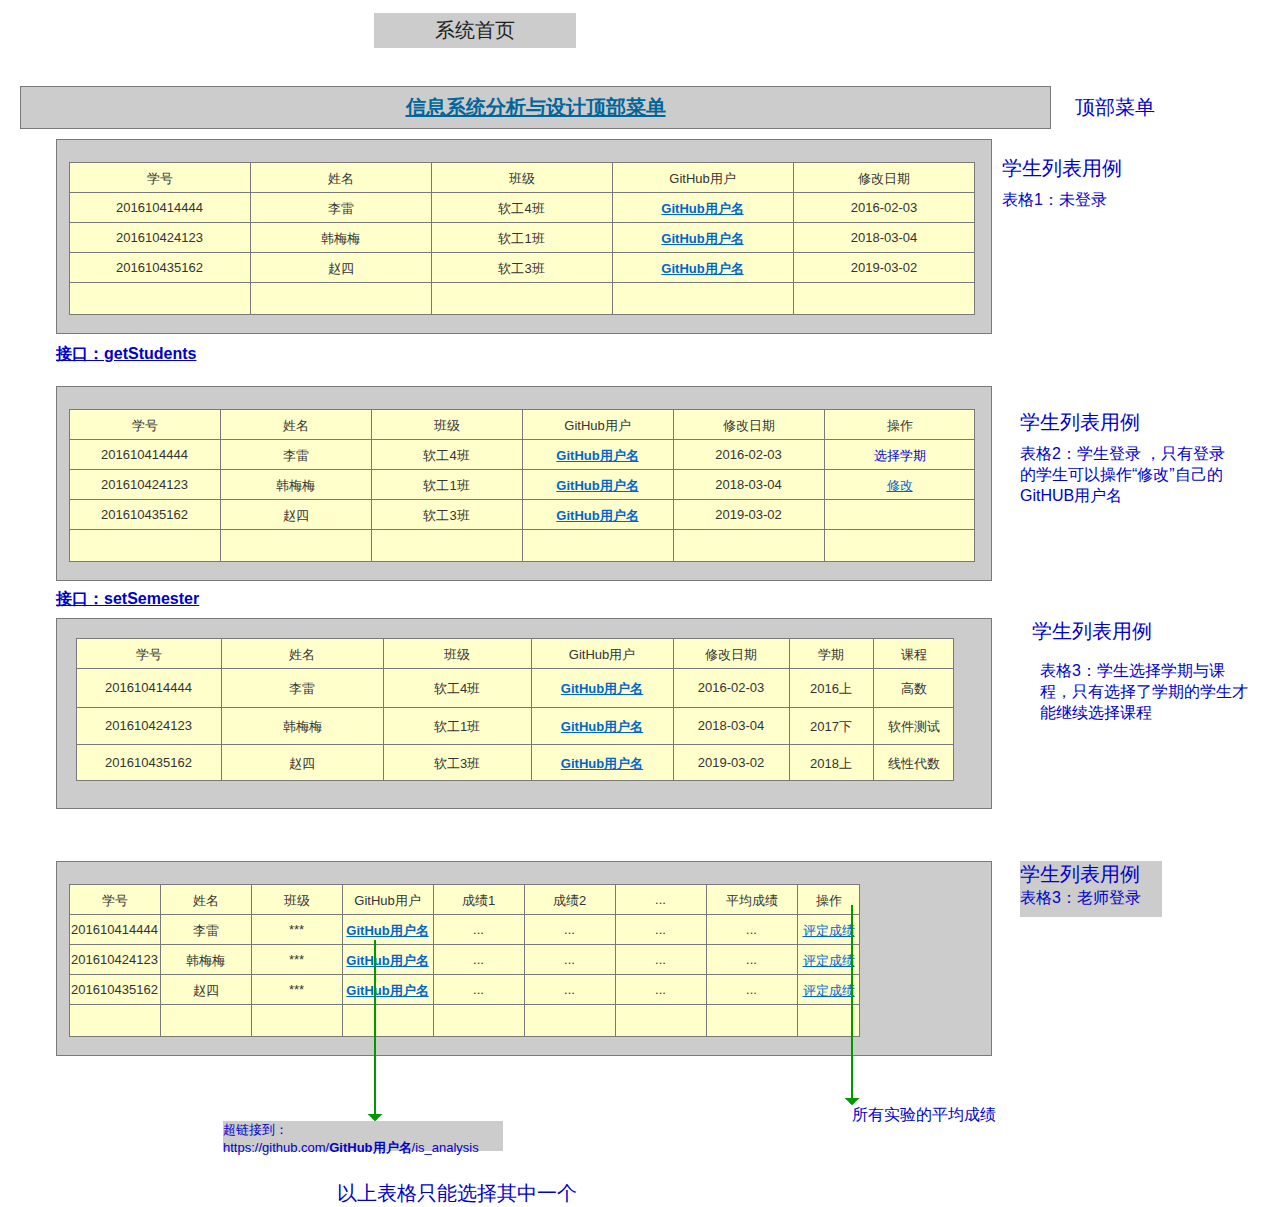
<file: test6/index.html>
﻿<!DOCTYPE html>
<html>
  <head>
    <title>index</title>
    <meta http-equiv="X-UA-Compatible" content="IE=edge"/>
    <meta http-equiv="content-type" content="text/html; charset=utf-8"/>
    <meta name="apple-mobile-web-app-capable" content="yes"/>
    <link href="resources/css/jquery-ui-themes.css" type="text/css" rel="stylesheet"/>
    <link href="resources/css/axure_rp_page.css" type="text/css" rel="stylesheet"/>
    <link href="data/styles.css" type="text/css" rel="stylesheet"/>
    <link href="files/index/styles.css" type="text/css" rel="stylesheet"/>
    <script src="resources/scripts/jquery-1.7.1.min.js"></script>
    <script src="resources/scripts/jquery-ui-1.8.10.custom.min.js"></script>
    <script src="resources/scripts/prototypePre.js"></script>
    <script src="data/document.js"></script>
    <script src="resources/scripts/prototypePost.js"></script>
    <script src="files/index/data.js"></script>
    <script type="text/javascript">
      $axure.utils.getTransparentGifPath = function() { return 'resources/images/transparent.gif'; };
      $axure.utils.getOtherPath = function() { return 'resources/Other.html'; };
      $axure.utils.getReloadPath = function() { return 'resources/reload.html'; };
    </script>
  </head>
  <body>
    <div id="base" class="">

      <!-- Unnamed (矩形) -->
      <div id="u0" class="ax_default box_1">
        <div id="u0_div" class=""></div>
        <div id="u0_text" class="text ">
          <p><span style="font-family:'Arial Negreta', 'Arial';font-weight:700;text-decoration:underline;">信息系统分析与设计顶部菜单</span><span style="font-family:'Arial Normal', 'Arial';font-weight:400;text-decoration:underline;"> </span></p>
        </div>
      </div>

      <!-- Unnamed (矩形) -->
      <div id="u1" class="ax_default label">
        <div id="u1_div" class=""></div>
        <div id="u1_text" class="text ">
          <p><span>顶部菜单</span></p>
        </div>
      </div>

      <!-- Unnamed (矩形) -->
      <div id="u2" class="ax_default label">
        <div id="u2_div" class=""></div>
        <div id="u2_text" class="text ">
          <p><span>系统首页</span></p>
        </div>
      </div>

      <!-- Unnamed (矩形) -->
      <div id="u3" class="ax_default label">
        <div id="u3_div" class=""></div>
        <div id="u3_text" class="text ">
          <p><span>学生列表用例</span></p>
        </div>
      </div>

      <!-- Unnamed (矩形) -->
      <div id="u4" class="ax_default box_1">
        <div id="u4_div" class=""></div>
      </div>

      <!-- Unnamed (表格) -->
      <div id="u5" class="ax_default">

        <!-- Unnamed (单元格) -->
        <div id="u6" class="ax_default table_cell">
          <img id="u6_img" class="img " src="images/index/u6.png"/>
          <div id="u6_text" class="text ">
            <p><span>学号</span></p>
          </div>
        </div>

        <!-- Unnamed (单元格) -->
        <div id="u7" class="ax_default table_cell">
          <img id="u7_img" class="img " src="images/index/u6.png"/>
          <div id="u7_text" class="text ">
            <p><span>姓名</span></p>
          </div>
        </div>

        <!-- Unnamed (单元格) -->
        <div id="u8" class="ax_default table_cell">
          <img id="u8_img" class="img " src="images/index/u6.png"/>
          <div id="u8_text" class="text ">
            <p><span>班级</span></p>
          </div>
        </div>

        <!-- Unnamed (单元格) -->
        <div id="u9" class="ax_default table_cell">
          <img id="u9_img" class="img " src="images/index/u6.png"/>
          <div id="u9_text" class="text ">
            <p><span>GitHub用户</span></p>
          </div>
        </div>

        <!-- Unnamed (单元格) -->
        <div id="u10" class="ax_default table_cell">
          <img id="u10_img" class="img " src="images/index/u6.png"/>
          <div id="u10_text" class="text ">
            <p><span>修改日期</span></p>
          </div>
        </div>

        <!-- Unnamed (单元格) -->
        <div id="u11" class="ax_default table_cell">
          <img id="u11_img" class="img " src="images/index/u11.png"/>
          <div id="u11_text" class="text ">
            <p><span>操作</span></p>
          </div>
        </div>

        <!-- Unnamed (单元格) -->
        <div id="u12" class="ax_default table_cell">
          <img id="u12_img" class="img " src="images/index/u6.png"/>
          <div id="u12_text" class="text ">
            <p><span>201610414444</span></p>
          </div>
        </div>

        <!-- Unnamed (单元格) -->
        <div id="u13" class="ax_default table_cell">
          <img id="u13_img" class="img " src="images/index/u6.png"/>
          <div id="u13_text" class="text ">
            <p><span>李雷</span></p>
          </div>
        </div>

        <!-- Unnamed (单元格) -->
        <div id="u14" class="ax_default table_cell">
          <img id="u14_img" class="img " src="images/index/u6.png"/>
          <div id="u14_text" class="text ">
            <p><span>软工4班</span></p>
          </div>
        </div>

        <!-- Unnamed (单元格) -->
        <div id="u15" class="ax_default table_cell">
          <img id="u15_img" class="img " src="images/index/u6.png"/>
          <div id="u15_text" class="text ">
            <p><span style="text-decoration:underline;">GitHub用户名</span></p>
          </div>
        </div>

        <!-- Unnamed (单元格) -->
        <div id="u16" class="ax_default table_cell">
          <img id="u16_img" class="img " src="images/index/u6.png"/>
          <div id="u16_text" class="text ">
            <p><span>2016-02-03</span></p>
          </div>
        </div>

        <!-- Unnamed (单元格) -->
        <div id="u17" class="ax_default table_cell">
          <img id="u17_img" class="img " src="images/index/u11.png"/>
          <div id="u17_text" class="text ">
            <p><span>选择学期</span></p>
          </div>
        </div>

        <!-- Unnamed (单元格) -->
        <div id="u18" class="ax_default table_cell">
          <img id="u18_img" class="img " src="images/index/u6.png"/>
          <div id="u18_text" class="text ">
            <p><span>201610424123</span></p>
          </div>
        </div>

        <!-- Unnamed (单元格) -->
        <div id="u19" class="ax_default table_cell">
          <img id="u19_img" class="img " src="images/index/u6.png"/>
          <div id="u19_text" class="text ">
            <p><span>韩梅梅</span></p>
          </div>
        </div>

        <!-- Unnamed (单元格) -->
        <div id="u20" class="ax_default table_cell">
          <img id="u20_img" class="img " src="images/index/u6.png"/>
          <div id="u20_text" class="text ">
            <p><span>软工1班</span></p>
          </div>
        </div>

        <!-- Unnamed (单元格) -->
        <div id="u21" class="ax_default table_cell">
          <img id="u21_img" class="img " src="images/index/u6.png"/>
          <div id="u21_text" class="text ">
            <p><span style="text-decoration:underline;">GitHub用户名</span></p>
          </div>
        </div>

        <!-- Unnamed (单元格) -->
        <div id="u22" class="ax_default table_cell">
          <img id="u22_img" class="img " src="images/index/u6.png"/>
          <div id="u22_text" class="text ">
            <p><span>2018-03-04</span></p>
          </div>
        </div>

        <!-- Unnamed (单元格) -->
        <div id="u23" class="ax_default table_cell">
          <img id="u23_img" class="img " src="images/index/u11.png"/>
          <div id="u23_text" class="text ">
            <p><span style="text-decoration:underline;">修改</span></p>
          </div>
        </div>

        <!-- Unnamed (单元格) -->
        <div id="u24" class="ax_default table_cell">
          <img id="u24_img" class="img " src="images/index/u6.png"/>
          <div id="u24_text" class="text ">
            <p><span>201610435162</span></p>
          </div>
        </div>

        <!-- Unnamed (单元格) -->
        <div id="u25" class="ax_default table_cell">
          <img id="u25_img" class="img " src="images/index/u6.png"/>
          <div id="u25_text" class="text ">
            <p><span>赵四</span></p>
          </div>
        </div>

        <!-- Unnamed (单元格) -->
        <div id="u26" class="ax_default table_cell">
          <img id="u26_img" class="img " src="images/index/u6.png"/>
          <div id="u26_text" class="text ">
            <p><span>软工3班</span></p>
          </div>
        </div>

        <!-- Unnamed (单元格) -->
        <div id="u27" class="ax_default table_cell">
          <img id="u27_img" class="img " src="images/index/u6.png"/>
          <div id="u27_text" class="text ">
            <p><span style="text-decoration:underline;">GitHub用户名</span></p>
          </div>
        </div>

        <!-- Unnamed (单元格) -->
        <div id="u28" class="ax_default table_cell">
          <img id="u28_img" class="img " src="images/index/u6.png"/>
          <div id="u28_text" class="text ">
            <p><span>2019-03-02</span></p>
          </div>
        </div>

        <!-- Unnamed (单元格) -->
        <div id="u29" class="ax_default table_cell">
          <img id="u29_img" class="img " src="images/index/u11.png"/>
        </div>

        <!-- Unnamed (单元格) -->
        <div id="u30" class="ax_default table_cell">
          <img id="u30_img" class="img " src="images/index/u30.png"/>
        </div>

        <!-- Unnamed (单元格) -->
        <div id="u31" class="ax_default table_cell">
          <img id="u31_img" class="img " src="images/index/u30.png"/>
        </div>

        <!-- Unnamed (单元格) -->
        <div id="u32" class="ax_default table_cell">
          <img id="u32_img" class="img " src="images/index/u30.png"/>
        </div>

        <!-- Unnamed (单元格) -->
        <div id="u33" class="ax_default table_cell">
          <img id="u33_img" class="img " src="images/index/u30.png"/>
        </div>

        <!-- Unnamed (单元格) -->
        <div id="u34" class="ax_default table_cell">
          <img id="u34_img" class="img " src="images/index/u30.png"/>
        </div>

        <!-- Unnamed (单元格) -->
        <div id="u35" class="ax_default table_cell">
          <img id="u35_img" class="img " src="images/index/u35.png"/>
        </div>
      </div>

      <!-- Unnamed (组 合) -->
      <div id="u36" class="ax_default" data-left="56" data-top="861" data-width="1106" data-height="290">

        <!-- Unnamed (矩形) -->
        <div id="u37" class="ax_default box_1">
          <div id="u37_div" class=""></div>
        </div>

        <!-- Unnamed (表格) -->
        <div id="u38" class="ax_default">

          <!-- Unnamed (单元格) -->
          <div id="u39" class="ax_default table_cell">
            <img id="u39_img" class="img " src="images/index/u39.png"/>
            <div id="u39_text" class="text ">
              <p><span>学号</span></p>
            </div>
          </div>

          <!-- Unnamed (单元格) -->
          <div id="u40" class="ax_default table_cell">
            <img id="u40_img" class="img " src="images/index/u39.png"/>
            <div id="u40_text" class="text ">
              <p><span>姓名</span></p>
            </div>
          </div>

          <!-- Unnamed (单元格) -->
          <div id="u41" class="ax_default table_cell">
            <img id="u41_img" class="img " src="images/index/u39.png"/>
            <div id="u41_text" class="text ">
              <p><span>班级</span></p>
            </div>
          </div>

          <!-- Unnamed (单元格) -->
          <div id="u42" class="ax_default table_cell">
            <img id="u42_img" class="img " src="images/index/u39.png"/>
            <div id="u42_text" class="text ">
              <p><span>GitHub用户</span></p>
            </div>
          </div>

          <!-- Unnamed (单元格) -->
          <div id="u43" class="ax_default table_cell">
            <img id="u43_img" class="img " src="images/index/u39.png"/>
            <div id="u43_text" class="text ">
              <p><span>成绩1</span></p>
            </div>
          </div>

          <!-- Unnamed (单元格) -->
          <div id="u44" class="ax_default table_cell">
            <img id="u44_img" class="img " src="images/index/u39.png"/>
            <div id="u44_text" class="text ">
              <p><span>成绩2</span></p>
            </div>
          </div>

          <!-- Unnamed (单元格) -->
          <div id="u45" class="ax_default table_cell">
            <img id="u45_img" class="img " src="images/index/u39.png"/>
            <div id="u45_text" class="text ">
              <p><span>...</span></p>
            </div>
          </div>

          <!-- Unnamed (单元格) -->
          <div id="u46" class="ax_default table_cell">
            <img id="u46_img" class="img " src="images/index/u39.png"/>
            <div id="u46_text" class="text ">
              <p><span>平均成绩</span></p>
            </div>
          </div>

          <!-- Unnamed (单元格) -->
          <div id="u47" class="ax_default table_cell">
            <img id="u47_img" class="img " src="images/index/u47.png"/>
            <div id="u47_text" class="text ">
              <p><span>操作</span></p>
            </div>
          </div>

          <!-- Unnamed (单元格) -->
          <div id="u48" class="ax_default table_cell">
            <img id="u48_img" class="img " src="images/index/u39.png"/>
            <div id="u48_text" class="text ">
              <p><span>201610414444</span></p>
            </div>
          </div>

          <!-- Unnamed (单元格) -->
          <div id="u49" class="ax_default table_cell">
            <img id="u49_img" class="img " src="images/index/u39.png"/>
            <div id="u49_text" class="text ">
              <p><span>李雷</span></p>
            </div>
          </div>

          <!-- Unnamed (单元格) -->
          <div id="u50" class="ax_default table_cell">
            <img id="u50_img" class="img " src="images/index/u39.png"/>
            <div id="u50_text" class="text ">
              <p><span>***</span></p>
            </div>
          </div>

          <!-- Unnamed (单元格) -->
          <div id="u51" class="ax_default table_cell">
            <img id="u51_img" class="img " src="images/index/u39.png"/>
            <div id="u51_text" class="text ">
              <p><span style="text-decoration:underline;">GitHub用户名</span></p>
            </div>
          </div>

          <!-- Unnamed (单元格) -->
          <div id="u52" class="ax_default table_cell">
            <img id="u52_img" class="img " src="images/index/u39.png"/>
            <div id="u52_text" class="text ">
              <p><span>...</span></p>
            </div>
          </div>

          <!-- Unnamed (单元格) -->
          <div id="u53" class="ax_default table_cell">
            <img id="u53_img" class="img " src="images/index/u39.png"/>
            <div id="u53_text" class="text ">
              <p><span>...</span></p>
            </div>
          </div>

          <!-- Unnamed (单元格) -->
          <div id="u54" class="ax_default table_cell">
            <img id="u54_img" class="img " src="images/index/u39.png"/>
            <div id="u54_text" class="text ">
              <p><span>...</span></p>
            </div>
          </div>

          <!-- Unnamed (单元格) -->
          <div id="u55" class="ax_default table_cell">
            <img id="u55_img" class="img " src="images/index/u39.png"/>
            <div id="u55_text" class="text ">
              <p><span>...</span></p>
            </div>
          </div>

          <!-- Unnamed (单元格) -->
          <div id="u56" class="ax_default table_cell">
            <img id="u56_img" class="img " src="images/index/u47.png"/>
            <div id="u56_text" class="text ">
              <p><span style="text-decoration:underline;">评定成绩</span></p>
            </div>
          </div>

          <!-- Unnamed (单元格) -->
          <div id="u57" class="ax_default table_cell">
            <img id="u57_img" class="img " src="images/index/u39.png"/>
            <div id="u57_text" class="text ">
              <p><span>201610424123</span></p>
            </div>
          </div>

          <!-- Unnamed (单元格) -->
          <div id="u58" class="ax_default table_cell">
            <img id="u58_img" class="img " src="images/index/u39.png"/>
            <div id="u58_text" class="text ">
              <p><span>韩梅梅</span></p>
            </div>
          </div>

          <!-- Unnamed (单元格) -->
          <div id="u59" class="ax_default table_cell">
            <img id="u59_img" class="img " src="images/index/u39.png"/>
            <div id="u59_text" class="text ">
              <p><span>***</span></p>
            </div>
          </div>

          <!-- Unnamed (单元格) -->
          <div id="u60" class="ax_default table_cell">
            <img id="u60_img" class="img " src="images/index/u39.png"/>
            <div id="u60_text" class="text ">
              <p><span style="text-decoration:underline;">GitHub用户名</span></p>
            </div>
          </div>

          <!-- Unnamed (单元格) -->
          <div id="u61" class="ax_default table_cell">
            <img id="u61_img" class="img " src="images/index/u39.png"/>
            <div id="u61_text" class="text ">
              <p><span>...</span></p>
            </div>
          </div>

          <!-- Unnamed (单元格) -->
          <div id="u62" class="ax_default table_cell">
            <img id="u62_img" class="img " src="images/index/u39.png"/>
            <div id="u62_text" class="text ">
              <p><span>...</span></p>
            </div>
          </div>

          <!-- Unnamed (单元格) -->
          <div id="u63" class="ax_default table_cell">
            <img id="u63_img" class="img " src="images/index/u39.png"/>
            <div id="u63_text" class="text ">
              <p><span>...</span></p>
            </div>
          </div>

          <!-- Unnamed (单元格) -->
          <div id="u64" class="ax_default table_cell">
            <img id="u64_img" class="img " src="images/index/u39.png"/>
            <div id="u64_text" class="text ">
              <p><span>...</span></p>
            </div>
          </div>

          <!-- Unnamed (单元格) -->
          <div id="u65" class="ax_default table_cell">
            <img id="u65_img" class="img " src="images/index/u47.png"/>
            <div id="u65_text" class="text ">
              <p><span style="text-decoration:underline;">评定成绩</span></p>
            </div>
          </div>

          <!-- Unnamed (单元格) -->
          <div id="u66" class="ax_default table_cell">
            <img id="u66_img" class="img " src="images/index/u39.png"/>
            <div id="u66_text" class="text ">
              <p><span>201610435162</span></p>
            </div>
          </div>

          <!-- Unnamed (单元格) -->
          <div id="u67" class="ax_default table_cell">
            <img id="u67_img" class="img " src="images/index/u39.png"/>
            <div id="u67_text" class="text ">
              <p><span>赵四</span></p>
            </div>
          </div>

          <!-- Unnamed (单元格) -->
          <div id="u68" class="ax_default table_cell">
            <img id="u68_img" class="img " src="images/index/u39.png"/>
            <div id="u68_text" class="text ">
              <p><span>***</span></p>
            </div>
          </div>

          <!-- Unnamed (单元格) -->
          <div id="u69" class="ax_default table_cell">
            <img id="u69_img" class="img " src="images/index/u39.png"/>
            <div id="u69_text" class="text ">
              <p><span style="text-decoration:underline;">GitHub用户名</span></p>
            </div>
          </div>

          <!-- Unnamed (单元格) -->
          <div id="u70" class="ax_default table_cell">
            <img id="u70_img" class="img " src="images/index/u39.png"/>
            <div id="u70_text" class="text ">
              <p><span>...</span></p>
            </div>
          </div>

          <!-- Unnamed (单元格) -->
          <div id="u71" class="ax_default table_cell">
            <img id="u71_img" class="img " src="images/index/u39.png"/>
            <div id="u71_text" class="text ">
              <p><span>...</span></p>
            </div>
          </div>

          <!-- Unnamed (单元格) -->
          <div id="u72" class="ax_default table_cell">
            <img id="u72_img" class="img " src="images/index/u39.png"/>
            <div id="u72_text" class="text ">
              <p><span>...</span></p>
            </div>
          </div>

          <!-- Unnamed (单元格) -->
          <div id="u73" class="ax_default table_cell">
            <img id="u73_img" class="img " src="images/index/u39.png"/>
            <div id="u73_text" class="text ">
              <p><span>...</span></p>
            </div>
          </div>

          <!-- Unnamed (单元格) -->
          <div id="u74" class="ax_default table_cell">
            <img id="u74_img" class="img " src="images/index/u47.png"/>
            <div id="u74_text" class="text ">
              <p><span style="text-decoration:underline;">评定成绩</span></p>
            </div>
          </div>

          <!-- Unnamed (单元格) -->
          <div id="u75" class="ax_default table_cell">
            <img id="u75_img" class="img " src="images/index/u75.png"/>
          </div>

          <!-- Unnamed (单元格) -->
          <div id="u76" class="ax_default table_cell">
            <img id="u76_img" class="img " src="images/index/u75.png"/>
          </div>

          <!-- Unnamed (单元格) -->
          <div id="u77" class="ax_default table_cell">
            <img id="u77_img" class="img " src="images/index/u75.png"/>
          </div>

          <!-- Unnamed (单元格) -->
          <div id="u78" class="ax_default table_cell">
            <img id="u78_img" class="img " src="images/index/u75.png"/>
          </div>

          <!-- Unnamed (单元格) -->
          <div id="u79" class="ax_default table_cell">
            <img id="u79_img" class="img " src="images/index/u75.png"/>
          </div>

          <!-- Unnamed (单元格) -->
          <div id="u80" class="ax_default table_cell">
            <img id="u80_img" class="img " src="images/index/u75.png"/>
          </div>

          <!-- Unnamed (单元格) -->
          <div id="u81" class="ax_default table_cell">
            <img id="u81_img" class="img " src="images/index/u75.png"/>
          </div>

          <!-- Unnamed (单元格) -->
          <div id="u82" class="ax_default table_cell">
            <img id="u82_img" class="img " src="images/index/u75.png"/>
          </div>

          <!-- Unnamed (单元格) -->
          <div id="u83" class="ax_default table_cell">
            <img id="u83_img" class="img " src="images/index/u83.png"/>
          </div>
        </div>

        <!-- Unnamed (垂直线) -->
        <div id="u84" class="compound ax_default arrow" WidgetHeight="200" WidgetWidth="2" CompoundMode="true">
          <img id="u84_img" class="singleImg img " src="images/index/u84.png"/>
          <div id="u84p000" class="ax_vector_shape" WidgetTopLeftX="-0.490196078431373" WidgetTopLeftY="0.166666666666667" WidgetTopRightX="-0.490196078431373" WidgetTopRightY="-0.166666666666667" WidgetBottomLeftX="0.490196078431373" WidgetBottomLeftY="0.166666666666667" WidgetBottomRightX="0.490196078431373" WidgetBottomRightY="-0.166666666666667">
            <img id="u84p000_img" class="img " src="images/index/u84p000.png"/>
          </div>
          <div id="u84p001" class="ax_vector_shape" WidgetTopLeftX="-0.25" WidgetTopLeftY="-0.25" WidgetTopRightX="0.25" WidgetTopRightY="-0.25" WidgetBottomLeftX="-0.25" WidgetBottomLeftY="49.75" WidgetBottomRightX="0.25" WidgetBottomRightY="49.75">
            <img id="u84p001_img" class="img " src="images/index/u84p001.png"/>
          </div>
          <div id="u84p002" class="ax_vector_shape" WidgetTopLeftX="8.125" WidgetTopLeftY="-0.0416666666666667" WidgetTopRightX="8.125" WidgetTopRightY="0.0416666666666667" WidgetBottomLeftX="-0.208333333333333" WidgetBottomLeftY="-0.0416666666666667" WidgetBottomRightX="-0.208333333333333" WidgetBottomRightY="0.0416666666666667">
            <img id="u84p002_img" class="img " src="images/index/u84p002.png"/>
          </div>
        </div>

        <!-- Unnamed (矩形) -->
        <div id="u85" class="ax_default label">
          <div id="u85_div" class=""></div>
          <div id="u85_text" class="text ">
            <p><span>学生列表用例</span></p>
          </div>
        </div>

        <!-- Unnamed (矩形) -->
        <div id="u86" class="ax_default label">
          <div id="u86_div" class=""></div>
          <div id="u86_text" class="text ">
            <p><span style="color:#0000CC;">表格3：老师登录</span><span style="color:#009900;"> </span></p>
          </div>
        </div>

        <!-- Unnamed (矩形) -->
        <div id="u87" class="ax_default _文本段落">
          <div id="u87_div" class=""></div>
          <div id="u87_text" class="text ">
            <p><span style="font-family:'Arial Normal', 'Arial';font-weight:400;">超链接到：</span></p><p><span style="font-family:'Arial Normal', 'Arial';font-weight:400;">https://github.com/</span><span style="font-family:'Arial Negreta', 'Arial';font-weight:700;">GitHub用户名</span><span style="font-family:'Arial Normal', 'Arial';font-weight:400;">/is_analysis</span></p>
          </div>
        </div>

        <!-- Unnamed (垂直线) -->
        <div id="u88" class="compound ax_default arrow" WidgetHeight="181" WidgetWidth="2" CompoundMode="true">
          <img id="u88_img" class="singleImg img " src="images/index/u88.png"/>
          <div id="u88p000" class="ax_vector_shape" WidgetTopLeftX="-0.489247311827957" WidgetTopLeftY="0.166666666666667" WidgetTopRightX="-0.489247311827957" WidgetTopRightY="-0.166666666666667" WidgetBottomLeftX="0.483870967741936" WidgetBottomLeftY="0.166666666666667" WidgetBottomRightX="0.483870967741936" WidgetBottomRightY="-0.166666666666667">
            <img id="u88p000_img" class="img " src="images/index/u88p000.png"/>
          </div>
          <div id="u88p001" class="ax_vector_shape" WidgetTopLeftX="-0.5" WidgetTopLeftY="0" WidgetTopRightX="0" WidgetTopRightY="0" WidgetBottomLeftX="-0.5" WidgetBottomLeftY="45.25" WidgetBottomRightX="0" WidgetBottomRightY="45.25">
            <img id="u88p001_img" class="img " src="images/index/u88p001.png"/>
          </div>
          <div id="u88p002" class="ax_vector_shape" WidgetTopLeftX="6.76923076923077" WidgetTopLeftY="-0.0416666666666667" WidgetTopRightX="6.76923076923077" WidgetTopRightY="0.0416666666666667" WidgetBottomLeftX="-0.192307692307692" WidgetBottomLeftY="-0.0416666666666667" WidgetBottomRightX="-0.192307692307692" WidgetBottomRightY="0.0416666666666667">
            <img id="u88p002_img" class="img " src="images/index/u88p002.png"/>
          </div>
        </div>
      </div>

      <!-- Unnamed (矩形) -->
      <div id="u89" class="ax_default label">
        <div id="u89_div" class=""></div>
        <div id="u89_text" class="text ">
          <p><span>表格2：学生登录 ，只有登录的学生可以操作“修改”自己的GitHUB用户名</span></p>
        </div>
      </div>

      <!-- Unnamed (矩形) -->
      <div id="u90" class="ax_default label">
        <div id="u90_div" class=""></div>
        <div id="u90_text" class="text ">
          <p><span>所有实验的平均成绩</span></p>
        </div>
      </div>

      <!-- Unnamed (矩形) -->
      <div id="u91" class="ax_default box_1">
        <div id="u91_div" class=""></div>
      </div>

      <!-- Unnamed (表格) -->
      <div id="u92" class="ax_default">

        <!-- Unnamed (单元格) -->
        <div id="u93" class="ax_default table_cell">
          <img id="u93_img" class="img " src="images/index/u93.png"/>
          <div id="u93_text" class="text ">
            <p><span>学号</span></p>
          </div>
        </div>

        <!-- Unnamed (单元格) -->
        <div id="u94" class="ax_default table_cell">
          <img id="u94_img" class="img " src="images/index/u93.png"/>
          <div id="u94_text" class="text ">
            <p><span>姓名</span></p>
          </div>
        </div>

        <!-- Unnamed (单元格) -->
        <div id="u95" class="ax_default table_cell">
          <img id="u95_img" class="img " src="images/index/u93.png"/>
          <div id="u95_text" class="text ">
            <p><span>班级</span></p>
          </div>
        </div>

        <!-- Unnamed (单元格) -->
        <div id="u96" class="ax_default table_cell">
          <img id="u96_img" class="img " src="images/index/u93.png"/>
          <div id="u96_text" class="text ">
            <p><span>GitHub用户</span></p>
          </div>
        </div>

        <!-- Unnamed (单元格) -->
        <div id="u97" class="ax_default table_cell">
          <img id="u97_img" class="img " src="images/index/u97.png"/>
          <div id="u97_text" class="text ">
            <p><span>修改日期</span></p>
          </div>
        </div>

        <!-- Unnamed (单元格) -->
        <div id="u98" class="ax_default table_cell">
          <img id="u98_img" class="img " src="images/index/u93.png"/>
          <div id="u98_text" class="text ">
            <p><span>201610414444</span></p>
          </div>
        </div>

        <!-- Unnamed (单元格) -->
        <div id="u99" class="ax_default table_cell">
          <img id="u99_img" class="img " src="images/index/u93.png"/>
          <div id="u99_text" class="text ">
            <p><span>李雷</span></p>
          </div>
        </div>

        <!-- Unnamed (单元格) -->
        <div id="u100" class="ax_default table_cell">
          <img id="u100_img" class="img " src="images/index/u93.png"/>
          <div id="u100_text" class="text ">
            <p><span>软工4班</span></p>
          </div>
        </div>

        <!-- Unnamed (单元格) -->
        <div id="u101" class="ax_default table_cell">
          <img id="u101_img" class="img " src="images/index/u93.png"/>
          <div id="u101_text" class="text ">
            <p><span style="text-decoration:underline;">GitHub用户名</span></p>
          </div>
        </div>

        <!-- Unnamed (单元格) -->
        <div id="u102" class="ax_default table_cell">
          <img id="u102_img" class="img " src="images/index/u97.png"/>
          <div id="u102_text" class="text ">
            <p><span>2016-02-03</span></p>
          </div>
        </div>

        <!-- Unnamed (单元格) -->
        <div id="u103" class="ax_default table_cell">
          <img id="u103_img" class="img " src="images/index/u93.png"/>
          <div id="u103_text" class="text ">
            <p><span>201610424123</span></p>
          </div>
        </div>

        <!-- Unnamed (单元格) -->
        <div id="u104" class="ax_default table_cell">
          <img id="u104_img" class="img " src="images/index/u93.png"/>
          <div id="u104_text" class="text ">
            <p><span>韩梅梅</span></p>
          </div>
        </div>

        <!-- Unnamed (单元格) -->
        <div id="u105" class="ax_default table_cell">
          <img id="u105_img" class="img " src="images/index/u93.png"/>
          <div id="u105_text" class="text ">
            <p><span>软工1班</span></p>
          </div>
        </div>

        <!-- Unnamed (单元格) -->
        <div id="u106" class="ax_default table_cell">
          <img id="u106_img" class="img " src="images/index/u93.png"/>
          <div id="u106_text" class="text ">
            <p><span style="text-decoration:underline;">GitHub用户名</span></p>
          </div>
        </div>

        <!-- Unnamed (单元格) -->
        <div id="u107" class="ax_default table_cell">
          <img id="u107_img" class="img " src="images/index/u97.png"/>
          <div id="u107_text" class="text ">
            <p><span>2018-03-04</span></p>
          </div>
        </div>

        <!-- Unnamed (单元格) -->
        <div id="u108" class="ax_default table_cell">
          <img id="u108_img" class="img " src="images/index/u93.png"/>
          <div id="u108_text" class="text ">
            <p><span>201610435162</span></p>
          </div>
        </div>

        <!-- Unnamed (单元格) -->
        <div id="u109" class="ax_default table_cell">
          <img id="u109_img" class="img " src="images/index/u93.png"/>
          <div id="u109_text" class="text ">
            <p><span>赵四</span></p>
          </div>
        </div>

        <!-- Unnamed (单元格) -->
        <div id="u110" class="ax_default table_cell">
          <img id="u110_img" class="img " src="images/index/u93.png"/>
          <div id="u110_text" class="text ">
            <p><span>软工3班</span></p>
          </div>
        </div>

        <!-- Unnamed (单元格) -->
        <div id="u111" class="ax_default table_cell">
          <img id="u111_img" class="img " src="images/index/u93.png"/>
          <div id="u111_text" class="text ">
            <p><span style="text-decoration:underline;">GitHub用户名</span></p>
          </div>
        </div>

        <!-- Unnamed (单元格) -->
        <div id="u112" class="ax_default table_cell">
          <img id="u112_img" class="img " src="images/index/u97.png"/>
          <div id="u112_text" class="text ">
            <p><span>2019-03-02</span></p>
          </div>
        </div>

        <!-- Unnamed (单元格) -->
        <div id="u113" class="ax_default table_cell">
          <img id="u113_img" class="img " src="images/index/u113.png"/>
        </div>

        <!-- Unnamed (单元格) -->
        <div id="u114" class="ax_default table_cell">
          <img id="u114_img" class="img " src="images/index/u113.png"/>
        </div>

        <!-- Unnamed (单元格) -->
        <div id="u115" class="ax_default table_cell">
          <img id="u115_img" class="img " src="images/index/u113.png"/>
        </div>

        <!-- Unnamed (单元格) -->
        <div id="u116" class="ax_default table_cell">
          <img id="u116_img" class="img " src="images/index/u113.png"/>
        </div>

        <!-- Unnamed (单元格) -->
        <div id="u117" class="ax_default table_cell">
          <img id="u117_img" class="img " src="images/index/u117.png"/>
        </div>
      </div>

      <!-- Unnamed (矩形) -->
      <div id="u118" class="ax_default label">
        <div id="u118_div" class=""></div>
        <div id="u118_text" class="text ">
          <p><span>学生列表用例</span></p>
        </div>
      </div>

      <!-- Unnamed (矩形) -->
      <div id="u119" class="ax_default label">
        <div id="u119_div" class=""></div>
        <div id="u119_text" class="text ">
          <p><span>表格1：未登录</span></p>
        </div>
      </div>

      <!-- Unnamed (矩形) -->
      <div id="u120" class="ax_default _文本段落">
        <div id="u120_div" class=""></div>
        <div id="u120_text" class="text ">
          <p><span style="text-decoration:underline;">接口：getStudents</span></p>
        </div>
      </div>

      <!-- Unnamed (矩形) -->
      <div id="u121" class="ax_default _文本段落">
        <div id="u121_div" class=""></div>
        <div id="u121_text" class="text ">
          <p><span>以上表格只能选择其中一个</span></p>
        </div>
      </div>

      <!-- Unnamed (矩形) -->
      <div id="u122" class="ax_default box_1">
        <div id="u122_div" class=""></div>
      </div>

      <!-- Unnamed (矩形) -->
      <div id="u123" class="ax_default _文本段落">
        <div id="u123_div" class=""></div>
        <div id="u123_text" class="text ">
          <p><span style="text-decoration:underline;">接口：setSemester</span></p>
        </div>
      </div>

      <!-- Unnamed (表格) -->
      <div id="u124" class="ax_default">

        <!-- Unnamed (单元格) -->
        <div id="u125" class="ax_default table_cell">
          <img id="u125_img" class="img " src="images/index/u125.png"/>
          <div id="u125_text" class="text ">
            <p><span>学号</span></p>
          </div>
        </div>

        <!-- Unnamed (单元格) -->
        <div id="u126" class="ax_default table_cell">
          <img id="u126_img" class="img " src="images/index/u126.png"/>
          <div id="u126_text" class="text ">
            <p><span>姓名</span></p>
          </div>
        </div>

        <!-- Unnamed (单元格) -->
        <div id="u127" class="ax_default table_cell">
          <img id="u127_img" class="img " src="images/index/u127.png"/>
          <div id="u127_text" class="text ">
            <p><span>班级</span></p>
          </div>
        </div>

        <!-- Unnamed (单元格) -->
        <div id="u128" class="ax_default table_cell">
          <img id="u128_img" class="img " src="images/index/u128.png"/>
          <div id="u128_text" class="text ">
            <p><span>GitHub用户</span></p>
          </div>
        </div>

        <!-- Unnamed (单元格) -->
        <div id="u129" class="ax_default table_cell">
          <img id="u129_img" class="img " src="images/index/u129.png"/>
          <div id="u129_text" class="text ">
            <p><span>修改日期</span></p>
          </div>
        </div>

        <!-- Unnamed (单元格) -->
        <div id="u130" class="ax_default table_cell">
          <img id="u130_img" class="img " src="images/index/u130.png"/>
          <div id="u130_text" class="text ">
            <p><span>学期</span></p>
          </div>
        </div>

        <!-- Unnamed (单元格) -->
        <div id="u131" class="ax_default table_cell">
          <img id="u131_img" class="img " src="images/index/u131.png"/>
          <div id="u131_text" class="text ">
            <p><span>课程</span></p>
          </div>
        </div>

        <!-- Unnamed (单元格) -->
        <div id="u132" class="ax_default table_cell">
          <img id="u132_img" class="img " src="images/index/u132.png"/>
          <div id="u132_text" class="text ">
            <p><span>201610414444</span></p>
          </div>
        </div>

        <!-- Unnamed (单元格) -->
        <div id="u133" class="ax_default table_cell">
          <img id="u133_img" class="img " src="images/index/u133.png"/>
          <div id="u133_text" class="text ">
            <p><span>李雷</span></p>
          </div>
        </div>

        <!-- Unnamed (单元格) -->
        <div id="u134" class="ax_default table_cell">
          <img id="u134_img" class="img " src="images/index/u134.png"/>
          <div id="u134_text" class="text ">
            <p><span>软工4班</span></p>
          </div>
        </div>

        <!-- Unnamed (单元格) -->
        <div id="u135" class="ax_default table_cell">
          <img id="u135_img" class="img " src="images/index/u135.png"/>
          <div id="u135_text" class="text ">
            <p><span style="text-decoration:underline;">GitHub用户名</span></p>
          </div>
        </div>

        <!-- Unnamed (单元格) -->
        <div id="u136" class="ax_default table_cell">
          <img id="u136_img" class="img " src="images/index/u136.png"/>
          <div id="u136_text" class="text ">
            <p><span>2016-02-03</span></p>
          </div>
        </div>

        <!-- Unnamed (单元格) -->
        <div id="u137" class="ax_default table_cell">
          <img id="u137_img" class="img " src="images/index/u137.png"/>
          <div id="u137_text" class="text ">
            <p><span>2016上</span></p>
          </div>
        </div>

        <!-- Unnamed (单元格) -->
        <div id="u138" class="ax_default table_cell">
          <img id="u138_img" class="img " src="images/index/u138.png"/>
          <div id="u138_text" class="text ">
            <p><span>高数</span></p>
          </div>
        </div>

        <!-- Unnamed (单元格) -->
        <div id="u139" class="ax_default table_cell">
          <img id="u139_img" class="img " src="images/index/u139.png"/>
          <div id="u139_text" class="text ">
            <p><span>201610424123</span></p>
          </div>
        </div>

        <!-- Unnamed (单元格) -->
        <div id="u140" class="ax_default table_cell">
          <img id="u140_img" class="img " src="images/index/u140.png"/>
          <div id="u140_text" class="text ">
            <p><span>韩梅梅</span></p>
          </div>
        </div>

        <!-- Unnamed (单元格) -->
        <div id="u141" class="ax_default table_cell">
          <img id="u141_img" class="img " src="images/index/u141.png"/>
          <div id="u141_text" class="text ">
            <p><span>软工1班</span></p>
          </div>
        </div>

        <!-- Unnamed (单元格) -->
        <div id="u142" class="ax_default table_cell">
          <img id="u142_img" class="img " src="images/index/u142.png"/>
          <div id="u142_text" class="text ">
            <p><span style="text-decoration:underline;">GitHub用户名</span></p>
          </div>
        </div>

        <!-- Unnamed (单元格) -->
        <div id="u143" class="ax_default table_cell">
          <img id="u143_img" class="img " src="images/index/u143.png"/>
          <div id="u143_text" class="text ">
            <p><span>2018-03-04</span></p>
          </div>
        </div>

        <!-- Unnamed (单元格) -->
        <div id="u144" class="ax_default table_cell">
          <img id="u144_img" class="img " src="images/index/u144.png"/>
          <div id="u144_text" class="text ">
            <p><span>2017下</span></p>
          </div>
        </div>

        <!-- Unnamed (单元格) -->
        <div id="u145" class="ax_default table_cell">
          <img id="u145_img" class="img " src="images/index/u145.png"/>
          <div id="u145_text" class="text ">
            <p><span>软件测试</span></p>
          </div>
        </div>

        <!-- Unnamed (单元格) -->
        <div id="u146" class="ax_default table_cell">
          <img id="u146_img" class="img " src="images/index/u146.png"/>
          <div id="u146_text" class="text ">
            <p><span>201610435162</span></p>
          </div>
        </div>

        <!-- Unnamed (单元格) -->
        <div id="u147" class="ax_default table_cell">
          <img id="u147_img" class="img " src="images/index/u147.png"/>
          <div id="u147_text" class="text ">
            <p><span>赵四</span></p>
          </div>
        </div>

        <!-- Unnamed (单元格) -->
        <div id="u148" class="ax_default table_cell">
          <img id="u148_img" class="img " src="images/index/u148.png"/>
          <div id="u148_text" class="text ">
            <p><span>软工3班</span></p>
          </div>
        </div>

        <!-- Unnamed (单元格) -->
        <div id="u149" class="ax_default table_cell">
          <img id="u149_img" class="img " src="images/index/u149.png"/>
          <div id="u149_text" class="text ">
            <p><span style="text-decoration:underline;">GitHub用户名</span></p>
          </div>
        </div>

        <!-- Unnamed (单元格) -->
        <div id="u150" class="ax_default table_cell">
          <img id="u150_img" class="img " src="images/index/u150.png"/>
          <div id="u150_text" class="text ">
            <p><span>2019-03-02</span></p>
          </div>
        </div>

        <!-- Unnamed (单元格) -->
        <div id="u151" class="ax_default table_cell">
          <img id="u151_img" class="img " src="images/index/u151.png"/>
          <div id="u151_text" class="text ">
            <p><span>2018上</span></p>
          </div>
        </div>

        <!-- Unnamed (单元格) -->
        <div id="u152" class="ax_default table_cell">
          <img id="u152_img" class="img " src="images/index/u152.png"/>
          <div id="u152_text" class="text ">
            <p><span>线性代数</span></p>
          </div>
        </div>
      </div>

      <!-- Unnamed (矩形) -->
      <div id="u153" class="ax_default label">
        <div id="u153_div" class=""></div>
        <div id="u153_text" class="text ">
          <p><span>学生列表用例</span></p>
        </div>
      </div>

      <!-- Unnamed (矩形) -->
      <div id="u154" class="ax_default label">
        <div id="u154_div" class=""></div>
        <div id="u154_text" class="text ">
          <p><span>表格3：学生选择学期与课程，只有选择了学期的学生才能继续选择课程</span></p>
        </div>
      </div>
    </div>
  </body>
</html>
</file>
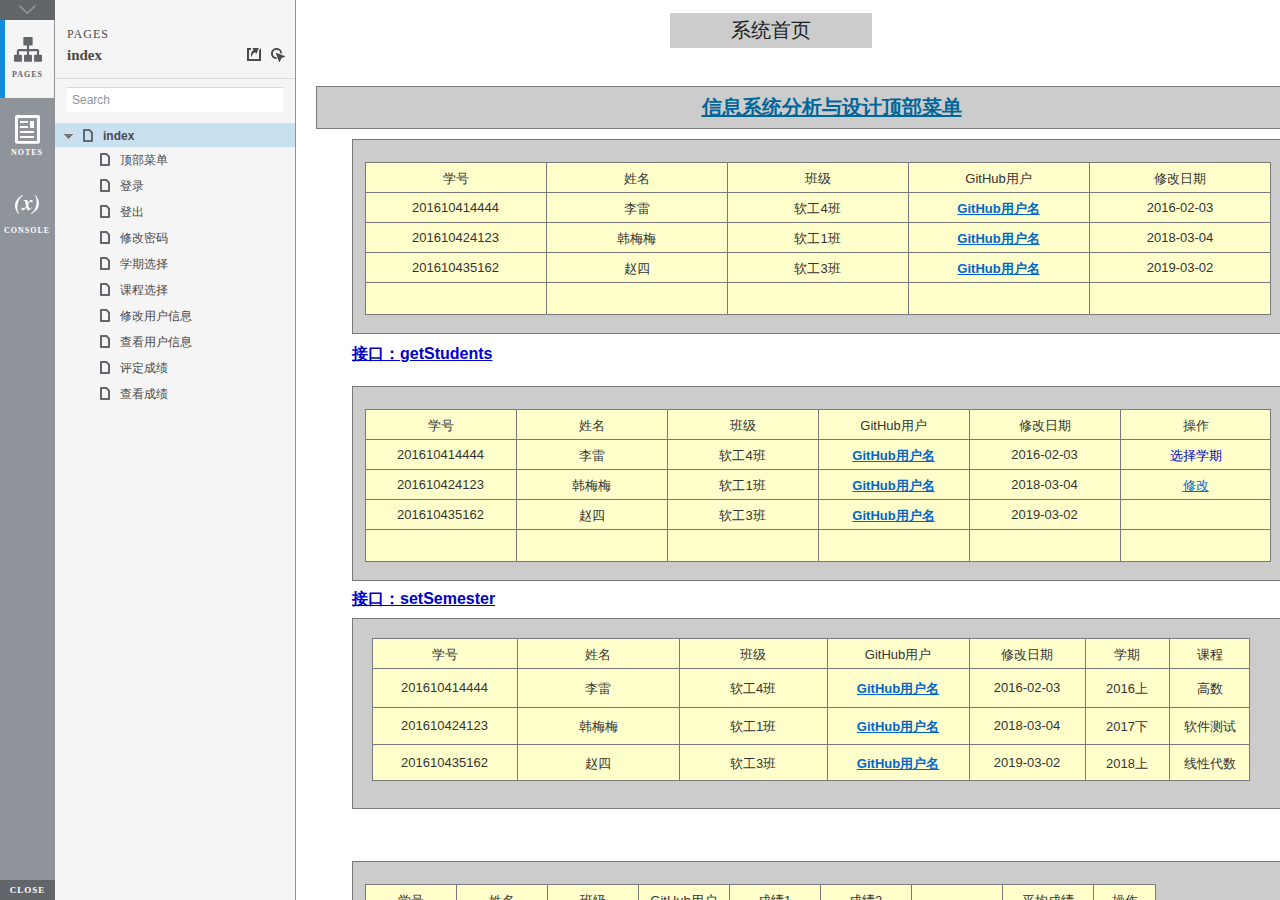
<file: test6/start.html>
<!DOCTYPE html>
<html xmlns="http://www.w3.org/1999/xhtml" xml:lang="en" lang="en">
<head>
    <title>Untitled Document</title>
    <meta http-equiv="X-UA-Compatible" content="IE=edge"/>
    <meta http-equiv="content-type" content="text/html; charset=utf-8" />
    <meta name="viewport" content="width=device-width, initial-scale=1.0" />
    <meta name="apple-mobile-web-app-capable" content="yes" />
    <link type="text/css" href="resources/css/reset.css" rel="Stylesheet" />
    <link type="text/css" href="resources/css/default.css" rel="Stylesheet" />
    <!--<link href='https://fonts.googleapis.com/css?family=Nunito:300' rel='stylesheet' type='text/css'>-->

    <script type="text/javascript">
        if (location.href.toString().indexOf('file://localhost/') == 0) {
            location.href = location.href.toString().replace('file://localhost/', 'file:///');
        }
    </script>

    <!-- 8.0.0.3382 -->
<script src="resources/scripts/jquery-1.7.1.min.js"></script>
<script src="resources/scripts/startPre.js"></script>
<script src="data/document.js"></script>

    <style type="text/css">

#outerContainer {
	width:1000px;
	height:1500px;
}

.vsplitbar {
    width: 3px;
    /*background: #B9B9B9;*/
    border-right: 1px solid #8f949a;
}

.vsplitbar:hover, .vsplitbar.active {
    background: #8f949a;
}

#rightPanel {
    background-color: White;
}

/*#leftPanel {
    min-width: 120px;
}*/

.splitterMask {
   position:absolute;
   top: 0;
   left: 0;
   width: 100%;
   height: 100%;
   overflow: hidden;
   background-image: url(resources/images/transparent.gif);
   z-index: 20000;
}

    </style>
    <script type="text/javascript" language="JavaScript"><!--
        var SITEMAP_COLLAPSE_VAR_NAME = 'c';
        var PLUGIN_VAR_NAME = 'g';
        var FOOTNOTES_VAR_NAME = 'fn';
        var ADAPTIVE_VIEW_VAR_NAME = 'view';
        var lastLeftPanelWidth = 295;
        var toolBarOnly = true;

        // isolate scope
        (function() {
            setUpController();
            
            var configuration = $axure.document.configuration;
            var _settings = {};
            _settings.projectId = configuration.prototypeId;
            _settings.isAxshare = configuration.isAxshare;
            _settings.loadFeedbackPlugin = configuration.loadFeedbackPlugin;
            var cHash = getHashStringVar(SITEMAP_COLLAPSE_VAR_NAME);
            _settings.startCollapsed = cHash == "1";
            if(cHash == "2") closePlayer();
            var gHash = getHashStringVar(PLUGIN_VAR_NAME);
            if(gHash == "") gHash = 1;
            _settings.startPluginGid = gHash;

            $axure.player.settings = _settings;

            $(window).bind('load', function() {
                if(CHROME_5_LOCAL && !$('body').attr('pluginDetected')) {
                    window.location = 'resources/chrome/chrome.html';
                }
            });

            $(document).ready(function() {
                $axure.page.bind('load.start', mainFrame_onload);
                $axure.messageCenter.addMessageListener(messageCenter_message);

                $(document).on('pluginShown', function (event, data) {
                    setVarInCurrentUrlHash('g', data ? data : '');
                });

                $(document).on('pluginCreated', function(event, data) {
                    if($axure.player.settings.startPluginGid == data) {
                        $axure.player.showPlugin(data);
                    }
                });

                if($axure.player.settings.loadFeedbackPlugin) {
                    if($axure.player.settings.isAxshare) {
                        $axure.utils.loadJS('/Scripts/plugins/feedback/feedback8.js');
                    } else {
                        $axure.utils.loadJS('http://share.axure.com/Scripts/plugins/feedback/feedback8.js');
                    }
                }

                if(navigator.userAgent.indexOf("MSIE") >= 0) $('#outerContainer').width('100%');
                initialize();
                if($axure.player.settings.startCollapsed) $('#outerContainer').splitter({ sizeLeft: 0 });
                else $('#outerContainer').splitter({ sizeLeft: lastLeftPanelWidth });
                $('#leftPanel').width(lastLeftPanelWidth);
                
                $(window).resize(function() { resizeContent(); });

                $('#maximizePanelContainer').hide();

                initializeLogo();

                $(window).resize();
                resizeContent();
                
                $axure.player.collapseToBar();

                if($axure.player.settings.startCollapsed) {
                    collapse();
                    $('#leftPanel').width(0);
                }

                if(MOBILE_DEVICE) {
                    $('#interfaceControlFrameMinimizeContainer').height('45px');
                    $('#interfaceControlFrameMinimizeContainer a').height('45px');
                    $('#interfaceControlFrameHeaderContainer').css('margin-top','45px');
                    $('#interfaceControlFrameCloseContainer a').css('padding','10px 0px');
                    $('#maximizePanelContainer').height('45px');//.css('top','inherit').css('bottom','0px');

                    $('body').removeClass('hashover');

                    if(IOS) {
                        $('#rightPanel').css('overflow', 'auto').css('-webkit-overflow-scrolling', 'touch').css('-ms-overflow-x', 'hidden');

                        window.addEventListener("orientationchange", function() {
                            var viewport = document.querySelector("meta[name=viewport]");
                            //so iOS doesn't zoom when switching back to portrait
                            viewport.setAttribute('content', 'width=device-width, initial-scale=1.0, maximum-scale=1.0');
                            viewport.setAttribute('content', 'width=device-width, initial-scale=1.0');
                            resizeContent();
                        }, false);

                        $axure.page.bind('load.start', function() {
                            resizeContent();
                        });
                    }
                }

            });

            function initialize() {
                var legacyQString = getQueryString("Page");
                if (legacyQString.length > 0) {
                    location.href = location.href.substring(0, location.href.indexOf("?")) + "#p=" + legacyQString;
                    return;
                }

                var mainFrame = document.getElementById("mainFrame");
                //if it's local file on safari, test if we can access mainframe after its loaded
                if(SAFARI && document.location.href.indexOf('file://') >= 0) {
                    $(mainFrame).load(function () {
                        var canAccess;
                        try {
                            var mainFrameWindow = mainFrame.contentWindow || mainFrame.contentDocument;
                            mainFrameWindow['safari_file_CORS'] = 'Y';
                            canAccess = mainFrameWindow['safari_file_CORS'] === 'Y';
                        } catch(err) {
                            canAccess = false;
                        }

                        if(!canAccess) window.location = 'resources/chrome/safari.html';
                    });
                }

                mainFrame.contentWindow.location.href = getInitialUrl();
            }

            function initializeLogo() {
                if($axure.document.configuration.logoImagePath) {
                    var image = new Image();
                    image.onload = function() {
                        $('#logoImage').css('max-width', this.width + 'px');
                        $axure.player.resizeContent();
                    };
                    image.src = $axure.document.configuration.logoImagePath;
                
                    $('#interfaceControlFrameLogoImageContainer').html('<img id="logoImage" src="" />');
                    $('#logoImage').attr('src', $axure.document.configuration.logoImagePath).load(function() { resizeContent(); });
                } else $('#interfaceControlFrameLogoImageContainer').hide();

                if ($axure.document.configuration.logoImageCaption) {
                    $('#interfaceControlFrameLogoCaptionContainer').html($axure.document.configuration.logoImageCaption);
                } else $('#interfaceControlFrameLogoCaptionContainer').hide();

                if(!$('#interfaceControlFrameLogoImageContainer').is(':visible') && !$('#interfaceControlFrameLogoCaptionContainer').is(':visible')) {
                    $('#interfaceControlFrameLogoContainer').hide();
                }
            }

            var resizeContent = $axure.player.resizeContent = function() {
                var newHeight = $(window).height();
                var newWidth = $(window).width();

                var controlContainerHeight = newHeight;// - 30;
                if($('#interfaceControlFrameLogoContainer').is(':visible')) controlContainerHeight -= $('#interfaceControlFrameLogoContainer').outerHeight();// + 16;

                $('#outerContainer').height(newHeight).width(newWidth);
                $('.vsplitbar').height(newHeight);
                $('#leftPanel').height(newHeight);
                $('#interfaceControlFrame').height(newHeight);
                $('#interfaceControlFrameContainer').height(newHeight);
                $('#interfaceControlFrameHostContainer').height(controlContainerHeight);

                $('#rightPanel').height(newHeight);
                $('#mainFrame').height(newHeight);

                if($('#leftPanel').is(':visible')) $('#rightPanel').width($(window).width() - $('#leftPanel').width() - 1);// $('.vsplitbar').width());
                else $('#rightPanel').width($(window).width());

                $(document).trigger('ContainerHeightChange',[controlContainerHeight]);

                if(MOBILE_DEVICE) {
                    if(!(getHashStringVar(ADAPTIVE_VIEW_VAR_NAME).length > 0)) $axure.messageCenter.postMessage('setAdaptiveViewForSize', {'width':newWidth, 'height':$('#rightPanel').height()});
                }
            }

            var collapseToBar = $axure.player.collapseToBar = function() {
                lastLeftPanelWidth = $('#leftPanel').width();
                $('#leftPanel').width('55px');
                $('.vsplitbar').hide();
                $('#rightPanel').width($(window).width() - $('#leftPanel').width());
                $(window).resize();
                $('#outerContainer').trigger('resize');
                toolBarOnly = true;
            }

            var expandFromBar = $axure.player.expandFromBar = function() {
                if($('.vsplitbar').is(':visible')) return;

                $('#leftPanel').width(lastLeftPanelWidth);
                $('.vsplitbar').show();
                $('#rightPanel').width($(window).width() - $('#leftPanel').width() - 1);// $('.vsplitbar').width());
                $(window).resize();
                $('#outerContainer').trigger('resize');
                toolBarOnly = false;
            }

        })();

        function messageCenter_message(message, data) {
            if(message == 'expandFrame') expand();
            else if(message == 'getCollapseFrameOnLoad' && $axure.player.settings.startCollapsed && !MOBILE_DEVICE) $axure.messageCenter.postMessage('collapseFrameOnLoad');
        }

        
        function getInitialUrl() {
            var pageName = getHashStringVar("p");
            if(pageName.length > 0) return pageName + ".html";
            else {
                var url = getFirstPageUrl($axure.document.sitemap.rootNodes);
                return (url ? url : "about:blank");
            }
        }

        function getFirstPageUrl(nodes) {
            for (var i = 0; i < nodes.length; i++) {
                var node = nodes[i];
                if (node.url) return node.url;
                else {
                    var hasChildren = (node.children && node.children.length > 0);
                    if (hasChildren) {
                        var url = getFirstPageUrl(node.children);
                        if (url) return url;
                    }
                }
            }
            return null;
        }

        function closePlayer() {
            if($axure.page.location) window.location.href = $axure.page.location;
            else {
                var pageFile = getInitialUrl();
                var currentLocation = window.location.toString();
                window.location.href = currentLocation.substr(0, currentLocation.lastIndexOf("/") + 1) + pageFile;
            }
        }

        function replaceHash(newHash) {
            var currentLocWithoutHash = window.location.toString().split('#')[0];

            //We use replace so that every hash change doesn't get appended to the history stack.
            //We use replaceState in browsers that support it, else replace the location
            if(typeof window.history.replaceState != 'undefined') {
                try {
                    //Chrome 45 (Version 45.0.2454.85 m) started throwing an error here when generated locally (this only happens with sitemap open) which broke all interactions.
                    //try catch breaks the url adjusting nicely when the sitemap is open, but all interactions and forward and back buttons work.
                    //Uncaught SecurityError: Failed to execute 'replaceState' on 'History': A history state object with URL 'file:///C:/Users/Ian/Documents/Axure/HTML/Untitled/start.html#p=home' cannot be created in a document with origin 'null'.
                    window.history.replaceState(null, null, currentLocWithoutHash + newHash);
                } catch(ex) {}
            } else {
                window.location.replace(currentLocWithoutHash + newHash);
            }
        }

        function collapse() {
            setVarInCurrentUrlHash('c', 1);
            if(!toolBarOnly) lastLeftPanelWidth = $('#leftPanel').width();

            $('#maximizePanelContainer').show();
            $('#leftPanel').hide();
            $('.vsplitbar').hide();
            $('#rightPanel').width($(window).width());
            $(window).resize();
            $('#outerContainer').trigger('resize');

            $(document).trigger('sidebarCollapse');

            if(MOBILE_DEVICE) {
                $('#maximizePanelContainer').animate({
                    top:$('#rightPanel').height() - $('#maximizePanelContainer').height()
                }, 300, 'swing', function() {
                    $('#maximizePanelContainer').css('top', 'inherit').css('bottom', '0px');
                });
            }
        }

        function expand() {
            if(MOBILE_DEVICE) {
                $('#maximizePanelContainer').css('top', '0px').css('bottom', 'inherit');
            }

            deleteVarFromCurrentUrlHash('c');
            $('#maximizePanelContainer').hide();
            $('#leftPanel').width(lastLeftPanelWidth);
            $('#leftPanel').show();
            if(!toolBarOnly) {
                $('.vsplitbar').show();
                $('#rightPanel').width($(window).width() - $('#leftPanel').width() - 1);
            } else {
                $axure.player.collapseToBar();
            }
            $(window).resize();
            $('#outerContainer').trigger('resize');

            $(document).trigger('sidebarExpanded');
        }


        function mainFrame_onload() {
            if($axure.page.pageName) document.title = $axure.page.pageName;
        }

        function getQueryString(query) {
            var qstring = self.location.href.split("?");
            if(qstring.length < 2) return "";
            return GetParameter(qstring, query);
        }
        
        function GetParameter(qstring, query) {
            var prms = qstring[1].split("&");
            var frmelements = new Array();
            var currprmeter, querystr = "";

            for(var i = 0; i < prms.length; i++) {
                currprmeter = prms[i].split("=");
                frmelements[i] = new Array();
                frmelements[i][0] = currprmeter[0];
                frmelements[i][1] = currprmeter[1];
            }

            for(j = 0; j < frmelements.length; j++) {
                if(frmelements[j][0].toLowerCase() == query.toLowerCase()) {
                    querystr = frmelements[j][1];
                    break;
                }
            }
            return querystr;
        }
        
        function getHashStringVar(query) {
            var qstring = self.location.href.split("#");
            if(qstring.length < 2) return "";
            return GetParameter(qstring, query);
        }

        function setHashStringVar(currentHash, varName, varVal) {
            var varWithEqual = varName + '=';
            var poundVarWithEqual = varVal === '' ? '' :  '#' + varName + '=' + varVal;
            var ampVarWithEqual = varVal === '' ? '' :  '&' + varName + '=' + varVal;
            var hashToSet = '';

            var pageIndex = currentHash.indexOf('#' + varWithEqual);
            if(pageIndex == -1) pageIndex = currentHash.indexOf('&' + varWithEqual);
            if(pageIndex != -1) {
                var newHash = currentHash.substring(0, pageIndex);

                newHash = newHash == '' ? poundVarWithEqual : newHash + ampVarWithEqual;

                var ampIndex = currentHash.indexOf('&', pageIndex + 1);
                if(ampIndex != -1) {
                    newHash = newHash == '' ? '#' + currentHash.substring(ampIndex + 1) : newHash + currentHash.substring(ampIndex);
                }
                hashToSet = newHash;
            } else if(currentHash.indexOf('#') != -1) {
                hashToSet = currentHash + ampVarWithEqual;
            } else {
                hashToSet = poundVarWithEqual;
            }

            if(hashToSet != '' || varVal == '') {
                return hashToSet;
            }

            return null;
        }

        function setVarInCurrentUrlHash(varName, varVal) {
            var newHash = setHashStringVar(window.location.hash, varName, varVal);

            if(newHash != null) {
                replaceHash(newHash);
            }
        }

        function deleteHashStringVar(currentHash, varName) {
            var varWithEqual = varName + '=';

            var pageIndex = currentHash.indexOf('#' + varWithEqual);
            if(pageIndex == -1) pageIndex = currentHash.indexOf('&' + varWithEqual);
            if(pageIndex != -1) {
                var newHash = currentHash.substring(0, pageIndex);

                var ampIndex = currentHash.indexOf('&', pageIndex + 1);

                //IF begin of string....if none blank, ELSE # instead of & and rest
                //IF in string....prefix + if none blank, ELSE &-rest
                if(newHash == '') { //beginning of string
                    newHash = ampIndex != -1 ? '#' + currentHash.substring(ampIndex + 1) : '';
                } else { //somewhere in the middle
                    newHash = newHash + (ampIndex != -1 ? currentHash.substring(ampIndex) : '');
                }

                return newHash;
            }

            return null;
        }

        function deleteVarFromCurrentUrlHash(varName) {
            var newHash = deleteHashStringVar(window.location.hash, varName);

            if(newHash != null) {
                replaceHash(newHash);
            }
        }
    --></script>
    
    <link type="text/css" rel="Stylesheet" href="plugins/sitemap/styles/sitemap.css" />
    <link type="text/css" rel="Stylesheet" href="plugins/page_notes/styles/page_notes.css" />
    <link type="text/css" rel="Stylesheet" href="plugins/debug/styles/debug.css" />
    <script src="resources/scripts/startPost.js"></script>


    <!--<link type="text/css" rel="Stylesheet" href="plugins/recordplay/styles/recordplay.css" />
    <script type="text/javascript" src="plugins/recordplay/recordplay.js"></script>-->
    

</head>
<body scroll="no" class="hashover">
    <div id="outerContainer">

        <div id="leftPanel">
            <div id="interfaceControlFrame">
                <div id="interfaceControlFrameMinimizeContainer">
                    <a title="Collapse" id="interfaceControlFrameMinimizeButton" onclick="collapse();">&nbsp;</a>
                </div>
                <div id="interfaceControlFrameHeaderContainer">
                    <ul id="interfaceControlFrameHeader"></ul>
                </div>
                <div id="interfaceControlFrameContainer">
                    <div id="interfaceControlFrameLogoContainer">
                        <div id="interfaceControlFrameLogoImageContainer"></div>
                        <div id="interfaceControlFrameLogoCaptionContainer"></div>
                    </div>
                    <div id="interfaceControlFrameHostContainer">
                    </div>
                </div>
                <div id="interfaceControlFrameCloseContainer">
                    <a title="Close" id="interfaceControlFrameCloseButton" onclick="closePlayer();">CLOSE</a>
                </div>
            </div>
        </div>
        <div id="rightPanel">
            <iframe id="mainFrame" name="mainFrame" width="100%" height="100%" src="" frameborder="0" style="display: block;" webkitallowfullscreen mozallowfullscreen allowfullscreen></iframe>
        </div>

    </div>

    <div id="maximizePanelContainer">
        <iframe id="expandFrame" src="resources/expand.html" width="100%" height="100%" scrolling="no" allowtransparency="true" frameborder="0"></iframe>
    </div>

</body>
</html>
</file>
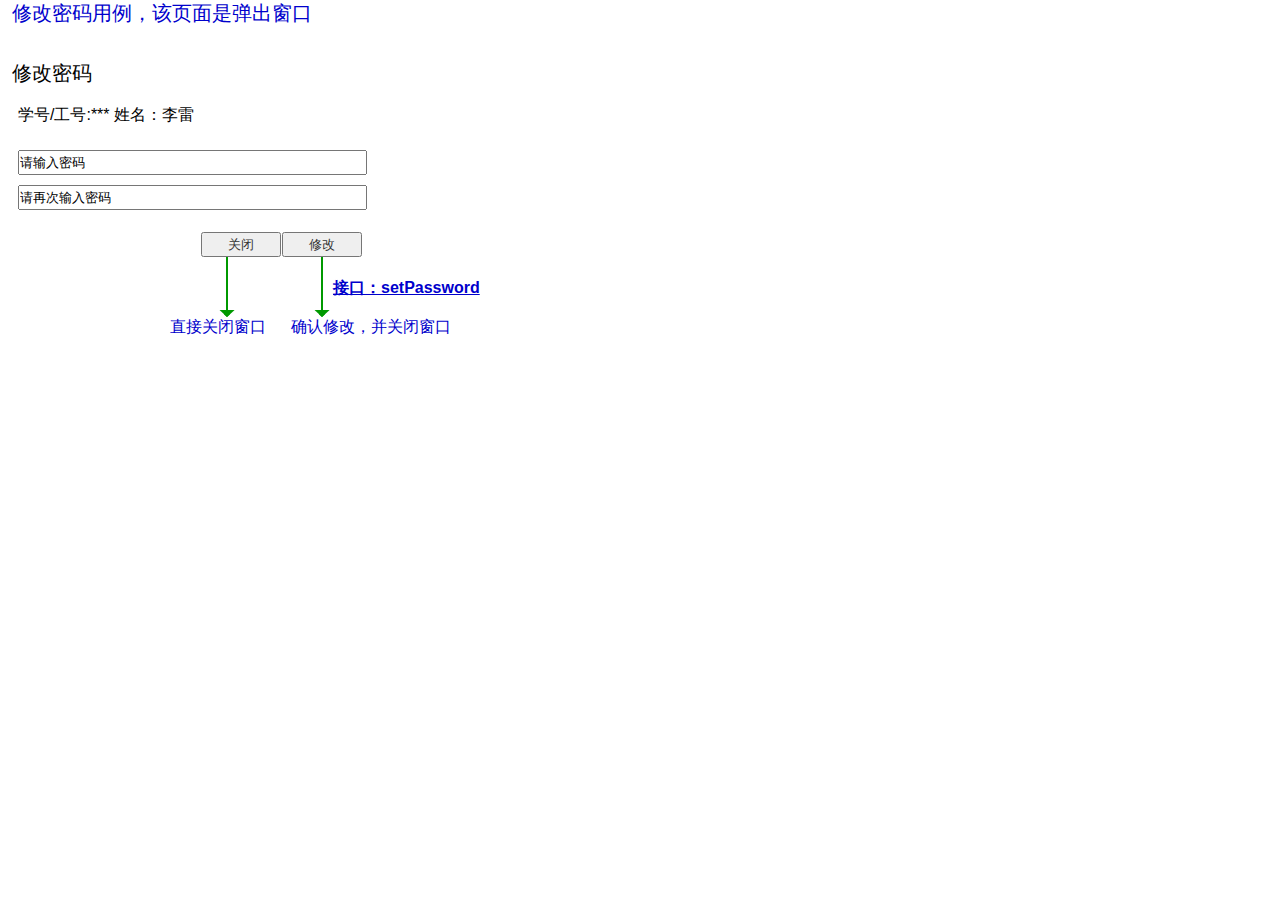
<file: test6/修改密码.html>
﻿<!DOCTYPE html>
<html>
  <head>
    <title>修改密码</title>
    <meta http-equiv="X-UA-Compatible" content="IE=edge"/>
    <meta http-equiv="content-type" content="text/html; charset=utf-8"/>
    <meta name="apple-mobile-web-app-capable" content="yes"/>
    <link href="resources/css/jquery-ui-themes.css" type="text/css" rel="stylesheet"/>
    <link href="resources/css/axure_rp_page.css" type="text/css" rel="stylesheet"/>
    <link href="data/styles.css" type="text/css" rel="stylesheet"/>
    <link href="files/修改密码/styles.css" type="text/css" rel="stylesheet"/>
    <script src="resources/scripts/jquery-1.7.1.min.js"></script>
    <script src="resources/scripts/jquery-ui-1.8.10.custom.min.js"></script>
    <script src="resources/scripts/prototypePre.js"></script>
    <script src="data/document.js"></script>
    <script src="resources/scripts/prototypePost.js"></script>
    <script src="files/修改密码/data.js"></script>
    <script type="text/javascript">
      $axure.utils.getTransparentGifPath = function() { return 'resources/images/transparent.gif'; };
      $axure.utils.getOtherPath = function() { return 'resources/Other.html'; };
      $axure.utils.getReloadPath = function() { return 'resources/reload.html'; };
    </script>
  </head>
  <body>
    <div id="base" class="">

      <!-- Unnamed (矩形) -->
      <div id="u197" class="ax_default label">
        <div id="u197_div" class=""></div>
        <div id="u197_text" class="text ">
          <p><span>修改密码</span></p>
        </div>
      </div>

      <!-- Unnamed (文本框) -->
      <div id="u198" class="ax_default text_field">
        <input id="u198_input" type="text" value="请输入密码"/>
      </div>

      <!-- Unnamed (文本框) -->
      <div id="u199" class="ax_default text_field">
        <input id="u199_input" type="text" value="请再次输入密码"/>
      </div>

      <!-- Unnamed (矩形) -->
      <div id="u200" class="ax_default label">
        <div id="u200_div" class=""></div>
        <div id="u200_text" class="text ">
          <p><span>修改密码用例，该页面是弹出窗口</span></p>
        </div>
      </div>

      <!-- Unnamed (矩形) -->
      <div id="u201" class="ax_default label">
        <div id="u201_div" class=""></div>
        <div id="u201_text" class="text ">
          <p><span>学号/工号:*** 姓名：李雷</span></p>
        </div>
      </div>

      <!-- Unnamed (提交按钮) -->
      <div id="u202" class="ax_default html_button">
        <input id="u202_input" type="submit" value="修改"/>
      </div>

      <!-- Unnamed (提交按钮) -->
      <div id="u203" class="ax_default html_button">
        <input id="u203_input" type="submit" value="关闭"/>
      </div>

      <!-- Unnamed (垂直线) -->
      <div id="u204" class="compound ax_default arrow" WidgetHeight="60" WidgetWidth="2" CompoundMode="true">
        <img id="u204_img" class="singleImg img " src="images/修改密码/u204.png"/>
        <div id="u204p000" class="ax_vector_shape" WidgetTopLeftX="-0.46875" WidgetTopLeftY="0.166666666666667" WidgetTopRightX="-0.46875" WidgetTopRightY="-0.166666666666667" WidgetBottomLeftX="0.46875" WidgetBottomLeftY="0.166666666666667" WidgetBottomRightX="0.46875" WidgetBottomRightY="-0.166666666666667">
          <img id="u204p000_img" class="img " src="images/修改密码/u204p000.png"/>
        </div>
        <div id="u204p001" class="ax_vector_shape" WidgetTopLeftX="-0.25" WidgetTopLeftY="-0.25" WidgetTopRightX="0.25" WidgetTopRightY="-0.25" WidgetBottomLeftX="-0.25" WidgetBottomLeftY="14.75" WidgetBottomRightX="0.25" WidgetBottomRightY="14.75">
          <img id="u204p001_img" class="img " src="images/index/u84p001.png"/>
        </div>
        <div id="u204p002" class="ax_vector_shape" WidgetTopLeftX="2.29166666666667" WidgetTopLeftY="-0.0416666666666667" WidgetTopRightX="2.29166666666667" WidgetTopRightY="0.0416666666666667" WidgetBottomLeftX="-0.208333333333333" WidgetBottomLeftY="-0.0416666666666667" WidgetBottomRightX="-0.208333333333333" WidgetBottomRightY="0.0416666666666667">
          <img id="u204p002_img" class="img " src="images/index/u84p002.png"/>
        </div>
      </div>

      <!-- Unnamed (矩形) -->
      <div id="u205" class="ax_default label">
        <div id="u205_div" class=""></div>
        <div id="u205_text" class="text ">
          <p><span>确认修改，并关闭窗口</span></p>
        </div>
      </div>

      <!-- Unnamed (矩形) -->
      <div id="u206" class="ax_default label">
        <div id="u206_div" class=""></div>
        <div id="u206_text" class="text ">
          <p><span>直接关闭窗口</span></p>
        </div>
      </div>

      <!-- Unnamed (垂直线) -->
      <div id="u207" class="compound ax_default arrow" WidgetHeight="60" WidgetWidth="2" CompoundMode="true">
        <img id="u207_img" class="singleImg img " src="images/修改密码/u204.png"/>
        <div id="u207p000" class="ax_vector_shape" WidgetTopLeftX="-0.454545454545455" WidgetTopLeftY="0.166666666666667" WidgetTopRightX="-0.454545454545455" WidgetTopRightY="-0.166666666666667" WidgetBottomLeftX="0.454545454545455" WidgetBottomLeftY="0.166666666666667" WidgetBottomRightX="0.454545454545455" WidgetBottomRightY="-0.166666666666667">
          <img id="u207p000_img" class="img " src="images/修改密码/u207p000.png"/>
        </div>
        <div id="u207p001" class="ax_vector_shape" WidgetTopLeftX="-0.5" WidgetTopLeftY="-0.25" WidgetTopRightX="0" WidgetTopRightY="-0.25" WidgetBottomLeftX="-0.5" WidgetBottomLeftY="14.75" WidgetBottomRightX="0" WidgetBottomRightY="14.75">
          <img id="u207p001_img" class="img " src="images/修改密码/u207p001.png"/>
        </div>
        <div id="u207p002" class="ax_vector_shape" WidgetTopLeftX="2.11538461538462" WidgetTopLeftY="-0.0416666666666667" WidgetTopRightX="2.11538461538462" WidgetTopRightY="0.0416666666666667" WidgetBottomLeftX="-0.192307692307692" WidgetBottomLeftY="-0.0416666666666667" WidgetBottomRightX="-0.192307692307692" WidgetBottomRightY="0.0416666666666667">
          <img id="u207p002_img" class="img " src="images/index/u88p002.png"/>
        </div>
      </div>

      <!-- Unnamed (矩形) -->
      <div id="u208" class="ax_default _文本段落">
        <div id="u208_div" class=""></div>
        <div id="u208_text" class="text ">
          <p><span style="text-decoration:underline;">接口：setPassword</span></p>
        </div>
      </div>
    </div>
  </body>
</html>
</file>
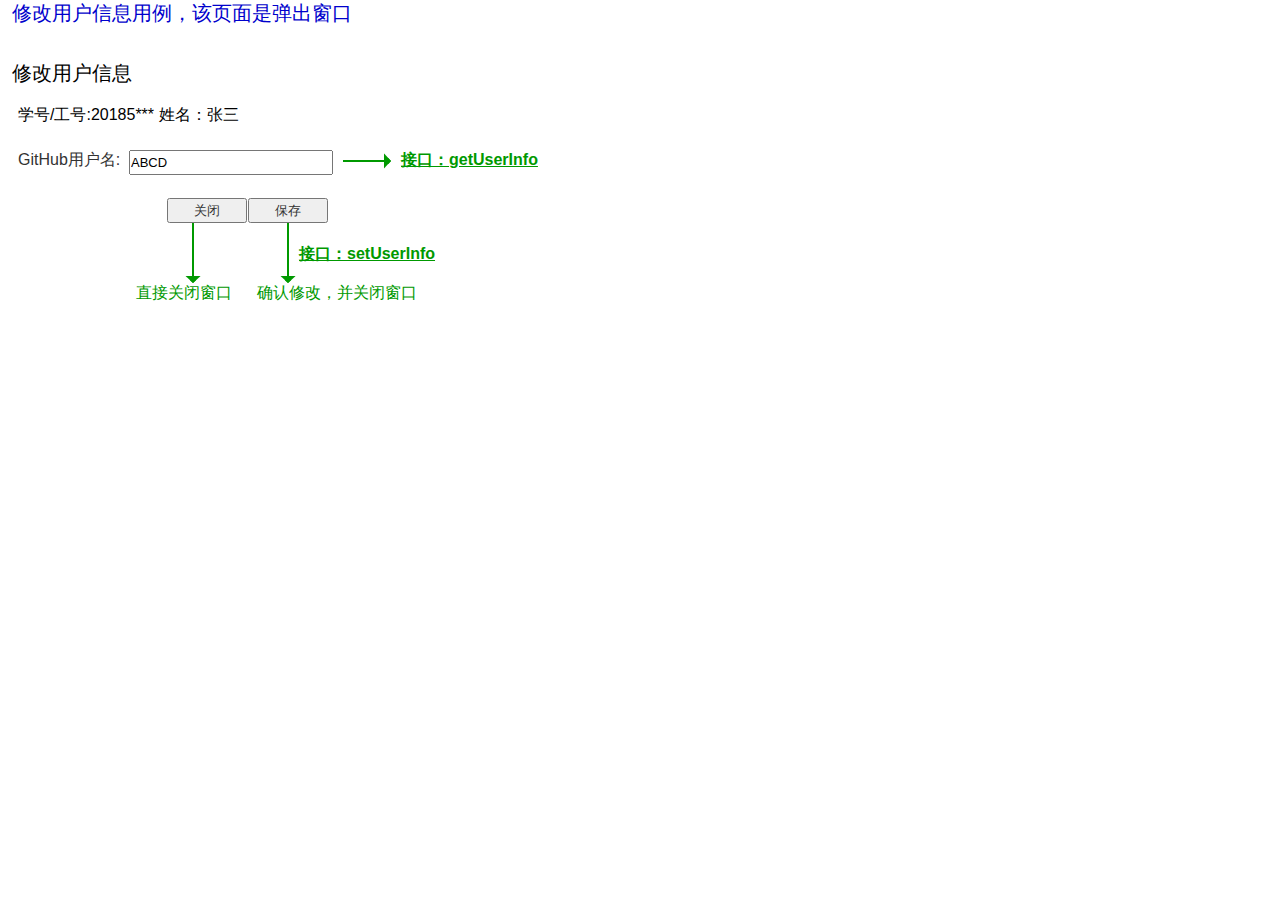
<file: test6/修改用户信息.html>
﻿<!DOCTYPE html>
<html>
  <head>
    <title>修改用户信息</title>
    <meta http-equiv="X-UA-Compatible" content="IE=edge"/>
    <meta http-equiv="content-type" content="text/html; charset=utf-8"/>
    <meta name="apple-mobile-web-app-capable" content="yes"/>
    <link href="resources/css/jquery-ui-themes.css" type="text/css" rel="stylesheet"/>
    <link href="resources/css/axure_rp_page.css" type="text/css" rel="stylesheet"/>
    <link href="data/styles.css" type="text/css" rel="stylesheet"/>
    <link href="files/修改用户信息/styles.css" type="text/css" rel="stylesheet"/>
    <script src="resources/scripts/jquery-1.7.1.min.js"></script>
    <script src="resources/scripts/jquery-ui-1.8.10.custom.min.js"></script>
    <script src="resources/scripts/prototypePre.js"></script>
    <script src="data/document.js"></script>
    <script src="resources/scripts/prototypePost.js"></script>
    <script src="files/修改用户信息/data.js"></script>
    <script type="text/javascript">
      $axure.utils.getTransparentGifPath = function() { return 'resources/images/transparent.gif'; };
      $axure.utils.getOtherPath = function() { return 'resources/Other.html'; };
      $axure.utils.getReloadPath = function() { return 'resources/reload.html'; };
    </script>
  </head>
  <body>
    <div id="base" class="">

      <!-- Unnamed (矩形) -->
      <div id="u231" class="ax_default label">
        <div id="u231_div" class=""></div>
        <div id="u231_text" class="text ">
          <p><span>修改用户信息</span></p>
        </div>
      </div>

      <!-- Unnamed (文本框) -->
      <div id="u232" class="ax_default text_field">
        <input id="u232_input" type="text" value="ABCD"/>
      </div>

      <!-- Unnamed (矩形) -->
      <div id="u233" class="ax_default label">
        <div id="u233_div" class=""></div>
        <div id="u233_text" class="text ">
          <p><span>修改用户信息用例，该页面是弹出窗口</span></p>
        </div>
      </div>

      <!-- Unnamed (矩形) -->
      <div id="u234" class="ax_default label">
        <div id="u234_div" class=""></div>
        <div id="u234_text" class="text ">
          <p><span>学号/工号:20185*** 姓名：张三</span></p>
        </div>
      </div>

      <!-- Unnamed (提交按钮) -->
      <div id="u235" class="ax_default html_button">
        <input id="u235_input" type="submit" value="保存"/>
      </div>

      <!-- Unnamed (提交按钮) -->
      <div id="u236" class="ax_default html_button">
        <input id="u236_input" type="submit" value="关闭"/>
      </div>

      <!-- Unnamed (垂直线) -->
      <div id="u237" class="compound ax_default arrow" WidgetHeight="60" WidgetWidth="2" CompoundMode="true">
        <img id="u237_img" class="singleImg img " src="images/修改密码/u204.png"/>
        <div id="u237p000" class="ax_vector_shape" WidgetTopLeftX="-0.46875" WidgetTopLeftY="0.166666666666667" WidgetTopRightX="-0.46875" WidgetTopRightY="-0.166666666666667" WidgetBottomLeftX="0.46875" WidgetBottomLeftY="0.166666666666667" WidgetBottomRightX="0.46875" WidgetBottomRightY="-0.166666666666667">
          <img id="u237p000_img" class="img " src="images/修改密码/u204p000.png"/>
        </div>
        <div id="u237p001" class="ax_vector_shape" WidgetTopLeftX="-0.25" WidgetTopLeftY="-0.25" WidgetTopRightX="0.25" WidgetTopRightY="-0.25" WidgetBottomLeftX="-0.25" WidgetBottomLeftY="14.75" WidgetBottomRightX="0.25" WidgetBottomRightY="14.75">
          <img id="u237p001_img" class="img " src="images/index/u84p001.png"/>
        </div>
        <div id="u237p002" class="ax_vector_shape" WidgetTopLeftX="2.29166666666667" WidgetTopLeftY="-0.0416666666666667" WidgetTopRightX="2.29166666666667" WidgetTopRightY="0.0416666666666667" WidgetBottomLeftX="-0.208333333333333" WidgetBottomLeftY="-0.0416666666666667" WidgetBottomRightX="-0.208333333333333" WidgetBottomRightY="0.0416666666666667">
          <img id="u237p002_img" class="img " src="images/index/u84p002.png"/>
        </div>
      </div>

      <!-- Unnamed (矩形) -->
      <div id="u238" class="ax_default label">
        <div id="u238_div" class=""></div>
        <div id="u238_text" class="text ">
          <p><span>确认修改，并关闭窗口</span></p>
        </div>
      </div>

      <!-- Unnamed (矩形) -->
      <div id="u239" class="ax_default label">
        <div id="u239_div" class=""></div>
        <div id="u239_text" class="text ">
          <p><span>直接关闭窗口</span></p>
        </div>
      </div>

      <!-- Unnamed (垂直线) -->
      <div id="u240" class="compound ax_default arrow" WidgetHeight="60" WidgetWidth="2" CompoundMode="true">
        <img id="u240_img" class="singleImg img " src="images/修改密码/u204.png"/>
        <div id="u240p000" class="ax_vector_shape" WidgetTopLeftX="-0.454545454545455" WidgetTopLeftY="0.166666666666667" WidgetTopRightX="-0.454545454545455" WidgetTopRightY="-0.166666666666667" WidgetBottomLeftX="0.454545454545455" WidgetBottomLeftY="0.166666666666667" WidgetBottomRightX="0.454545454545455" WidgetBottomRightY="-0.166666666666667">
          <img id="u240p000_img" class="img " src="images/修改密码/u207p000.png"/>
        </div>
        <div id="u240p001" class="ax_vector_shape" WidgetTopLeftX="-0.5" WidgetTopLeftY="-0.25" WidgetTopRightX="0" WidgetTopRightY="-0.25" WidgetBottomLeftX="-0.5" WidgetBottomLeftY="14.75" WidgetBottomRightX="0" WidgetBottomRightY="14.75">
          <img id="u240p001_img" class="img " src="images/修改密码/u207p001.png"/>
        </div>
        <div id="u240p002" class="ax_vector_shape" WidgetTopLeftX="2.11538461538462" WidgetTopLeftY="-0.0416666666666667" WidgetTopRightX="2.11538461538462" WidgetTopRightY="0.0416666666666667" WidgetBottomLeftX="-0.192307692307692" WidgetBottomLeftY="-0.0416666666666667" WidgetBottomRightX="-0.192307692307692" WidgetBottomRightY="0.0416666666666667">
          <img id="u240p002_img" class="img " src="images/index/u88p002.png"/>
        </div>
      </div>

      <!-- Unnamed (矩形) -->
      <div id="u241" class="ax_default _文本段落">
        <div id="u241_div" class=""></div>
        <div id="u241_text" class="text ">
          <p><span>GitHub用户名:</span></p>
        </div>
      </div>

      <!-- Unnamed (矩形) -->
      <div id="u242" class="ax_default _文本段落">
        <div id="u242_div" class=""></div>
        <div id="u242_text" class="text ">
          <p><span style="text-decoration:underline;">接口：setUserInfo</span></p>
        </div>
      </div>

      <!-- Unnamed (矩形) -->
      <div id="u243" class="ax_default _文本段落">
        <div id="u243_div" class=""></div>
        <div id="u243_text" class="text ">
          <p><span style="text-decoration:underline;">接口：getUserInfo</span></p>
        </div>
      </div>

      <!-- Unnamed (水平线) -->
      <div id="u244" class="compound ax_default arrow" WidgetHeight="2" WidgetWidth="48" CompoundMode="true">
        <img id="u244_img" class="singleImg img " src="images/修改用户信息/u244.png"/>
        <div id="u244p000" class="ax_vector_shape" WidgetTopLeftX="-0.444444444444444" WidgetTopLeftY="-0.166666666666667" WidgetTopRightX="0.444444444444444" WidgetTopRightY="-0.166666666666667" WidgetBottomLeftX="-0.444444444444444" WidgetBottomLeftY="0.166666666666667" WidgetBottomRightX="0.444444444444444" WidgetBottomRightY="0.166666666666667">
          <img id="u244p000_img" class="img " src="images/修改用户信息/u244p000.png"/>
        </div>
        <div id="u244p001" class="ax_vector_shape" WidgetTopLeftX="-0.25" WidgetTopLeftY="-0.5" WidgetTopRightX="11.75" WidgetTopRightY="-0.5" WidgetBottomLeftX="-0.25" WidgetBottomLeftY="0" WidgetBottomRightX="11.75" WidgetBottomRightY="0">
          <img id="u244p001_img" class="img " src="images/顶部菜单/u183p001.png"/>
        </div>
        <div id="u244p002" class="ax_vector_shape" WidgetTopLeftX="1.79166666666667" WidgetTopLeftY="0.0454545454545455" WidgetTopRightX="-0.208333333333333" WidgetTopRightY="0.0454545454545455" WidgetBottomLeftX="1.79166666666667" WidgetBottomLeftY="-0.0454545454545455" WidgetBottomRightX="-0.208333333333333" WidgetBottomRightY="-0.0454545454545455">
          <img id="u244p002_img" class="img " src="images/顶部菜单/u183p002.png"/>
        </div>
      </div>
    </div>
  </body>
</html>
</file>
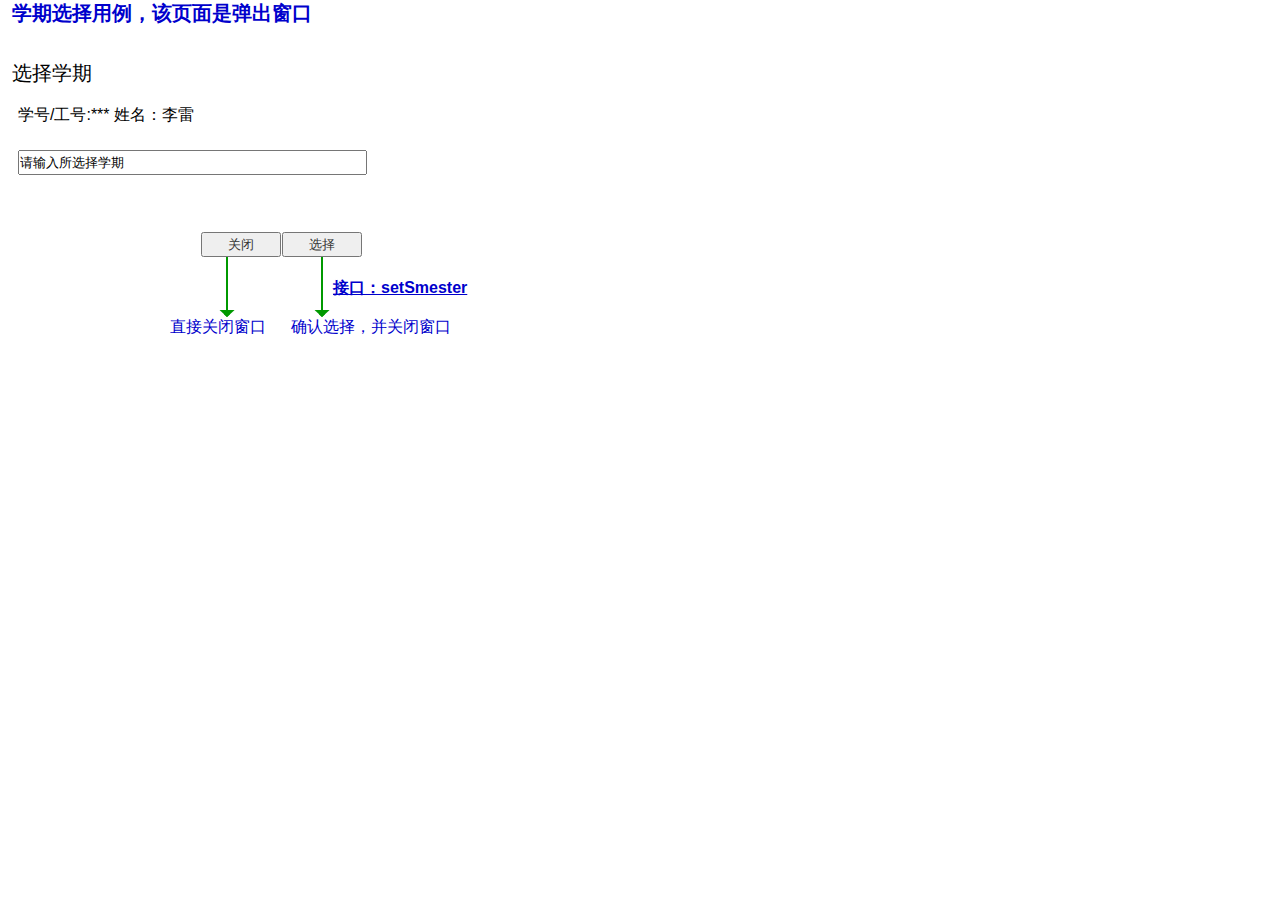
<file: test6/学期选择.html>
﻿<!DOCTYPE html>
<html>
  <head>
    <title>学期选择</title>
    <meta http-equiv="X-UA-Compatible" content="IE=edge"/>
    <meta http-equiv="content-type" content="text/html; charset=utf-8"/>
    <meta name="apple-mobile-web-app-capable" content="yes"/>
    <link href="resources/css/jquery-ui-themes.css" type="text/css" rel="stylesheet"/>
    <link href="resources/css/axure_rp_page.css" type="text/css" rel="stylesheet"/>
    <link href="data/styles.css" type="text/css" rel="stylesheet"/>
    <link href="files/学期选择/styles.css" type="text/css" rel="stylesheet"/>
    <script src="resources/scripts/jquery-1.7.1.min.js"></script>
    <script src="resources/scripts/jquery-ui-1.8.10.custom.min.js"></script>
    <script src="resources/scripts/prototypePre.js"></script>
    <script src="data/document.js"></script>
    <script src="resources/scripts/prototypePost.js"></script>
    <script src="files/学期选择/data.js"></script>
    <script type="text/javascript">
      $axure.utils.getTransparentGifPath = function() { return 'resources/images/transparent.gif'; };
      $axure.utils.getOtherPath = function() { return 'resources/Other.html'; };
      $axure.utils.getReloadPath = function() { return 'resources/reload.html'; };
    </script>
  </head>
  <body>
    <div id="base" class="">

      <!-- Unnamed (矩形) -->
      <div id="u209" class="ax_default label">
        <div id="u209_div" class=""></div>
        <div id="u209_text" class="text ">
          <p><span>选择学期</span></p>
        </div>
      </div>

      <!-- Unnamed (文本框) -->
      <div id="u210" class="ax_default text_field">
        <input id="u210_input" type="text" value="请输入所选择学期"/>
      </div>

      <!-- Unnamed (矩形) -->
      <div id="u211" class="ax_default label">
        <div id="u211_div" class=""></div>
        <div id="u211_text" class="text ">
          <p><span>学期选择用例，该页面是弹出窗口</span></p>
        </div>
      </div>

      <!-- Unnamed (矩形) -->
      <div id="u212" class="ax_default label">
        <div id="u212_div" class=""></div>
        <div id="u212_text" class="text ">
          <p><span>学号/工号:*** 姓名：李雷</span></p>
        </div>
      </div>

      <!-- Unnamed (提交按钮) -->
      <div id="u213" class="ax_default html_button">
        <input id="u213_input" type="submit" value="选择"/>
      </div>

      <!-- Unnamed (提交按钮) -->
      <div id="u214" class="ax_default html_button">
        <input id="u214_input" type="submit" value="关闭"/>
      </div>

      <!-- Unnamed (垂直线) -->
      <div id="u215" class="compound ax_default arrow" WidgetHeight="60" WidgetWidth="2" CompoundMode="true">
        <img id="u215_img" class="singleImg img " src="images/修改密码/u204.png"/>
        <div id="u215p000" class="ax_vector_shape" WidgetTopLeftX="-0.46875" WidgetTopLeftY="0.166666666666667" WidgetTopRightX="-0.46875" WidgetTopRightY="-0.166666666666667" WidgetBottomLeftX="0.46875" WidgetBottomLeftY="0.166666666666667" WidgetBottomRightX="0.46875" WidgetBottomRightY="-0.166666666666667">
          <img id="u215p000_img" class="img " src="images/修改密码/u204p000.png"/>
        </div>
        <div id="u215p001" class="ax_vector_shape" WidgetTopLeftX="-0.25" WidgetTopLeftY="-0.25" WidgetTopRightX="0.25" WidgetTopRightY="-0.25" WidgetBottomLeftX="-0.25" WidgetBottomLeftY="14.75" WidgetBottomRightX="0.25" WidgetBottomRightY="14.75">
          <img id="u215p001_img" class="img " src="images/index/u84p001.png"/>
        </div>
        <div id="u215p002" class="ax_vector_shape" WidgetTopLeftX="2.29166666666667" WidgetTopLeftY="-0.0416666666666667" WidgetTopRightX="2.29166666666667" WidgetTopRightY="0.0416666666666667" WidgetBottomLeftX="-0.208333333333333" WidgetBottomLeftY="-0.0416666666666667" WidgetBottomRightX="-0.208333333333333" WidgetBottomRightY="0.0416666666666667">
          <img id="u215p002_img" class="img " src="images/index/u84p002.png"/>
        </div>
      </div>

      <!-- Unnamed (矩形) -->
      <div id="u216" class="ax_default label">
        <div id="u216_div" class=""></div>
        <div id="u216_text" class="text ">
          <p><span>确认选择，并关闭窗口</span></p>
        </div>
      </div>

      <!-- Unnamed (矩形) -->
      <div id="u217" class="ax_default label">
        <div id="u217_div" class=""></div>
        <div id="u217_text" class="text ">
          <p><span>直接关闭窗口</span></p>
        </div>
      </div>

      <!-- Unnamed (垂直线) -->
      <div id="u218" class="compound ax_default arrow" WidgetHeight="60" WidgetWidth="2" CompoundMode="true">
        <img id="u218_img" class="singleImg img " src="images/修改密码/u204.png"/>
        <div id="u218p000" class="ax_vector_shape" WidgetTopLeftX="-0.454545454545455" WidgetTopLeftY="0.166666666666667" WidgetTopRightX="-0.454545454545455" WidgetTopRightY="-0.166666666666667" WidgetBottomLeftX="0.454545454545455" WidgetBottomLeftY="0.166666666666667" WidgetBottomRightX="0.454545454545455" WidgetBottomRightY="-0.166666666666667">
          <img id="u218p000_img" class="img " src="images/修改密码/u207p000.png"/>
        </div>
        <div id="u218p001" class="ax_vector_shape" WidgetTopLeftX="-0.5" WidgetTopLeftY="-0.25" WidgetTopRightX="0" WidgetTopRightY="-0.25" WidgetBottomLeftX="-0.5" WidgetBottomLeftY="14.75" WidgetBottomRightX="0" WidgetBottomRightY="14.75">
          <img id="u218p001_img" class="img " src="images/修改密码/u207p001.png"/>
        </div>
        <div id="u218p002" class="ax_vector_shape" WidgetTopLeftX="2.11538461538462" WidgetTopLeftY="-0.0416666666666667" WidgetTopRightX="2.11538461538462" WidgetTopRightY="0.0416666666666667" WidgetBottomLeftX="-0.192307692307692" WidgetBottomLeftY="-0.0416666666666667" WidgetBottomRightX="-0.192307692307692" WidgetBottomRightY="0.0416666666666667">
          <img id="u218p002_img" class="img " src="images/index/u88p002.png"/>
        </div>
      </div>

      <!-- Unnamed (矩形) -->
      <div id="u219" class="ax_default _文本段落">
        <div id="u219_div" class=""></div>
        <div id="u219_text" class="text ">
          <p><span style="text-decoration:underline;">接口：setSmester</span></p>
        </div>
      </div>
    </div>
  </body>
</html>
</file>
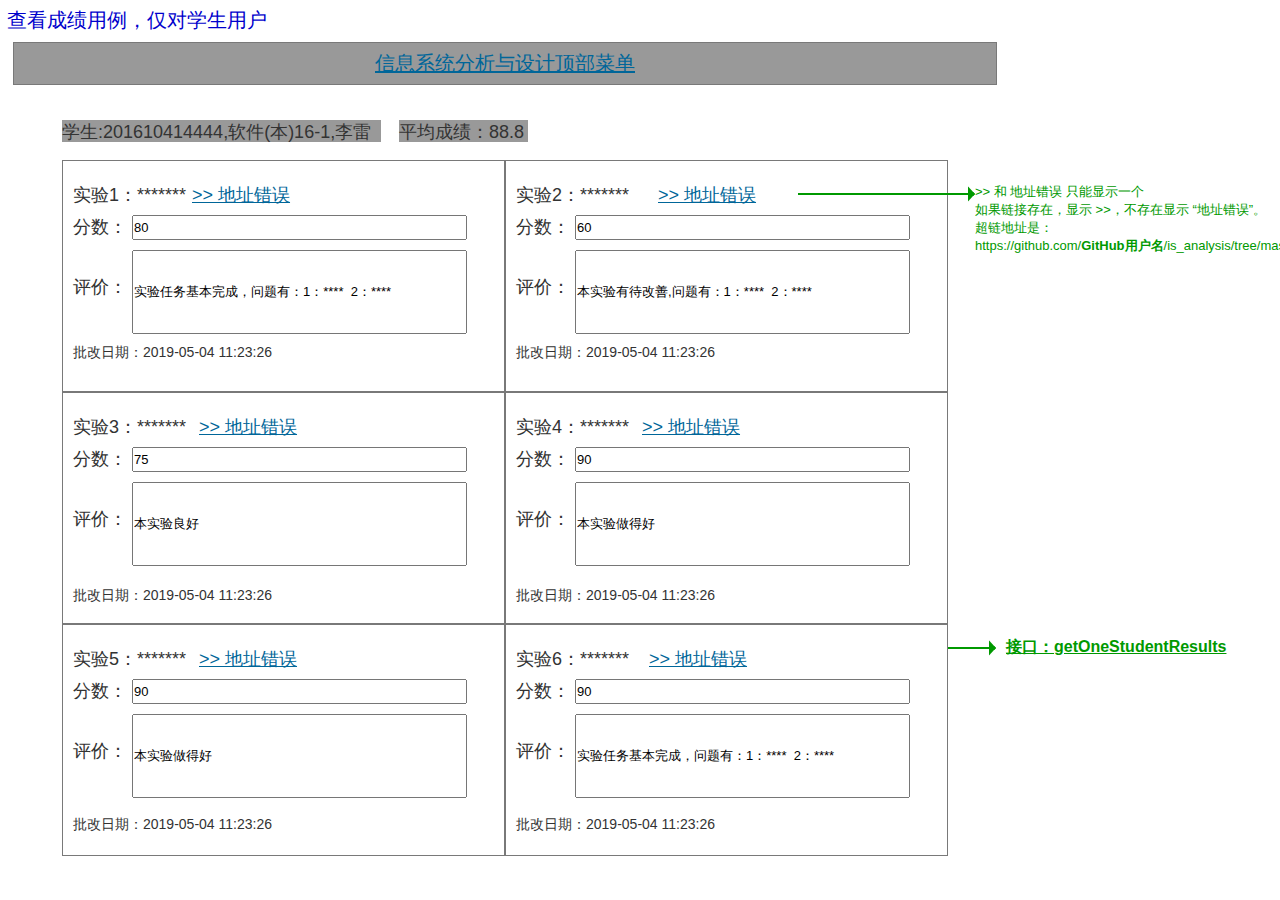
<file: test6/查看成绩.html>
﻿<!DOCTYPE html>
<html>
  <head>
    <title>查看成绩</title>
    <meta http-equiv="X-UA-Compatible" content="IE=edge"/>
    <meta http-equiv="content-type" content="text/html; charset=utf-8"/>
    <meta name="apple-mobile-web-app-capable" content="yes"/>
    <link href="resources/css/jquery-ui-themes.css" type="text/css" rel="stylesheet"/>
    <link href="resources/css/axure_rp_page.css" type="text/css" rel="stylesheet"/>
    <link href="data/styles.css" type="text/css" rel="stylesheet"/>
    <link href="files/查看成绩/styles.css" type="text/css" rel="stylesheet"/>
    <script src="resources/scripts/jquery-1.7.1.min.js"></script>
    <script src="resources/scripts/jquery-ui-1.8.10.custom.min.js"></script>
    <script src="resources/scripts/prototypePre.js"></script>
    <script src="data/document.js"></script>
    <script src="resources/scripts/prototypePost.js"></script>
    <script src="files/查看成绩/data.js"></script>
    <script type="text/javascript">
      $axure.utils.getTransparentGifPath = function() { return 'resources/images/transparent.gif'; };
      $axure.utils.getOtherPath = function() { return 'resources/Other.html'; };
      $axure.utils.getReloadPath = function() { return 'resources/reload.html'; };
    </script>
  </head>
  <body>
    <div id="base" class="">

      <!-- Unnamed (矩形) -->
      <div id="u340" class="ax_default box_1">
        <div id="u340_div" class=""></div>
        <div id="u340_text" class="text ">
          <p><span>做得不错</span></p>
        </div>
      </div>

      <!-- Unnamed (矩形) -->
      <div id="u341" class="ax_default label">
        <div id="u341_div" class=""></div>
        <div id="u341_text" class="text ">
          <p><span>查看成绩用例，仅对学生用户</span></p>
        </div>
      </div>

      <!-- Unnamed (矩形) -->
      <div id="u342" class="ax_default label">
        <div id="u342_div" class=""></div>
        <div id="u342_text" class="text ">
          <p><span>学生:201610414444,软件(本)16-1,李雷</span></p>
        </div>
      </div>

      <!-- Unnamed (矩形) -->
      <div id="u343" class="ax_default box_1">
        <div id="u343_div" class=""></div>
        <div id="u343_text" class="text ">
          <p><span style="text-decoration:underline;">信息系统分析与设计顶部菜单 </span></p>
        </div>
      </div>

      <!-- Unnamed (矩形) -->
      <div id="u344" class="ax_default label">
        <div id="u344_div" class=""></div>
        <div id="u344_text" class="text ">
          <p><span>平均成绩：88.8</span></p>
        </div>
      </div>

      <!-- Unnamed (矩形) -->
      <div id="u345" class="ax_default label">
        <div id="u345_div" class=""></div>
        <div id="u345_text" class="text ">
          <p><span>实验1：*******</span></p>
        </div>
      </div>

      <!-- Unnamed (矩形) -->
      <div id="u346" class="ax_default label">
        <div id="u346_div" class=""></div>
        <div id="u346_text" class="text ">
          <p><span>分数：</span></p>
        </div>
      </div>

      <!-- Unnamed (文本框) -->
      <div id="u347" class="ax_default text_field">
        <input id="u347_input" type="text" value="80"/>
      </div>

      <!-- Unnamed (矩形) -->
      <div id="u348" class="ax_default label">
        <div id="u348_div" class=""></div>
        <div id="u348_text" class="text ">
          <p><span>评价：</span></p>
        </div>
      </div>

      <!-- Unnamed (文本框) -->
      <div id="u349" class="ax_default text_field">
        <input id="u349_input" type="text" value="实验任务基本完成，问题有：1：****&nbsp; 2：****"/>
      </div>

      <!-- Unnamed (矩形) -->
      <div id="u350" class="ax_default label">
        <div id="u350_div" class=""></div>
        <div id="u350_text" class="text ">
          <p><span>批改日期：2019-05-04 11:23:26</span></p>
        </div>
      </div>

      <!-- Unnamed (矩形) -->
      <div id="u351" class="ax_default box_1">
        <div id="u351_div" class=""></div>
        <div id="u351_text" class="text ">
          <p><span>做得不错</span></p>
        </div>
      </div>

      <!-- Unnamed (矩形) -->
      <div id="u352" class="ax_default label">
        <div id="u352_div" class=""></div>
        <div id="u352_text" class="text ">
          <p><span>实验2：*******</span></p>
        </div>
      </div>

      <!-- Unnamed (矩形) -->
      <div id="u353" class="ax_default label">
        <div id="u353_div" class=""></div>
        <div id="u353_text" class="text ">
          <p><span style="text-decoration:underline;">&gt;&gt; 地址错误</span></p>
        </div>
      </div>

      <!-- Unnamed (矩形) -->
      <div id="u354" class="ax_default label">
        <div id="u354_div" class=""></div>
        <div id="u354_text" class="text ">
          <p><span>分数：</span></p>
        </div>
      </div>

      <!-- Unnamed (文本框) -->
      <div id="u355" class="ax_default text_field">
        <input id="u355_input" type="text" value="60"/>
      </div>

      <!-- Unnamed (矩形) -->
      <div id="u356" class="ax_default label">
        <div id="u356_div" class=""></div>
        <div id="u356_text" class="text ">
          <p><span>评价：</span></p>
        </div>
      </div>

      <!-- Unnamed (文本框) -->
      <div id="u357" class="ax_default text_field">
        <input id="u357_input" type="text" value="本实验有待改善,问题有：1：****&nbsp; 2：****"/>
      </div>

      <!-- Unnamed (矩形) -->
      <div id="u358" class="ax_default label">
        <div id="u358_div" class=""></div>
        <div id="u358_text" class="text ">
          <p><span>批改日期：2019-05-04 11:23:26</span></p>
        </div>
      </div>

      <!-- Unnamed (矩形) -->
      <div id="u359" class="ax_default box_1">
        <div id="u359_div" class=""></div>
        <div id="u359_text" class="text ">
          <p><span>做得不错</span></p>
        </div>
      </div>

      <!-- Unnamed (矩形) -->
      <div id="u360" class="ax_default label">
        <div id="u360_div" class=""></div>
        <div id="u360_text" class="text ">
          <p><span>实验3：*******</span></p>
        </div>
      </div>

      <!-- Unnamed (矩形) -->
      <div id="u361" class="ax_default label">
        <div id="u361_div" class=""></div>
        <div id="u361_text" class="text ">
          <p><span>分数：</span></p>
        </div>
      </div>

      <!-- Unnamed (文本框) -->
      <div id="u362" class="ax_default text_field">
        <input id="u362_input" type="text" value="75"/>
      </div>

      <!-- Unnamed (矩形) -->
      <div id="u363" class="ax_default label">
        <div id="u363_div" class=""></div>
        <div id="u363_text" class="text ">
          <p><span>评价：</span></p>
        </div>
      </div>

      <!-- Unnamed (文本框) -->
      <div id="u364" class="ax_default text_field">
        <input id="u364_input" type="text" value="本实验良好"/>
      </div>

      <!-- Unnamed (矩形) -->
      <div id="u365" class="ax_default box_1">
        <div id="u365_div" class=""></div>
        <div id="u365_text" class="text ">
          <p><span>做得不错</span></p>
        </div>
      </div>

      <!-- Unnamed (矩形) -->
      <div id="u366" class="ax_default label">
        <div id="u366_div" class=""></div>
        <div id="u366_text" class="text ">
          <p><span>实验4：*******</span></p>
        </div>
      </div>

      <!-- Unnamed (矩形) -->
      <div id="u367" class="ax_default label">
        <div id="u367_div" class=""></div>
        <div id="u367_text" class="text ">
          <p><span>分数：</span></p>
        </div>
      </div>

      <!-- Unnamed (文本框) -->
      <div id="u368" class="ax_default text_field">
        <input id="u368_input" type="text" value="90"/>
      </div>

      <!-- Unnamed (矩形) -->
      <div id="u369" class="ax_default label">
        <div id="u369_div" class=""></div>
        <div id="u369_text" class="text ">
          <p><span>评价：</span></p>
        </div>
      </div>

      <!-- Unnamed (文本框) -->
      <div id="u370" class="ax_default text_field">
        <input id="u370_input" type="text" value="本实验做得好"/>
      </div>

      <!-- Unnamed (矩形) -->
      <div id="u371" class="ax_default box_1">
        <div id="u371_div" class=""></div>
        <div id="u371_text" class="text ">
          <p><span>做得不错</span></p>
        </div>
      </div>

      <!-- Unnamed (矩形) -->
      <div id="u372" class="ax_default label">
        <div id="u372_div" class=""></div>
        <div id="u372_text" class="text ">
          <p><span>实验5：*******</span></p>
        </div>
      </div>

      <!-- Unnamed (矩形) -->
      <div id="u373" class="ax_default label">
        <div id="u373_div" class=""></div>
        <div id="u373_text" class="text ">
          <p><span>分数：</span></p>
        </div>
      </div>

      <!-- Unnamed (文本框) -->
      <div id="u374" class="ax_default text_field">
        <input id="u374_input" type="text" value="90"/>
      </div>

      <!-- Unnamed (矩形) -->
      <div id="u375" class="ax_default label">
        <div id="u375_div" class=""></div>
        <div id="u375_text" class="text ">
          <p><span>评价：</span></p>
        </div>
      </div>

      <!-- Unnamed (文本框) -->
      <div id="u376" class="ax_default text_field">
        <input id="u376_input" type="text" value="本实验做得好"/>
      </div>

      <!-- Unnamed (矩形) -->
      <div id="u377" class="ax_default box_1">
        <div id="u377_div" class=""></div>
        <div id="u377_text" class="text ">
          <p><span>做得不错</span></p>
        </div>
      </div>

      <!-- Unnamed (矩形) -->
      <div id="u378" class="ax_default label">
        <div id="u378_div" class=""></div>
        <div id="u378_text" class="text ">
          <p><span>实验6：*******</span></p>
        </div>
      </div>

      <!-- Unnamed (矩形) -->
      <div id="u379" class="ax_default label">
        <div id="u379_div" class=""></div>
        <div id="u379_text" class="text ">
          <p><span>分数：</span></p>
        </div>
      </div>

      <!-- Unnamed (文本框) -->
      <div id="u380" class="ax_default text_field">
        <input id="u380_input" type="text" value="90"/>
      </div>

      <!-- Unnamed (矩形) -->
      <div id="u381" class="ax_default label">
        <div id="u381_div" class=""></div>
        <div id="u381_text" class="text ">
          <p><span>评价：</span></p>
        </div>
      </div>

      <!-- Unnamed (文本框) -->
      <div id="u382" class="ax_default text_field">
        <input id="u382_input" type="text" value="实验任务基本完成，问题有：1：****&nbsp; 2：****"/>
      </div>

      <!-- Unnamed (矩形) -->
      <div id="u383" class="ax_default _文本段落">
        <div id="u383_div" class=""></div>
        <div id="u383_text" class="text ">
          <p><span style="font-family:'Arial Normal', 'Arial';font-weight:400;">&gt;&gt; 和 地址错误 只能显示一个</span></p><p><span style="font-family:'Arial Normal', 'Arial';font-weight:400;">如果链接存在，显示 &gt;&gt;，不存在显示 “地址错误”。</span></p><p><span style="font-family:'Arial Normal', 'Arial';font-weight:400;">超链地址是：</span></p><p><span style="font-family:'Arial Normal', 'Arial';font-weight:400;">https://github.com/</span><span style="font-family:'Arial Negreta', 'Arial';font-weight:700;">GitHub用户名</span><span style="font-family:'Arial Normal', 'Arial';font-weight:400;">/is_analysis/tree/master/test2</span></p>
        </div>
      </div>

      <!-- Unnamed (水平线) -->
      <div id="u384" class="compound ax_default arrow" WidgetHeight="2" WidgetWidth="177" CompoundMode="true">
        <img id="u384_img" class="singleImg img " src="images/查看成绩/u384.png"/>
        <div id="u384p000" class="ax_vector_shape" WidgetTopLeftX="-0.489010989010989" WidgetTopLeftY="-0.25" WidgetTopRightX="0.483516483516484" WidgetTopRightY="-0.25" WidgetBottomLeftX="-0.489010989010989" WidgetBottomLeftY="0.25" WidgetBottomRightX="0.483516483516484" WidgetBottomRightY="0.25">
          <img id="u384p000_img" class="img " src="images/查看成绩/u384p000.png"/>
        </div>
        <div id="u384p001" class="ax_vector_shape" WidgetTopLeftX="0" WidgetTopLeftY="-0.25" WidgetTopRightX="44.25" WidgetTopRightY="-0.25" WidgetBottomLeftX="0" WidgetBottomLeftY="0.25" WidgetBottomRightX="44.25" WidgetBottomRightY="0.25">
          <img id="u384p001_img" class="img " src="images/查看用户信息/u259p001.png"/>
        </div>
        <div id="u384p002" class="ax_vector_shape" WidgetTopLeftX="7.16666666666667" WidgetTopLeftY="0.0416666666666667" WidgetTopRightX="-0.208333333333333" WidgetTopRightY="0.0416666666666667" WidgetBottomLeftX="7.16666666666667" WidgetBottomLeftY="-0.0416666666666667" WidgetBottomRightX="-0.208333333333333" WidgetBottomRightY="-0.0416666666666667">
          <img id="u384p002_img" class="img " src="images/index/u84p002.png"/>
        </div>
      </div>

      <!-- Unnamed (矩形) -->
      <div id="u385" class="ax_default label">
        <div id="u385_div" class=""></div>
        <div id="u385_text" class="text ">
          <p><span>批改日期：2019-05-04 11:23:26</span></p>
        </div>
      </div>

      <!-- Unnamed (矩形) -->
      <div id="u386" class="ax_default label">
        <div id="u386_div" class=""></div>
        <div id="u386_text" class="text ">
          <p><span>批改日期：2019-05-04 11:23:26</span></p>
        </div>
      </div>

      <!-- Unnamed (矩形) -->
      <div id="u387" class="ax_default label">
        <div id="u387_div" class=""></div>
        <div id="u387_text" class="text ">
          <p><span>批改日期：2019-05-04 11:23:26</span></p>
        </div>
      </div>

      <!-- Unnamed (矩形) -->
      <div id="u388" class="ax_default label">
        <div id="u388_div" class=""></div>
        <div id="u388_text" class="text ">
          <p><span>批改日期：2019-05-04 11:23:26</span></p>
        </div>
      </div>

      <!-- Unnamed (矩形) -->
      <div id="u389" class="ax_default label">
        <div id="u389_div" class=""></div>
        <div id="u389_text" class="text ">
          <p><span style="text-decoration:underline;">&gt;&gt; 地址错误</span></p>
        </div>
      </div>

      <!-- Unnamed (矩形) -->
      <div id="u390" class="ax_default label">
        <div id="u390_div" class=""></div>
        <div id="u390_text" class="text ">
          <p><span style="text-decoration:underline;">&gt;&gt; 地址错误</span></p>
        </div>
      </div>

      <!-- Unnamed (矩形) -->
      <div id="u391" class="ax_default label">
        <div id="u391_div" class=""></div>
        <div id="u391_text" class="text ">
          <p><span style="text-decoration:underline;">&gt;&gt; 地址错误</span></p>
        </div>
      </div>

      <!-- Unnamed (矩形) -->
      <div id="u392" class="ax_default label">
        <div id="u392_div" class=""></div>
        <div id="u392_text" class="text ">
          <p><span style="text-decoration:underline;">&gt;&gt; 地址错误</span></p>
        </div>
      </div>

      <!-- Unnamed (矩形) -->
      <div id="u393" class="ax_default label">
        <div id="u393_div" class=""></div>
        <div id="u393_text" class="text ">
          <p><span style="text-decoration:underline;">&gt;&gt; 地址错误</span></p>
        </div>
      </div>

      <!-- Unnamed (矩形) -->
      <div id="u394" class="ax_default _文本段落">
        <div id="u394_div" class=""></div>
        <div id="u394_text" class="text ">
          <p><span style="text-decoration:underline;">接口：getOneStudentResults</span></p>
        </div>
      </div>

      <!-- Unnamed (水平线) -->
      <div id="u395" class="compound ax_default arrow" WidgetHeight="2" WidgetWidth="48" CompoundMode="true">
        <img id="u395_img" class="singleImg img " src="images/修改用户信息/u244.png"/>
        <div id="u395p000" class="ax_vector_shape" WidgetTopLeftX="-0.461538461538462" WidgetTopLeftY="-0.25" WidgetTopRightX="0.461538461538462" WidgetTopRightY="-0.25" WidgetBottomLeftX="-0.461538461538462" WidgetBottomLeftY="0.25" WidgetBottomRightX="0.461538461538462" WidgetBottomRightY="0.25">
          <img id="u395p000_img" class="img " src="images/评定成绩/u334p000.png"/>
        </div>
        <div id="u395p001" class="ax_vector_shape" WidgetTopLeftX="0" WidgetTopLeftY="-0.25" WidgetTopRightX="12" WidgetTopRightY="-0.25" WidgetBottomLeftX="0" WidgetBottomLeftY="0.25" WidgetBottomRightX="12" WidgetBottomRightY="0.25">
          <img id="u395p001_img" class="img " src="images/查看用户信息/u259p001.png"/>
        </div>
        <div id="u395p002" class="ax_vector_shape" WidgetTopLeftX="1.75" WidgetTopLeftY="0.0416666666666667" WidgetTopRightX="-0.25" WidgetTopRightY="0.0416666666666667" WidgetBottomLeftX="1.75" WidgetBottomLeftY="-0.0416666666666667" WidgetBottomRightX="-0.25" WidgetBottomRightY="-0.0416666666666667">
          <img id="u395p002_img" class="img " src="images/评定成绩/u334p002.png"/>
        </div>
      </div>
    </div>
  </body>
</html>
</file>
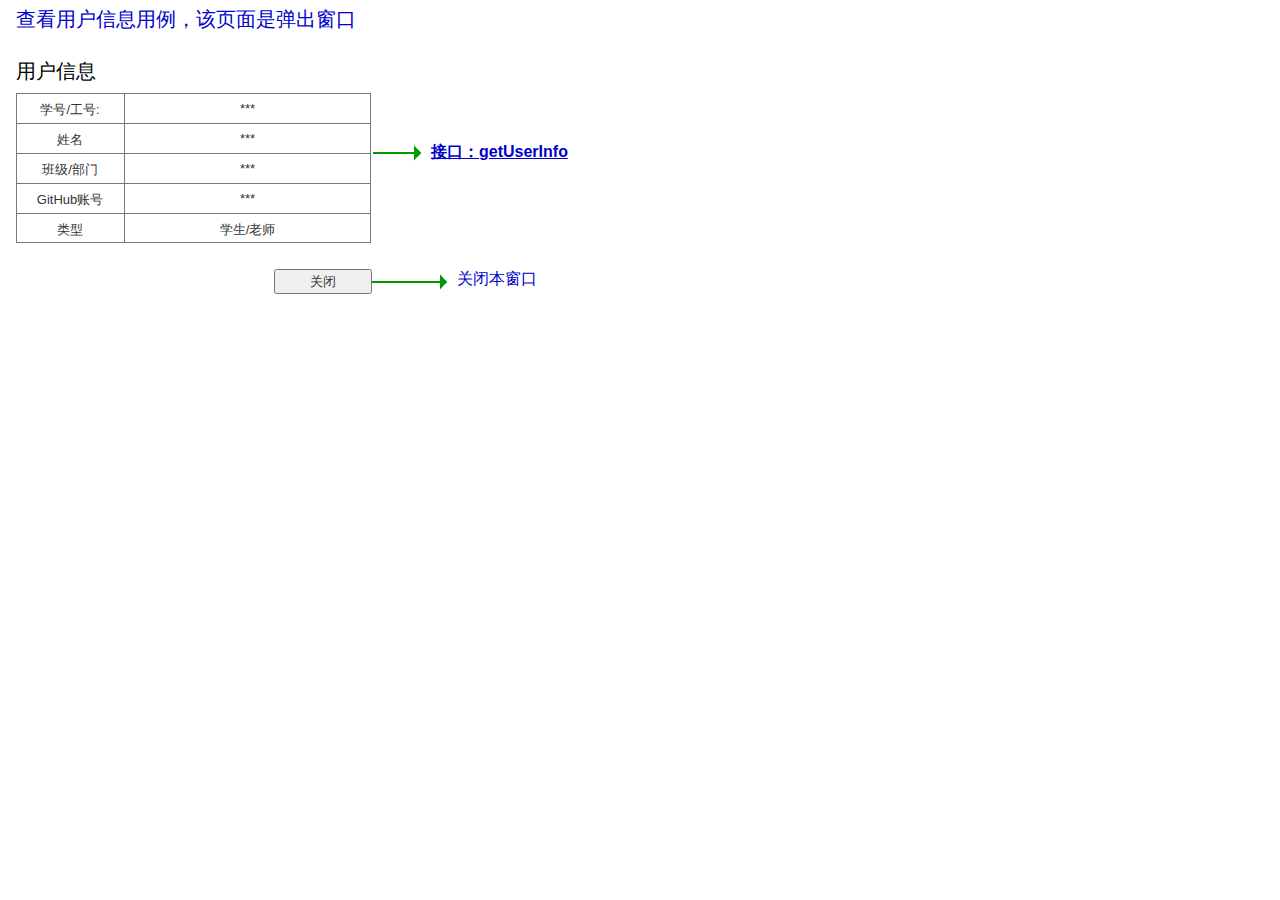
<file: test6/查看用户信息.html>
﻿<!DOCTYPE html>
<html>
  <head>
    <title>查看用户信息</title>
    <meta http-equiv="X-UA-Compatible" content="IE=edge"/>
    <meta http-equiv="content-type" content="text/html; charset=utf-8"/>
    <meta name="apple-mobile-web-app-capable" content="yes"/>
    <link href="resources/css/jquery-ui-themes.css" type="text/css" rel="stylesheet"/>
    <link href="resources/css/axure_rp_page.css" type="text/css" rel="stylesheet"/>
    <link href="data/styles.css" type="text/css" rel="stylesheet"/>
    <link href="files/查看用户信息/styles.css" type="text/css" rel="stylesheet"/>
    <script src="resources/scripts/jquery-1.7.1.min.js"></script>
    <script src="resources/scripts/jquery-ui-1.8.10.custom.min.js"></script>
    <script src="resources/scripts/prototypePre.js"></script>
    <script src="data/document.js"></script>
    <script src="resources/scripts/prototypePost.js"></script>
    <script src="files/查看用户信息/data.js"></script>
    <script type="text/javascript">
      $axure.utils.getTransparentGifPath = function() { return 'resources/images/transparent.gif'; };
      $axure.utils.getOtherPath = function() { return 'resources/Other.html'; };
      $axure.utils.getReloadPath = function() { return 'resources/reload.html'; };
    </script>
  </head>
  <body>
    <div id="base" class="">

      <!-- Unnamed (矩形) -->
      <div id="u245" class="ax_default label">
        <div id="u245_div" class=""></div>
        <div id="u245_text" class="text ">
          <p><span>用户信息</span></p>
        </div>
      </div>

      <!-- Unnamed (表格) -->
      <div id="u246" class="ax_default">

        <!-- Unnamed (单元格) -->
        <div id="u247" class="ax_default table_cell">
          <img id="u247_img" class="img " src="images/查看用户信息/u247.png"/>
          <div id="u247_text" class="text ">
            <p><span>学号/工号: </span></p>
          </div>
        </div>

        <!-- Unnamed (单元格) -->
        <div id="u248" class="ax_default table_cell">
          <img id="u248_img" class="img " src="images/查看用户信息/u248.png"/>
          <div id="u248_text" class="text ">
            <p><span>***</span></p>
          </div>
        </div>

        <!-- Unnamed (单元格) -->
        <div id="u249" class="ax_default table_cell">
          <img id="u249_img" class="img " src="images/查看用户信息/u247.png"/>
          <div id="u249_text" class="text ">
            <p><span>姓名</span></p>
          </div>
        </div>

        <!-- Unnamed (单元格) -->
        <div id="u250" class="ax_default table_cell">
          <img id="u250_img" class="img " src="images/查看用户信息/u248.png"/>
          <div id="u250_text" class="text ">
            <p><span>***</span></p>
          </div>
        </div>

        <!-- Unnamed (单元格) -->
        <div id="u251" class="ax_default table_cell">
          <img id="u251_img" class="img " src="images/查看用户信息/u247.png"/>
          <div id="u251_text" class="text ">
            <p><span>班级/部门</span></p>
          </div>
        </div>

        <!-- Unnamed (单元格) -->
        <div id="u252" class="ax_default table_cell">
          <img id="u252_img" class="img " src="images/查看用户信息/u248.png"/>
          <div id="u252_text" class="text ">
            <p><span>***</span></p>
          </div>
        </div>

        <!-- Unnamed (单元格) -->
        <div id="u253" class="ax_default table_cell">
          <img id="u253_img" class="img " src="images/查看用户信息/u247.png"/>
          <div id="u253_text" class="text ">
            <p><span>GitHub账号</span></p>
          </div>
        </div>

        <!-- Unnamed (单元格) -->
        <div id="u254" class="ax_default table_cell">
          <img id="u254_img" class="img " src="images/查看用户信息/u248.png"/>
          <div id="u254_text" class="text ">
            <p><span>***</span></p>
          </div>
        </div>

        <!-- Unnamed (单元格) -->
        <div id="u255" class="ax_default table_cell">
          <img id="u255_img" class="img " src="images/查看用户信息/u255.png"/>
          <div id="u255_text" class="text ">
            <p><span>类型</span></p>
          </div>
        </div>

        <!-- Unnamed (单元格) -->
        <div id="u256" class="ax_default table_cell">
          <img id="u256_img" class="img " src="images/查看用户信息/u256.png"/>
          <div id="u256_text" class="text ">
            <p><span>学生/老师</span></p>
          </div>
        </div>
      </div>

      <!-- Unnamed (提交按钮) -->
      <div id="u257" class="ax_default html_button">
        <input id="u257_input" type="submit" value="关闭"/>
      </div>

      <!-- Unnamed (矩形) -->
      <div id="u258" class="ax_default label">
        <div id="u258_div" class=""></div>
        <div id="u258_text" class="text ">
          <p><span>查看用户信息用例，该页面是弹出窗口</span></p>
        </div>
      </div>

      <!-- Unnamed (水平线) -->
      <div id="u259" class="compound ax_default arrow" WidgetHeight="2" WidgetWidth="75" CompoundMode="true">
        <img id="u259_img" class="singleImg img " src="images/查看用户信息/u259.png"/>
        <div id="u259p000" class="ax_vector_shape" WidgetTopLeftX="-0.475" WidgetTopLeftY="-0.25" WidgetTopRightX="0.4625" WidgetTopRightY="-0.25" WidgetBottomLeftX="-0.475" WidgetBottomLeftY="0.25" WidgetBottomRightX="0.4625" WidgetBottomRightY="0.25">
          <img id="u259p000_img" class="img " src="images/查看用户信息/u259p000.png"/>
        </div>
        <div id="u259p001" class="ax_vector_shape" WidgetTopLeftX="0" WidgetTopLeftY="-0.25" WidgetTopRightX="18.75" WidgetTopRightY="-0.25" WidgetBottomLeftX="0" WidgetBottomLeftY="0.25" WidgetBottomRightX="18.75" WidgetBottomRightY="0.25">
          <img id="u259p001_img" class="img " src="images/查看用户信息/u259p001.png"/>
        </div>
        <div id="u259p002" class="ax_vector_shape" WidgetTopLeftX="2.91666666666667" WidgetTopLeftY="0.0416666666666667" WidgetTopRightX="-0.208333333333333" WidgetTopRightY="0.0416666666666667" WidgetBottomLeftX="2.91666666666667" WidgetBottomLeftY="-0.0416666666666667" WidgetBottomRightX="-0.208333333333333" WidgetBottomRightY="-0.0416666666666667">
          <img id="u259p002_img" class="img " src="images/index/u84p002.png"/>
        </div>
      </div>

      <!-- Unnamed (矩形) -->
      <div id="u260" class="ax_default label">
        <div id="u260_div" class=""></div>
        <div id="u260_text" class="text ">
          <p><span>关闭本窗口</span></p>
        </div>
      </div>

      <!-- Unnamed (矩形) -->
      <div id="u261" class="ax_default _文本段落">
        <div id="u261_div" class=""></div>
        <div id="u261_text" class="text ">
          <p><span style="text-decoration:underline;">接口：getUserInfo</span></p>
        </div>
      </div>

      <!-- Unnamed (水平线) -->
      <div id="u262" class="compound ax_default arrow" WidgetHeight="2" WidgetWidth="48" CompoundMode="true">
        <img id="u262_img" class="singleImg img " src="images/修改用户信息/u244.png"/>
        <div id="u262p000" class="ax_vector_shape" WidgetTopLeftX="-0.444444444444444" WidgetTopLeftY="-0.166666666666667" WidgetTopRightX="0.444444444444444" WidgetTopRightY="-0.166666666666667" WidgetBottomLeftX="-0.444444444444444" WidgetBottomLeftY="0.166666666666667" WidgetBottomRightX="0.444444444444444" WidgetBottomRightY="0.166666666666667">
          <img id="u262p000_img" class="img " src="images/修改用户信息/u244p000.png"/>
        </div>
        <div id="u262p001" class="ax_vector_shape" WidgetTopLeftX="-0.25" WidgetTopLeftY="-0.5" WidgetTopRightX="11.75" WidgetTopRightY="-0.5" WidgetBottomLeftX="-0.25" WidgetBottomLeftY="0" WidgetBottomRightX="11.75" WidgetBottomRightY="0">
          <img id="u262p001_img" class="img " src="images/顶部菜单/u183p001.png"/>
        </div>
        <div id="u262p002" class="ax_vector_shape" WidgetTopLeftX="1.79166666666667" WidgetTopLeftY="0.0454545454545455" WidgetTopRightX="-0.208333333333333" WidgetTopRightY="0.0454545454545455" WidgetBottomLeftX="1.79166666666667" WidgetBottomLeftY="-0.0454545454545455" WidgetBottomRightX="-0.208333333333333" WidgetBottomRightY="-0.0454545454545455">
          <img id="u262p002_img" class="img " src="images/顶部菜单/u183p002.png"/>
        </div>
      </div>
    </div>
  </body>
</html>
</file>
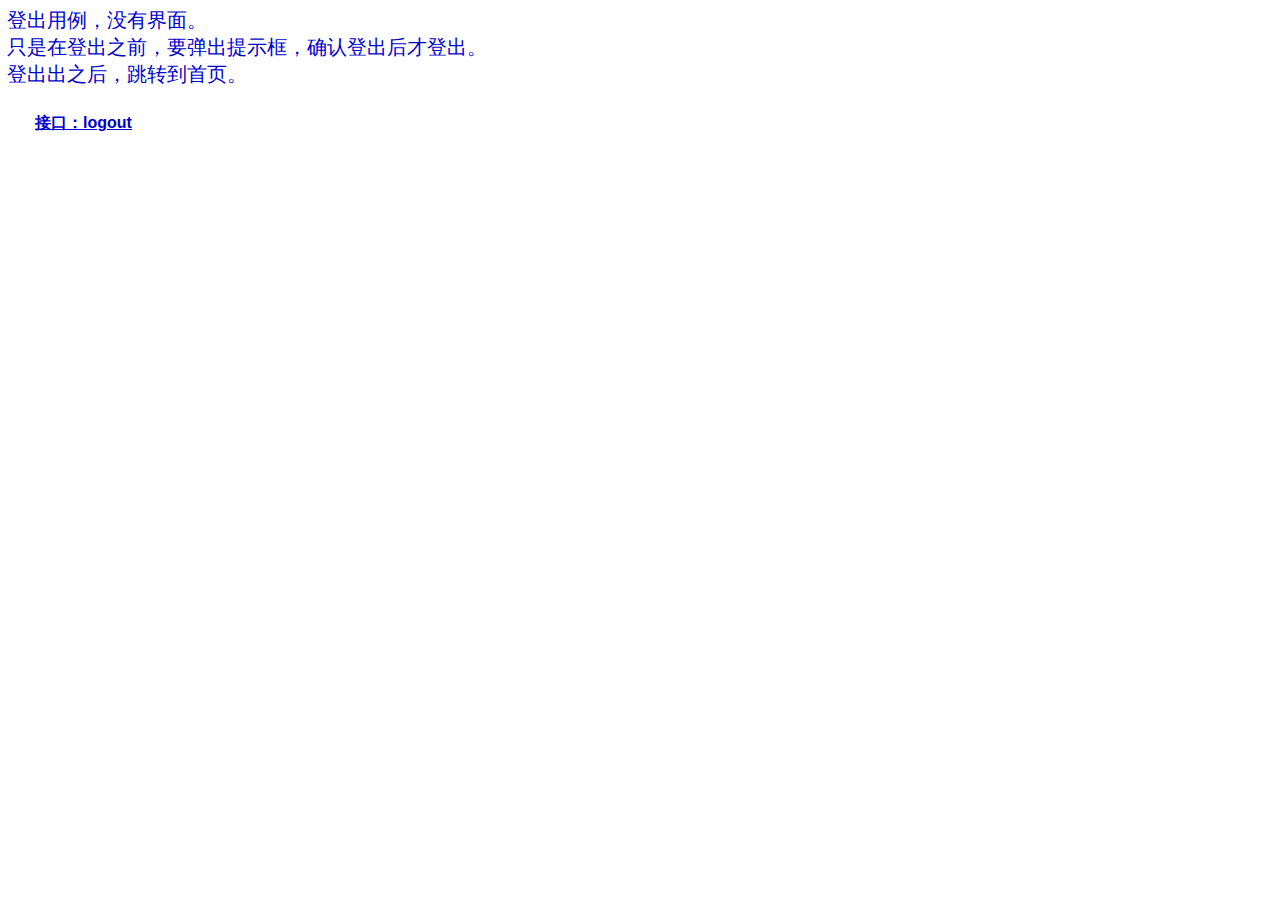
<file: test6/登出.html>
﻿<!DOCTYPE html>
<html>
  <head>
    <title>登出</title>
    <meta http-equiv="X-UA-Compatible" content="IE=edge"/>
    <meta http-equiv="content-type" content="text/html; charset=utf-8"/>
    <meta name="apple-mobile-web-app-capable" content="yes"/>
    <link href="resources/css/jquery-ui-themes.css" type="text/css" rel="stylesheet"/>
    <link href="resources/css/axure_rp_page.css" type="text/css" rel="stylesheet"/>
    <link href="data/styles.css" type="text/css" rel="stylesheet"/>
    <link href="files/登出/styles.css" type="text/css" rel="stylesheet"/>
    <script src="resources/scripts/jquery-1.7.1.min.js"></script>
    <script src="resources/scripts/jquery-ui-1.8.10.custom.min.js"></script>
    <script src="resources/scripts/prototypePre.js"></script>
    <script src="data/document.js"></script>
    <script src="resources/scripts/prototypePost.js"></script>
    <script src="files/登出/data.js"></script>
    <script type="text/javascript">
      $axure.utils.getTransparentGifPath = function() { return 'resources/images/transparent.gif'; };
      $axure.utils.getOtherPath = function() { return 'resources/Other.html'; };
      $axure.utils.getReloadPath = function() { return 'resources/reload.html'; };
    </script>
  </head>
  <body>
    <div id="base" class="">

      <!-- Unnamed (矩形) -->
      <div id="u195" class="ax_default label">
        <div id="u195_div" class=""></div>
        <div id="u195_text" class="text ">
          <p><span>登出用例，没有界面。</span></p><p><span>只是在登出之前，要弹出提示框，确认登出后才登出。</span></p><p><span>登出出之后，跳转到首页。</span></p>
        </div>
      </div>

      <!-- Unnamed (矩形) -->
      <div id="u196" class="ax_default _文本段落">
        <div id="u196_div" class=""></div>
        <div id="u196_text" class="text ">
          <p><span style="text-decoration:underline;">接口：logout</span></p>
        </div>
      </div>
    </div>
  </body>
</html>
</file>
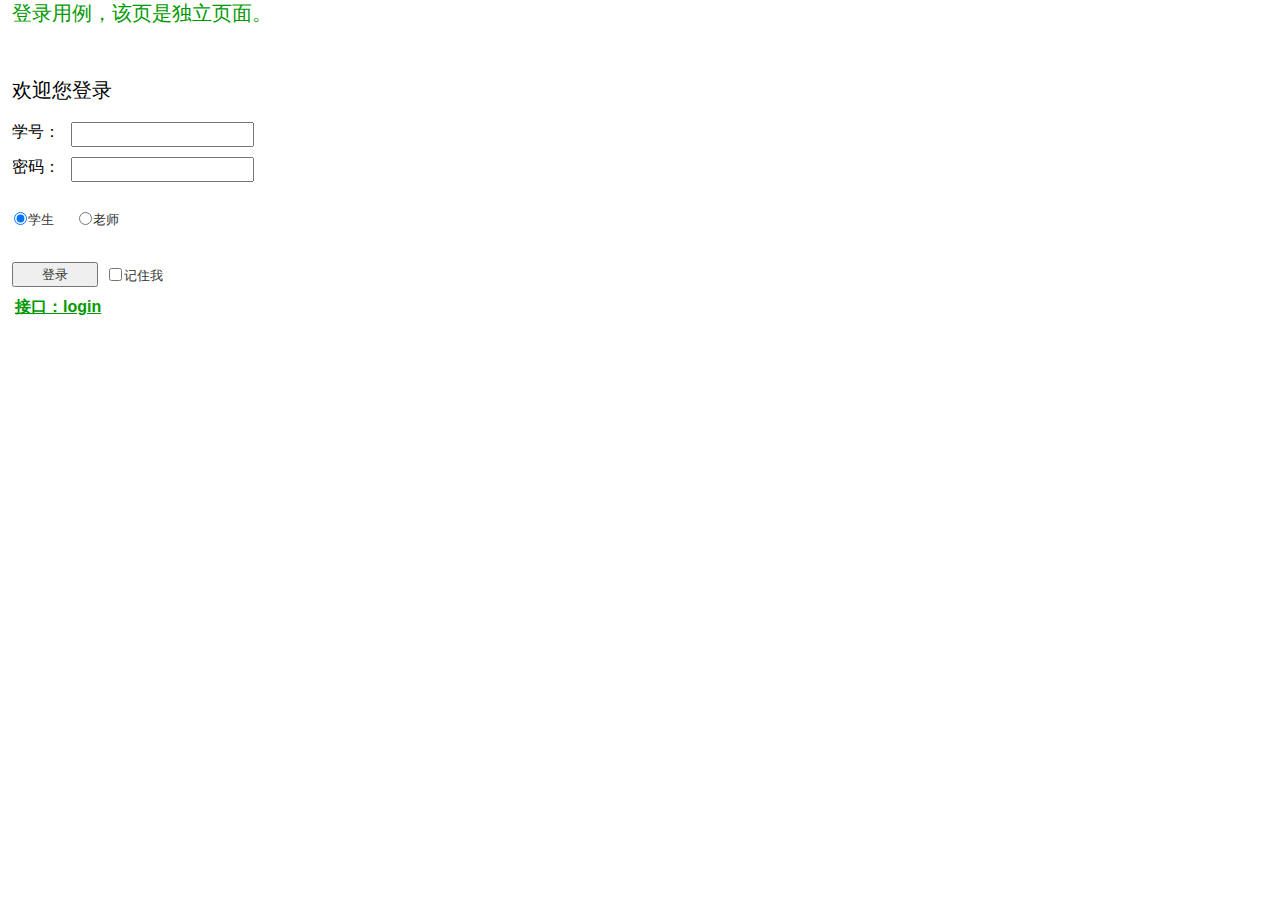
<file: test6/登录.html>
﻿<!DOCTYPE html>
<html>
  <head>
    <title>登录</title>
    <meta http-equiv="X-UA-Compatible" content="IE=edge"/>
    <meta http-equiv="content-type" content="text/html; charset=utf-8"/>
    <meta name="apple-mobile-web-app-capable" content="yes"/>
    <link href="resources/css/jquery-ui-themes.css" type="text/css" rel="stylesheet"/>
    <link href="resources/css/axure_rp_page.css" type="text/css" rel="stylesheet"/>
    <link href="data/styles.css" type="text/css" rel="stylesheet"/>
    <link href="files/登录/styles.css" type="text/css" rel="stylesheet"/>
    <script src="resources/scripts/jquery-1.7.1.min.js"></script>
    <script src="resources/scripts/jquery-ui-1.8.10.custom.min.js"></script>
    <script src="resources/scripts/prototypePre.js"></script>
    <script src="data/document.js"></script>
    <script src="resources/scripts/prototypePost.js"></script>
    <script src="files/登录/data.js"></script>
    <script type="text/javascript">
      $axure.utils.getTransparentGifPath = function() { return 'resources/images/transparent.gif'; };
      $axure.utils.getOtherPath = function() { return 'resources/Other.html'; };
      $axure.utils.getReloadPath = function() { return 'resources/reload.html'; };
    </script>
  </head>
  <body>
    <div id="base" class="">

      <!-- Unnamed (矩形) -->
      <div id="u184" class="ax_default label">
        <div id="u184_div" class=""></div>
        <div id="u184_text" class="text ">
          <p><span>欢迎您登录</span></p>
        </div>
      </div>

      <!-- Unnamed (矩形) -->
      <div id="u185" class="ax_default label">
        <div id="u185_div" class=""></div>
        <div id="u185_text" class="text ">
          <p><span>学号：</span></p>
        </div>
      </div>

      <!-- Unnamed (文本框) -->
      <div id="u186" class="ax_default text_field">
        <input id="u186_input" type="text" value=""/>
      </div>

      <!-- Unnamed (矩形) -->
      <div id="u187" class="ax_default label">
        <div id="u187_div" class=""></div>
        <div id="u187_text" class="text ">
          <p><span>密码：</span></p>
        </div>
      </div>

      <!-- Unnamed (文本框) -->
      <div id="u188" class="ax_default text_field">
        <input id="u188_input" type="text" value=""/>
      </div>

      <!-- Unnamed (单选按钮) -->
      <div id="u189" class="ax_default radio_button">
        <label for="u189_input" style="position: absolute; left: 0px;">
          <div id="u189_text" class="text ">
            <p><span>学生</span></p>
          </div>
        </label>
        <input id="u189_input" type="radio" value="radio" name="u189" checked/>
      </div>

      <!-- Unnamed (单选按钮) -->
      <div id="u190" class="ax_default radio_button">
        <label for="u190_input" style="position: absolute; left: 0px;">
          <div id="u190_text" class="text ">
            <p><span>老师</span></p>
          </div>
        </label>
        <input id="u190_input" type="radio" value="radio" name="u190"/>
      </div>

      <!-- Unnamed (提交按钮) -->
      <div id="u191" class="ax_default html_button">
        <input id="u191_input" type="submit" value="登录"/>
      </div>

      <!-- Unnamed (复选框) -->
      <div id="u192" class="ax_default checkbox">
        <label for="u192_input" style="position: absolute; left: 0px;">
          <div id="u192_text" class="text ">
            <p><span>记住我</span></p>
          </div>
        </label>
        <input id="u192_input" type="checkbox" value="checkbox"/>
      </div>

      <!-- Unnamed (矩形) -->
      <div id="u193" class="ax_default label">
        <div id="u193_div" class=""></div>
        <div id="u193_text" class="text ">
          <p><span>登录用例，该页是独立页面。</span></p>
        </div>
      </div>

      <!-- Unnamed (矩形) -->
      <div id="u194" class="ax_default _文本段落">
        <div id="u194_div" class=""></div>
        <div id="u194_text" class="text ">
          <p><span style="text-decoration:underline;">接口：login</span></p>
        </div>
      </div>
    </div>
  </body>
</html>
</file>
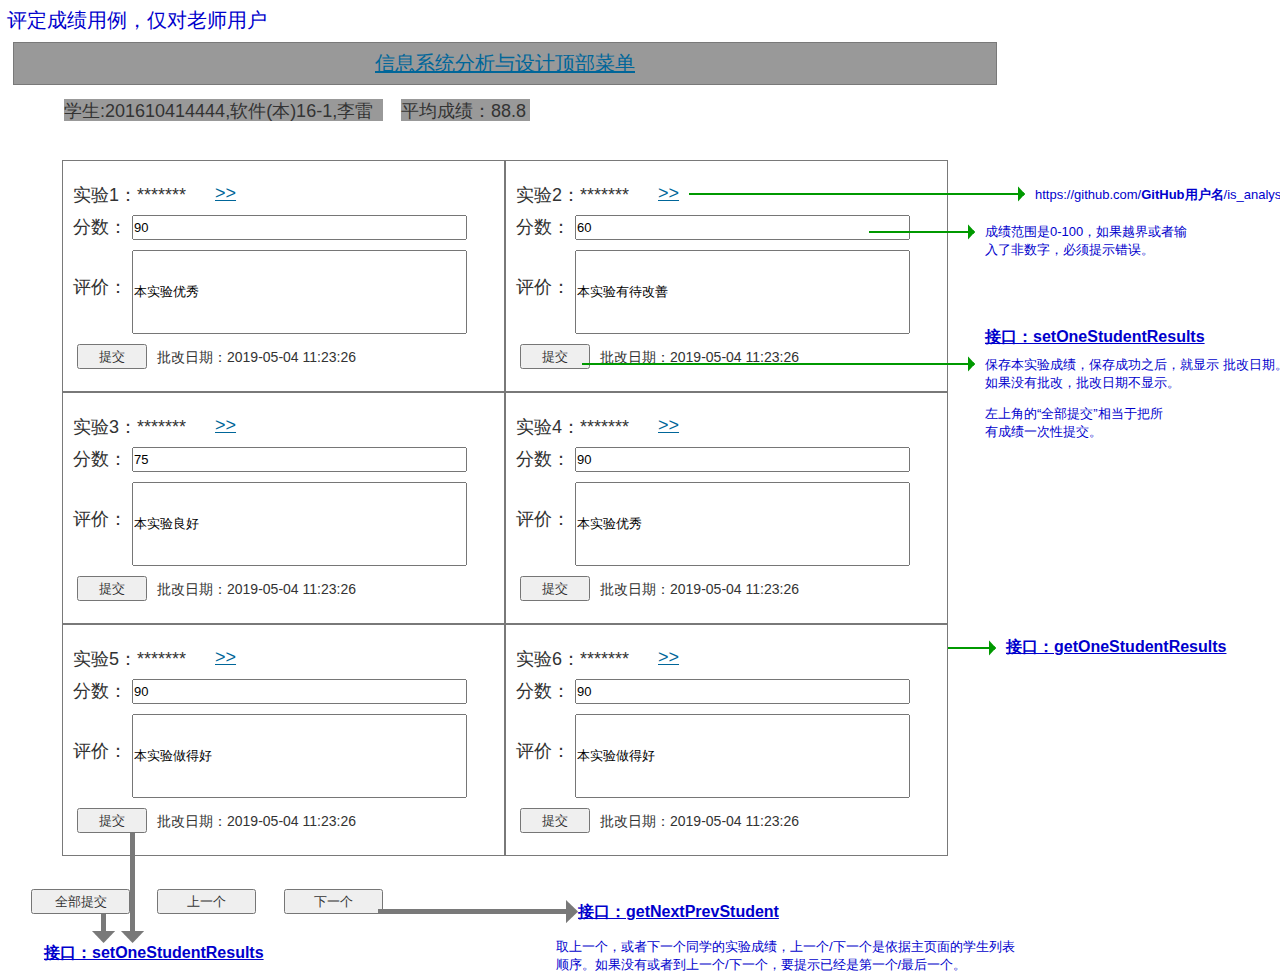
<file: test6/评定成绩.html>
﻿<!DOCTYPE html>
<html>
  <head>
    <title>评定成绩</title>
    <meta http-equiv="X-UA-Compatible" content="IE=edge"/>
    <meta http-equiv="content-type" content="text/html; charset=utf-8"/>
    <meta name="apple-mobile-web-app-capable" content="yes"/>
    <link href="resources/css/jquery-ui-themes.css" type="text/css" rel="stylesheet"/>
    <link href="resources/css/axure_rp_page.css" type="text/css" rel="stylesheet"/>
    <link href="data/styles.css" type="text/css" rel="stylesheet"/>
    <link href="files/评定成绩/styles.css" type="text/css" rel="stylesheet"/>
    <script src="resources/scripts/jquery-1.7.1.min.js"></script>
    <script src="resources/scripts/jquery-ui-1.8.10.custom.min.js"></script>
    <script src="resources/scripts/prototypePre.js"></script>
    <script src="data/document.js"></script>
    <script src="resources/scripts/prototypePost.js"></script>
    <script src="files/评定成绩/data.js"></script>
    <script type="text/javascript">
      $axure.utils.getTransparentGifPath = function() { return 'resources/images/transparent.gif'; };
      $axure.utils.getOtherPath = function() { return 'resources/Other.html'; };
      $axure.utils.getReloadPath = function() { return 'resources/reload.html'; };
    </script>
  </head>
  <body>
    <div id="base" class="">

      <!-- Unnamed (矩形) -->
      <div id="u263" class="ax_default box_1">
        <div id="u263_div" class=""></div>
        <div id="u263_text" class="text ">
          <p><span>做得不错</span></p>
        </div>
      </div>

      <!-- Unnamed (矩形) -->
      <div id="u264" class="ax_default label">
        <div id="u264_div" class=""></div>
        <div id="u264_text" class="text ">
          <p><span>评定成绩用例，仅对老师用户</span></p>
        </div>
      </div>

      <!-- Unnamed (矩形) -->
      <div id="u265" class="ax_default label">
        <div id="u265_div" class=""></div>
        <div id="u265_text" class="text ">
          <p><span>学生:201610414444,软件(本)16-1,李雷</span></p>
        </div>
      </div>

      <!-- Unnamed (矩形) -->
      <div id="u266" class="ax_default box_1">
        <div id="u266_div" class=""></div>
        <div id="u266_text" class="text ">
          <p><span style="text-decoration:underline;">信息系统分析与设计顶部菜单 </span></p>
        </div>
      </div>

      <!-- Unnamed (矩形) -->
      <div id="u267" class="ax_default label">
        <div id="u267_div" class=""></div>
        <div id="u267_text" class="text ">
          <p><span>平均成绩：88.8</span></p>
        </div>
      </div>

      <!-- Unnamed (提交按钮) -->
      <div id="u268" class="ax_default html_button">
        <input id="u268_input" type="submit" value="全部提交"/>
      </div>

      <!-- Unnamed (提交按钮) -->
      <div id="u269" class="ax_default html_button">
        <input id="u269_input" type="submit" value="上一个"/>
      </div>

      <!-- Unnamed (提交按钮) -->
      <div id="u270" class="ax_default html_button">
        <input id="u270_input" type="submit" value="下一个"/>
      </div>

      <!-- Unnamed (矩形) -->
      <div id="u271" class="ax_default label">
        <div id="u271_div" class=""></div>
        <div id="u271_text" class="text ">
          <p><span>实验1：*******</span></p>
        </div>
      </div>

      <!-- Unnamed (矩形) -->
      <div id="u272" class="ax_default label">
        <div id="u272_div" class=""></div>
        <div id="u272_text" class="text ">
          <p><span style="text-decoration:underline;">&gt;&gt;</span></p>
        </div>
      </div>

      <!-- Unnamed (矩形) -->
      <div id="u273" class="ax_default label">
        <div id="u273_div" class=""></div>
        <div id="u273_text" class="text ">
          <p><span>分数：</span></p>
        </div>
      </div>

      <!-- Unnamed (文本框) -->
      <div id="u274" class="ax_default text_field">
        <input id="u274_input" type="text" value="90"/>
      </div>

      <!-- Unnamed (矩形) -->
      <div id="u275" class="ax_default label">
        <div id="u275_div" class=""></div>
        <div id="u275_text" class="text ">
          <p><span>评价：</span></p>
        </div>
      </div>

      <!-- Unnamed (文本框) -->
      <div id="u276" class="ax_default text_field">
        <input id="u276_input" type="text" value="本实验优秀"/>
      </div>

      <!-- Unnamed (提交按钮) -->
      <div id="u277" class="ax_default html_button">
        <input id="u277_input" type="submit" value="提交"/>
      </div>

      <!-- Unnamed (矩形) -->
      <div id="u278" class="ax_default label">
        <div id="u278_div" class=""></div>
        <div id="u278_text" class="text ">
          <p><span>批改日期：2019-05-04 11:23:26</span></p>
        </div>
      </div>

      <!-- Unnamed (矩形) -->
      <div id="u279" class="ax_default box_1">
        <div id="u279_div" class=""></div>
        <div id="u279_text" class="text ">
          <p><span>做得不错</span></p>
        </div>
      </div>

      <!-- Unnamed (矩形) -->
      <div id="u280" class="ax_default label">
        <div id="u280_div" class=""></div>
        <div id="u280_text" class="text ">
          <p><span>实验2：*******</span></p>
        </div>
      </div>

      <!-- Unnamed (矩形) -->
      <div id="u281" class="ax_default label">
        <div id="u281_div" class=""></div>
        <div id="u281_text" class="text ">
          <p><span style="text-decoration:underline;">&gt;&gt;</span></p>
        </div>
      </div>

      <!-- Unnamed (矩形) -->
      <div id="u282" class="ax_default label">
        <div id="u282_div" class=""></div>
        <div id="u282_text" class="text ">
          <p><span>分数：</span></p>
        </div>
      </div>

      <!-- Unnamed (文本框) -->
      <div id="u283" class="ax_default text_field">
        <input id="u283_input" type="text" value="60"/>
      </div>

      <!-- Unnamed (矩形) -->
      <div id="u284" class="ax_default label">
        <div id="u284_div" class=""></div>
        <div id="u284_text" class="text ">
          <p><span>评价：</span></p>
        </div>
      </div>

      <!-- Unnamed (文本框) -->
      <div id="u285" class="ax_default text_field">
        <input id="u285_input" type="text" value="本实验有待改善"/>
      </div>

      <!-- Unnamed (提交按钮) -->
      <div id="u286" class="ax_default html_button">
        <input id="u286_input" type="submit" value="提交"/>
      </div>

      <!-- Unnamed (矩形) -->
      <div id="u287" class="ax_default label">
        <div id="u287_div" class=""></div>
        <div id="u287_text" class="text ">
          <p><span>批改日期：2019-05-04 11:23:26</span></p>
        </div>
      </div>

      <!-- Unnamed (矩形) -->
      <div id="u288" class="ax_default box_1">
        <div id="u288_div" class=""></div>
        <div id="u288_text" class="text ">
          <p><span>做得不错</span></p>
        </div>
      </div>

      <!-- Unnamed (矩形) -->
      <div id="u289" class="ax_default label">
        <div id="u289_div" class=""></div>
        <div id="u289_text" class="text ">
          <p><span>实验3：*******</span></p>
        </div>
      </div>

      <!-- Unnamed (矩形) -->
      <div id="u290" class="ax_default label">
        <div id="u290_div" class=""></div>
        <div id="u290_text" class="text ">
          <p><span style="text-decoration:underline;">&gt;&gt;</span></p>
        </div>
      </div>

      <!-- Unnamed (矩形) -->
      <div id="u291" class="ax_default label">
        <div id="u291_div" class=""></div>
        <div id="u291_text" class="text ">
          <p><span>分数：</span></p>
        </div>
      </div>

      <!-- Unnamed (文本框) -->
      <div id="u292" class="ax_default text_field">
        <input id="u292_input" type="text" value="75"/>
      </div>

      <!-- Unnamed (矩形) -->
      <div id="u293" class="ax_default label">
        <div id="u293_div" class=""></div>
        <div id="u293_text" class="text ">
          <p><span>评价：</span></p>
        </div>
      </div>

      <!-- Unnamed (文本框) -->
      <div id="u294" class="ax_default text_field">
        <input id="u294_input" type="text" value="本实验良好"/>
      </div>

      <!-- Unnamed (提交按钮) -->
      <div id="u295" class="ax_default html_button">
        <input id="u295_input" type="submit" value="提交"/>
      </div>

      <!-- Unnamed (矩形) -->
      <div id="u296" class="ax_default label">
        <div id="u296_div" class=""></div>
        <div id="u296_text" class="text ">
          <p><span>批改日期：2019-05-04 11:23:26</span></p>
        </div>
      </div>

      <!-- Unnamed (矩形) -->
      <div id="u297" class="ax_default box_1">
        <div id="u297_div" class=""></div>
        <div id="u297_text" class="text ">
          <p><span>做得不错</span></p>
        </div>
      </div>

      <!-- Unnamed (矩形) -->
      <div id="u298" class="ax_default label">
        <div id="u298_div" class=""></div>
        <div id="u298_text" class="text ">
          <p><span>实验4：*******</span></p>
        </div>
      </div>

      <!-- Unnamed (矩形) -->
      <div id="u299" class="ax_default label">
        <div id="u299_div" class=""></div>
        <div id="u299_text" class="text ">
          <p><span style="text-decoration:underline;">&gt;&gt;</span></p>
        </div>
      </div>

      <!-- Unnamed (矩形) -->
      <div id="u300" class="ax_default label">
        <div id="u300_div" class=""></div>
        <div id="u300_text" class="text ">
          <p><span>分数：</span></p>
        </div>
      </div>

      <!-- Unnamed (文本框) -->
      <div id="u301" class="ax_default text_field">
        <input id="u301_input" type="text" value="90"/>
      </div>

      <!-- Unnamed (矩形) -->
      <div id="u302" class="ax_default label">
        <div id="u302_div" class=""></div>
        <div id="u302_text" class="text ">
          <p><span>评价：</span></p>
        </div>
      </div>

      <!-- Unnamed (文本框) -->
      <div id="u303" class="ax_default text_field">
        <input id="u303_input" type="text" value="本实验优秀"/>
      </div>

      <!-- Unnamed (提交按钮) -->
      <div id="u304" class="ax_default html_button">
        <input id="u304_input" type="submit" value="提交"/>
      </div>

      <!-- Unnamed (矩形) -->
      <div id="u305" class="ax_default label">
        <div id="u305_div" class=""></div>
        <div id="u305_text" class="text ">
          <p><span>批改日期：2019-05-04 11:23:26</span></p>
        </div>
      </div>

      <!-- Unnamed (矩形) -->
      <div id="u306" class="ax_default box_1">
        <div id="u306_div" class=""></div>
        <div id="u306_text" class="text ">
          <p><span>做得不错</span></p>
        </div>
      </div>

      <!-- Unnamed (矩形) -->
      <div id="u307" class="ax_default label">
        <div id="u307_div" class=""></div>
        <div id="u307_text" class="text ">
          <p><span>实验5：*******</span></p>
        </div>
      </div>

      <!-- Unnamed (矩形) -->
      <div id="u308" class="ax_default label">
        <div id="u308_div" class=""></div>
        <div id="u308_text" class="text ">
          <p><span style="text-decoration:underline;">&gt;&gt;</span></p>
        </div>
      </div>

      <!-- Unnamed (矩形) -->
      <div id="u309" class="ax_default label">
        <div id="u309_div" class=""></div>
        <div id="u309_text" class="text ">
          <p><span>分数：</span></p>
        </div>
      </div>

      <!-- Unnamed (文本框) -->
      <div id="u310" class="ax_default text_field">
        <input id="u310_input" type="text" value="90"/>
      </div>

      <!-- Unnamed (矩形) -->
      <div id="u311" class="ax_default label">
        <div id="u311_div" class=""></div>
        <div id="u311_text" class="text ">
          <p><span>评价：</span></p>
        </div>
      </div>

      <!-- Unnamed (文本框) -->
      <div id="u312" class="ax_default text_field">
        <input id="u312_input" type="text" value="本实验做得好"/>
      </div>

      <!-- Unnamed (提交按钮) -->
      <div id="u313" class="ax_default html_button">
        <input id="u313_input" type="submit" value="提交"/>
      </div>

      <!-- Unnamed (矩形) -->
      <div id="u314" class="ax_default label">
        <div id="u314_div" class=""></div>
        <div id="u314_text" class="text ">
          <p><span>批改日期：2019-05-04 11:23:26</span></p>
        </div>
      </div>

      <!-- Unnamed (矩形) -->
      <div id="u315" class="ax_default box_1">
        <div id="u315_div" class=""></div>
        <div id="u315_text" class="text ">
          <p><span>做得不错</span></p>
        </div>
      </div>

      <!-- Unnamed (矩形) -->
      <div id="u316" class="ax_default label">
        <div id="u316_div" class=""></div>
        <div id="u316_text" class="text ">
          <p><span>实验6：*******</span></p>
        </div>
      </div>

      <!-- Unnamed (矩形) -->
      <div id="u317" class="ax_default label">
        <div id="u317_div" class=""></div>
        <div id="u317_text" class="text ">
          <p><span style="text-decoration:underline;">&gt;&gt;</span></p>
        </div>
      </div>

      <!-- Unnamed (矩形) -->
      <div id="u318" class="ax_default label">
        <div id="u318_div" class=""></div>
        <div id="u318_text" class="text ">
          <p><span>分数：</span></p>
        </div>
      </div>

      <!-- Unnamed (文本框) -->
      <div id="u319" class="ax_default text_field">
        <input id="u319_input" type="text" value="90"/>
      </div>

      <!-- Unnamed (矩形) -->
      <div id="u320" class="ax_default label">
        <div id="u320_div" class=""></div>
        <div id="u320_text" class="text ">
          <p><span>评价：</span></p>
        </div>
      </div>

      <!-- Unnamed (文本框) -->
      <div id="u321" class="ax_default text_field">
        <input id="u321_input" type="text" value="本实验做得好"/>
      </div>

      <!-- Unnamed (提交按钮) -->
      <div id="u322" class="ax_default html_button">
        <input id="u322_input" type="submit" value="提交"/>
      </div>

      <!-- Unnamed (矩形) -->
      <div id="u323" class="ax_default label">
        <div id="u323_div" class=""></div>
        <div id="u323_text" class="text ">
          <p><span>批改日期：2019-05-04 11:23:26</span></p>
        </div>
      </div>

      <!-- Unnamed (矩形) -->
      <div id="u324" class="ax_default _文本段落">
        <div id="u324_div" class=""></div>
        <div id="u324_text" class="text ">
          <p><span style="font-family:'Arial Normal', 'Arial';font-weight:400;">https://github.com/</span><span style="font-family:'Arial Negreta', 'Arial';font-weight:700;">GitHub用户名</span><span style="font-family:'Arial Normal', 'Arial';font-weight:400;">/is_analysis/tree/master/test2</span></p>
        </div>
      </div>

      <!-- Unnamed (水平线) -->
      <div id="u325" class="compound ax_default arrow" WidgetHeight="2" WidgetWidth="336" CompoundMode="true">
        <img id="u325_img" class="singleImg img " src="images/评定成绩/u325.png"/>
        <div id="u325p000" class="ax_vector_shape" WidgetTopLeftX="-0.491228070175439" WidgetTopLeftY="-0.25" WidgetTopRightX="0.491228070175439" WidgetTopRightY="-0.25" WidgetBottomLeftX="-0.491228070175439" WidgetBottomLeftY="0.25" WidgetBottomRightX="0.491228070175439" WidgetBottomRightY="0.25">
          <img id="u325p000_img" class="img " src="images/评定成绩/u325p000.png"/>
        </div>
        <div id="u325p001" class="ax_vector_shape" WidgetTopLeftX="-0.25" WidgetTopLeftY="-0.25" WidgetTopRightX="83.75" WidgetTopRightY="-0.25" WidgetBottomLeftX="-0.25" WidgetBottomLeftY="0.25" WidgetBottomRightX="83.75" WidgetBottomRightY="0.25">
          <img id="u325p001_img" class="img " src="images/评定成绩/u325p001.png"/>
        </div>
        <div id="u325p002" class="ax_vector_shape" WidgetTopLeftX="13.7916666666667" WidgetTopLeftY="0.0416666666666667" WidgetTopRightX="-0.208333333333333" WidgetTopRightY="0.0416666666666667" WidgetBottomLeftX="13.7916666666667" WidgetBottomLeftY="-0.0416666666666667" WidgetBottomRightX="-0.208333333333333" WidgetBottomRightY="-0.0416666666666667">
          <img id="u325p002_img" class="img " src="images/index/u84p002.png"/>
        </div>
      </div>

      <!-- Unnamed (水平线) -->
      <div id="u326" class="compound ax_default arrow" WidgetHeight="2" WidgetWidth="393" CompoundMode="true">
        <img id="u326_img" class="singleImg img " src="images/评定成绩/u326.png"/>
        <div id="u326p000" class="ax_vector_shape" WidgetTopLeftX="-0.494974874371859" WidgetTopLeftY="-0.25" WidgetTopRightX="0.492462311557789" WidgetTopRightY="-0.25" WidgetBottomLeftX="-0.494974874371859" WidgetBottomLeftY="0.25" WidgetBottomRightX="0.492462311557789" WidgetBottomRightY="0.25">
          <img id="u326p000_img" class="img " src="images/评定成绩/u326p000.png"/>
        </div>
        <div id="u326p001" class="ax_vector_shape" WidgetTopLeftX="0" WidgetTopLeftY="-0.25" WidgetTopRightX="98.25" WidgetTopRightY="-0.25" WidgetBottomLeftX="0" WidgetBottomLeftY="0.25" WidgetBottomRightX="98.25" WidgetBottomRightY="0.25">
          <img id="u326p001_img" class="img " src="images/查看用户信息/u259p001.png"/>
        </div>
        <div id="u326p002" class="ax_vector_shape" WidgetTopLeftX="16.1666666666667" WidgetTopLeftY="0.0416666666666667" WidgetTopRightX="-0.208333333333333" WidgetTopRightY="0.0416666666666667" WidgetBottomLeftX="16.1666666666667" WidgetBottomLeftY="-0.0416666666666667" WidgetBottomRightX="-0.208333333333333" WidgetBottomRightY="-0.0416666666666667">
          <img id="u326p002_img" class="img " src="images/index/u84p002.png"/>
        </div>
      </div>

      <!-- Unnamed (矩形) -->
      <div id="u327" class="ax_default _文本段落">
        <div id="u327_div" class=""></div>
        <div id="u327_text" class="text ">
          <p><span>保存本实验成绩，保存成功之后，就显示 批改日期。</span></p><p><span>如果没有批改，批改日期不显示。</span></p>
        </div>
      </div>

      <!-- Unnamed (矩形) -->
      <div id="u328" class="ax_default _文本段落">
        <div id="u328_div" class=""></div>
        <div id="u328_text" class="text ">
          <p><span>取上一个，或者下一个同学的实验成绩，上一个/下一个是依据主页面的学生列表顺序。如果没有或者到上一个/下一个，要提示已经是第一个/最后一个。</span></p>
        </div>
      </div>

      <!-- Unnamed (矩形) -->
      <div id="u329" class="ax_default _文本段落">
        <div id="u329_div" class=""></div>
        <div id="u329_text" class="text ">
          <p><span>左上角的“全部提交”相当于把所有成绩一次性提交。</span></p>
        </div>
      </div>

      <!-- Unnamed (矩形) -->
      <div id="u330" class="ax_default _文本段落">
        <div id="u330_div" class=""></div>
        <div id="u330_text" class="text ">
          <p><span>成绩范围是0-100，如果越界或者输入了非数字，必须提示错误。</span></p>
        </div>
      </div>

      <!-- Unnamed (水平线) -->
      <div id="u331" class="compound ax_default arrow" WidgetHeight="2" WidgetWidth="106" CompoundMode="true">
        <img id="u331_img" class="singleImg img " src="images/评定成绩/u331.png"/>
        <div id="u331p000" class="ax_vector_shape" WidgetTopLeftX="-0.473214285714286" WidgetTopLeftY="-0.25" WidgetTopRightX="0.473214285714286" WidgetTopRightY="-0.25" WidgetBottomLeftX="-0.473214285714286" WidgetBottomLeftY="0.25" WidgetBottomRightX="0.473214285714286" WidgetBottomRightY="0.25">
          <img id="u331p000_img" class="img " src="images/评定成绩/u331p000.png"/>
        </div>
        <div id="u331p001" class="ax_vector_shape" WidgetTopLeftX="-0.25" WidgetTopLeftY="-0.25" WidgetTopRightX="26.25" WidgetTopRightY="-0.25" WidgetBottomLeftX="-0.25" WidgetBottomLeftY="0.25" WidgetBottomRightX="26.25" WidgetBottomRightY="0.25">
          <img id="u331p001_img" class="img " src="images/评定成绩/u325p001.png"/>
        </div>
        <div id="u331p002" class="ax_vector_shape" WidgetTopLeftX="4.20833333333333" WidgetTopLeftY="0.0416666666666667" WidgetTopRightX="-0.208333333333333" WidgetTopRightY="0.0416666666666667" WidgetBottomLeftX="4.20833333333333" WidgetBottomLeftY="-0.0416666666666667" WidgetBottomRightX="-0.208333333333333" WidgetBottomRightY="-0.0416666666666667">
          <img id="u331p002_img" class="img " src="images/index/u84p002.png"/>
        </div>
      </div>

      <!-- Unnamed (矩形) -->
      <div id="u332" class="ax_default _文本段落">
        <div id="u332_div" class=""></div>
        <div id="u332_text" class="text ">
          <p><span style="text-decoration:underline;">接口：getNextPrevStudent</span></p>
        </div>
      </div>

      <!-- Unnamed (矩形) -->
      <div id="u333" class="ax_default _文本段落">
        <div id="u333_div" class=""></div>
        <div id="u333_text" class="text ">
          <p><span style="text-decoration:underline;">接口：getOneStudentResults</span></p>
        </div>
      </div>

      <!-- Unnamed (水平线) -->
      <div id="u334" class="compound ax_default arrow" WidgetHeight="2" WidgetWidth="48" CompoundMode="true">
        <img id="u334_img" class="singleImg img " src="images/修改用户信息/u244.png"/>
        <div id="u334p000" class="ax_vector_shape" WidgetTopLeftX="-0.461538461538462" WidgetTopLeftY="-0.25" WidgetTopRightX="0.461538461538462" WidgetTopRightY="-0.25" WidgetBottomLeftX="-0.461538461538462" WidgetBottomLeftY="0.25" WidgetBottomRightX="0.461538461538462" WidgetBottomRightY="0.25">
          <img id="u334p000_img" class="img " src="images/评定成绩/u334p000.png"/>
        </div>
        <div id="u334p001" class="ax_vector_shape" WidgetTopLeftX="0" WidgetTopLeftY="-0.25" WidgetTopRightX="12" WidgetTopRightY="-0.25" WidgetBottomLeftX="0" WidgetBottomLeftY="0.25" WidgetBottomRightX="12" WidgetBottomRightY="0.25">
          <img id="u334p001_img" class="img " src="images/查看用户信息/u259p001.png"/>
        </div>
        <div id="u334p002" class="ax_vector_shape" WidgetTopLeftX="1.75" WidgetTopLeftY="0.0416666666666667" WidgetTopRightX="-0.25" WidgetTopRightY="0.0416666666666667" WidgetBottomLeftX="1.75" WidgetBottomLeftY="-0.0416666666666667" WidgetBottomRightX="-0.25" WidgetBottomRightY="-0.0416666666666667">
          <img id="u334p002_img" class="img " src="images/评定成绩/u334p002.png"/>
        </div>
      </div>

      <!-- Unnamed (矩形) -->
      <div id="u335" class="ax_default _文本段落">
        <div id="u335_div" class=""></div>
        <div id="u335_text" class="text ">
          <p><span style="text-decoration:underline;">接口：setOneStudentResults</span></p>
        </div>
      </div>

      <!-- Unnamed (矩形) -->
      <div id="u336" class="ax_default _文本段落">
        <div id="u336_div" class=""></div>
        <div id="u336_text" class="text ">
          <p><span style="text-decoration:underline;">接口：setOneStudentResults</span></p>
        </div>
      </div>

      <!-- Unnamed (水平线) -->
      <div id="u337" class="ax_default arrow">
        <img id="u337_img" class="img " src="images/评定成绩/u337.png"/>
      </div>

      <!-- Unnamed (垂直线) -->
      <div id="u338" class="ax_default arrow">
        <img id="u338_img" class="img " src="images/评定成绩/u338.png"/>
      </div>

      <!-- Unnamed (垂直线) -->
      <div id="u339" class="ax_default arrow">
        <img id="u339_img" class="img " src="images/评定成绩/u339.png"/>
      </div>
    </div>
  </body>
</html>
</file>
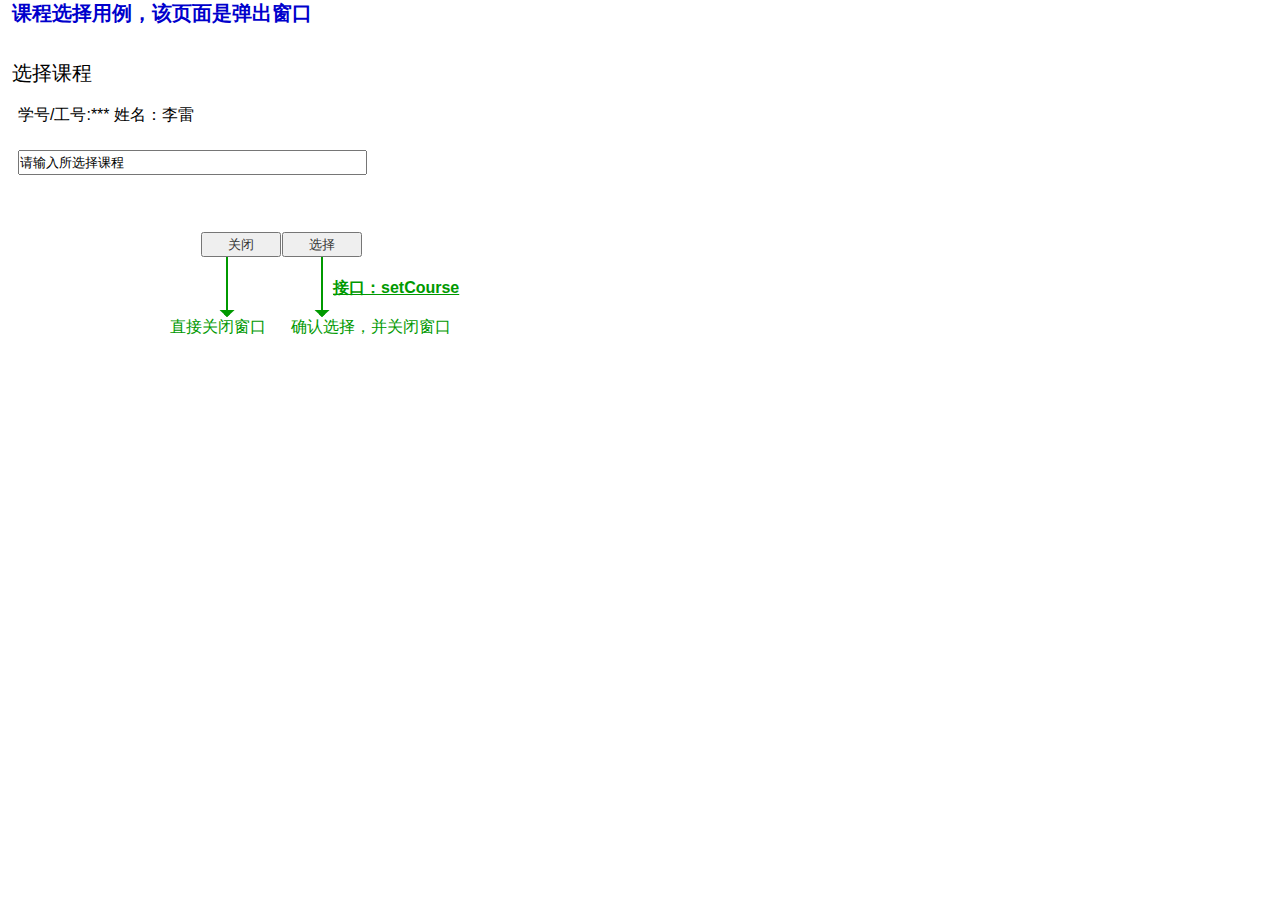
<file: test6/课程选择.html>
﻿<!DOCTYPE html>
<html>
  <head>
    <title>课程选择</title>
    <meta http-equiv="X-UA-Compatible" content="IE=edge"/>
    <meta http-equiv="content-type" content="text/html; charset=utf-8"/>
    <meta name="apple-mobile-web-app-capable" content="yes"/>
    <link href="resources/css/jquery-ui-themes.css" type="text/css" rel="stylesheet"/>
    <link href="resources/css/axure_rp_page.css" type="text/css" rel="stylesheet"/>
    <link href="data/styles.css" type="text/css" rel="stylesheet"/>
    <link href="files/课程选择/styles.css" type="text/css" rel="stylesheet"/>
    <script src="resources/scripts/jquery-1.7.1.min.js"></script>
    <script src="resources/scripts/jquery-ui-1.8.10.custom.min.js"></script>
    <script src="resources/scripts/prototypePre.js"></script>
    <script src="data/document.js"></script>
    <script src="resources/scripts/prototypePost.js"></script>
    <script src="files/课程选择/data.js"></script>
    <script type="text/javascript">
      $axure.utils.getTransparentGifPath = function() { return 'resources/images/transparent.gif'; };
      $axure.utils.getOtherPath = function() { return 'resources/Other.html'; };
      $axure.utils.getReloadPath = function() { return 'resources/reload.html'; };
    </script>
  </head>
  <body>
    <div id="base" class="">

      <!-- Unnamed (矩形) -->
      <div id="u220" class="ax_default label">
        <div id="u220_div" class=""></div>
        <div id="u220_text" class="text ">
          <p><span>选择课程</span></p>
        </div>
      </div>

      <!-- Unnamed (文本框) -->
      <div id="u221" class="ax_default text_field">
        <input id="u221_input" type="text" value="请输入所选择课程"/>
      </div>

      <!-- Unnamed (矩形) -->
      <div id="u222" class="ax_default label">
        <div id="u222_div" class=""></div>
        <div id="u222_text" class="text ">
          <p><span>课程选择用例，该页面是弹出窗口</span></p>
        </div>
      </div>

      <!-- Unnamed (矩形) -->
      <div id="u223" class="ax_default label">
        <div id="u223_div" class=""></div>
        <div id="u223_text" class="text ">
          <p><span>学号/工号:*** 姓名：李雷</span></p>
        </div>
      </div>

      <!-- Unnamed (提交按钮) -->
      <div id="u224" class="ax_default html_button">
        <input id="u224_input" type="submit" value="选择"/>
      </div>

      <!-- Unnamed (提交按钮) -->
      <div id="u225" class="ax_default html_button">
        <input id="u225_input" type="submit" value="关闭"/>
      </div>

      <!-- Unnamed (垂直线) -->
      <div id="u226" class="compound ax_default arrow" WidgetHeight="60" WidgetWidth="2" CompoundMode="true">
        <img id="u226_img" class="singleImg img " src="images/修改密码/u204.png"/>
        <div id="u226p000" class="ax_vector_shape" WidgetTopLeftX="-0.46875" WidgetTopLeftY="0.166666666666667" WidgetTopRightX="-0.46875" WidgetTopRightY="-0.166666666666667" WidgetBottomLeftX="0.46875" WidgetBottomLeftY="0.166666666666667" WidgetBottomRightX="0.46875" WidgetBottomRightY="-0.166666666666667">
          <img id="u226p000_img" class="img " src="images/修改密码/u204p000.png"/>
        </div>
        <div id="u226p001" class="ax_vector_shape" WidgetTopLeftX="-0.25" WidgetTopLeftY="-0.25" WidgetTopRightX="0.25" WidgetTopRightY="-0.25" WidgetBottomLeftX="-0.25" WidgetBottomLeftY="14.75" WidgetBottomRightX="0.25" WidgetBottomRightY="14.75">
          <img id="u226p001_img" class="img " src="images/index/u84p001.png"/>
        </div>
        <div id="u226p002" class="ax_vector_shape" WidgetTopLeftX="2.29166666666667" WidgetTopLeftY="-0.0416666666666667" WidgetTopRightX="2.29166666666667" WidgetTopRightY="0.0416666666666667" WidgetBottomLeftX="-0.208333333333333" WidgetBottomLeftY="-0.0416666666666667" WidgetBottomRightX="-0.208333333333333" WidgetBottomRightY="0.0416666666666667">
          <img id="u226p002_img" class="img " src="images/index/u84p002.png"/>
        </div>
      </div>

      <!-- Unnamed (矩形) -->
      <div id="u227" class="ax_default label">
        <div id="u227_div" class=""></div>
        <div id="u227_text" class="text ">
          <p><span>确认选择，并关闭窗口</span></p>
        </div>
      </div>

      <!-- Unnamed (矩形) -->
      <div id="u228" class="ax_default label">
        <div id="u228_div" class=""></div>
        <div id="u228_text" class="text ">
          <p><span>直接关闭窗口</span></p>
        </div>
      </div>

      <!-- Unnamed (垂直线) -->
      <div id="u229" class="compound ax_default arrow" WidgetHeight="60" WidgetWidth="2" CompoundMode="true">
        <img id="u229_img" class="singleImg img " src="images/修改密码/u204.png"/>
        <div id="u229p000" class="ax_vector_shape" WidgetTopLeftX="-0.454545454545455" WidgetTopLeftY="0.166666666666667" WidgetTopRightX="-0.454545454545455" WidgetTopRightY="-0.166666666666667" WidgetBottomLeftX="0.454545454545455" WidgetBottomLeftY="0.166666666666667" WidgetBottomRightX="0.454545454545455" WidgetBottomRightY="-0.166666666666667">
          <img id="u229p000_img" class="img " src="images/修改密码/u207p000.png"/>
        </div>
        <div id="u229p001" class="ax_vector_shape" WidgetTopLeftX="-0.5" WidgetTopLeftY="-0.25" WidgetTopRightX="0" WidgetTopRightY="-0.25" WidgetBottomLeftX="-0.5" WidgetBottomLeftY="14.75" WidgetBottomRightX="0" WidgetBottomRightY="14.75">
          <img id="u229p001_img" class="img " src="images/修改密码/u207p001.png"/>
        </div>
        <div id="u229p002" class="ax_vector_shape" WidgetTopLeftX="2.11538461538462" WidgetTopLeftY="-0.0416666666666667" WidgetTopRightX="2.11538461538462" WidgetTopRightY="0.0416666666666667" WidgetBottomLeftX="-0.192307692307692" WidgetBottomLeftY="-0.0416666666666667" WidgetBottomRightX="-0.192307692307692" WidgetBottomRightY="0.0416666666666667">
          <img id="u229p002_img" class="img " src="images/index/u88p002.png"/>
        </div>
      </div>

      <!-- Unnamed (矩形) -->
      <div id="u230" class="ax_default _文本段落">
        <div id="u230_div" class=""></div>
        <div id="u230_text" class="text ">
          <p><span style="text-decoration:underline;">接口：setCourse</span></p>
        </div>
      </div>
    </div>
  </body>
</html>
</file>
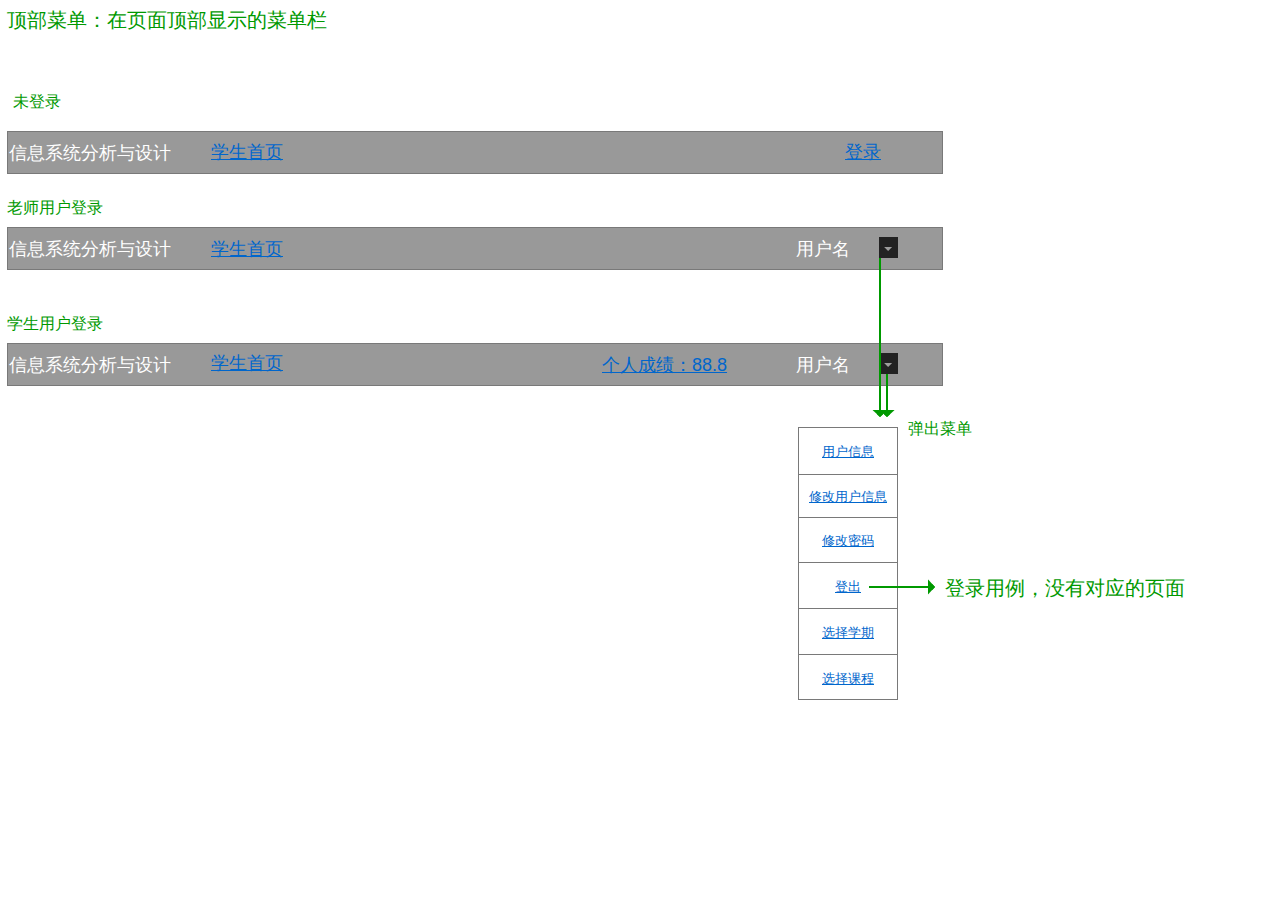
<file: test6/顶部菜单.html>
﻿<!DOCTYPE html>
<html>
  <head>
    <title>顶部菜单</title>
    <meta http-equiv="X-UA-Compatible" content="IE=edge"/>
    <meta http-equiv="content-type" content="text/html; charset=utf-8"/>
    <meta name="apple-mobile-web-app-capable" content="yes"/>
    <link href="resources/css/jquery-ui-themes.css" type="text/css" rel="stylesheet"/>
    <link href="resources/css/axure_rp_page.css" type="text/css" rel="stylesheet"/>
    <link href="data/styles.css" type="text/css" rel="stylesheet"/>
    <link href="files/顶部菜单/styles.css" type="text/css" rel="stylesheet"/>
    <script src="resources/scripts/jquery-1.7.1.min.js"></script>
    <script src="resources/scripts/jquery-ui-1.8.10.custom.min.js"></script>
    <script src="resources/scripts/prototypePre.js"></script>
    <script src="data/document.js"></script>
    <script src="resources/scripts/prototypePost.js"></script>
    <script src="files/顶部菜单/data.js"></script>
    <script type="text/javascript">
      $axure.utils.getTransparentGifPath = function() { return 'resources/images/transparent.gif'; };
      $axure.utils.getOtherPath = function() { return 'resources/Other.html'; };
      $axure.utils.getReloadPath = function() { return 'resources/reload.html'; };
    </script>
  </head>
  <body>
    <div id="base" class="">

      <!-- Unnamed (矩形) -->
      <div id="u155" class="ax_default box_1">
        <div id="u155_div" class=""></div>
        <div id="u155_text" class="text ">
          <p><span>信息系统分析与设计</span></p>
        </div>
      </div>

      <!-- Unnamed (矩形) -->
      <div id="u156" class="ax_default box_1">
        <div id="u156_div" class=""></div>
        <div id="u156_text" class="text ">
          <p><span>信息系统分析与设计</span></p>
        </div>
      </div>

      <!-- Unnamed (矩形) -->
      <div id="u157" class="ax_default box_1">
        <div id="u157_div" class=""></div>
        <div id="u157_text" class="text ">
          <p><span>信息系统分析与设计</span></p>
        </div>
      </div>

      <!-- Unnamed (矩形) -->
      <div id="u158" class="ax_default label">
        <div id="u158_div" class=""></div>
        <div id="u158_text" class="text ">
          <p><span style="text-decoration:underline;">学生首页</span></p>
        </div>
      </div>

      <!-- Unnamed (矩形) -->
      <div id="u159" class="ax_default label">
        <div id="u159_div" class=""></div>
        <div id="u159_text" class="text ">
          <p><span style="text-decoration:underline;">登录</span></p>
        </div>
      </div>

      <!-- Unnamed (矩形) -->
      <div id="u160" class="ax_default label">
        <div id="u160_div" class=""></div>
        <div id="u160_text" class="text ">
          <p><span>用户名</span></p>
        </div>
      </div>

      <!-- Unnamed (图片) -->
      <div id="u161" class="ax_default _图片">
        <img id="u161_img" class="img " src="images/顶部菜单/u161.png"/>
      </div>

      <!-- Unnamed (矩形) -->
      <div id="u162" class="ax_default label">
        <div id="u162_div" class=""></div>
        <div id="u162_text" class="text ">
          <p><span>用户名</span></p>
        </div>
      </div>

      <!-- Unnamed (图片) -->
      <div id="u163" class="ax_default _图片">
        <img id="u163_img" class="img " src="images/顶部菜单/u161.png"/>
      </div>

      <!-- Unnamed (矩形) -->
      <div id="u164" class="ax_default label">
        <div id="u164_div" class=""></div>
        <div id="u164_text" class="text ">
          <p><span style="text-decoration:underline;">个人成绩：88.8</span></p>
        </div>
      </div>

      <!-- Unnamed (矩形) -->
      <div id="u165" class="ax_default label">
        <div id="u165_div" class=""></div>
        <div id="u165_text" class="text ">
          <p><span>顶部菜单：在页面顶部显示的菜单栏</span></p>
        </div>
      </div>

      <!-- Unnamed (矩形) -->
      <div id="u166" class="ax_default label">
        <div id="u166_div" class=""></div>
        <div id="u166_text" class="text ">
          <p><span>未登录</span></p>
        </div>
      </div>

      <!-- Unnamed (矩形) -->
      <div id="u167" class="ax_default label">
        <div id="u167_div" class=""></div>
        <div id="u167_text" class="text ">
          <p><span>老师用户登录 </span></p>
        </div>
      </div>

      <!-- Unnamed (矩形) -->
      <div id="u168" class="ax_default label">
        <div id="u168_div" class=""></div>
        <div id="u168_text" class="text ">
          <p><span>学生用户登录 </span></p>
        </div>
      </div>

      <!-- Unnamed (菜单) -->
      <div id="u169" class="ax_default">
        <img id="u169_menu" class="img " src="images/顶部菜单/u169_menu.png" alt="u169_menu"/>

        <!-- Unnamed (表格) -->
        <div id="u170" class="ax_default">

          <!-- Unnamed (Menu Item) -->
          <div id="u171" class="ax_default menu_item">
            <img id="u171_img" class="img " src="images/顶部菜单/u171.png"/>
            <div id="u171_text" class="text ">
              <p><span style="text-decoration:underline;">用户信息</span></p>
            </div>
          </div>

          <!-- Unnamed (Menu Item) -->
          <div id="u172" class="ax_default menu_item">
            <img id="u172_img" class="img " src="images/顶部菜单/u172.png"/>
            <div id="u172_text" class="text ">
              <p><span style="text-decoration:underline;">修改用户信息</span></p>
            </div>
          </div>

          <!-- Unnamed (Menu Item) -->
          <div id="u173" class="ax_default menu_item">
            <img id="u173_img" class="img " src="images/顶部菜单/u173.png"/>
            <div id="u173_text" class="text ">
              <p><span style="text-decoration:underline;">修改密码</span></p>
            </div>
          </div>

          <!-- Unnamed (Menu Item) -->
          <div id="u174" class="ax_default menu_item">
            <img id="u174_img" class="img " src="images/顶部菜单/u174.png"/>
            <div id="u174_text" class="text ">
              <p><span style="text-decoration:underline;">登出</span></p>
            </div>
          </div>

          <!-- Unnamed (Menu Item) -->
          <div id="u175" class="ax_default menu_item">
            <img id="u175_img" class="img " src="images/顶部菜单/u174.png"/>
            <div id="u175_text" class="text ">
              <p><span style="text-decoration:underline;">选择学期</span></p>
            </div>
          </div>

          <!-- Unnamed (Menu Item) -->
          <div id="u176" class="ax_default menu_item">
            <img id="u176_img" class="img " src="images/顶部菜单/u176.png"/>
            <div id="u176_text" class="text ">
              <p><span style="text-decoration:underline;">选择课程</span></p>
            </div>
          </div>
        </div>
      </div>

      <!-- Unnamed (矩形) -->
      <div id="u177" class="ax_default label">
        <div id="u177_div" class=""></div>
        <div id="u177_text" class="text ">
          <p><span>弹出菜单</span></p>
        </div>
      </div>

      <!-- Unnamed (垂直线) -->
      <div id="u178" class="compound ax_default arrow" WidgetHeight="43" WidgetWidth="2" CompoundMode="true">
        <img id="u178_img" class="singleImg img " src="images/顶部菜单/u178.png"/>
        <div id="u178p000" class="ax_vector_shape" WidgetTopLeftX="-0.42" WidgetTopLeftY="0.166666666666667" WidgetTopRightX="-0.42" WidgetTopRightY="-0.166666666666667" WidgetBottomLeftX="0.44" WidgetBottomLeftY="0.166666666666667" WidgetBottomRightX="0.44" WidgetBottomRightY="-0.166666666666667">
          <img id="u178p000_img" class="img " src="images/顶部菜单/u178p000.png"/>
        </div>
        <div id="u178p001" class="ax_vector_shape" WidgetTopLeftX="-0.5" WidgetTopLeftY="0" WidgetTopRightX="0" WidgetTopRightY="0" WidgetBottomLeftX="-0.5" WidgetBottomLeftY="10.75" WidgetBottomRightX="0" WidgetBottomRightY="10.75">
          <img id="u178p001_img" class="img " src="images/index/u88p001.png"/>
        </div>
        <div id="u178p002" class="ax_vector_shape" WidgetTopLeftX="1.46153846153846" WidgetTopLeftY="-0.0416666666666667" WidgetTopRightX="1.46153846153846" WidgetTopRightY="0.0416666666666667" WidgetBottomLeftX="-0.192307692307692" WidgetBottomLeftY="-0.0416666666666667" WidgetBottomRightX="-0.192307692307692" WidgetBottomRightY="0.0416666666666667">
          <img id="u178p002_img" class="img " src="images/index/u88p002.png"/>
        </div>
      </div>

      <!-- Unnamed (垂直线) -->
      <div id="u179" class="compound ax_default arrow" WidgetHeight="159" WidgetWidth="2" CompoundMode="true">
        <img id="u179_img" class="singleImg img " src="images/顶部菜单/u179.png"/>
        <div id="u179p000" class="ax_vector_shape" WidgetTopLeftX="-0.481707317073171" WidgetTopLeftY="0.166666666666667" WidgetTopRightX="-0.481707317073171" WidgetTopRightY="-0.166666666666667" WidgetBottomLeftX="0.48780487804878" WidgetBottomLeftY="0.166666666666667" WidgetBottomRightX="0.48780487804878" WidgetBottomRightY="-0.166666666666667">
          <img id="u179p000_img" class="img " src="images/顶部菜单/u179p000.png"/>
        </div>
        <div id="u179p001" class="ax_vector_shape" WidgetTopLeftX="-0.25" WidgetTopLeftY="0" WidgetTopRightX="0.25" WidgetTopRightY="0" WidgetBottomLeftX="-0.25" WidgetBottomLeftY="39.75" WidgetBottomRightX="0.25" WidgetBottomRightY="39.75">
          <img id="u179p001_img" class="img " src="images/顶部菜单/u179p001.png"/>
        </div>
        <div id="u179p002" class="ax_vector_shape" WidgetTopLeftX="6.41666666666667" WidgetTopLeftY="-0.0416666666666667" WidgetTopRightX="6.41666666666667" WidgetTopRightY="0.0416666666666667" WidgetBottomLeftX="-0.208333333333333" WidgetBottomLeftY="-0.0416666666666667" WidgetBottomRightX="-0.208333333333333" WidgetBottomRightY="0.0416666666666667">
          <img id="u179p002_img" class="img " src="images/index/u84p002.png"/>
        </div>
      </div>

      <!-- Unnamed (矩形) -->
      <div id="u180" class="ax_default label">
        <div id="u180_div" class=""></div>
        <div id="u180_text" class="text ">
          <p><span style="text-decoration:underline;">学生首页</span></p>
        </div>
      </div>

      <!-- Unnamed (矩形) -->
      <div id="u181" class="ax_default label">
        <div id="u181_div" class=""></div>
        <div id="u181_text" class="text ">
          <p><span style="text-decoration:underline;">学生首页</span></p>
        </div>
      </div>

      <!-- Unnamed (矩形) -->
      <div id="u182" class="ax_default _文本段落">
        <div id="u182_div" class=""></div>
        <div id="u182_text" class="text ">
          <p><span>登录用例，没有对应的页面</span></p>
        </div>
      </div>

      <!-- Unnamed (水平线) -->
      <div id="u183" class="compound ax_default arrow" WidgetHeight="2" WidgetWidth="66" CompoundMode="true">
        <img id="u183_img" class="singleImg img " src="images/顶部菜单/u183.png"/>
        <div id="u183p000" class="ax_vector_shape" WidgetTopLeftX="-0.458333333333333" WidgetTopLeftY="-0.166666666666667" WidgetTopRightX="0.458333333333333" WidgetTopRightY="-0.166666666666667" WidgetBottomLeftX="-0.458333333333333" WidgetBottomLeftY="0.166666666666667" WidgetBottomRightX="0.458333333333333" WidgetBottomRightY="0.166666666666667">
          <img id="u183p000_img" class="img " src="images/顶部菜单/u183p000.png"/>
        </div>
        <div id="u183p001" class="ax_vector_shape" WidgetTopLeftX="-0.25" WidgetTopLeftY="-0.5" WidgetTopRightX="16.25" WidgetTopRightY="-0.5" WidgetBottomLeftX="-0.25" WidgetBottomLeftY="0" WidgetBottomRightX="16.25" WidgetBottomRightY="0">
          <img id="u183p001_img" class="img " src="images/顶部菜单/u183p001.png"/>
        </div>
        <div id="u183p002" class="ax_vector_shape" WidgetTopLeftX="2.54166666666667" WidgetTopLeftY="0.0454545454545455" WidgetTopRightX="-0.208333333333333" WidgetTopRightY="0.0454545454545455" WidgetBottomLeftX="2.54166666666667" WidgetBottomLeftY="-0.0454545454545455" WidgetBottomRightX="-0.208333333333333" WidgetBottomRightY="-0.0454545454545455">
          <img id="u183p002_img" class="img " src="images/顶部菜单/u183p002.png"/>
        </div>
      </div>
    </div>
  </body>
</html>
</file>
<file: test6/resources/css/axure_rp_page.css>
﻿/* so the window resize fires within a frame in IE7 */
html, body {
    height: 100%;
}

a {
    color: inherit;
}

p {
    margin: 0px;
    text-rendering: optimizeLegibility;
    font-feature-settings: "kern" 1;
    -webkit-font-feature-settings: "kern";
    -moz-font-feature-settings: "kern";
    -moz-font-feature-settings: "kern=1";
    font-kerning: normal;
}

iframe {
    background: #FFFFFF;
}

/* to match IE with C, FF */
input {
    padding: 1px 0px 1px 0px;
    box-sizing: border-box;
    -moz-box-sizing: border-box;
}

textarea {
    margin: 0px;
    box-sizing: border-box;
    -moz-box-sizing: border-box;
}

div.intcases {
    font-family: arial; 
    font-size: 12px;
    text-align:left; 
    border:1px solid #AAA; 
    background:#FFF none repeat scroll 0% 0%; 
    z-index:9999; 
    visibility:hidden; 
    position:absolute;
    padding: 0px;
    border-radius: 3px;
    white-space: nowrap;
}

div.intcaselink {
    cursor: pointer;
    padding: 3px 8px 3px 8px;
    margin: 5px;
    background:#EEE none repeat scroll 0% 0%; 
    border:1px solid #AAA;
    border-radius: 3px;
}

div.refpageimage {
    position: absolute;
    left: 0px;
    top: 0px;
    font-size: 0px;
    width: 16px;
    height: 16px;
    cursor: pointer;
    background-image: url(images/newwindow.gif);
    background-repeat: no-repeat;
}

div.annnoteimage {
    position: absolute;
    left: 0px;
    top: 0px;
    font-size: 0px;
    /*width: 16px;
    height: 12px;*/
    cursor: help;
    /*background-image: url(images/note.gif);*/
    /*background-repeat: no-repeat;*/
    width: 13px;
    height: 12px;
    padding-top: 1px;
    text-align: center;
    background-color: #138CDD;
    -moz-box-shadow: 1px 1px 3px #aaa;
    -webkit-box-shadow: 1px 1px 3px #aaa;
    box-shadow: 1px 1px 3px #aaa;
}

div.annnoteline {
    display: inline-block;
    width: 9px;
    height: 1px;
    border-bottom: 1px solid white;
    margin-top: 1px;
}

div.annnotelabel {
    position: absolute;
    left: 0px;
    top: 0px;
    font-family: Helvetica,Arial;
    font-size: 10px;
    /*border: 1px solid rgb(166,221,242);*/
    cursor: help;
    /*background:rgb(0,157,217) none repeat scroll 0% 0%;*/ 
    padding: 1px 3px 1px 3px;
    white-space: nowrap;
    color: white;
    
    background-color: #138CDD;
    -moz-box-shadow: 1px 1px 3px #aaa;
    -webkit-box-shadow: 1px 1px 3px #aaa;
    box-shadow: 1px 1px 3px #aaa;
}

.annotation {
    font-size: 12px;
    padding-left: 2px;
    margin-bottom: 5px;
}

.annotationName {
    /*font-size: 13px;
    font-weight: bold;
    margin-bottom: 3px;
    white-space: nowrap;*/

    font-family: 'Trebuchet MS';
    font-size: 14px;
    font-weight: bold;
    margin-bottom: 5px;
    white-space: nowrap;
}

.annotationValue {
    font-family: Arial, Helvetica, Sans-Serif;
    font-size: 12px;
    color: #4a4a4a;
    line-height: 21px;
    margin-bottom: 20px;
}

.noteLink {
    text-decoration: inherit;
    color: inherit;
}

.noteLink:hover {
    background-color: white;
}

/* this is a fix for the issue where dialogs jump around and takes the text-align from the body */
.dialogFix {
    position:absolute;
    text-align:left;
    border: 1px solid #8f949a;
}


@keyframes pulsate {
  from {
    box-shadow: 0 0 10px #15d6ba;
  }
  to {
    box-shadow: 0 0 20px #15d6ba;
  }
}

@-webkit-keyframes pulsate {
  from {
    -webkit-box-shadow: 0 0 10px #15d6ba;
    box-shadow: 0 0 10px #15d6ba;
  }
  to {
    -webkit-box-shadow: 0 0 20px #15d6ba;
    box-shadow: 0 0 20px #15d6ba;
  }
}
 
@-moz-keyframes pulsate {
  from {
    -moz-box-shadow: 0 0 10px #15d6ba;
    box-shadow: 0 0 10px #15d6ba;
  }
  to {
    -moz-box-shadow: 0 0 20px #15d6ba;
    box-shadow: 0 0 20px #15d6ba;
  }
}

.legacyPulsateBorder {
    /*border: 5px solid #15d6ba;
    margin: -5px;*/
    -moz-box-shadow: 0 0 10px 3px #15d6ba;
    box-shadow: 0 0 10px 3px #15d6ba;
}

.pulsateBorder {
  animation-name: pulsate;
  animation-timing-function: ease-in-out;
  animation-duration: 0.9s;
  animation-iteration-count: infinite;
  animation-direction: alternate;
  
  -webkit-animation-name: pulsate;
  -webkit-animation-timing-function: ease-in-out;
  -webkit-animation-duration: 0.9s;
  -webkit-animation-iteration-count: infinite;
  -webkit-animation-direction: alternate;

  -moz-animation-name: pulsate;
  -moz-animation-timing-function: ease-in-out;
  -moz-animation-duration: 0.9s;
  -moz-animation-iteration-count: infinite;
  -moz-animation-direction: alternate;
}

.ax_default_hidden, .ax_default_unplaced{
    display: none;
    visibility: hidden;
}

.widgetNoteSelected {
    -moz-box-shadow: 0 0 10px 3px #138CDD;
    box-shadow: 0 0 10px 3px #138CDD;
    /*-moz-box-shadow: 0 0 20px #3915d6;
    box-shadow: 0 0 20px #3915d6;*/
    /*border: 3px solid #3915d6;*/
    /*margin: -3px;*/
}


.singleImg {
    display: none;
    visibility: hidden;
}
</file>
<file: test6/data/styles.css>
﻿.ax_default {
  font-family:'Arial Normal', 'Arial';
  font-weight:400;
  font-style:normal;
  font-size:13px;
  color:#333333;
  text-align:center;
  line-height:normal;
}
.box_1 {
}
._形状 {
  font-family:'Arial Normal', 'Arial';
  font-weight:400;
  font-style:normal;
  font-size:13px;
  color:#333333;
  text-align:center;
  line-height:normal;
}
._图片 {
}
._一级标题 {
  font-family:'Arial Normal', 'Arial';
  font-weight:bold;
  font-style:normal;
  font-size:32px;
  text-align:left;
}
._二级标题 {
  font-family:'Arial Normal', 'Arial';
  font-weight:bold;
  font-style:normal;
  font-size:24px;
  text-align:left;
}
._三级标题 {
  font-family:'Arial Normal', 'Arial';
  font-weight:bold;
  font-style:normal;
  font-size:18px;
  text-align:left;
}
._四级标题 {
  font-family:'Arial Normal', 'Arial';
  font-weight:bold;
  font-style:normal;
  font-size:14px;
  text-align:left;
}
._五级标题 {
  font-family:'Arial Normal', 'Arial';
  font-weight:bold;
  font-style:normal;
  text-align:left;
}
._六级标题 {
  font-family:'Arial Normal', 'Arial';
  font-weight:bold;
  font-style:normal;
  font-size:10px;
  text-align:left;
}
.label {
  font-size:14px;
  text-align:left;
}
._文本段落 {
  text-align:left;
}
.line {
}
.arrow {
}
.text_field {
  color:#000000;
  text-align:left;
}
.checkbox {
  text-align:left;
}
.radio_button {
  text-align:left;
}
.html_button {
  text-align:center;
}
.table_cell {
}
.menu_item {
}
.marker {
  color:#FFFFFF;
}
</file>
<file: test6/files/index/styles.css>
﻿body {
  margin:0px;
  background-image:none;
  position:static;
  left:auto;
  width:1249px;
  margin-left:0;
  margin-right:0;
  text-align:left;
}
#base {
  position:absolute;
  z-index:0;
}
#u0_div {
  border-width:0px;
  position:absolute;
  left:0px;
  top:0px;
  width:1031px;
  height:43px;
  background:inherit;
  background-color:rgba(204, 204, 204, 1);
  box-sizing:border-box;
  border-width:1px;
  border-style:solid;
  border-color:rgba(121, 121, 121, 1);
  border-radius:0px;
  -moz-box-shadow:none;
  -webkit-box-shadow:none;
  box-shadow:none;
  font-size:20px;
  text-decoration:underline;
  color:#006699;
}
#u0 {
  border-width:0px;
  position:absolute;
  left:20px;
  top:86px;
  width:1031px;
  height:43px;
  font-size:20px;
  text-decoration:underline;
  color:#006699;
}
#u0_text {
  border-width:0px;
  position:absolute;
  left:2px;
  top:10px;
  width:1027px;
  word-wrap:break-word;
}
#u1_div {
  border-width:0px;
  position:absolute;
  left:0px;
  top:0px;
  width:99px;
  height:35px;
  background:inherit;
  background-color:rgba(255, 255, 255, 1);
  border:none;
  border-radius:0px;
  -moz-box-shadow:none;
  -webkit-box-shadow:none;
  box-shadow:none;
  font-size:20px;
  color:#0000CC;
}
#u1 {
  border-width:0px;
  position:absolute;
  left:1075px;
  top:94px;
  width:99px;
  height:35px;
  font-size:20px;
  color:#0000CC;
}
#u1_text {
  border-width:0px;
  position:absolute;
  left:0px;
  top:0px;
  width:99px;
  word-wrap:break-word;
}
#u2_div {
  border-width:0px;
  position:absolute;
  left:0px;
  top:0px;
  width:202px;
  height:35px;
  background:inherit;
  background-color:rgba(204, 204, 204, 1);
  border:none;
  border-radius:0px;
  -moz-box-shadow:none;
  -webkit-box-shadow:none;
  box-shadow:none;
  font-size:20px;
  color:#1E1E1E;
  text-align:center;
}
#u2 {
  border-width:0px;
  position:absolute;
  left:374px;
  top:13px;
  width:202px;
  height:35px;
  font-size:20px;
  color:#1E1E1E;
  text-align:center;
}
#u2_text {
  border-width:0px;
  position:absolute;
  left:0px;
  top:6px;
  width:202px;
  word-wrap:break-word;
}
#u3_div {
  border-width:0px;
  position:absolute;
  left:0px;
  top:0px;
  width:142px;
  height:35px;
  background:inherit;
  background-color:rgba(255, 255, 255, 1);
  border:none;
  border-radius:0px;
  -moz-box-shadow:none;
  -webkit-box-shadow:none;
  box-shadow:none;
  font-size:20px;
  color:#0000CC;
}
#u3 {
  border-width:0px;
  position:absolute;
  left:1020px;
  top:409px;
  width:142px;
  height:35px;
  font-size:20px;
  color:#0000CC;
}
#u3_text {
  border-width:0px;
  position:absolute;
  left:0px;
  top:0px;
  width:142px;
  word-wrap:break-word;
}
#u4_div {
  border-width:0px;
  position:absolute;
  left:0px;
  top:0px;
  width:936px;
  height:195px;
  background:inherit;
  background-color:rgba(204, 204, 204, 1);
  box-sizing:border-box;
  border-width:1px;
  border-style:solid;
  border-color:rgba(121, 121, 121, 1);
  border-radius:0px;
  -moz-box-shadow:none;
  -webkit-box-shadow:none;
  box-shadow:none;
}
#u4 {
  border-width:0px;
  position:absolute;
  left:56px;
  top:386px;
  width:936px;
  height:195px;
}
#u4_text {
  border-width:0px;
  position:absolute;
  left:0px;
  top:0px;
  width:0px;
  visibility:hidden;
  word-wrap:break-word;
}
#u5 {
  border-width:0px;
  position:absolute;
  left:69px;
  top:409px;
  width:906px;
  height:153px;
}
#u6_img {
  border-width:0px;
  position:absolute;
  left:0px;
  top:0px;
  width:151px;
  height:30px;
}
#u6 {
  border-width:0px;
  position:absolute;
  left:0px;
  top:0px;
  width:151px;
  height:30px;
}
#u6_text {
  border-width:0px;
  position:absolute;
  left:2px;
  top:8px;
  width:147px;
  word-wrap:break-word;
}
#u7_img {
  border-width:0px;
  position:absolute;
  left:0px;
  top:0px;
  width:151px;
  height:30px;
}
#u7 {
  border-width:0px;
  position:absolute;
  left:151px;
  top:0px;
  width:151px;
  height:30px;
}
#u7_text {
  border-width:0px;
  position:absolute;
  left:2px;
  top:8px;
  width:147px;
  word-wrap:break-word;
}
#u8_img {
  border-width:0px;
  position:absolute;
  left:0px;
  top:0px;
  width:151px;
  height:30px;
}
#u8 {
  border-width:0px;
  position:absolute;
  left:302px;
  top:0px;
  width:151px;
  height:30px;
}
#u8_text {
  border-width:0px;
  position:absolute;
  left:2px;
  top:8px;
  width:147px;
  word-wrap:break-word;
}
#u9_img {
  border-width:0px;
  position:absolute;
  left:0px;
  top:0px;
  width:151px;
  height:30px;
}
#u9 {
  border-width:0px;
  position:absolute;
  left:453px;
  top:0px;
  width:151px;
  height:30px;
}
#u9_text {
  border-width:0px;
  position:absolute;
  left:2px;
  top:8px;
  width:147px;
  word-wrap:break-word;
}
#u10_img {
  border-width:0px;
  position:absolute;
  left:0px;
  top:0px;
  width:151px;
  height:30px;
}
#u10 {
  border-width:0px;
  position:absolute;
  left:604px;
  top:0px;
  width:151px;
  height:30px;
}
#u10_text {
  border-width:0px;
  position:absolute;
  left:2px;
  top:8px;
  width:147px;
  word-wrap:break-word;
}
#u11_img {
  border-width:0px;
  position:absolute;
  left:0px;
  top:0px;
  width:151px;
  height:30px;
}
#u11 {
  border-width:0px;
  position:absolute;
  left:755px;
  top:0px;
  width:151px;
  height:30px;
}
#u11_text {
  border-width:0px;
  position:absolute;
  left:2px;
  top:8px;
  width:147px;
  word-wrap:break-word;
}
#u12_img {
  border-width:0px;
  position:absolute;
  left:0px;
  top:0px;
  width:151px;
  height:30px;
}
#u12 {
  border-width:0px;
  position:absolute;
  left:0px;
  top:30px;
  width:151px;
  height:30px;
}
#u12_text {
  border-width:0px;
  position:absolute;
  left:2px;
  top:8px;
  width:147px;
  word-wrap:break-word;
}
#u13_img {
  border-width:0px;
  position:absolute;
  left:0px;
  top:0px;
  width:151px;
  height:30px;
}
#u13 {
  border-width:0px;
  position:absolute;
  left:151px;
  top:30px;
  width:151px;
  height:30px;
}
#u13_text {
  border-width:0px;
  position:absolute;
  left:2px;
  top:8px;
  width:147px;
  word-wrap:break-word;
}
#u14_img {
  border-width:0px;
  position:absolute;
  left:0px;
  top:0px;
  width:151px;
  height:30px;
}
#u14 {
  border-width:0px;
  position:absolute;
  left:302px;
  top:30px;
  width:151px;
  height:30px;
}
#u14_text {
  border-width:0px;
  position:absolute;
  left:2px;
  top:8px;
  width:147px;
  word-wrap:break-word;
}
#u15_img {
  border-width:0px;
  position:absolute;
  left:0px;
  top:0px;
  width:151px;
  height:30px;
}
#u15 {
  border-width:0px;
  position:absolute;
  left:453px;
  top:30px;
  width:151px;
  height:30px;
  font-family:'Arial Negreta', 'Arial';
  font-weight:700;
  font-style:normal;
  text-decoration:underline;
  color:#0066CC;
}
#u15_text {
  border-width:0px;
  position:absolute;
  left:2px;
  top:8px;
  width:147px;
  word-wrap:break-word;
}
#u16_img {
  border-width:0px;
  position:absolute;
  left:0px;
  top:0px;
  width:151px;
  height:30px;
}
#u16 {
  border-width:0px;
  position:absolute;
  left:604px;
  top:30px;
  width:151px;
  height:30px;
}
#u16_text {
  border-width:0px;
  position:absolute;
  left:2px;
  top:8px;
  width:147px;
  word-wrap:break-word;
}
#u17_img {
  border-width:0px;
  position:absolute;
  left:0px;
  top:0px;
  width:151px;
  height:30px;
}
#u17 {
  border-width:0px;
  position:absolute;
  left:755px;
  top:30px;
  width:151px;
  height:30px;
  color:#0000CC;
}
#u17_text {
  border-width:0px;
  position:absolute;
  left:2px;
  top:8px;
  width:147px;
  word-wrap:break-word;
}
#u18_img {
  border-width:0px;
  position:absolute;
  left:0px;
  top:0px;
  width:151px;
  height:30px;
}
#u18 {
  border-width:0px;
  position:absolute;
  left:0px;
  top:60px;
  width:151px;
  height:30px;
}
#u18_text {
  border-width:0px;
  position:absolute;
  left:2px;
  top:8px;
  width:147px;
  word-wrap:break-word;
}
#u19_img {
  border-width:0px;
  position:absolute;
  left:0px;
  top:0px;
  width:151px;
  height:30px;
}
#u19 {
  border-width:0px;
  position:absolute;
  left:151px;
  top:60px;
  width:151px;
  height:30px;
}
#u19_text {
  border-width:0px;
  position:absolute;
  left:2px;
  top:8px;
  width:147px;
  word-wrap:break-word;
}
#u20_img {
  border-width:0px;
  position:absolute;
  left:0px;
  top:0px;
  width:151px;
  height:30px;
}
#u20 {
  border-width:0px;
  position:absolute;
  left:302px;
  top:60px;
  width:151px;
  height:30px;
}
#u20_text {
  border-width:0px;
  position:absolute;
  left:2px;
  top:8px;
  width:147px;
  word-wrap:break-word;
}
#u21_img {
  border-width:0px;
  position:absolute;
  left:0px;
  top:0px;
  width:151px;
  height:30px;
}
#u21 {
  border-width:0px;
  position:absolute;
  left:453px;
  top:60px;
  width:151px;
  height:30px;
  font-family:'Arial Negreta', 'Arial';
  font-weight:700;
  font-style:normal;
  text-decoration:underline;
  color:#0066CC;
}
#u21_text {
  border-width:0px;
  position:absolute;
  left:2px;
  top:8px;
  width:147px;
  word-wrap:break-word;
}
#u22_img {
  border-width:0px;
  position:absolute;
  left:0px;
  top:0px;
  width:151px;
  height:30px;
}
#u22 {
  border-width:0px;
  position:absolute;
  left:604px;
  top:60px;
  width:151px;
  height:30px;
}
#u22_text {
  border-width:0px;
  position:absolute;
  left:2px;
  top:8px;
  width:147px;
  word-wrap:break-word;
}
#u23_img {
  border-width:0px;
  position:absolute;
  left:0px;
  top:0px;
  width:151px;
  height:30px;
}
#u23 {
  border-width:0px;
  position:absolute;
  left:755px;
  top:60px;
  width:151px;
  height:30px;
  text-decoration:underline;
  color:#0066CC;
}
#u23_text {
  border-width:0px;
  position:absolute;
  left:2px;
  top:8px;
  width:147px;
  word-wrap:break-word;
}
#u24_img {
  border-width:0px;
  position:absolute;
  left:0px;
  top:0px;
  width:151px;
  height:30px;
}
#u24 {
  border-width:0px;
  position:absolute;
  left:0px;
  top:90px;
  width:151px;
  height:30px;
}
#u24_text {
  border-width:0px;
  position:absolute;
  left:2px;
  top:8px;
  width:147px;
  word-wrap:break-word;
}
#u25_img {
  border-width:0px;
  position:absolute;
  left:0px;
  top:0px;
  width:151px;
  height:30px;
}
#u25 {
  border-width:0px;
  position:absolute;
  left:151px;
  top:90px;
  width:151px;
  height:30px;
}
#u25_text {
  border-width:0px;
  position:absolute;
  left:2px;
  top:8px;
  width:147px;
  word-wrap:break-word;
}
#u26_img {
  border-width:0px;
  position:absolute;
  left:0px;
  top:0px;
  width:151px;
  height:30px;
}
#u26 {
  border-width:0px;
  position:absolute;
  left:302px;
  top:90px;
  width:151px;
  height:30px;
}
#u26_text {
  border-width:0px;
  position:absolute;
  left:2px;
  top:8px;
  width:147px;
  word-wrap:break-word;
}
#u27_img {
  border-width:0px;
  position:absolute;
  left:0px;
  top:0px;
  width:151px;
  height:30px;
}
#u27 {
  border-width:0px;
  position:absolute;
  left:453px;
  top:90px;
  width:151px;
  height:30px;
  font-family:'Arial Negreta', 'Arial';
  font-weight:700;
  font-style:normal;
  text-decoration:underline;
  color:#0066CC;
}
#u27_text {
  border-width:0px;
  position:absolute;
  left:2px;
  top:8px;
  width:147px;
  word-wrap:break-word;
}
#u28_img {
  border-width:0px;
  position:absolute;
  left:0px;
  top:0px;
  width:151px;
  height:30px;
}
#u28 {
  border-width:0px;
  position:absolute;
  left:604px;
  top:90px;
  width:151px;
  height:30px;
}
#u28_text {
  border-width:0px;
  position:absolute;
  left:2px;
  top:8px;
  width:147px;
  word-wrap:break-word;
}
#u29_img {
  border-width:0px;
  position:absolute;
  left:0px;
  top:0px;
  width:151px;
  height:30px;
}
#u29 {
  border-width:0px;
  position:absolute;
  left:755px;
  top:90px;
  width:151px;
  height:30px;
}
#u29_text {
  border-width:0px;
  position:absolute;
  left:0px;
  top:0px;
  width:0px;
  visibility:hidden;
  word-wrap:break-word;
}
#u30_img {
  border-width:0px;
  position:absolute;
  left:0px;
  top:0px;
  width:151px;
  height:33px;
}
#u30 {
  border-width:0px;
  position:absolute;
  left:0px;
  top:120px;
  width:151px;
  height:33px;
}
#u30_text {
  border-width:0px;
  position:absolute;
  left:0px;
  top:0px;
  width:0px;
  visibility:hidden;
  word-wrap:break-word;
}
#u31_img {
  border-width:0px;
  position:absolute;
  left:0px;
  top:0px;
  width:151px;
  height:33px;
}
#u31 {
  border-width:0px;
  position:absolute;
  left:151px;
  top:120px;
  width:151px;
  height:33px;
}
#u31_text {
  border-width:0px;
  position:absolute;
  left:0px;
  top:0px;
  width:0px;
  visibility:hidden;
  word-wrap:break-word;
}
#u32_img {
  border-width:0px;
  position:absolute;
  left:0px;
  top:0px;
  width:151px;
  height:33px;
}
#u32 {
  border-width:0px;
  position:absolute;
  left:302px;
  top:120px;
  width:151px;
  height:33px;
}
#u32_text {
  border-width:0px;
  position:absolute;
  left:0px;
  top:0px;
  width:0px;
  visibility:hidden;
  word-wrap:break-word;
}
#u33_img {
  border-width:0px;
  position:absolute;
  left:0px;
  top:0px;
  width:151px;
  height:33px;
}
#u33 {
  border-width:0px;
  position:absolute;
  left:453px;
  top:120px;
  width:151px;
  height:33px;
}
#u33_text {
  border-width:0px;
  position:absolute;
  left:0px;
  top:0px;
  width:0px;
  visibility:hidden;
  word-wrap:break-word;
}
#u34_img {
  border-width:0px;
  position:absolute;
  left:0px;
  top:0px;
  width:151px;
  height:33px;
}
#u34 {
  border-width:0px;
  position:absolute;
  left:604px;
  top:120px;
  width:151px;
  height:33px;
}
#u34_text {
  border-width:0px;
  position:absolute;
  left:0px;
  top:0px;
  width:0px;
  visibility:hidden;
  word-wrap:break-word;
}
#u35_img {
  border-width:0px;
  position:absolute;
  left:0px;
  top:0px;
  width:151px;
  height:33px;
}
#u35 {
  border-width:0px;
  position:absolute;
  left:755px;
  top:120px;
  width:151px;
  height:33px;
}
#u35_text {
  border-width:0px;
  position:absolute;
  left:0px;
  top:0px;
  width:0px;
  visibility:hidden;
  word-wrap:break-word;
}
#u36 {
  border-width:0px;
  position:absolute;
  left:0px;
  top:0px;
  width:0px;
  height:0px;
}
#u37_div {
  border-width:0px;
  position:absolute;
  left:0px;
  top:0px;
  width:936px;
  height:195px;
  background:inherit;
  background-color:rgba(204, 204, 204, 1);
  box-sizing:border-box;
  border-width:1px;
  border-style:solid;
  border-color:rgba(121, 121, 121, 1);
  border-radius:0px;
  -moz-box-shadow:none;
  -webkit-box-shadow:none;
  box-shadow:none;
}
#u37 {
  border-width:0px;
  position:absolute;
  left:56px;
  top:861px;
  width:936px;
  height:195px;
}
#u37_text {
  border-width:0px;
  position:absolute;
  left:0px;
  top:0px;
  width:0px;
  visibility:hidden;
  word-wrap:break-word;
}
#u38 {
  border-width:0px;
  position:absolute;
  left:69px;
  top:884px;
  width:791px;
  height:153px;
}
#u39_img {
  border-width:0px;
  position:absolute;
  left:0px;
  top:0px;
  width:91px;
  height:30px;
}
#u39 {
  border-width:0px;
  position:absolute;
  left:0px;
  top:0px;
  width:91px;
  height:30px;
}
#u39_text {
  border-width:0px;
  position:absolute;
  left:2px;
  top:8px;
  width:87px;
  word-wrap:break-word;
}
#u40_img {
  border-width:0px;
  position:absolute;
  left:0px;
  top:0px;
  width:91px;
  height:30px;
}
#u40 {
  border-width:0px;
  position:absolute;
  left:91px;
  top:0px;
  width:91px;
  height:30px;
}
#u40_text {
  border-width:0px;
  position:absolute;
  left:2px;
  top:8px;
  width:87px;
  word-wrap:break-word;
}
#u41_img {
  border-width:0px;
  position:absolute;
  left:0px;
  top:0px;
  width:91px;
  height:30px;
}
#u41 {
  border-width:0px;
  position:absolute;
  left:182px;
  top:0px;
  width:91px;
  height:30px;
}
#u41_text {
  border-width:0px;
  position:absolute;
  left:2px;
  top:8px;
  width:87px;
  word-wrap:break-word;
}
#u42_img {
  border-width:0px;
  position:absolute;
  left:0px;
  top:0px;
  width:91px;
  height:30px;
}
#u42 {
  border-width:0px;
  position:absolute;
  left:273px;
  top:0px;
  width:91px;
  height:30px;
}
#u42_text {
  border-width:0px;
  position:absolute;
  left:2px;
  top:8px;
  width:87px;
  word-wrap:break-word;
}
#u43_img {
  border-width:0px;
  position:absolute;
  left:0px;
  top:0px;
  width:91px;
  height:30px;
}
#u43 {
  border-width:0px;
  position:absolute;
  left:364px;
  top:0px;
  width:91px;
  height:30px;
}
#u43_text {
  border-width:0px;
  position:absolute;
  left:2px;
  top:8px;
  width:87px;
  word-wrap:break-word;
}
#u44_img {
  border-width:0px;
  position:absolute;
  left:0px;
  top:0px;
  width:91px;
  height:30px;
}
#u44 {
  border-width:0px;
  position:absolute;
  left:455px;
  top:0px;
  width:91px;
  height:30px;
}
#u44_text {
  border-width:0px;
  position:absolute;
  left:2px;
  top:8px;
  width:87px;
  word-wrap:break-word;
}
#u45_img {
  border-width:0px;
  position:absolute;
  left:0px;
  top:0px;
  width:91px;
  height:30px;
}
#u45 {
  border-width:0px;
  position:absolute;
  left:546px;
  top:0px;
  width:91px;
  height:30px;
}
#u45_text {
  border-width:0px;
  position:absolute;
  left:2px;
  top:8px;
  width:87px;
  word-wrap:break-word;
}
#u46_img {
  border-width:0px;
  position:absolute;
  left:0px;
  top:0px;
  width:91px;
  height:30px;
}
#u46 {
  border-width:0px;
  position:absolute;
  left:637px;
  top:0px;
  width:91px;
  height:30px;
}
#u46_text {
  border-width:0px;
  position:absolute;
  left:2px;
  top:8px;
  width:87px;
  word-wrap:break-word;
}
#u47_img {
  border-width:0px;
  position:absolute;
  left:0px;
  top:0px;
  width:63px;
  height:30px;
}
#u47 {
  border-width:0px;
  position:absolute;
  left:728px;
  top:0px;
  width:63px;
  height:30px;
}
#u47_text {
  border-width:0px;
  position:absolute;
  left:2px;
  top:8px;
  width:59px;
  word-wrap:break-word;
}
#u48_img {
  border-width:0px;
  position:absolute;
  left:0px;
  top:0px;
  width:91px;
  height:30px;
}
#u48 {
  border-width:0px;
  position:absolute;
  left:0px;
  top:30px;
  width:91px;
  height:30px;
}
#u48_text {
  border-width:0px;
  position:absolute;
  left:2px;
  top:8px;
  width:87px;
  word-wrap:break-word;
}
#u49_img {
  border-width:0px;
  position:absolute;
  left:0px;
  top:0px;
  width:91px;
  height:30px;
}
#u49 {
  border-width:0px;
  position:absolute;
  left:91px;
  top:30px;
  width:91px;
  height:30px;
}
#u49_text {
  border-width:0px;
  position:absolute;
  left:2px;
  top:8px;
  width:87px;
  word-wrap:break-word;
}
#u50_img {
  border-width:0px;
  position:absolute;
  left:0px;
  top:0px;
  width:91px;
  height:30px;
}
#u50 {
  border-width:0px;
  position:absolute;
  left:182px;
  top:30px;
  width:91px;
  height:30px;
}
#u50_text {
  border-width:0px;
  position:absolute;
  left:2px;
  top:8px;
  width:87px;
  word-wrap:break-word;
}
#u51_img {
  border-width:0px;
  position:absolute;
  left:0px;
  top:0px;
  width:91px;
  height:30px;
}
#u51 {
  border-width:0px;
  position:absolute;
  left:273px;
  top:30px;
  width:91px;
  height:30px;
  font-family:'Arial Negreta', 'Arial';
  font-weight:700;
  font-style:normal;
  text-decoration:underline;
  color:#0066CC;
}
#u51_text {
  border-width:0px;
  position:absolute;
  left:2px;
  top:8px;
  width:87px;
  word-wrap:break-word;
}
#u52_img {
  border-width:0px;
  position:absolute;
  left:0px;
  top:0px;
  width:91px;
  height:30px;
}
#u52 {
  border-width:0px;
  position:absolute;
  left:364px;
  top:30px;
  width:91px;
  height:30px;
}
#u52_text {
  border-width:0px;
  position:absolute;
  left:2px;
  top:8px;
  width:87px;
  word-wrap:break-word;
}
#u53_img {
  border-width:0px;
  position:absolute;
  left:0px;
  top:0px;
  width:91px;
  height:30px;
}
#u53 {
  border-width:0px;
  position:absolute;
  left:455px;
  top:30px;
  width:91px;
  height:30px;
}
#u53_text {
  border-width:0px;
  position:absolute;
  left:2px;
  top:8px;
  width:87px;
  word-wrap:break-word;
}
#u54_img {
  border-width:0px;
  position:absolute;
  left:0px;
  top:0px;
  width:91px;
  height:30px;
}
#u54 {
  border-width:0px;
  position:absolute;
  left:546px;
  top:30px;
  width:91px;
  height:30px;
}
#u54_text {
  border-width:0px;
  position:absolute;
  left:2px;
  top:8px;
  width:87px;
  word-wrap:break-word;
}
#u55_img {
  border-width:0px;
  position:absolute;
  left:0px;
  top:0px;
  width:91px;
  height:30px;
}
#u55 {
  border-width:0px;
  position:absolute;
  left:637px;
  top:30px;
  width:91px;
  height:30px;
}
#u55_text {
  border-width:0px;
  position:absolute;
  left:2px;
  top:8px;
  width:87px;
  word-wrap:break-word;
}
#u56_img {
  border-width:0px;
  position:absolute;
  left:0px;
  top:0px;
  width:63px;
  height:30px;
}
#u56 {
  border-width:0px;
  position:absolute;
  left:728px;
  top:30px;
  width:63px;
  height:30px;
  text-decoration:underline;
  color:#0066CC;
}
#u56_text {
  border-width:0px;
  position:absolute;
  left:2px;
  top:8px;
  width:59px;
  word-wrap:break-word;
}
#u57_img {
  border-width:0px;
  position:absolute;
  left:0px;
  top:0px;
  width:91px;
  height:30px;
}
#u57 {
  border-width:0px;
  position:absolute;
  left:0px;
  top:60px;
  width:91px;
  height:30px;
}
#u57_text {
  border-width:0px;
  position:absolute;
  left:2px;
  top:8px;
  width:87px;
  word-wrap:break-word;
}
#u58_img {
  border-width:0px;
  position:absolute;
  left:0px;
  top:0px;
  width:91px;
  height:30px;
}
#u58 {
  border-width:0px;
  position:absolute;
  left:91px;
  top:60px;
  width:91px;
  height:30px;
}
#u58_text {
  border-width:0px;
  position:absolute;
  left:2px;
  top:8px;
  width:87px;
  word-wrap:break-word;
}
#u59_img {
  border-width:0px;
  position:absolute;
  left:0px;
  top:0px;
  width:91px;
  height:30px;
}
#u59 {
  border-width:0px;
  position:absolute;
  left:182px;
  top:60px;
  width:91px;
  height:30px;
}
#u59_text {
  border-width:0px;
  position:absolute;
  left:2px;
  top:8px;
  width:87px;
  word-wrap:break-word;
}
#u60_img {
  border-width:0px;
  position:absolute;
  left:0px;
  top:0px;
  width:91px;
  height:30px;
}
#u60 {
  border-width:0px;
  position:absolute;
  left:273px;
  top:60px;
  width:91px;
  height:30px;
  font-family:'Arial Negreta', 'Arial';
  font-weight:700;
  font-style:normal;
  text-decoration:underline;
  color:#0066CC;
}
#u60_text {
  border-width:0px;
  position:absolute;
  left:2px;
  top:8px;
  width:87px;
  word-wrap:break-word;
}
#u61_img {
  border-width:0px;
  position:absolute;
  left:0px;
  top:0px;
  width:91px;
  height:30px;
}
#u61 {
  border-width:0px;
  position:absolute;
  left:364px;
  top:60px;
  width:91px;
  height:30px;
}
#u61_text {
  border-width:0px;
  position:absolute;
  left:2px;
  top:8px;
  width:87px;
  word-wrap:break-word;
}
#u62_img {
  border-width:0px;
  position:absolute;
  left:0px;
  top:0px;
  width:91px;
  height:30px;
}
#u62 {
  border-width:0px;
  position:absolute;
  left:455px;
  top:60px;
  width:91px;
  height:30px;
}
#u62_text {
  border-width:0px;
  position:absolute;
  left:2px;
  top:8px;
  width:87px;
  word-wrap:break-word;
}
#u63_img {
  border-width:0px;
  position:absolute;
  left:0px;
  top:0px;
  width:91px;
  height:30px;
}
#u63 {
  border-width:0px;
  position:absolute;
  left:546px;
  top:60px;
  width:91px;
  height:30px;
}
#u63_text {
  border-width:0px;
  position:absolute;
  left:2px;
  top:8px;
  width:87px;
  word-wrap:break-word;
}
#u64_img {
  border-width:0px;
  position:absolute;
  left:0px;
  top:0px;
  width:91px;
  height:30px;
}
#u64 {
  border-width:0px;
  position:absolute;
  left:637px;
  top:60px;
  width:91px;
  height:30px;
}
#u64_text {
  border-width:0px;
  position:absolute;
  left:2px;
  top:8px;
  width:87px;
  word-wrap:break-word;
}
#u65_img {
  border-width:0px;
  position:absolute;
  left:0px;
  top:0px;
  width:63px;
  height:30px;
}
#u65 {
  border-width:0px;
  position:absolute;
  left:728px;
  top:60px;
  width:63px;
  height:30px;
  text-decoration:underline;
  color:#0066CC;
}
#u65_text {
  border-width:0px;
  position:absolute;
  left:2px;
  top:8px;
  width:59px;
  word-wrap:break-word;
}
#u66_img {
  border-width:0px;
  position:absolute;
  left:0px;
  top:0px;
  width:91px;
  height:30px;
}
#u66 {
  border-width:0px;
  position:absolute;
  left:0px;
  top:90px;
  width:91px;
  height:30px;
}
#u66_text {
  border-width:0px;
  position:absolute;
  left:2px;
  top:8px;
  width:87px;
  word-wrap:break-word;
}
#u67_img {
  border-width:0px;
  position:absolute;
  left:0px;
  top:0px;
  width:91px;
  height:30px;
}
#u67 {
  border-width:0px;
  position:absolute;
  left:91px;
  top:90px;
  width:91px;
  height:30px;
}
#u67_text {
  border-width:0px;
  position:absolute;
  left:2px;
  top:8px;
  width:87px;
  word-wrap:break-word;
}
#u68_img {
  border-width:0px;
  position:absolute;
  left:0px;
  top:0px;
  width:91px;
  height:30px;
}
#u68 {
  border-width:0px;
  position:absolute;
  left:182px;
  top:90px;
  width:91px;
  height:30px;
}
#u68_text {
  border-width:0px;
  position:absolute;
  left:2px;
  top:8px;
  width:87px;
  word-wrap:break-word;
}
#u69_img {
  border-width:0px;
  position:absolute;
  left:0px;
  top:0px;
  width:91px;
  height:30px;
}
#u69 {
  border-width:0px;
  position:absolute;
  left:273px;
  top:90px;
  width:91px;
  height:30px;
  font-family:'Arial Negreta', 'Arial';
  font-weight:700;
  font-style:normal;
  text-decoration:underline;
  color:#0066CC;
}
#u69_text {
  border-width:0px;
  position:absolute;
  left:2px;
  top:8px;
  width:87px;
  word-wrap:break-word;
}
#u70_img {
  border-width:0px;
  position:absolute;
  left:0px;
  top:0px;
  width:91px;
  height:30px;
}
#u70 {
  border-width:0px;
  position:absolute;
  left:364px;
  top:90px;
  width:91px;
  height:30px;
}
#u70_text {
  border-width:0px;
  position:absolute;
  left:2px;
  top:8px;
  width:87px;
  word-wrap:break-word;
}
#u71_img {
  border-width:0px;
  position:absolute;
  left:0px;
  top:0px;
  width:91px;
  height:30px;
}
#u71 {
  border-width:0px;
  position:absolute;
  left:455px;
  top:90px;
  width:91px;
  height:30px;
}
#u71_text {
  border-width:0px;
  position:absolute;
  left:2px;
  top:8px;
  width:87px;
  word-wrap:break-word;
}
#u72_img {
  border-width:0px;
  position:absolute;
  left:0px;
  top:0px;
  width:91px;
  height:30px;
}
#u72 {
  border-width:0px;
  position:absolute;
  left:546px;
  top:90px;
  width:91px;
  height:30px;
}
#u72_text {
  border-width:0px;
  position:absolute;
  left:2px;
  top:8px;
  width:87px;
  word-wrap:break-word;
}
#u73_img {
  border-width:0px;
  position:absolute;
  left:0px;
  top:0px;
  width:91px;
  height:30px;
}
#u73 {
  border-width:0px;
  position:absolute;
  left:637px;
  top:90px;
  width:91px;
  height:30px;
}
#u73_text {
  border-width:0px;
  position:absolute;
  left:2px;
  top:8px;
  width:87px;
  word-wrap:break-word;
}
#u74_img {
  border-width:0px;
  position:absolute;
  left:0px;
  top:0px;
  width:63px;
  height:30px;
}
#u74 {
  border-width:0px;
  position:absolute;
  left:728px;
  top:90px;
  width:63px;
  height:30px;
  text-decoration:underline;
  color:#0066CC;
}
#u74_text {
  border-width:0px;
  position:absolute;
  left:2px;
  top:8px;
  width:59px;
  word-wrap:break-word;
}
#u75_img {
  border-width:0px;
  position:absolute;
  left:0px;
  top:0px;
  width:91px;
  height:33px;
}
#u75 {
  border-width:0px;
  position:absolute;
  left:0px;
  top:120px;
  width:91px;
  height:33px;
}
#u75_text {
  border-width:0px;
  position:absolute;
  left:0px;
  top:0px;
  width:0px;
  visibility:hidden;
  word-wrap:break-word;
}
#u76_img {
  border-width:0px;
  position:absolute;
  left:0px;
  top:0px;
  width:91px;
  height:33px;
}
#u76 {
  border-width:0px;
  position:absolute;
  left:91px;
  top:120px;
  width:91px;
  height:33px;
}
#u76_text {
  border-width:0px;
  position:absolute;
  left:0px;
  top:0px;
  width:0px;
  visibility:hidden;
  word-wrap:break-word;
}
#u77_img {
  border-width:0px;
  position:absolute;
  left:0px;
  top:0px;
  width:91px;
  height:33px;
}
#u77 {
  border-width:0px;
  position:absolute;
  left:182px;
  top:120px;
  width:91px;
  height:33px;
}
#u77_text {
  border-width:0px;
  position:absolute;
  left:0px;
  top:0px;
  width:0px;
  visibility:hidden;
  word-wrap:break-word;
}
#u78_img {
  border-width:0px;
  position:absolute;
  left:0px;
  top:0px;
  width:91px;
  height:33px;
}
#u78 {
  border-width:0px;
  position:absolute;
  left:273px;
  top:120px;
  width:91px;
  height:33px;
}
#u78_text {
  border-width:0px;
  position:absolute;
  left:0px;
  top:0px;
  width:0px;
  visibility:hidden;
  word-wrap:break-word;
}
#u79_img {
  border-width:0px;
  position:absolute;
  left:0px;
  top:0px;
  width:91px;
  height:33px;
}
#u79 {
  border-width:0px;
  position:absolute;
  left:364px;
  top:120px;
  width:91px;
  height:33px;
}
#u79_text {
  border-width:0px;
  position:absolute;
  left:0px;
  top:0px;
  width:0px;
  visibility:hidden;
  word-wrap:break-word;
}
#u80_img {
  border-width:0px;
  position:absolute;
  left:0px;
  top:0px;
  width:91px;
  height:33px;
}
#u80 {
  border-width:0px;
  position:absolute;
  left:455px;
  top:120px;
  width:91px;
  height:33px;
}
#u80_text {
  border-width:0px;
  position:absolute;
  left:0px;
  top:0px;
  width:0px;
  visibility:hidden;
  word-wrap:break-word;
}
#u81_img {
  border-width:0px;
  position:absolute;
  left:0px;
  top:0px;
  width:91px;
  height:33px;
}
#u81 {
  border-width:0px;
  position:absolute;
  left:546px;
  top:120px;
  width:91px;
  height:33px;
}
#u81_text {
  border-width:0px;
  position:absolute;
  left:0px;
  top:0px;
  width:0px;
  visibility:hidden;
  word-wrap:break-word;
}
#u82_img {
  border-width:0px;
  position:absolute;
  left:0px;
  top:0px;
  width:91px;
  height:33px;
}
#u82 {
  border-width:0px;
  position:absolute;
  left:637px;
  top:120px;
  width:91px;
  height:33px;
}
#u82_text {
  border-width:0px;
  position:absolute;
  left:0px;
  top:0px;
  width:0px;
  visibility:hidden;
  word-wrap:break-word;
}
#u83_img {
  border-width:0px;
  position:absolute;
  left:0px;
  top:0px;
  width:63px;
  height:33px;
}
#u83 {
  border-width:0px;
  position:absolute;
  left:728px;
  top:120px;
  width:63px;
  height:33px;
}
#u83_text {
  border-width:0px;
  position:absolute;
  left:0px;
  top:0px;
  width:0px;
  visibility:hidden;
  word-wrap:break-word;
}
#u84_img {
  border-width:0px;
  position:absolute;
  left:-10px;
  top:-1px;
  width:22px;
  height:211px;
}
#u84p000 {
  border-width:0px;
  position:absolute;
  left:-101px;
  top:97px;
  width:204px;
  height:6px;
  -webkit-transform:rotate(90deg);
  -moz-transform:rotate(90deg);
  -ms-transform:rotate(90deg);
  transform:rotate(90deg);
}
#u84p000_img {
  border-width:0px;
  position:absolute;
  left:0px;
  top:0px;
  width:204px;
  height:6px;
}
#u84p001 {
  border-width:0px;
  position:absolute;
  left:-1px;
  top:-1px;
  width:4px;
  height:4px;
}
#u84p001_img {
  border-width:0px;
  position:absolute;
  left:0px;
  top:0px;
  width:4px;
  height:4px;
}
#u84p002 {
  border-width:0px;
  position:absolute;
  left:-11px;
  top:183px;
  width:24px;
  height:24px;
  -webkit-transform:rotate(270deg);
  -moz-transform:rotate(270deg);
  -ms-transform:rotate(270deg);
  transform:rotate(270deg);
}
#u84p002_img {
  border-width:0px;
  position:absolute;
  left:0px;
  top:0px;
  width:24px;
  height:24px;
}
#u84 {
  border-width:0px;
  position:absolute;
  left:851px;
  top:905px;
  width:2px;
  height:200px;
}
#u84_text {
  border-width:0px;
  position:absolute;
  left:0px;
  top:0px;
  width:0px;
  visibility:hidden;
  word-wrap:break-word;
}
#u85_div {
  border-width:0px;
  position:absolute;
  left:0px;
  top:0px;
  width:142px;
  height:27px;
  background:inherit;
  background-color:rgba(204, 204, 204, 1);
  border:none;
  border-radius:0px;
  -moz-box-shadow:none;
  -webkit-box-shadow:none;
  box-shadow:none;
  font-size:20px;
  color:#0000CC;
}
#u85 {
  border-width:0px;
  position:absolute;
  left:1020px;
  top:861px;
  width:142px;
  height:27px;
  font-size:20px;
  color:#0000CC;
}
#u85_text {
  border-width:0px;
  position:absolute;
  left:0px;
  top:0px;
  width:142px;
  word-wrap:break-word;
}
#u86_div {
  border-width:0px;
  position:absolute;
  left:0px;
  top:0px;
  width:142px;
  height:29px;
  background:inherit;
  background-color:rgba(204, 204, 204, 1);
  border:none;
  border-radius:0px;
  -moz-box-shadow:none;
  -webkit-box-shadow:none;
  box-shadow:none;
  font-size:16px;
}
#u86 {
  border-width:0px;
  position:absolute;
  left:1020px;
  top:888px;
  width:142px;
  height:29px;
  font-size:16px;
}
#u86_text {
  border-width:0px;
  position:absolute;
  left:0px;
  top:0px;
  width:142px;
  word-wrap:break-word;
}
#u87_div {
  border-width:0px;
  position:absolute;
  left:0px;
  top:0px;
  width:280px;
  height:30px;
  background:inherit;
  background-color:rgba(204, 204, 204, 1);
  border:none;
  border-radius:0px;
  -moz-box-shadow:none;
  -webkit-box-shadow:none;
  box-shadow:none;
  color:#0000CC;
}
#u87 {
  border-width:0px;
  position:absolute;
  left:223px;
  top:1121px;
  width:280px;
  height:30px;
  color:#0000CC;
}
#u87_text {
  border-width:0px;
  position:absolute;
  left:0px;
  top:0px;
  width:280px;
  word-wrap:break-word;
}
#u88_img {
  border-width:0px;
  position:absolute;
  left:-10px;
  top:-1px;
  width:22px;
  height:192px;
}
#u88p000 {
  border-width:0px;
  position:absolute;
  left:-92px;
  top:88px;
  width:186px;
  height:6px;
  -webkit-transform:rotate(90deg);
  -moz-transform:rotate(90deg);
  -ms-transform:rotate(90deg);
  transform:rotate(90deg);
}
#u88p000_img {
  border-width:0px;
  position:absolute;
  left:0px;
  top:0px;
  width:186px;
  height:6px;
}
#u88p001 {
  border-width:0px;
  position:absolute;
  left:0px;
  top:-2px;
  width:4px;
  height:4px;
}
#u88p001_img {
  border-width:0px;
  position:absolute;
  left:0px;
  top:0px;
  width:4px;
  height:4px;
}
#u88p002 {
  border-width:0px;
  position:absolute;
  left:-12px;
  top:164px;
  width:26px;
  height:24px;
  -webkit-transform:rotate(270deg);
  -moz-transform:rotate(270deg);
  -ms-transform:rotate(270deg);
  transform:rotate(270deg);
}
#u88p002_img {
  border-width:0px;
  position:absolute;
  left:0px;
  top:0px;
  width:26px;
  height:24px;
}
#u88 {
  border-width:0px;
  position:absolute;
  left:374px;
  top:940px;
  width:2px;
  height:181px;
}
#u88_text {
  border-width:0px;
  position:absolute;
  left:0px;
  top:0px;
  width:0px;
  visibility:hidden;
  word-wrap:break-word;
}
#u89_div {
  border-width:0px;
  position:absolute;
  left:0px;
  top:0px;
  width:209px;
  height:76px;
  background:inherit;
  background-color:rgba(255, 255, 255, 1);
  border:none;
  border-radius:0px;
  -moz-box-shadow:none;
  -webkit-box-shadow:none;
  box-shadow:none;
  font-size:16px;
  color:#0000CC;
}
#u89 {
  border-width:0px;
  position:absolute;
  left:1020px;
  top:444px;
  width:209px;
  height:76px;
  font-size:16px;
  color:#0000CC;
}
#u89_text {
  border-width:0px;
  position:absolute;
  left:0px;
  top:0px;
  width:209px;
  word-wrap:break-word;
}
#u90_div {
  border-width:0px;
  position:absolute;
  left:0px;
  top:0px;
  width:195px;
  height:33px;
  background:inherit;
  background-color:rgba(255, 255, 255, 1);
  border:none;
  border-radius:0px;
  -moz-box-shadow:none;
  -webkit-box-shadow:none;
  box-shadow:none;
  font-size:16px;
  color:#0000CC;
}
#u90 {
  border-width:0px;
  position:absolute;
  left:852px;
  top:1105px;
  width:195px;
  height:33px;
  font-size:16px;
  color:#0000CC;
}
#u90_text {
  border-width:0px;
  position:absolute;
  left:0px;
  top:0px;
  width:195px;
  word-wrap:break-word;
}
#u91_div {
  border-width:0px;
  position:absolute;
  left:0px;
  top:0px;
  width:936px;
  height:195px;
  background:inherit;
  background-color:rgba(204, 204, 204, 1);
  box-sizing:border-box;
  border-width:1px;
  border-style:solid;
  border-color:rgba(121, 121, 121, 1);
  border-radius:0px;
  -moz-box-shadow:none;
  -webkit-box-shadow:none;
  box-shadow:none;
}
#u91 {
  border-width:0px;
  position:absolute;
  left:56px;
  top:139px;
  width:936px;
  height:195px;
}
#u91_text {
  border-width:0px;
  position:absolute;
  left:0px;
  top:0px;
  width:0px;
  visibility:hidden;
  word-wrap:break-word;
}
#u92 {
  border-width:0px;
  position:absolute;
  left:69px;
  top:162px;
  width:906px;
  height:153px;
}
#u93_img {
  border-width:0px;
  position:absolute;
  left:0px;
  top:0px;
  width:181px;
  height:30px;
}
#u93 {
  border-width:0px;
  position:absolute;
  left:0px;
  top:0px;
  width:181px;
  height:30px;
}
#u93_text {
  border-width:0px;
  position:absolute;
  left:2px;
  top:8px;
  width:177px;
  word-wrap:break-word;
}
#u94_img {
  border-width:0px;
  position:absolute;
  left:0px;
  top:0px;
  width:181px;
  height:30px;
}
#u94 {
  border-width:0px;
  position:absolute;
  left:181px;
  top:0px;
  width:181px;
  height:30px;
}
#u94_text {
  border-width:0px;
  position:absolute;
  left:2px;
  top:8px;
  width:177px;
  word-wrap:break-word;
}
#u95_img {
  border-width:0px;
  position:absolute;
  left:0px;
  top:0px;
  width:181px;
  height:30px;
}
#u95 {
  border-width:0px;
  position:absolute;
  left:362px;
  top:0px;
  width:181px;
  height:30px;
}
#u95_text {
  border-width:0px;
  position:absolute;
  left:2px;
  top:8px;
  width:177px;
  word-wrap:break-word;
}
#u96_img {
  border-width:0px;
  position:absolute;
  left:0px;
  top:0px;
  width:181px;
  height:30px;
}
#u96 {
  border-width:0px;
  position:absolute;
  left:543px;
  top:0px;
  width:181px;
  height:30px;
}
#u96_text {
  border-width:0px;
  position:absolute;
  left:2px;
  top:8px;
  width:177px;
  word-wrap:break-word;
}
#u97_img {
  border-width:0px;
  position:absolute;
  left:0px;
  top:0px;
  width:182px;
  height:30px;
}
#u97 {
  border-width:0px;
  position:absolute;
  left:724px;
  top:0px;
  width:182px;
  height:30px;
}
#u97_text {
  border-width:0px;
  position:absolute;
  left:2px;
  top:8px;
  width:178px;
  word-wrap:break-word;
}
#u98_img {
  border-width:0px;
  position:absolute;
  left:0px;
  top:0px;
  width:181px;
  height:30px;
}
#u98 {
  border-width:0px;
  position:absolute;
  left:0px;
  top:30px;
  width:181px;
  height:30px;
}
#u98_text {
  border-width:0px;
  position:absolute;
  left:2px;
  top:8px;
  width:177px;
  word-wrap:break-word;
}
#u99_img {
  border-width:0px;
  position:absolute;
  left:0px;
  top:0px;
  width:181px;
  height:30px;
}
#u99 {
  border-width:0px;
  position:absolute;
  left:181px;
  top:30px;
  width:181px;
  height:30px;
}
#u99_text {
  border-width:0px;
  position:absolute;
  left:2px;
  top:8px;
  width:177px;
  word-wrap:break-word;
}
#u100_img {
  border-width:0px;
  position:absolute;
  left:0px;
  top:0px;
  width:181px;
  height:30px;
}
#u100 {
  border-width:0px;
  position:absolute;
  left:362px;
  top:30px;
  width:181px;
  height:30px;
}
#u100_text {
  border-width:0px;
  position:absolute;
  left:2px;
  top:8px;
  width:177px;
  word-wrap:break-word;
}
#u101_img {
  border-width:0px;
  position:absolute;
  left:0px;
  top:0px;
  width:181px;
  height:30px;
}
#u101 {
  border-width:0px;
  position:absolute;
  left:543px;
  top:30px;
  width:181px;
  height:30px;
  font-family:'Arial Negreta', 'Arial';
  font-weight:700;
  font-style:normal;
  text-decoration:underline;
  color:#0066CC;
}
#u101_text {
  border-width:0px;
  position:absolute;
  left:2px;
  top:8px;
  width:177px;
  word-wrap:break-word;
}
#u102_img {
  border-width:0px;
  position:absolute;
  left:0px;
  top:0px;
  width:182px;
  height:30px;
}
#u102 {
  border-width:0px;
  position:absolute;
  left:724px;
  top:30px;
  width:182px;
  height:30px;
}
#u102_text {
  border-width:0px;
  position:absolute;
  left:2px;
  top:8px;
  width:178px;
  word-wrap:break-word;
}
#u103_img {
  border-width:0px;
  position:absolute;
  left:0px;
  top:0px;
  width:181px;
  height:30px;
}
#u103 {
  border-width:0px;
  position:absolute;
  left:0px;
  top:60px;
  width:181px;
  height:30px;
}
#u103_text {
  border-width:0px;
  position:absolute;
  left:2px;
  top:8px;
  width:177px;
  word-wrap:break-word;
}
#u104_img {
  border-width:0px;
  position:absolute;
  left:0px;
  top:0px;
  width:181px;
  height:30px;
}
#u104 {
  border-width:0px;
  position:absolute;
  left:181px;
  top:60px;
  width:181px;
  height:30px;
}
#u104_text {
  border-width:0px;
  position:absolute;
  left:2px;
  top:8px;
  width:177px;
  word-wrap:break-word;
}
#u105_img {
  border-width:0px;
  position:absolute;
  left:0px;
  top:0px;
  width:181px;
  height:30px;
}
#u105 {
  border-width:0px;
  position:absolute;
  left:362px;
  top:60px;
  width:181px;
  height:30px;
}
#u105_text {
  border-width:0px;
  position:absolute;
  left:2px;
  top:8px;
  width:177px;
  word-wrap:break-word;
}
#u106_img {
  border-width:0px;
  position:absolute;
  left:0px;
  top:0px;
  width:181px;
  height:30px;
}
#u106 {
  border-width:0px;
  position:absolute;
  left:543px;
  top:60px;
  width:181px;
  height:30px;
  font-family:'Arial Negreta', 'Arial';
  font-weight:700;
  font-style:normal;
  text-decoration:underline;
  color:#0066CC;
}
#u106_text {
  border-width:0px;
  position:absolute;
  left:2px;
  top:8px;
  width:177px;
  word-wrap:break-word;
}
#u107_img {
  border-width:0px;
  position:absolute;
  left:0px;
  top:0px;
  width:182px;
  height:30px;
}
#u107 {
  border-width:0px;
  position:absolute;
  left:724px;
  top:60px;
  width:182px;
  height:30px;
}
#u107_text {
  border-width:0px;
  position:absolute;
  left:2px;
  top:8px;
  width:178px;
  word-wrap:break-word;
}
#u108_img {
  border-width:0px;
  position:absolute;
  left:0px;
  top:0px;
  width:181px;
  height:30px;
}
#u108 {
  border-width:0px;
  position:absolute;
  left:0px;
  top:90px;
  width:181px;
  height:30px;
}
#u108_text {
  border-width:0px;
  position:absolute;
  left:2px;
  top:8px;
  width:177px;
  word-wrap:break-word;
}
#u109_img {
  border-width:0px;
  position:absolute;
  left:0px;
  top:0px;
  width:181px;
  height:30px;
}
#u109 {
  border-width:0px;
  position:absolute;
  left:181px;
  top:90px;
  width:181px;
  height:30px;
}
#u109_text {
  border-width:0px;
  position:absolute;
  left:2px;
  top:8px;
  width:177px;
  word-wrap:break-word;
}
#u110_img {
  border-width:0px;
  position:absolute;
  left:0px;
  top:0px;
  width:181px;
  height:30px;
}
#u110 {
  border-width:0px;
  position:absolute;
  left:362px;
  top:90px;
  width:181px;
  height:30px;
}
#u110_text {
  border-width:0px;
  position:absolute;
  left:2px;
  top:8px;
  width:177px;
  word-wrap:break-word;
}
#u111_img {
  border-width:0px;
  position:absolute;
  left:0px;
  top:0px;
  width:181px;
  height:30px;
}
#u111 {
  border-width:0px;
  position:absolute;
  left:543px;
  top:90px;
  width:181px;
  height:30px;
  font-family:'Arial Negreta', 'Arial';
  font-weight:700;
  font-style:normal;
  text-decoration:underline;
  color:#0066CC;
}
#u111_text {
  border-width:0px;
  position:absolute;
  left:2px;
  top:8px;
  width:177px;
  word-wrap:break-word;
}
#u112_img {
  border-width:0px;
  position:absolute;
  left:0px;
  top:0px;
  width:182px;
  height:30px;
}
#u112 {
  border-width:0px;
  position:absolute;
  left:724px;
  top:90px;
  width:182px;
  height:30px;
}
#u112_text {
  border-width:0px;
  position:absolute;
  left:2px;
  top:8px;
  width:178px;
  word-wrap:break-word;
}
#u113_img {
  border-width:0px;
  position:absolute;
  left:0px;
  top:0px;
  width:181px;
  height:33px;
}
#u113 {
  border-width:0px;
  position:absolute;
  left:0px;
  top:120px;
  width:181px;
  height:33px;
}
#u113_text {
  border-width:0px;
  position:absolute;
  left:0px;
  top:0px;
  width:0px;
  visibility:hidden;
  word-wrap:break-word;
}
#u114_img {
  border-width:0px;
  position:absolute;
  left:0px;
  top:0px;
  width:181px;
  height:33px;
}
#u114 {
  border-width:0px;
  position:absolute;
  left:181px;
  top:120px;
  width:181px;
  height:33px;
}
#u114_text {
  border-width:0px;
  position:absolute;
  left:0px;
  top:0px;
  width:0px;
  visibility:hidden;
  word-wrap:break-word;
}
#u115_img {
  border-width:0px;
  position:absolute;
  left:0px;
  top:0px;
  width:181px;
  height:33px;
}
#u115 {
  border-width:0px;
  position:absolute;
  left:362px;
  top:120px;
  width:181px;
  height:33px;
}
#u115_text {
  border-width:0px;
  position:absolute;
  left:0px;
  top:0px;
  width:0px;
  visibility:hidden;
  word-wrap:break-word;
}
#u116_img {
  border-width:0px;
  position:absolute;
  left:0px;
  top:0px;
  width:181px;
  height:33px;
}
#u116 {
  border-width:0px;
  position:absolute;
  left:543px;
  top:120px;
  width:181px;
  height:33px;
}
#u116_text {
  border-width:0px;
  position:absolute;
  left:0px;
  top:0px;
  width:0px;
  visibility:hidden;
  word-wrap:break-word;
}
#u117_img {
  border-width:0px;
  position:absolute;
  left:0px;
  top:0px;
  width:182px;
  height:33px;
}
#u117 {
  border-width:0px;
  position:absolute;
  left:724px;
  top:120px;
  width:182px;
  height:33px;
}
#u117_text {
  border-width:0px;
  position:absolute;
  left:0px;
  top:0px;
  width:0px;
  visibility:hidden;
  word-wrap:break-word;
}
#u118_div {
  border-width:0px;
  position:absolute;
  left:0px;
  top:0px;
  width:142px;
  height:35px;
  background:inherit;
  background-color:rgba(255, 255, 255, 1);
  border:none;
  border-radius:0px;
  -moz-box-shadow:none;
  -webkit-box-shadow:none;
  box-shadow:none;
  font-size:20px;
  color:#0000CC;
}
#u118 {
  border-width:0px;
  position:absolute;
  left:1002px;
  top:155px;
  width:142px;
  height:35px;
  font-size:20px;
  color:#0000CC;
}
#u118_text {
  border-width:0px;
  position:absolute;
  left:0px;
  top:0px;
  width:142px;
  word-wrap:break-word;
}
#u119_div {
  border-width:0px;
  position:absolute;
  left:0px;
  top:0px;
  width:209px;
  height:29px;
  background:inherit;
  background-color:rgba(255, 255, 255, 1);
  border:none;
  border-radius:0px;
  -moz-box-shadow:none;
  -webkit-box-shadow:none;
  box-shadow:none;
  font-size:16px;
  color:#0000CC;
}
#u119 {
  border-width:0px;
  position:absolute;
  left:1002px;
  top:190px;
  width:209px;
  height:29px;
  font-size:16px;
  color:#0000CC;
}
#u119_text {
  border-width:0px;
  position:absolute;
  left:0px;
  top:0px;
  width:209px;
  word-wrap:break-word;
}
#u120_div {
  border-width:0px;
  position:absolute;
  left:0px;
  top:0px;
  width:239px;
  height:1px;
  background:inherit;
  background-color:rgba(255, 255, 255, 0);
  border:none;
  border-radius:0px;
  -moz-box-shadow:none;
  -webkit-box-shadow:none;
  box-shadow:none;
  font-family:'Arial Negreta', 'Arial';
  font-weight:700;
  font-style:normal;
  font-size:16px;
  text-decoration:underline;
  color:#0000CC;
}
#u120 {
  border-width:0px;
  position:absolute;
  left:56px;
  top:344px;
  width:239px;
  height:1px;
  font-family:'Arial Negreta', 'Arial';
  font-weight:700;
  font-style:normal;
  font-size:16px;
  text-decoration:underline;
  color:#0000CC;
}
#u120_text {
  border-width:0px;
  position:absolute;
  left:0px;
  top:0px;
  width:239px;
  word-wrap:break-word;
}
#u121_div {
  border-width:0px;
  position:absolute;
  left:0px;
  top:0px;
  width:241px;
  height:23px;
  background:inherit;
  background-color:rgba(255, 255, 255, 0);
  border:none;
  border-radius:0px;
  -moz-box-shadow:none;
  -webkit-box-shadow:none;
  box-shadow:none;
  font-size:20px;
  color:#0000CC;
}
#u121 {
  border-width:0px;
  position:absolute;
  left:337px;
  top:1180px;
  width:241px;
  height:23px;
  font-size:20px;
  color:#0000CC;
}
#u121_text {
  border-width:0px;
  position:absolute;
  left:0px;
  top:0px;
  width:241px;
  white-space:nowrap;
}
#u122_div {
  border-width:0px;
  position:absolute;
  left:0px;
  top:0px;
  width:936px;
  height:191px;
  background:inherit;
  background-color:rgba(204, 204, 204, 1);
  box-sizing:border-box;
  border-width:1px;
  border-style:solid;
  border-color:rgba(121, 121, 121, 1);
  border-radius:0px;
  -moz-box-shadow:none;
  -webkit-box-shadow:none;
  box-shadow:none;
}
#u122 {
  border-width:0px;
  position:absolute;
  left:56px;
  top:618px;
  width:936px;
  height:191px;
}
#u122_text {
  border-width:0px;
  position:absolute;
  left:0px;
  top:0px;
  width:0px;
  visibility:hidden;
  word-wrap:break-word;
}
#u123_div {
  border-width:0px;
  position:absolute;
  left:0px;
  top:0px;
  width:239px;
  height:1px;
  background:inherit;
  background-color:rgba(255, 255, 255, 0);
  border:none;
  border-radius:0px;
  -moz-box-shadow:none;
  -webkit-box-shadow:none;
  box-shadow:none;
  font-family:'Arial Negreta', 'Arial';
  font-weight:700;
  font-style:normal;
  font-size:16px;
  text-decoration:underline;
  color:#0000CC;
}
#u123 {
  border-width:0px;
  position:absolute;
  left:56px;
  top:589px;
  width:239px;
  height:1px;
  font-family:'Arial Negreta', 'Arial';
  font-weight:700;
  font-style:normal;
  font-size:16px;
  text-decoration:underline;
  color:#0000CC;
}
#u123_text {
  border-width:0px;
  position:absolute;
  left:0px;
  top:0px;
  width:239px;
  word-wrap:break-word;
}
#u124 {
  border-width:0px;
  position:absolute;
  left:76px;
  top:638px;
  width:878px;
  height:143px;
}
#u125_img {
  border-width:0px;
  position:absolute;
  left:0px;
  top:0px;
  width:145px;
  height:30px;
}
#u125 {
  border-width:0px;
  position:absolute;
  left:0px;
  top:0px;
  width:145px;
  height:30px;
}
#u125_text {
  border-width:0px;
  position:absolute;
  left:2px;
  top:8px;
  width:141px;
  word-wrap:break-word;
}
#u126_img {
  border-width:0px;
  position:absolute;
  left:0px;
  top:0px;
  width:162px;
  height:30px;
}
#u126 {
  border-width:0px;
  position:absolute;
  left:145px;
  top:0px;
  width:162px;
  height:30px;
}
#u126_text {
  border-width:0px;
  position:absolute;
  left:2px;
  top:8px;
  width:158px;
  word-wrap:break-word;
}
#u127_img {
  border-width:0px;
  position:absolute;
  left:0px;
  top:0px;
  width:148px;
  height:30px;
}
#u127 {
  border-width:0px;
  position:absolute;
  left:307px;
  top:0px;
  width:148px;
  height:30px;
}
#u127_text {
  border-width:0px;
  position:absolute;
  left:2px;
  top:8px;
  width:144px;
  word-wrap:break-word;
}
#u128_img {
  border-width:0px;
  position:absolute;
  left:0px;
  top:0px;
  width:142px;
  height:30px;
}
#u128 {
  border-width:0px;
  position:absolute;
  left:455px;
  top:0px;
  width:142px;
  height:30px;
}
#u128_text {
  border-width:0px;
  position:absolute;
  left:2px;
  top:8px;
  width:138px;
  word-wrap:break-word;
}
#u129_img {
  border-width:0px;
  position:absolute;
  left:0px;
  top:0px;
  width:116px;
  height:30px;
}
#u129 {
  border-width:0px;
  position:absolute;
  left:597px;
  top:0px;
  width:116px;
  height:30px;
}
#u129_text {
  border-width:0px;
  position:absolute;
  left:2px;
  top:8px;
  width:112px;
  word-wrap:break-word;
}
#u130_img {
  border-width:0px;
  position:absolute;
  left:0px;
  top:0px;
  width:84px;
  height:30px;
}
#u130 {
  border-width:0px;
  position:absolute;
  left:713px;
  top:0px;
  width:84px;
  height:30px;
}
#u130_text {
  border-width:0px;
  position:absolute;
  left:2px;
  top:8px;
  width:80px;
  word-wrap:break-word;
}
#u131_img {
  border-width:0px;
  position:absolute;
  left:0px;
  top:0px;
  width:81px;
  height:30px;
}
#u131 {
  border-width:0px;
  position:absolute;
  left:797px;
  top:0px;
  width:81px;
  height:30px;
}
#u131_text {
  border-width:0px;
  position:absolute;
  left:2px;
  top:8px;
  width:77px;
  word-wrap:break-word;
}
#u132_img {
  border-width:0px;
  position:absolute;
  left:0px;
  top:0px;
  width:145px;
  height:39px;
}
#u132 {
  border-width:0px;
  position:absolute;
  left:0px;
  top:30px;
  width:145px;
  height:39px;
}
#u132_text {
  border-width:0px;
  position:absolute;
  left:2px;
  top:12px;
  width:141px;
  word-wrap:break-word;
}
#u133_img {
  border-width:0px;
  position:absolute;
  left:0px;
  top:0px;
  width:162px;
  height:39px;
}
#u133 {
  border-width:0px;
  position:absolute;
  left:145px;
  top:30px;
  width:162px;
  height:39px;
}
#u133_text {
  border-width:0px;
  position:absolute;
  left:2px;
  top:12px;
  width:158px;
  word-wrap:break-word;
}
#u134_img {
  border-width:0px;
  position:absolute;
  left:0px;
  top:0px;
  width:148px;
  height:39px;
}
#u134 {
  border-width:0px;
  position:absolute;
  left:307px;
  top:30px;
  width:148px;
  height:39px;
}
#u134_text {
  border-width:0px;
  position:absolute;
  left:2px;
  top:12px;
  width:144px;
  word-wrap:break-word;
}
#u135_img {
  border-width:0px;
  position:absolute;
  left:0px;
  top:0px;
  width:142px;
  height:39px;
}
#u135 {
  border-width:0px;
  position:absolute;
  left:455px;
  top:30px;
  width:142px;
  height:39px;
  font-family:'Arial Negreta', 'Arial';
  font-weight:700;
  font-style:normal;
  text-decoration:underline;
  color:#0066CC;
}
#u135_text {
  border-width:0px;
  position:absolute;
  left:2px;
  top:12px;
  width:138px;
  word-wrap:break-word;
}
#u136_img {
  border-width:0px;
  position:absolute;
  left:0px;
  top:0px;
  width:116px;
  height:39px;
}
#u136 {
  border-width:0px;
  position:absolute;
  left:597px;
  top:30px;
  width:116px;
  height:39px;
}
#u136_text {
  border-width:0px;
  position:absolute;
  left:2px;
  top:12px;
  width:112px;
  word-wrap:break-word;
}
#u137_img {
  border-width:0px;
  position:absolute;
  left:0px;
  top:0px;
  width:84px;
  height:39px;
}
#u137 {
  border-width:0px;
  position:absolute;
  left:713px;
  top:30px;
  width:84px;
  height:39px;
}
#u137_text {
  border-width:0px;
  position:absolute;
  left:2px;
  top:12px;
  width:80px;
  word-wrap:break-word;
}
#u138_img {
  border-width:0px;
  position:absolute;
  left:0px;
  top:0px;
  width:81px;
  height:39px;
}
#u138 {
  border-width:0px;
  position:absolute;
  left:797px;
  top:30px;
  width:81px;
  height:39px;
}
#u138_text {
  border-width:0px;
  position:absolute;
  left:2px;
  top:12px;
  width:77px;
  word-wrap:break-word;
}
#u139_img {
  border-width:0px;
  position:absolute;
  left:0px;
  top:0px;
  width:145px;
  height:37px;
}
#u139 {
  border-width:0px;
  position:absolute;
  left:0px;
  top:69px;
  width:145px;
  height:37px;
}
#u139_text {
  border-width:0px;
  position:absolute;
  left:2px;
  top:11px;
  width:141px;
  word-wrap:break-word;
}
#u140_img {
  border-width:0px;
  position:absolute;
  left:0px;
  top:0px;
  width:162px;
  height:37px;
}
#u140 {
  border-width:0px;
  position:absolute;
  left:145px;
  top:69px;
  width:162px;
  height:37px;
}
#u140_text {
  border-width:0px;
  position:absolute;
  left:2px;
  top:11px;
  width:158px;
  word-wrap:break-word;
}
#u141_img {
  border-width:0px;
  position:absolute;
  left:0px;
  top:0px;
  width:148px;
  height:37px;
}
#u141 {
  border-width:0px;
  position:absolute;
  left:307px;
  top:69px;
  width:148px;
  height:37px;
}
#u141_text {
  border-width:0px;
  position:absolute;
  left:2px;
  top:11px;
  width:144px;
  word-wrap:break-word;
}
#u142_img {
  border-width:0px;
  position:absolute;
  left:0px;
  top:0px;
  width:142px;
  height:37px;
}
#u142 {
  border-width:0px;
  position:absolute;
  left:455px;
  top:69px;
  width:142px;
  height:37px;
  font-family:'Arial Negreta', 'Arial';
  font-weight:700;
  font-style:normal;
  text-decoration:underline;
  color:#0066CC;
}
#u142_text {
  border-width:0px;
  position:absolute;
  left:2px;
  top:11px;
  width:138px;
  word-wrap:break-word;
}
#u143_img {
  border-width:0px;
  position:absolute;
  left:0px;
  top:0px;
  width:116px;
  height:37px;
}
#u143 {
  border-width:0px;
  position:absolute;
  left:597px;
  top:69px;
  width:116px;
  height:37px;
}
#u143_text {
  border-width:0px;
  position:absolute;
  left:2px;
  top:11px;
  width:112px;
  word-wrap:break-word;
}
#u144_img {
  border-width:0px;
  position:absolute;
  left:0px;
  top:0px;
  width:84px;
  height:37px;
}
#u144 {
  border-width:0px;
  position:absolute;
  left:713px;
  top:69px;
  width:84px;
  height:37px;
}
#u144_text {
  border-width:0px;
  position:absolute;
  left:2px;
  top:11px;
  width:80px;
  word-wrap:break-word;
}
#u145_img {
  border-width:0px;
  position:absolute;
  left:0px;
  top:0px;
  width:81px;
  height:37px;
}
#u145 {
  border-width:0px;
  position:absolute;
  left:797px;
  top:69px;
  width:81px;
  height:37px;
}
#u145_text {
  border-width:0px;
  position:absolute;
  left:2px;
  top:11px;
  width:77px;
  word-wrap:break-word;
}
#u146_img {
  border-width:0px;
  position:absolute;
  left:0px;
  top:0px;
  width:145px;
  height:37px;
}
#u146 {
  border-width:0px;
  position:absolute;
  left:0px;
  top:106px;
  width:145px;
  height:37px;
}
#u146_text {
  border-width:0px;
  position:absolute;
  left:2px;
  top:11px;
  width:141px;
  word-wrap:break-word;
}
#u147_img {
  border-width:0px;
  position:absolute;
  left:0px;
  top:0px;
  width:162px;
  height:37px;
}
#u147 {
  border-width:0px;
  position:absolute;
  left:145px;
  top:106px;
  width:162px;
  height:37px;
}
#u147_text {
  border-width:0px;
  position:absolute;
  left:2px;
  top:11px;
  width:158px;
  word-wrap:break-word;
}
#u148_img {
  border-width:0px;
  position:absolute;
  left:0px;
  top:0px;
  width:148px;
  height:37px;
}
#u148 {
  border-width:0px;
  position:absolute;
  left:307px;
  top:106px;
  width:148px;
  height:37px;
}
#u148_text {
  border-width:0px;
  position:absolute;
  left:2px;
  top:11px;
  width:144px;
  word-wrap:break-word;
}
#u149_img {
  border-width:0px;
  position:absolute;
  left:0px;
  top:0px;
  width:142px;
  height:37px;
}
#u149 {
  border-width:0px;
  position:absolute;
  left:455px;
  top:106px;
  width:142px;
  height:37px;
  font-family:'Arial Negreta', 'Arial';
  font-weight:700;
  font-style:normal;
  text-decoration:underline;
  color:#0066CC;
}
#u149_text {
  border-width:0px;
  position:absolute;
  left:2px;
  top:11px;
  width:138px;
  word-wrap:break-word;
}
#u150_img {
  border-width:0px;
  position:absolute;
  left:0px;
  top:0px;
  width:116px;
  height:37px;
}
#u150 {
  border-width:0px;
  position:absolute;
  left:597px;
  top:106px;
  width:116px;
  height:37px;
}
#u150_text {
  border-width:0px;
  position:absolute;
  left:2px;
  top:11px;
  width:112px;
  word-wrap:break-word;
}
#u151_img {
  border-width:0px;
  position:absolute;
  left:0px;
  top:0px;
  width:84px;
  height:37px;
}
#u151 {
  border-width:0px;
  position:absolute;
  left:713px;
  top:106px;
  width:84px;
  height:37px;
}
#u151_text {
  border-width:0px;
  position:absolute;
  left:2px;
  top:11px;
  width:80px;
  word-wrap:break-word;
}
#u152_img {
  border-width:0px;
  position:absolute;
  left:0px;
  top:0px;
  width:81px;
  height:37px;
}
#u152 {
  border-width:0px;
  position:absolute;
  left:797px;
  top:106px;
  width:81px;
  height:37px;
}
#u152_text {
  border-width:0px;
  position:absolute;
  left:2px;
  top:11px;
  width:77px;
  word-wrap:break-word;
}
#u153_div {
  border-width:0px;
  position:absolute;
  left:0px;
  top:0px;
  width:142px;
  height:35px;
  background:inherit;
  background-color:rgba(255, 255, 255, 1);
  border:none;
  border-radius:0px;
  -moz-box-shadow:none;
  -webkit-box-shadow:none;
  box-shadow:none;
  font-size:20px;
  color:#0000CC;
}
#u153 {
  border-width:0px;
  position:absolute;
  left:1032px;
  top:618px;
  width:142px;
  height:35px;
  font-size:20px;
  color:#0000CC;
}
#u153_text {
  border-width:0px;
  position:absolute;
  left:0px;
  top:0px;
  width:142px;
  word-wrap:break-word;
}
#u154_div {
  border-width:0px;
  position:absolute;
  left:0px;
  top:0px;
  width:209px;
  height:76px;
  background:inherit;
  background-color:rgba(255, 255, 255, 1);
  border:none;
  border-radius:0px;
  -moz-box-shadow:none;
  -webkit-box-shadow:none;
  box-shadow:none;
  font-size:16px;
  color:#0000CC;
}
#u154 {
  border-width:0px;
  position:absolute;
  left:1040px;
  top:661px;
  width:209px;
  height:76px;
  font-size:16px;
  color:#0000CC;
}
#u154_text {
  border-width:0px;
  position:absolute;
  left:0px;
  top:0px;
  width:209px;
  word-wrap:break-word;
}
</file>
<file: test6/resources/css/default.css>
﻿body {
  font-family : Arial, Helvetica, Sans-Serif;
  background-color: #8f949a;
  overflow:hidden;
}
a {
  cursor: pointer;
}

input[type="radio"], input[type="checkbox"] {
    margin: 0px 9px 0px 0px;
    vertical-align: bottom;
}

input {
    -webkit-box-sizing: border-box;
    -moz-box-sizing: border-box;
    box-sizing: border-box;
}

#maximizePanelContainer {
  font-size: 4px;
  position:absolute;
  left: 0px;
  top: 0px;
  width: 55px;
  height: 20px;
  overflow: visible;
  z-index: 1000;
}
#maximizePanelOver {
    position: absolute;
    left: 0px;
    top: 0px;
    width: 55px;
    height: 20px;
}
.maximizePanel {
    position: absolute;
    left: 0px;
    top: 0px;
    width: 55px;
    height: 20px;
    background: #a2a2a2 url('../images/expand.png') no-repeat center center;
    background: url('../images/expand.svg') no-repeat center center, linear-gradient(rgba(200,200,200,.5),rgba(200,200,200,.5));
    cursor: pointer;
}

#interfaceControlFrameMinimizeContainer {
  position:absolute;
    top: 0px;
    left: 0px;
  font-size: 2px; /*for IE*/
  text-align: right;
  z-index: 100;
    height: 20px;
    width: 55px;
    background-color: #62666b;
}
#interfaceControlFrameMinimizeContainer a {
    display: inline-block;
    width: 55px;
    height: 20px;
    font-size: 2px;
    background: url('../images/close.png') no-repeat center center;
    background: url('../images/close.svg') no-repeat center center, linear-gradient(transparent,transparent);
    text-decoration: none;
}

.hashover #interfaceControlFrameMinimizeContainer a:hover {
    background: url('../images/close_hover.png') no-repeat center center;
    background: url('../images/close_hover.svg') no-repeat center center, linear-gradient(transparent,transparent);
}

#interfaceControlFrame {
    margin: 0px 0px 0px 55px;
}

#interfaceControlFrameCloseContainer {
    /*display: none;*/
    position:absolute;
    bottom: 0px;
    left: 0px;
    font-size: 9px;
    font-family: 'Trebuchet MS';
    font-weight: bold;
    letter-spacing: 1px;
    z-index: 100;
    width: 55px;
    background-color: #62666b;
    text-align: center;  
}
#interfaceControlFrameCloseContainer a {
    display: inline-block;
    width: 55px;
    color: #ffffff;
    padding: 5px 0px;
}

#interfaceControlFrameHeader li a {
    display: block;
    width: 54px;
    height: 78px;
    text-align: center;
    padding-top: 50px;
    outline: none;
    margin-right: 1px;
    text-decoration: none;
    color: #ffffff;
    white-space: nowrap;
    background-color: transparent;
    background-repeat: no-repeat;
    background-position: 50% 17px;
    box-sizing: border-box;
    -moz-box-sizing: border-box;
    -webkit-box-sizing: border-box;
    border-left: 4px solid transparent;
    border-right: 4px solid transparent;
}

.hashover #interfaceControlFrameHeader li a:hover {
    background-color: transparent;
    background-repeat: no-repeat;
    background-position: 50% 17px;
    color: #c2c2c2;
}

#interfaceControlFrameHeader li a.selected, #interfaceControlFrameHeader li a.selected:hover {
    background-color: #f5f5f5;
    background-repeat: no-repeat;
    background-position: 50% 17px;
    color: #62666b;
    border-left: 5px solid #138CDD;
}

#interfaceControlFrameHeaderContainer {
    float: left;
    overflow: visible;
    width: 55px;
    margin-left: -55px;
    margin-top: 20px;
}

#interfaceControlFrameHeader {
    position: relative;
    list-style: none;
    font-size: 8px;
    z-index: 50;
    font-family: 'Trebuchet MS';
    font-weight: bold;
    letter-spacing: 1px;
}

#interfaceControlFrameContainer {
    float: right;
    background-color: #f5f5f5;
    overflow: hidden;
    width: 100%;
}

#interfaceControlFrameLogoContainer {
  background-color: White;
  padding: 20px 10px 10px 10px;
  overflow: hidden;
}

#interfaceControlFrameLogoImageContainer {
  text-align: center;
}

#interfaceControlFrameLogoCaptionContainer {
  text-align: center;
  margin: 5px 10px 0px 10px;
  font-size: 12px;
  color: #4a4a4a;
}

#logoImage {
    width: 100%;
}

.emptyStateContainer {
    text-align: center;
    padding: 0px 10px;
    margin-top: 32px
}

.emptyStateTitle {
    margin: 0px 0px 9px 0px;
    font-weight: bold;
}

.emptyStateContent {
    line-height: 16px;
}

.dottedDivider {
    height: 2px;
    margin: 15px 0px 15px 0px;
    background: url('../images/divider.png') no-repeat center center;
    background: url('../images/divider.svg') no-repeat center center, linear-gradient(transparent,transparent);
}

.nondottedDivider {
    height: 2px;
    margin: 9px 0px 9px 0px;
}
</file>
<file: test6/plugins/sitemap/styles/sitemap.css>
﻿
#sitemapHost {
    font-size: 12px;
    color:#4a4a4a;
    height: 100%;
}

#sitemapHostBtn a {
    background: url('images/sitemap_on.png');
    background: url('images/sitemap_on.svg'),linear-gradient(transparent, transparent);
}

.hashover #sitemapHostBtn a:hover {
    background: url('images/sitemap_hover.png');
    background: url('images/sitemap_hover.svg'),linear-gradient(transparent, transparent);
}

#sitemapHostBtn a.selected, #sitemapHostBtn a.selected:hover {
    background: url('images/sitemap_off.png');
    background: url('images/sitemap_off.svg'),linear-gradient(transparent, transparent);
}

#sitemapHost .pageButtonHeader {
    top: -27px;
}

#sitemapTreeContainer {
    overflow: auto;
    width: 100%;
    height: 100%;
    -webkit-overflow-scrolling: touch;
}

.sitemapTree {
    margin: 0px 0px 10px 0px;
    overflow:visible;
}

.sitemapTree ul {
    list-style-type: none;
    margin: 0px 0px 0px 0px;
    padding-left: 0px;
}

.sitemapPlusMinusLink 
{
}

.sitemapMinus 
{
	vertical-align:middle;
    background: url('images/minus.gif');
    background-repeat: no-repeat;
	margin-right: 3px;	
	margin-bottom: 1px;
    height:9px;
    width:9px;
    display:inline-block;
}

.sitemapPlus 
{
	vertical-align:middle;
    background: url('images/plus.gif');
    background-repeat: no-repeat;
	margin-right: 3px;	
	margin-bottom: 1px;
	height:9px;
    width:9px;
    display:inline-block;
}

.sitemapPageLink 
{
    margin-left: 0px;
}

.sitemapPageIcon 
{
	margin: 0px 0px -3px 4px;
    width: 16px;
    height: 16px;
    display: inline-block;
    background: url('images/page.png') no-repeat center center;
    background: url('images/page.svg') no-repeat center center, linear-gradient(transparent,transparent);
}

.sitemapFlowIcon
{
    background: url('images/flow.png') no-repeat center center;
    background: url('images/flow.svg') no-repeat center center, linear-gradient(transparent,transparent);
}

.sitemapFolderIcon
{
    background: url('images/folder_closed.png') no-repeat center center;
    background: url('images/folder_closed.svg') no-repeat center center, linear-gradient(transparent,transparent);
}

.sitemapFolderOpenIcon
{
    background: url('images/folder_open.png') no-repeat center center;
    background: url('images/folder_open.svg') no-repeat center center, linear-gradient(transparent,transparent);
}

.sitemapPageName 
{
    margin-left: 7px;
}

.sitemapNode 
{
    /*margin:4px 0px 4px 0px;*/
    white-space:nowrap;
}

.sitemapPageLinkContainer {
    /*display: inline-block;*/
    margin-left: 0px;
    padding: 4px 0px 4px 0px;
}
/*
.sitemapNode div
{
	padding-top: 1px; 
	padding-bottom: 3px;
    padding-left: 20px;
	height: 14px;
}
*/

.sitemapExpandableNode 
{
	margin-left: 0px;
}

.sitemapHighlight 
{
    /*display: inline-block;*/
	background-color : #C8E0F0;
    font-weight: bold;
}

.sitemapGreyedName
{
	color: #AAA;
}


.pluginNameHeader
{
    font-family: 'Trebuchet MS';
	font-size: 12px;
    letter-spacing: 1px;
	/*font-weight: bold;*/
	white-space: nowrap;
    margin-bottom: 5px;
}

.pageNameHeader
{
    font-family: 'Trebuchet MS';
    /*display: inline-block;*/
    /*float: left;*/
	font-size: 15px;
	font-weight: bold;
	/*height: 23px;*/
    padding-right: 77px;
	white-space: nowrap;
    overflow: hidden;
    text-overflow: ellipsis;
}

.pageButtonHeader
{
    float: right;
    position: relative;
    /*width: 72px;*/
	height: 24px;
    top: -22px;
    margin-bottom: -24px;
}

.sitemapHeader
{
    padding-top: 27px;
    border-bottom: 1px solid #d9d9d9;
    min-width: 110px;
}

.sitemapToolbar {
    margin: 0px 5px 14px 12px;
}

.sitemapToolbarButton
{
    float: left;
    width: 22px;
    height: 22px;
    border: 1px solid transparent;
}

#linksButton {
    background: url('images/share.png') no-repeat center center;
    background: url('images/share.svg') no-repeat center center, linear-gradient(transparent,transparent);
}

#linksButton:hover {
    background: url('images/share_hover.png') no-repeat center center;
    background: url('images/share_hover.svg') no-repeat center center, linear-gradient(transparent,transparent);
}

#linksButton.sitemapToolbarButtonSelected, .hashover #linksButton.sitemapToolbarButtonSelected:hover {
    background: url('images/share_on.png') no-repeat center center;
    background: url('images/share_on.svg') no-repeat center center, linear-gradient(transparent,transparent);
}

#adaptiveButton {
    background: url('images/views.png') no-repeat center center;
    background: url('images/views.svg') no-repeat center center, linear-gradient(transparent,transparent);
}

#adaptiveButton:hover {
    background: url('images/views_hover.png') no-repeat center center;
    background: url('images/views_hover.svg') no-repeat center center, linear-gradient(transparent,transparent);
}

#adaptiveButton.sitemapToolbarButtonSelected, #adaptiveButton.sitemapToolbarButtonSelected:hover {
    background: url('images/views_on.png') no-repeat center center;
    background: url('images/views_on.svg') no-repeat center center, linear-gradient(transparent,transparent);
}

#highlightInteractiveButton {
    background: url('images/hotspots.png') no-repeat center center;
    background: url('images/hotspots.svg') no-repeat center center, linear-gradient(transparent,transparent);
    margin-top: 1px;
}

#highlightInteractiveButton:hover {
    background: url('images/hotspots_hover.png') no-repeat center center;
    background: url('images/hotspots_hover.svg') no-repeat center center, linear-gradient(transparent,transparent);
}

#highlightInteractiveButton.sitemapToolbarButtonSelected, #highlightInteractiveButton.sitemapToolbarButtonSelected:hover {
    background: url('images/hotspots_on.png') no-repeat center center;
    background: url('images/hotspots_on.svg') no-repeat center center, linear-gradient(transparent,transparent);
}

/*#variablesButton {
    background: url('images/229_variables_16.png') no-repeat center center;
}*/

#searchButton {
    background: url('images/232_search_16.png') no-repeat center center;
}

.sitemapLinkContainer
{
	margin-top: 8px;
	padding-right: 5px;
	/*font-size: 12px;*/
}

.sitemapLinkField 
{
	width: 100%;
	font-size: 12px;
	margin-top: 3px;
    padding: 5px;
}

.sitemapRadioSelected {
    font-weight: bold;
}

.sitemapOptionContainer
{
	margin-top: 8px;
	padding-right: 5px;
	/*font-size: 12px;*/
}

#sitemapOptionsDiv
{
	margin-top: 10px;
	/*margin-left: 16px;*/
}

#viewSelectDiv
{
    padding: 2px 0px 0px 0px;
	/*margin-left: 5px;*/
}

#viewSelect
{
	width: 70%;
}

.sitemapUrlOption
{
	padding-bottom: 8px;
}

.optionLabel
{
	font-size: 12px;
}

.sitemapPopupContainer
{
    display: none;
    position: absolute;
	background-color: #F4F4F4;
	border: 1px solid #B9B9B9;
	padding: 5px 5px 5px 5px;
	margin: 5px 0px 0px 5px;
    z-index: 1;
}

#sitemapLinksContainer {
    border-top: 1px solid #d9d9d9;
    padding: 10px;
    margin-left: 0px;
    /*line-height: 18px;*/
}

#adaptiveViewsContainer {
    border-top: 1px solid #d9d9d9;
    padding: 10px;
    margin-left: 0px;
    line-height: 18px;
}

.adaptiveViewOption
{
	padding: 2px;
}

.adaptiveViewOption:hover
{ 
	background-color: rgb(204,235,248);
	cursor: pointer;
}

.currentAdaptiveView {
    font-weight: bold;
}

.adaptiveCheckboxDiv {
	height: 15px;
	width: 15px;
	float: left;
}

.checkedAdaptive {
	background: url('images/adaptivecheck.png') no-repeat center center;
}

/*#variablesContainer 
{
	max-height: 350px;
	overflow: auto;
}*/

/*#variablesClearLink 
{
	color: #069;
	left: 5px;
}*/

#searchDiv {
    padding: 8px 12px 11px 12px;
}

#searchBox {
    width: 100%;
    border: none;
    border-top: 1px solid #d9d9d9;
    /*border-bottom: 1px solid #d9d9d9;*/
    padding: 5px;
    font-size: 12px;
}

.searchBoxHint 
{
	color: #8f949a;
	/*font-style: italic;*/
}

#sitemapLinksPageName
{
	font-weight: bold;
}

#sitemapOptionsHeader
{
	font-weight: bold;
}
</file>
<file: test6/plugins/page_notes/styles/page_notes.css>
﻿#pageNotesHost {
    font-size: 12px;
    color:#4a4a4a;
    height: 100%;
}

#pageNotesHostBtn a {
    background: url('images/notes_on.png');
    background: url('images/notes_on.svg'),linear-gradient(transparent, transparent);
}

.hashover #pageNotesHostBtn a:hover {
    background: url('images/notes_hover.png');
    background: url('images/notes_hover.svg'),linear-gradient(transparent, transparent);
}

#pageNotesHostBtn a.selected, #pageNotesHostBtn a.selected:hover {
    background: url('images/notes_off.png');
    background: url('images/notes_off.svg'),linear-gradient(transparent, transparent);
}

#footnotesButton {
    background: url('images/footnotes.png') no-repeat center center;
    background: url('images/footnotes.svg') no-repeat center center,linear-gradient(transparent, transparent);
}

#footnotesButton:hover {
    background: url('images/footnotes_hover.png') no-repeat center center;
    background: url('images/footnotes_hover.svg') no-repeat center center,linear-gradient(transparent, transparent);
}

#footnotesButton.sitemapToolbarButtonSelected, #footnotesButton.sitemapToolbarButtonSelected:hover {
    background: url('images/footnotes_on.png') no-repeat center center;
    background: url('images/footnotes_on.svg') no-repeat center center,linear-gradient(transparent, transparent);
}

.nextPageButton {
    background: url('images/forward.png') no-repeat center center;
    background: url('images/forward.svg') no-repeat center center,linear-gradient(transparent, transparent);    
}

.nextPageButton:hover {
    background: url('images/forward_hover.png') no-repeat center center;
    background: url('images/forward_hover.svg') no-repeat center center,linear-gradient(transparent, transparent);    
}

.prevPageButton {
    background: url('images/back.png') no-repeat center center;
    background: url('images/back.svg') no-repeat center center,linear-gradient(transparent, transparent);    
}

.prevPageButton:hover {
    background: url('images/back_hover.png') no-repeat center center;
    background: url('images/back_hover.svg') no-repeat center center,linear-gradient(transparent, transparent);    
}

#pageNotesScrollContainer 
{
    overflow: auto;
    width: 100%;
    /*height: 100%;*/
    -webkit-overflow-scrolling: touch;
}    

#pageNotesContainer 
{
    /*padding: 10px 10px 10px 12px;*/
}

#pageNotesContent 
{
	overflow: visible;
}

.pageNoteContainer 
{
    padding: 10px;
}

.pageNoteName 
{
    font-family: 'Trebuchet MS';
	font-size: 14px;
    font-weight: bold;
	margin-bottom: 5px;
	/*text-decoration: underline;*/
	white-space: nowrap;
}

.pageNote 
{
    line-height: 21px;
	/*margin-bottom: 20px;*/
}

.widgetNoteContainer {
    padding: 10px;
    border-bottom: 1px solid transparent;
    border-top: 1px solid transparent;
    cursor: pointer;
}

.widgetNoteContainerSelected {
    background-color: white;
    border-bottom: 1px solid #c2c2c2;
    border-top: 1px solid #c2c2c2;
}

/*.widgetNoteContainer:hover {
    background-color: white;
    //border-bottom: 1px solid #c2c2c2;
    //border-top: 1px solid #c2c2c2;
}*/

.widgetNoteFootnote {
    display: inline-block;
    /*vertical-align: top;
    margin: 2px 5px 10px 0px;
    padding: 1px 6px;
    font-size: 10px;
    color: #ffffff;
    background-color: #0a6cd6;*/
    width: 13px;
    height: 12px;
    padding-top: 1px;
    text-align: center;
    background-color: #138CDD;
    /*-moz-box-shadow: 1px 1px 3px #aaa;
    -webkit-box-shadow: 1px 1px 3px #aaa;
    box-shadow: 1px 1px 3px #aaa;*/
    font-size: 0px;
    margin-right: 8px;
}

div.annnoteline {
    display: inline-block;
    width: 9px;
    height: 1px;
    border-bottom: 1px solid white;
    margin-top: 1px;
}

.widgetNoteLabel {
    display: inline-block;
    vertical-align: top;
    font-family: 'Trebuchet MS';
	font-size: 14px;
    font-weight: bold;
	margin-bottom: 5px;    
}

.noteLink {
    text-decoration: inherit;
    color: inherit;
}

.noteLink:hover {
    background-color: white;
}
</file>
<file: test6/plugins/debug/styles/debug.css>
﻿#debugHost {
    font-size: 12px;
    color:#4a4a4a;
    height: 100%;
}

#debugHostBtn a {
    background: url('images/variables_on.png');
    background: url('images/variables_on.svg'),linear-gradient(transparent, transparent);
}

.hashover #debugHostBtn a:hover {
    background: url('images/variables_hover.png');
    background: url('images/variables_hover.svg'),linear-gradient(transparent, transparent);
}

#debugHostBtn a.selected, #debugHostBtn a.selected:hover {
    background: url('images/variables_off.png');
    background: url('images/variables_off.svg'),linear-gradient(transparent, transparent);
}

#debugHeader .pageNameHeader {
    padding-right: 0px;
}

#variablesClearLink {
    display: inline-block;
    margin-bottom: 15px;
}

#variablesClearLink:hover {
    color: #0a6cd6;
}

#traceClearLink {
    display: inline-block;
    margin-bottom: 15px;
}

#traceClearLink:hover {
    color: #0a6cd6;
}

#debugScrollContainer 
{
    overflow: auto;
    width: 100%;
    height: 100%;
    -webkit-overflow-scrolling: touch;
}

#debugContainer {
        padding: 10px 10px 10px 10px;
}

.variableName
{
	font-weight: bold;
}

.variableDiv
{
    margin-bottom: 20px;
    line-height: 16px;

}

#variablesContainer {
    padding-bottom: 5px;
    /*overflow: auto;*/
}

#traceContainer {
    padding-top: 15px;
    /*padding: 0px 10px 10px 10px;*/
}

.debugToolbarButton 
{
	font-size: 1em;
	color: #069;
}

.axEventBlock {
    display: inline-block;
    width: 100%;
    margin: 5px 0px 5px 0px;
    line-height: 21px;
}

/*a.axEventBlock:hover {
    background-color: #069;
    color: white;
}*/

.axTime {
    margin: 0px 0px 0px 0px;
    font-size: 11px;
    color: #b1b3b5;
}

.axLabel {
    margin: 0px 0px 5px 0px;
    font-family: 'Trebuchet MS';
    font-size: 14px;
    font-weight: bold;
}

.lastAxEvent {
    margin-bottom: 10px;
    border-bottom: 1px solid #c2c2c2;
    padding-bottom: 10px;
}

.axEvent {
    margin: 0px 0px 5px 0px;
    font-weight: bold;
}

.axCase {
    margin: 0px 0px 5px 8px;
    font-style: italic;
}

.axAction {
    margin: 0px 0px 5px 13px;
}

#traceEmptyState.emptyStateContainer {
    margin-top: 0px;
}

.debugLinksContainer {
    text-align: right;
}
</file>
<file: test6/plugins/recordplay/styles/recordplay.css>
﻿#recordPlayHost {
    font-size: 12px;
    color:#333;
    height: 100%;
}


#recordPlayContainer 
{
    overflow: auto;
    width: 100%;
    height: 100%;
    padding: 10px 10px 10px 10px;
}

#recordPlayToolbar 
{
	margin: 5px 5px 5px 5px;
    height: 22px;
}

#recordPlayToolbar .recordPlayButton
{
    float: left;
    width: 22px;
    height: 22px;
    border: 1px solid transparent;
}

#recordPlayToolbar .recordPlayButton:hover
{
    border: 1px solid rgb(0,157,217);
    background-color : rgb(166,221,242);
}

#recordPlayToolbar .recordPlayButton:active
{
    border: 1px solid rgb(0,157,217);
    background-color : rgb(204,235,248);
}

#recordPlayToolbar .recordPlayButtonSelected {
    border: 1px solid rgb(0,157,217);
    background-color : rgb(204,235,248);    
}

#recordButton {
    background: url('../../sitemap/styles/images/233_hyperlink_16.png') no-repeat center center;
}

#playButton {
    background: url('../../sitemap/styles/images/225_responsive_16.png') no-repeat center center;
}

#stopButton {
    background: url('../../sitemap/styles/images/228_togglenotes_16.png') no-repeat center center;
}

#deleteButton {
    background: url('../../sitemap/styles/images/231_event_16.png') no-repeat center center;
}

#recordNameHeader
{
    /* yeah??*/
	font-size: 13px;
	font-weight: bold;
	height: 23px;
	white-space: nowrap;
}

#recordPlayContent 
{
    /* yeah??*/
	overflow: visible;
}

.recordPlayName 
{
	font-size: 12px;
	margin-bottom: 5px;
	text-decoration: underline;
	white-space: nowrap;
}

.recordPlay 
{
	margin-bottom: 10px;
}
</file>
<file: test6/files/修改密码/styles.css>
﻿body {
  margin:0px;
  background-image:none;
  position:static;
  left:auto;
  width:572px;
  margin-left:0;
  margin-right:0;
  text-align:left;
}
#base {
  position:absolute;
  z-index:0;
}
#u197_div {
  border-width:0px;
  position:absolute;
  left:0px;
  top:0px;
  width:118px;
  height:35px;
  background:inherit;
  background-color:rgba(255, 255, 255, 1);
  border:none;
  border-radius:0px;
  -moz-box-shadow:none;
  -webkit-box-shadow:none;
  box-shadow:none;
  font-size:20px;
  color:#000000;
}
#u197 {
  border-width:0px;
  position:absolute;
  left:12px;
  top:60px;
  width:118px;
  height:35px;
  font-size:20px;
  color:#000000;
}
#u197_text {
  border-width:0px;
  position:absolute;
  left:0px;
  top:0px;
  width:118px;
  word-wrap:break-word;
}
#u198 {
  border-width:0px;
  position:absolute;
  left:18px;
  top:150px;
  width:349px;
  height:25px;
}
#u198_input {
  position:absolute;
  left:0px;
  top:0px;
  width:349px;
  height:25px;
  font-family:'Arial Normal', 'Arial';
  font-weight:400;
  font-style:normal;
  font-size:13px;
  text-decoration:none;
  color:#000000;
  text-align:left;
}
#u199 {
  border-width:0px;
  position:absolute;
  left:18px;
  top:185px;
  width:349px;
  height:25px;
}
#u199_input {
  position:absolute;
  left:0px;
  top:0px;
  width:349px;
  height:25px;
  font-family:'Arial Normal', 'Arial';
  font-weight:400;
  font-style:normal;
  font-size:13px;
  text-decoration:none;
  color:#000000;
  text-align:left;
}
#u200_div {
  border-width:0px;
  position:absolute;
  left:0px;
  top:0px;
  width:355px;
  height:35px;
  background:inherit;
  background-color:rgba(255, 255, 255, 1);
  border:none;
  border-radius:0px;
  -moz-box-shadow:none;
  -webkit-box-shadow:none;
  box-shadow:none;
  font-size:20px;
  color:#0000CC;
}
#u200 {
  border-width:0px;
  position:absolute;
  left:12px;
  top:0px;
  width:355px;
  height:35px;
  font-size:20px;
  color:#0000CC;
}
#u200_text {
  border-width:0px;
  position:absolute;
  left:0px;
  top:0px;
  width:355px;
  word-wrap:break-word;
}
#u201_div {
  border-width:0px;
  position:absolute;
  left:0px;
  top:0px;
  width:300px;
  height:35px;
  background:inherit;
  background-color:rgba(255, 255, 255, 1);
  border:none;
  border-radius:0px;
  -moz-box-shadow:none;
  -webkit-box-shadow:none;
  box-shadow:none;
  font-size:16px;
  color:#000000;
}
#u201 {
  border-width:0px;
  position:absolute;
  left:18px;
  top:105px;
  width:300px;
  height:35px;
  font-size:16px;
  color:#000000;
}
#u201_text {
  border-width:0px;
  position:absolute;
  left:0px;
  top:0px;
  width:300px;
  word-wrap:break-word;
}
#u202 {
  border-width:0px;
  position:absolute;
  left:282px;
  top:232px;
  width:80px;
  height:25px;
}
#u202_input {
  position:absolute;
  left:0px;
  top:0px;
  width:80px;
  height:25px;
  font-family:'Arial Normal', 'Arial';
  font-weight:400;
  font-style:normal;
  font-size:13px;
  text-decoration:none;
  color:#333333;
  text-align:center;
}
#u203 {
  border-width:0px;
  position:absolute;
  left:201px;
  top:232px;
  width:80px;
  height:25px;
}
#u203_input {
  position:absolute;
  left:0px;
  top:0px;
  width:80px;
  height:25px;
  font-family:'Arial Normal', 'Arial';
  font-weight:400;
  font-style:normal;
  font-size:13px;
  text-decoration:none;
  color:#333333;
  text-align:center;
}
#u204_img {
  border-width:0px;
  position:absolute;
  left:-10px;
  top:-1px;
  width:22px;
  height:71px;
}
#u204p000 {
  border-width:0px;
  position:absolute;
  left:-31px;
  top:27px;
  width:64px;
  height:6px;
  -webkit-transform:rotate(90deg);
  -moz-transform:rotate(90deg);
  -ms-transform:rotate(90deg);
  transform:rotate(90deg);
}
#u204p000_img {
  border-width:0px;
  position:absolute;
  left:0px;
  top:0px;
  width:64px;
  height:6px;
}
#u204p001 {
  border-width:0px;
  position:absolute;
  left:-1px;
  top:-1px;
  width:4px;
  height:4px;
}
#u204p001_img {
  border-width:0px;
  position:absolute;
  left:0px;
  top:0px;
  width:4px;
  height:4px;
}
#u204p002 {
  border-width:0px;
  position:absolute;
  left:-11px;
  top:43px;
  width:24px;
  height:24px;
  -webkit-transform:rotate(270deg);
  -moz-transform:rotate(270deg);
  -ms-transform:rotate(270deg);
  transform:rotate(270deg);
}
#u204p002_img {
  border-width:0px;
  position:absolute;
  left:0px;
  top:0px;
  width:24px;
  height:24px;
}
#u204 {
  border-width:0px;
  position:absolute;
  left:321px;
  top:257px;
  width:2px;
  height:60px;
}
#u204_text {
  border-width:0px;
  position:absolute;
  left:0px;
  top:0px;
  width:0px;
  visibility:hidden;
  word-wrap:break-word;
}
#u205_div {
  border-width:0px;
  position:absolute;
  left:0px;
  top:0px;
  width:169px;
  height:35px;
  background:inherit;
  background-color:rgba(255, 255, 255, 1);
  border:none;
  border-radius:0px;
  -moz-box-shadow:none;
  -webkit-box-shadow:none;
  box-shadow:none;
  font-size:16px;
  color:#0000CC;
}
#u205 {
  border-width:0px;
  position:absolute;
  left:291px;
  top:317px;
  width:169px;
  height:35px;
  font-size:16px;
  color:#0000CC;
}
#u205_text {
  border-width:0px;
  position:absolute;
  left:0px;
  top:0px;
  width:169px;
  word-wrap:break-word;
}
#u206_div {
  border-width:0px;
  position:absolute;
  left:0px;
  top:0px;
  width:111px;
  height:35px;
  background:inherit;
  background-color:rgba(255, 255, 255, 1);
  border:none;
  border-radius:0px;
  -moz-box-shadow:none;
  -webkit-box-shadow:none;
  box-shadow:none;
  font-size:16px;
  color:#0000CC;
}
#u206 {
  border-width:0px;
  position:absolute;
  left:170px;
  top:317px;
  width:111px;
  height:35px;
  font-size:16px;
  color:#0000CC;
}
#u206_text {
  border-width:0px;
  position:absolute;
  left:0px;
  top:0px;
  width:111px;
  word-wrap:break-word;
}
#u207_img {
  border-width:0px;
  position:absolute;
  left:-10px;
  top:-1px;
  width:22px;
  height:71px;
}
#u207p000 {
  border-width:0px;
  position:absolute;
  left:-32px;
  top:27px;
  width:66px;
  height:6px;
  -webkit-transform:rotate(90deg);
  -moz-transform:rotate(90deg);
  -ms-transform:rotate(90deg);
  transform:rotate(90deg);
}
#u207p000_img {
  border-width:0px;
  position:absolute;
  left:0px;
  top:0px;
  width:66px;
  height:6px;
}
#u207p001 {
  border-width:0px;
  position:absolute;
  left:0px;
  top:-1px;
  width:4px;
  height:4px;
}
#u207p001_img {
  border-width:0px;
  position:absolute;
  left:0px;
  top:0px;
  width:4px;
  height:4px;
}
#u207p002 {
  border-width:0px;
  position:absolute;
  left:-12px;
  top:43px;
  width:26px;
  height:24px;
  -webkit-transform:rotate(270deg);
  -moz-transform:rotate(270deg);
  -ms-transform:rotate(270deg);
  transform:rotate(270deg);
}
#u207p002_img {
  border-width:0px;
  position:absolute;
  left:0px;
  top:0px;
  width:26px;
  height:24px;
}
#u207 {
  border-width:0px;
  position:absolute;
  left:226px;
  top:257px;
  width:2px;
  height:60px;
}
#u207_text {
  border-width:0px;
  position:absolute;
  left:0px;
  top:0px;
  width:0px;
  visibility:hidden;
  word-wrap:break-word;
}
#u208_div {
  border-width:0px;
  position:absolute;
  left:0px;
  top:0px;
  width:239px;
  height:1px;
  background:inherit;
  background-color:rgba(255, 255, 255, 0);
  border:none;
  border-radius:0px;
  -moz-box-shadow:none;
  -webkit-box-shadow:none;
  box-shadow:none;
  font-family:'Arial Negreta', 'Arial';
  font-weight:700;
  font-style:normal;
  font-size:16px;
  text-decoration:underline;
  color:#0000CC;
}
#u208 {
  border-width:0px;
  position:absolute;
  left:333px;
  top:278px;
  width:239px;
  height:1px;
  font-family:'Arial Negreta', 'Arial';
  font-weight:700;
  font-style:normal;
  font-size:16px;
  text-decoration:underline;
  color:#0000CC;
}
#u208_text {
  border-width:0px;
  position:absolute;
  left:0px;
  top:0px;
  width:239px;
  word-wrap:break-word;
}
</file>
<file: test6/files/修改用户信息/styles.css>
﻿body {
  margin:0px;
  background-image:none;
  position:static;
  left:auto;
  width:640px;
  margin-left:0;
  margin-right:0;
  text-align:left;
}
#base {
  position:absolute;
  z-index:0;
}
#u231_div {
  border-width:0px;
  position:absolute;
  left:0px;
  top:0px;
  width:186px;
  height:35px;
  background:inherit;
  background-color:rgba(255, 255, 255, 1);
  border:none;
  border-radius:0px;
  -moz-box-shadow:none;
  -webkit-box-shadow:none;
  box-shadow:none;
  font-size:20px;
  color:#000000;
}
#u231 {
  border-width:0px;
  position:absolute;
  left:12px;
  top:60px;
  width:186px;
  height:35px;
  font-size:20px;
  color:#000000;
}
#u231_text {
  border-width:0px;
  position:absolute;
  left:0px;
  top:0px;
  width:186px;
  word-wrap:break-word;
}
#u232 {
  border-width:0px;
  position:absolute;
  left:129px;
  top:150px;
  width:204px;
  height:25px;
}
#u232_input {
  position:absolute;
  left:0px;
  top:0px;
  width:204px;
  height:25px;
  font-family:'Arial Normal', 'Arial';
  font-weight:400;
  font-style:normal;
  font-size:13px;
  text-decoration:none;
  color:#000000;
  text-align:left;
}
#u233_div {
  border-width:0px;
  position:absolute;
  left:0px;
  top:0px;
  width:355px;
  height:35px;
  background:inherit;
  background-color:rgba(255, 255, 255, 1);
  border:none;
  border-radius:0px;
  -moz-box-shadow:none;
  -webkit-box-shadow:none;
  box-shadow:none;
  font-size:20px;
  color:#0000CC;
}
#u233 {
  border-width:0px;
  position:absolute;
  left:12px;
  top:0px;
  width:355px;
  height:35px;
  font-size:20px;
  color:#0000CC;
}
#u233_text {
  border-width:0px;
  position:absolute;
  left:0px;
  top:0px;
  width:355px;
  word-wrap:break-word;
}
#u234_div {
  border-width:0px;
  position:absolute;
  left:0px;
  top:0px;
  width:300px;
  height:35px;
  background:inherit;
  background-color:rgba(255, 255, 255, 1);
  border:none;
  border-radius:0px;
  -moz-box-shadow:none;
  -webkit-box-shadow:none;
  box-shadow:none;
  font-size:16px;
  color:#000000;
}
#u234 {
  border-width:0px;
  position:absolute;
  left:18px;
  top:105px;
  width:300px;
  height:35px;
  font-size:16px;
  color:#000000;
}
#u234_text {
  border-width:0px;
  position:absolute;
  left:0px;
  top:0px;
  width:300px;
  word-wrap:break-word;
}
#u235 {
  border-width:0px;
  position:absolute;
  left:248px;
  top:198px;
  width:80px;
  height:25px;
}
#u235_input {
  position:absolute;
  left:0px;
  top:0px;
  width:80px;
  height:25px;
  font-family:'Arial Normal', 'Arial';
  font-weight:400;
  font-style:normal;
  font-size:13px;
  text-decoration:none;
  color:#333333;
  text-align:center;
}
#u236 {
  border-width:0px;
  position:absolute;
  left:167px;
  top:198px;
  width:80px;
  height:25px;
}
#u236_input {
  position:absolute;
  left:0px;
  top:0px;
  width:80px;
  height:25px;
  font-family:'Arial Normal', 'Arial';
  font-weight:400;
  font-style:normal;
  font-size:13px;
  text-decoration:none;
  color:#333333;
  text-align:center;
}
#u237_img {
  border-width:0px;
  position:absolute;
  left:-10px;
  top:-1px;
  width:22px;
  height:71px;
}
#u237p000 {
  border-width:0px;
  position:absolute;
  left:-31px;
  top:27px;
  width:64px;
  height:6px;
  -webkit-transform:rotate(90deg);
  -moz-transform:rotate(90deg);
  -ms-transform:rotate(90deg);
  transform:rotate(90deg);
}
#u237p000_img {
  border-width:0px;
  position:absolute;
  left:0px;
  top:0px;
  width:64px;
  height:6px;
}
#u237p001 {
  border-width:0px;
  position:absolute;
  left:-1px;
  top:-1px;
  width:4px;
  height:4px;
}
#u237p001_img {
  border-width:0px;
  position:absolute;
  left:0px;
  top:0px;
  width:4px;
  height:4px;
}
#u237p002 {
  border-width:0px;
  position:absolute;
  left:-11px;
  top:43px;
  width:24px;
  height:24px;
  -webkit-transform:rotate(270deg);
  -moz-transform:rotate(270deg);
  -ms-transform:rotate(270deg);
  transform:rotate(270deg);
}
#u237p002_img {
  border-width:0px;
  position:absolute;
  left:0px;
  top:0px;
  width:24px;
  height:24px;
}
#u237 {
  border-width:0px;
  position:absolute;
  left:287px;
  top:223px;
  width:2px;
  height:60px;
}
#u237_text {
  border-width:0px;
  position:absolute;
  left:0px;
  top:0px;
  width:0px;
  visibility:hidden;
  word-wrap:break-word;
}
#u238_div {
  border-width:0px;
  position:absolute;
  left:0px;
  top:0px;
  width:169px;
  height:35px;
  background:inherit;
  background-color:rgba(255, 255, 255, 1);
  border:none;
  border-radius:0px;
  -moz-box-shadow:none;
  -webkit-box-shadow:none;
  box-shadow:none;
  font-size:16px;
  color:#009900;
}
#u238 {
  border-width:0px;
  position:absolute;
  left:257px;
  top:283px;
  width:169px;
  height:35px;
  font-size:16px;
  color:#009900;
}
#u238_text {
  border-width:0px;
  position:absolute;
  left:0px;
  top:0px;
  width:169px;
  word-wrap:break-word;
}
#u239_div {
  border-width:0px;
  position:absolute;
  left:0px;
  top:0px;
  width:111px;
  height:35px;
  background:inherit;
  background-color:rgba(255, 255, 255, 1);
  border:none;
  border-radius:0px;
  -moz-box-shadow:none;
  -webkit-box-shadow:none;
  box-shadow:none;
  font-size:16px;
  color:#009900;
}
#u239 {
  border-width:0px;
  position:absolute;
  left:136px;
  top:283px;
  width:111px;
  height:35px;
  font-size:16px;
  color:#009900;
}
#u239_text {
  border-width:0px;
  position:absolute;
  left:0px;
  top:0px;
  width:111px;
  word-wrap:break-word;
}
#u240_img {
  border-width:0px;
  position:absolute;
  left:-10px;
  top:-1px;
  width:22px;
  height:71px;
}
#u240p000 {
  border-width:0px;
  position:absolute;
  left:-32px;
  top:27px;
  width:66px;
  height:6px;
  -webkit-transform:rotate(90deg);
  -moz-transform:rotate(90deg);
  -ms-transform:rotate(90deg);
  transform:rotate(90deg);
}
#u240p000_img {
  border-width:0px;
  position:absolute;
  left:0px;
  top:0px;
  width:66px;
  height:6px;
}
#u240p001 {
  border-width:0px;
  position:absolute;
  left:0px;
  top:-1px;
  width:4px;
  height:4px;
}
#u240p001_img {
  border-width:0px;
  position:absolute;
  left:0px;
  top:0px;
  width:4px;
  height:4px;
}
#u240p002 {
  border-width:0px;
  position:absolute;
  left:-12px;
  top:43px;
  width:26px;
  height:24px;
  -webkit-transform:rotate(270deg);
  -moz-transform:rotate(270deg);
  -ms-transform:rotate(270deg);
  transform:rotate(270deg);
}
#u240p002_img {
  border-width:0px;
  position:absolute;
  left:0px;
  top:0px;
  width:26px;
  height:24px;
}
#u240 {
  border-width:0px;
  position:absolute;
  left:192px;
  top:223px;
  width:2px;
  height:60px;
}
#u240_text {
  border-width:0px;
  position:absolute;
  left:0px;
  top:0px;
  width:0px;
  visibility:hidden;
  word-wrap:break-word;
}
#u241_div {
  border-width:0px;
  position:absolute;
  left:0px;
  top:0px;
  width:101px;
  height:19px;
  background:inherit;
  background-color:rgba(255, 255, 255, 0);
  border:none;
  border-radius:0px;
  -moz-box-shadow:none;
  -webkit-box-shadow:none;
  box-shadow:none;
  font-size:16px;
}
#u241 {
  border-width:0px;
  position:absolute;
  left:18px;
  top:150px;
  width:101px;
  height:19px;
  font-size:16px;
}
#u241_text {
  border-width:0px;
  position:absolute;
  left:0px;
  top:0px;
  width:102px;
  white-space:nowrap;
}
#u242_div {
  border-width:0px;
  position:absolute;
  left:0px;
  top:0px;
  width:239px;
  height:19px;
  background:inherit;
  background-color:rgba(255, 255, 255, 0);
  border:none;
  border-radius:0px;
  -moz-box-shadow:none;
  -webkit-box-shadow:none;
  box-shadow:none;
  font-family:'Arial Negreta', 'Arial';
  font-weight:700;
  font-style:normal;
  font-size:16px;
  text-decoration:underline;
  color:#009900;
}
#u242 {
  border-width:0px;
  position:absolute;
  left:299px;
  top:244px;
  width:239px;
  height:19px;
  font-family:'Arial Negreta', 'Arial';
  font-weight:700;
  font-style:normal;
  font-size:16px;
  text-decoration:underline;
  color:#009900;
}
#u242_text {
  border-width:0px;
  position:absolute;
  left:0px;
  top:0px;
  width:239px;
  word-wrap:break-word;
}
#u243_div {
  border-width:0px;
  position:absolute;
  left:0px;
  top:0px;
  width:239px;
  height:19px;
  background:inherit;
  background-color:rgba(255, 255, 255, 0);
  border:none;
  border-radius:0px;
  -moz-box-shadow:none;
  -webkit-box-shadow:none;
  box-shadow:none;
  font-family:'Arial Negreta', 'Arial';
  font-weight:700;
  font-style:normal;
  font-size:16px;
  text-decoration:underline;
  color:#009900;
}
#u243 {
  border-width:0px;
  position:absolute;
  left:401px;
  top:150px;
  width:239px;
  height:19px;
  font-family:'Arial Negreta', 'Arial';
  font-weight:700;
  font-style:normal;
  font-size:16px;
  text-decoration:underline;
  color:#009900;
}
#u243_text {
  border-width:0px;
  position:absolute;
  left:0px;
  top:0px;
  width:239px;
  word-wrap:break-word;
}
#u244_img {
  border-width:0px;
  position:absolute;
  left:-1px;
  top:-10px;
  width:59px;
  height:22px;
}
#u244p000 {
  border-width:0px;
  position:absolute;
  left:-3px;
  top:-2px;
  width:54px;
  height:6px;
}
#u244p000_img {
  border-width:0px;
  position:absolute;
  left:0px;
  top:0px;
  width:54px;
  height:6px;
}
#u244p001 {
  border-width:0px;
  position:absolute;
  left:-1px;
  top:0px;
  width:4px;
  height:4px;
}
#u244p001_img {
  border-width:0px;
  position:absolute;
  left:0px;
  top:0px;
  width:4px;
  height:4px;
}
#u244p002 {
  border-width:0px;
  position:absolute;
  left:31px;
  top:-10px;
  width:24px;
  height:22px;
  -webkit-transform:rotate(180deg);
  -moz-transform:rotate(180deg);
  -ms-transform:rotate(180deg);
  transform:rotate(180deg);
}
#u244p002_img {
  border-width:0px;
  position:absolute;
  left:0px;
  top:0px;
  width:24px;
  height:22px;
}
#u244 {
  border-width:0px;
  position:absolute;
  left:343px;
  top:160px;
  width:48px;
  height:2px;
}
#u244_text {
  border-width:0px;
  position:absolute;
  left:0px;
  top:0px;
  width:0px;
  visibility:hidden;
  word-wrap:break-word;
}
</file>
<file: test6/files/学期选择/styles.css>
﻿body {
  margin:0px;
  background-image:none;
  position:static;
  left:auto;
  width:572px;
  margin-left:0;
  margin-right:0;
  text-align:left;
}
#base {
  position:absolute;
  z-index:0;
}
#u209_div {
  border-width:0px;
  position:absolute;
  left:0px;
  top:0px;
  width:118px;
  height:35px;
  background:inherit;
  background-color:rgba(255, 255, 255, 1);
  border:none;
  border-radius:0px;
  -moz-box-shadow:none;
  -webkit-box-shadow:none;
  box-shadow:none;
  font-size:20px;
  color:#000000;
}
#u209 {
  border-width:0px;
  position:absolute;
  left:12px;
  top:60px;
  width:118px;
  height:35px;
  font-size:20px;
  color:#000000;
}
#u209_text {
  border-width:0px;
  position:absolute;
  left:0px;
  top:0px;
  width:118px;
  word-wrap:break-word;
}
#u210 {
  border-width:0px;
  position:absolute;
  left:18px;
  top:150px;
  width:349px;
  height:25px;
}
#u210_input {
  position:absolute;
  left:0px;
  top:0px;
  width:349px;
  height:25px;
  font-family:'Arial Normal', 'Arial';
  font-weight:400;
  font-style:normal;
  font-size:13px;
  text-decoration:none;
  color:#000000;
  text-align:left;
}
#u211_div {
  border-width:0px;
  position:absolute;
  left:0px;
  top:0px;
  width:355px;
  height:35px;
  background:inherit;
  background-color:rgba(255, 255, 255, 1);
  border:none;
  border-radius:0px;
  -moz-box-shadow:none;
  -webkit-box-shadow:none;
  box-shadow:none;
  font-family:'Arial Negreta', 'Arial';
  font-weight:700;
  font-style:normal;
  font-size:20px;
  color:#0000CC;
}
#u211 {
  border-width:0px;
  position:absolute;
  left:12px;
  top:0px;
  width:355px;
  height:35px;
  font-family:'Arial Negreta', 'Arial';
  font-weight:700;
  font-style:normal;
  font-size:20px;
  color:#0000CC;
}
#u211_text {
  border-width:0px;
  position:absolute;
  left:0px;
  top:0px;
  width:355px;
  word-wrap:break-word;
}
#u212_div {
  border-width:0px;
  position:absolute;
  left:0px;
  top:0px;
  width:300px;
  height:35px;
  background:inherit;
  background-color:rgba(255, 255, 255, 1);
  border:none;
  border-radius:0px;
  -moz-box-shadow:none;
  -webkit-box-shadow:none;
  box-shadow:none;
  font-size:16px;
  color:#000000;
}
#u212 {
  border-width:0px;
  position:absolute;
  left:18px;
  top:105px;
  width:300px;
  height:35px;
  font-size:16px;
  color:#000000;
}
#u212_text {
  border-width:0px;
  position:absolute;
  left:0px;
  top:0px;
  width:300px;
  word-wrap:break-word;
}
#u213 {
  border-width:0px;
  position:absolute;
  left:282px;
  top:232px;
  width:80px;
  height:25px;
}
#u213_input {
  position:absolute;
  left:0px;
  top:0px;
  width:80px;
  height:25px;
  font-family:'Arial Normal', 'Arial';
  font-weight:400;
  font-style:normal;
  font-size:13px;
  text-decoration:none;
  color:#333333;
  text-align:center;
}
#u214 {
  border-width:0px;
  position:absolute;
  left:201px;
  top:232px;
  width:80px;
  height:25px;
}
#u214_input {
  position:absolute;
  left:0px;
  top:0px;
  width:80px;
  height:25px;
  font-family:'Arial Normal', 'Arial';
  font-weight:400;
  font-style:normal;
  font-size:13px;
  text-decoration:none;
  color:#333333;
  text-align:center;
}
#u215_img {
  border-width:0px;
  position:absolute;
  left:-10px;
  top:-1px;
  width:22px;
  height:71px;
}
#u215p000 {
  border-width:0px;
  position:absolute;
  left:-31px;
  top:27px;
  width:64px;
  height:6px;
  -webkit-transform:rotate(90deg);
  -moz-transform:rotate(90deg);
  -ms-transform:rotate(90deg);
  transform:rotate(90deg);
}
#u215p000_img {
  border-width:0px;
  position:absolute;
  left:0px;
  top:0px;
  width:64px;
  height:6px;
}
#u215p001 {
  border-width:0px;
  position:absolute;
  left:-1px;
  top:-1px;
  width:4px;
  height:4px;
}
#u215p001_img {
  border-width:0px;
  position:absolute;
  left:0px;
  top:0px;
  width:4px;
  height:4px;
}
#u215p002 {
  border-width:0px;
  position:absolute;
  left:-11px;
  top:43px;
  width:24px;
  height:24px;
  -webkit-transform:rotate(270deg);
  -moz-transform:rotate(270deg);
  -ms-transform:rotate(270deg);
  transform:rotate(270deg);
}
#u215p002_img {
  border-width:0px;
  position:absolute;
  left:0px;
  top:0px;
  width:24px;
  height:24px;
}
#u215 {
  border-width:0px;
  position:absolute;
  left:321px;
  top:257px;
  width:2px;
  height:60px;
}
#u215_text {
  border-width:0px;
  position:absolute;
  left:0px;
  top:0px;
  width:0px;
  visibility:hidden;
  word-wrap:break-word;
}
#u216_div {
  border-width:0px;
  position:absolute;
  left:0px;
  top:0px;
  width:169px;
  height:35px;
  background:inherit;
  background-color:rgba(255, 255, 255, 1);
  border:none;
  border-radius:0px;
  -moz-box-shadow:none;
  -webkit-box-shadow:none;
  box-shadow:none;
  font-size:16px;
  color:#0000CC;
}
#u216 {
  border-width:0px;
  position:absolute;
  left:291px;
  top:317px;
  width:169px;
  height:35px;
  font-size:16px;
  color:#0000CC;
}
#u216_text {
  border-width:0px;
  position:absolute;
  left:0px;
  top:0px;
  width:169px;
  word-wrap:break-word;
}
#u217_div {
  border-width:0px;
  position:absolute;
  left:0px;
  top:0px;
  width:111px;
  height:35px;
  background:inherit;
  background-color:rgba(255, 255, 255, 1);
  border:none;
  border-radius:0px;
  -moz-box-shadow:none;
  -webkit-box-shadow:none;
  box-shadow:none;
  font-size:16px;
  color:#0000CC;
}
#u217 {
  border-width:0px;
  position:absolute;
  left:170px;
  top:317px;
  width:111px;
  height:35px;
  font-size:16px;
  color:#0000CC;
}
#u217_text {
  border-width:0px;
  position:absolute;
  left:0px;
  top:0px;
  width:111px;
  word-wrap:break-word;
}
#u218_img {
  border-width:0px;
  position:absolute;
  left:-10px;
  top:-1px;
  width:22px;
  height:71px;
}
#u218p000 {
  border-width:0px;
  position:absolute;
  left:-32px;
  top:27px;
  width:66px;
  height:6px;
  -webkit-transform:rotate(90deg);
  -moz-transform:rotate(90deg);
  -ms-transform:rotate(90deg);
  transform:rotate(90deg);
}
#u218p000_img {
  border-width:0px;
  position:absolute;
  left:0px;
  top:0px;
  width:66px;
  height:6px;
}
#u218p001 {
  border-width:0px;
  position:absolute;
  left:0px;
  top:-1px;
  width:4px;
  height:4px;
}
#u218p001_img {
  border-width:0px;
  position:absolute;
  left:0px;
  top:0px;
  width:4px;
  height:4px;
}
#u218p002 {
  border-width:0px;
  position:absolute;
  left:-12px;
  top:43px;
  width:26px;
  height:24px;
  -webkit-transform:rotate(270deg);
  -moz-transform:rotate(270deg);
  -ms-transform:rotate(270deg);
  transform:rotate(270deg);
}
#u218p002_img {
  border-width:0px;
  position:absolute;
  left:0px;
  top:0px;
  width:26px;
  height:24px;
}
#u218 {
  border-width:0px;
  position:absolute;
  left:226px;
  top:257px;
  width:2px;
  height:60px;
}
#u218_text {
  border-width:0px;
  position:absolute;
  left:0px;
  top:0px;
  width:0px;
  visibility:hidden;
  word-wrap:break-word;
}
#u219_div {
  border-width:0px;
  position:absolute;
  left:0px;
  top:0px;
  width:239px;
  height:1px;
  background:inherit;
  background-color:rgba(255, 255, 255, 0);
  border:none;
  border-radius:0px;
  -moz-box-shadow:none;
  -webkit-box-shadow:none;
  box-shadow:none;
  font-family:'Arial Negreta', 'Arial';
  font-weight:700;
  font-style:normal;
  font-size:16px;
  text-decoration:underline;
  color:#0000CC;
}
#u219 {
  border-width:0px;
  position:absolute;
  left:333px;
  top:278px;
  width:239px;
  height:1px;
  font-family:'Arial Negreta', 'Arial';
  font-weight:700;
  font-style:normal;
  font-size:16px;
  text-decoration:underline;
  color:#0000CC;
}
#u219_text {
  border-width:0px;
  position:absolute;
  left:0px;
  top:0px;
  width:239px;
  word-wrap:break-word;
}
</file>
<file: test6/files/查看成绩/styles.css>
﻿body {
  margin:0px;
  background-image:none;
  position:static;
  left:auto;
  width:1364px;
  margin-left:0;
  margin-right:0;
  text-align:left;
}
#base {
  position:absolute;
  z-index:0;
}
#u340_div {
  border-width:0px;
  position:absolute;
  left:0px;
  top:0px;
  width:443px;
  height:232px;
  background:inherit;
  background-color:rgba(255, 255, 255, 1);
  box-sizing:border-box;
  border-width:1px;
  border-style:solid;
  border-color:rgba(121, 121, 121, 1);
  border-radius:0px;
  -moz-box-shadow:none;
  -webkit-box-shadow:none;
  box-shadow:none;
}
#u340 {
  border-width:0px;
  position:absolute;
  left:62px;
  top:160px;
  width:443px;
  height:232px;
}
#u340_text {
  border-width:0px;
  position:absolute;
  left:2px;
  top:108px;
  width:439px;
  word-wrap:break-word;
}
#u341_div {
  border-width:0px;
  position:absolute;
  left:0px;
  top:0px;
  width:355px;
  height:35px;
  background:inherit;
  background-color:rgba(255, 255, 255, 1);
  border:none;
  border-radius:0px;
  -moz-box-shadow:none;
  -webkit-box-shadow:none;
  box-shadow:none;
  font-size:20px;
  color:#0000CC;
}
#u341 {
  border-width:0px;
  position:absolute;
  left:7px;
  top:7px;
  width:355px;
  height:35px;
  font-size:20px;
  color:#0000CC;
}
#u341_text {
  border-width:0px;
  position:absolute;
  left:0px;
  top:0px;
  width:355px;
  word-wrap:break-word;
}
#u342_div {
  border-width:0px;
  position:absolute;
  left:0px;
  top:0px;
  width:319px;
  height:22px;
  background:inherit;
  background-color:rgba(153, 153, 153, 1);
  border:none;
  border-radius:0px;
  -moz-box-shadow:none;
  -webkit-box-shadow:none;
  box-shadow:none;
  font-size:18px;
}
#u342 {
  border-width:0px;
  position:absolute;
  left:62px;
  top:120px;
  width:319px;
  height:22px;
  font-size:18px;
}
#u342_text {
  border-width:0px;
  position:absolute;
  left:0px;
  top:0px;
  width:319px;
  white-space:nowrap;
}
#u343_div {
  border-width:0px;
  position:absolute;
  left:0px;
  top:0px;
  width:984px;
  height:43px;
  background:inherit;
  background-color:rgba(153, 153, 153, 1);
  box-sizing:border-box;
  border-width:1px;
  border-style:solid;
  border-color:rgba(121, 121, 121, 1);
  border-radius:0px;
  -moz-box-shadow:none;
  -webkit-box-shadow:none;
  box-shadow:none;
  font-size:20px;
  text-decoration:underline;
  color:#006699;
}
#u343 {
  border-width:0px;
  position:absolute;
  left:13px;
  top:42px;
  width:984px;
  height:43px;
  font-size:20px;
  text-decoration:underline;
  color:#006699;
}
#u343_text {
  border-width:0px;
  position:absolute;
  left:2px;
  top:10px;
  width:980px;
  word-wrap:break-word;
}
#u344_div {
  border-width:0px;
  position:absolute;
  left:0px;
  top:0px;
  width:129px;
  height:22px;
  background:inherit;
  background-color:rgba(153, 153, 153, 1);
  border:none;
  border-radius:0px;
  -moz-box-shadow:none;
  -webkit-box-shadow:none;
  box-shadow:none;
  font-size:18px;
}
#u344 {
  border-width:0px;
  position:absolute;
  left:399px;
  top:120px;
  width:129px;
  height:22px;
  font-size:18px;
}
#u344_text {
  border-width:0px;
  position:absolute;
  left:0px;
  top:0px;
  width:129px;
  white-space:nowrap;
}
#u345_div {
  border-width:0px;
  position:absolute;
  left:0px;
  top:0px;
  width:142px;
  height:22px;
  background:inherit;
  background-color:rgba(255, 255, 255, 1);
  border:none;
  border-radius:0px;
  -moz-box-shadow:none;
  -webkit-box-shadow:none;
  box-shadow:none;
  font-size:18px;
}
#u345 {
  border-width:0px;
  position:absolute;
  left:73px;
  top:183px;
  width:142px;
  height:22px;
  font-size:18px;
}
#u345_text {
  border-width:0px;
  position:absolute;
  left:0px;
  top:0px;
  width:142px;
  word-wrap:break-word;
}
#u346_div {
  border-width:0px;
  position:absolute;
  left:0px;
  top:0px;
  width:142px;
  height:22px;
  background:inherit;
  background-color:rgba(255, 255, 255, 1);
  border:none;
  border-radius:0px;
  -moz-box-shadow:none;
  -webkit-box-shadow:none;
  box-shadow:none;
  font-size:18px;
}
#u346 {
  border-width:0px;
  position:absolute;
  left:73px;
  top:215px;
  width:142px;
  height:22px;
  font-size:18px;
}
#u346_text {
  border-width:0px;
  position:absolute;
  left:0px;
  top:0px;
  width:142px;
  word-wrap:break-word;
}
#u347 {
  border-width:0px;
  position:absolute;
  left:132px;
  top:215px;
  width:335px;
  height:25px;
}
#u347_input {
  position:absolute;
  left:0px;
  top:0px;
  width:335px;
  height:25px;
  font-family:'Arial Normal', 'Arial';
  font-weight:400;
  font-style:normal;
  font-size:13px;
  text-decoration:none;
  color:#000000;
  text-align:left;
}
#u348_div {
  border-width:0px;
  position:absolute;
  left:0px;
  top:0px;
  width:142px;
  height:22px;
  background:inherit;
  background-color:rgba(255, 255, 255, 1);
  border:none;
  border-radius:0px;
  -moz-box-shadow:none;
  -webkit-box-shadow:none;
  box-shadow:none;
  font-size:18px;
}
#u348 {
  border-width:0px;
  position:absolute;
  left:73px;
  top:275px;
  width:142px;
  height:22px;
  font-size:18px;
}
#u348_text {
  border-width:0px;
  position:absolute;
  left:0px;
  top:0px;
  width:142px;
  word-wrap:break-word;
}
#u349 {
  border-width:0px;
  position:absolute;
  left:132px;
  top:250px;
  width:335px;
  height:84px;
}
#u349_input {
  position:absolute;
  left:0px;
  top:0px;
  width:335px;
  height:84px;
  font-family:'Arial Normal', 'Arial';
  font-weight:400;
  font-style:normal;
  font-size:13px;
  text-decoration:none;
  color:#000000;
  text-align:left;
}
#u350_div {
  border-width:0px;
  position:absolute;
  left:0px;
  top:0px;
  width:288px;
  height:18px;
  background:inherit;
  background-color:rgba(255, 255, 255, 1);
  border:none;
  border-radius:0px;
  -moz-box-shadow:none;
  -webkit-box-shadow:none;
  box-shadow:none;
}
#u350 {
  border-width:0px;
  position:absolute;
  left:73px;
  top:344px;
  width:288px;
  height:18px;
}
#u350_text {
  border-width:0px;
  position:absolute;
  left:0px;
  top:0px;
  width:288px;
  word-wrap:break-word;
}
#u351_div {
  border-width:0px;
  position:absolute;
  left:0px;
  top:0px;
  width:443px;
  height:232px;
  background:inherit;
  background-color:rgba(255, 255, 255, 1);
  box-sizing:border-box;
  border-width:1px;
  border-style:solid;
  border-color:rgba(121, 121, 121, 1);
  border-radius:0px;
  -moz-box-shadow:none;
  -webkit-box-shadow:none;
  box-shadow:none;
}
#u351 {
  border-width:0px;
  position:absolute;
  left:505px;
  top:160px;
  width:443px;
  height:232px;
}
#u351_text {
  border-width:0px;
  position:absolute;
  left:2px;
  top:108px;
  width:439px;
  word-wrap:break-word;
}
#u352_div {
  border-width:0px;
  position:absolute;
  left:0px;
  top:0px;
  width:142px;
  height:22px;
  background:inherit;
  background-color:rgba(255, 255, 255, 1);
  border:none;
  border-radius:0px;
  -moz-box-shadow:none;
  -webkit-box-shadow:none;
  box-shadow:none;
  font-size:18px;
}
#u352 {
  border-width:0px;
  position:absolute;
  left:516px;
  top:183px;
  width:142px;
  height:22px;
  font-size:18px;
}
#u352_text {
  border-width:0px;
  position:absolute;
  left:0px;
  top:0px;
  width:142px;
  word-wrap:break-word;
}
#u353_div {
  border-width:0px;
  position:absolute;
  left:0px;
  top:0px;
  width:170px;
  height:22px;
  background:inherit;
  background-color:rgba(255, 255, 255, 1);
  border:none;
  border-radius:0px;
  -moz-box-shadow:none;
  -webkit-box-shadow:none;
  box-shadow:none;
  font-size:18px;
  text-decoration:underline;
  color:#006699;
}
#u353 {
  border-width:0px;
  position:absolute;
  left:658px;
  top:183px;
  width:170px;
  height:22px;
  font-size:18px;
  text-decoration:underline;
  color:#006699;
}
#u353_text {
  border-width:0px;
  position:absolute;
  left:0px;
  top:0px;
  width:170px;
  word-wrap:break-word;
}
#u354_div {
  border-width:0px;
  position:absolute;
  left:0px;
  top:0px;
  width:142px;
  height:22px;
  background:inherit;
  background-color:rgba(255, 255, 255, 1);
  border:none;
  border-radius:0px;
  -moz-box-shadow:none;
  -webkit-box-shadow:none;
  box-shadow:none;
  font-size:18px;
}
#u354 {
  border-width:0px;
  position:absolute;
  left:516px;
  top:215px;
  width:142px;
  height:22px;
  font-size:18px;
}
#u354_text {
  border-width:0px;
  position:absolute;
  left:0px;
  top:0px;
  width:142px;
  word-wrap:break-word;
}
#u355 {
  border-width:0px;
  position:absolute;
  left:575px;
  top:215px;
  width:335px;
  height:25px;
}
#u355_input {
  position:absolute;
  left:0px;
  top:0px;
  width:335px;
  height:25px;
  font-family:'Arial Normal', 'Arial';
  font-weight:400;
  font-style:normal;
  font-size:13px;
  text-decoration:none;
  color:#000000;
  text-align:left;
}
#u356_div {
  border-width:0px;
  position:absolute;
  left:0px;
  top:0px;
  width:142px;
  height:22px;
  background:inherit;
  background-color:rgba(255, 255, 255, 1);
  border:none;
  border-radius:0px;
  -moz-box-shadow:none;
  -webkit-box-shadow:none;
  box-shadow:none;
  font-size:18px;
}
#u356 {
  border-width:0px;
  position:absolute;
  left:516px;
  top:275px;
  width:142px;
  height:22px;
  font-size:18px;
}
#u356_text {
  border-width:0px;
  position:absolute;
  left:0px;
  top:0px;
  width:142px;
  word-wrap:break-word;
}
#u357 {
  border-width:0px;
  position:absolute;
  left:575px;
  top:250px;
  width:335px;
  height:84px;
}
#u357_input {
  position:absolute;
  left:0px;
  top:0px;
  width:335px;
  height:84px;
  font-family:'Arial Normal', 'Arial';
  font-weight:400;
  font-style:normal;
  font-size:13px;
  text-decoration:none;
  color:#000000;
  text-align:left;
}
#u358_div {
  border-width:0px;
  position:absolute;
  left:0px;
  top:0px;
  width:288px;
  height:18px;
  background:inherit;
  background-color:rgba(255, 255, 255, 1);
  border:none;
  border-radius:0px;
  -moz-box-shadow:none;
  -webkit-box-shadow:none;
  box-shadow:none;
}
#u358 {
  border-width:0px;
  position:absolute;
  left:516px;
  top:344px;
  width:288px;
  height:18px;
}
#u358_text {
  border-width:0px;
  position:absolute;
  left:0px;
  top:0px;
  width:288px;
  word-wrap:break-word;
}
#u359_div {
  border-width:0px;
  position:absolute;
  left:0px;
  top:0px;
  width:443px;
  height:232px;
  background:inherit;
  background-color:rgba(255, 255, 255, 1);
  box-sizing:border-box;
  border-width:1px;
  border-style:solid;
  border-color:rgba(121, 121, 121, 1);
  border-radius:0px;
  -moz-box-shadow:none;
  -webkit-box-shadow:none;
  box-shadow:none;
}
#u359 {
  border-width:0px;
  position:absolute;
  left:62px;
  top:392px;
  width:443px;
  height:232px;
}
#u359_text {
  border-width:0px;
  position:absolute;
  left:2px;
  top:108px;
  width:439px;
  word-wrap:break-word;
}
#u360_div {
  border-width:0px;
  position:absolute;
  left:0px;
  top:0px;
  width:142px;
  height:22px;
  background:inherit;
  background-color:rgba(255, 255, 255, 1);
  border:none;
  border-radius:0px;
  -moz-box-shadow:none;
  -webkit-box-shadow:none;
  box-shadow:none;
  font-size:18px;
}
#u360 {
  border-width:0px;
  position:absolute;
  left:73px;
  top:415px;
  width:142px;
  height:22px;
  font-size:18px;
}
#u360_text {
  border-width:0px;
  position:absolute;
  left:0px;
  top:0px;
  width:142px;
  word-wrap:break-word;
}
#u361_div {
  border-width:0px;
  position:absolute;
  left:0px;
  top:0px;
  width:142px;
  height:22px;
  background:inherit;
  background-color:rgba(255, 255, 255, 1);
  border:none;
  border-radius:0px;
  -moz-box-shadow:none;
  -webkit-box-shadow:none;
  box-shadow:none;
  font-size:18px;
}
#u361 {
  border-width:0px;
  position:absolute;
  left:73px;
  top:447px;
  width:142px;
  height:22px;
  font-size:18px;
}
#u361_text {
  border-width:0px;
  position:absolute;
  left:0px;
  top:0px;
  width:142px;
  word-wrap:break-word;
}
#u362 {
  border-width:0px;
  position:absolute;
  left:132px;
  top:447px;
  width:335px;
  height:25px;
}
#u362_input {
  position:absolute;
  left:0px;
  top:0px;
  width:335px;
  height:25px;
  font-family:'Arial Normal', 'Arial';
  font-weight:400;
  font-style:normal;
  font-size:13px;
  text-decoration:none;
  color:#000000;
  text-align:left;
}
#u363_div {
  border-width:0px;
  position:absolute;
  left:0px;
  top:0px;
  width:142px;
  height:22px;
  background:inherit;
  background-color:rgba(255, 255, 255, 1);
  border:none;
  border-radius:0px;
  -moz-box-shadow:none;
  -webkit-box-shadow:none;
  box-shadow:none;
  font-size:18px;
}
#u363 {
  border-width:0px;
  position:absolute;
  left:73px;
  top:507px;
  width:142px;
  height:22px;
  font-size:18px;
}
#u363_text {
  border-width:0px;
  position:absolute;
  left:0px;
  top:0px;
  width:142px;
  word-wrap:break-word;
}
#u364 {
  border-width:0px;
  position:absolute;
  left:132px;
  top:482px;
  width:335px;
  height:84px;
}
#u364_input {
  position:absolute;
  left:0px;
  top:0px;
  width:335px;
  height:84px;
  font-family:'Arial Normal', 'Arial';
  font-weight:400;
  font-style:normal;
  font-size:13px;
  text-decoration:none;
  color:#000000;
  text-align:left;
}
#u365_div {
  border-width:0px;
  position:absolute;
  left:0px;
  top:0px;
  width:443px;
  height:232px;
  background:inherit;
  background-color:rgba(255, 255, 255, 1);
  box-sizing:border-box;
  border-width:1px;
  border-style:solid;
  border-color:rgba(121, 121, 121, 1);
  border-radius:0px;
  -moz-box-shadow:none;
  -webkit-box-shadow:none;
  box-shadow:none;
}
#u365 {
  border-width:0px;
  position:absolute;
  left:505px;
  top:392px;
  width:443px;
  height:232px;
}
#u365_text {
  border-width:0px;
  position:absolute;
  left:2px;
  top:108px;
  width:439px;
  word-wrap:break-word;
}
#u366_div {
  border-width:0px;
  position:absolute;
  left:0px;
  top:0px;
  width:142px;
  height:22px;
  background:inherit;
  background-color:rgba(255, 255, 255, 1);
  border:none;
  border-radius:0px;
  -moz-box-shadow:none;
  -webkit-box-shadow:none;
  box-shadow:none;
  font-size:18px;
}
#u366 {
  border-width:0px;
  position:absolute;
  left:516px;
  top:415px;
  width:142px;
  height:22px;
  font-size:18px;
}
#u366_text {
  border-width:0px;
  position:absolute;
  left:0px;
  top:0px;
  width:142px;
  word-wrap:break-word;
}
#u367_div {
  border-width:0px;
  position:absolute;
  left:0px;
  top:0px;
  width:142px;
  height:22px;
  background:inherit;
  background-color:rgba(255, 255, 255, 1);
  border:none;
  border-radius:0px;
  -moz-box-shadow:none;
  -webkit-box-shadow:none;
  box-shadow:none;
  font-size:18px;
}
#u367 {
  border-width:0px;
  position:absolute;
  left:516px;
  top:447px;
  width:142px;
  height:22px;
  font-size:18px;
}
#u367_text {
  border-width:0px;
  position:absolute;
  left:0px;
  top:0px;
  width:142px;
  word-wrap:break-word;
}
#u368 {
  border-width:0px;
  position:absolute;
  left:575px;
  top:447px;
  width:335px;
  height:25px;
}
#u368_input {
  position:absolute;
  left:0px;
  top:0px;
  width:335px;
  height:25px;
  font-family:'Arial Normal', 'Arial';
  font-weight:400;
  font-style:normal;
  font-size:13px;
  text-decoration:none;
  color:#000000;
  text-align:left;
}
#u369_div {
  border-width:0px;
  position:absolute;
  left:0px;
  top:0px;
  width:142px;
  height:22px;
  background:inherit;
  background-color:rgba(255, 255, 255, 1);
  border:none;
  border-radius:0px;
  -moz-box-shadow:none;
  -webkit-box-shadow:none;
  box-shadow:none;
  font-size:18px;
}
#u369 {
  border-width:0px;
  position:absolute;
  left:516px;
  top:507px;
  width:142px;
  height:22px;
  font-size:18px;
}
#u369_text {
  border-width:0px;
  position:absolute;
  left:0px;
  top:0px;
  width:142px;
  word-wrap:break-word;
}
#u370 {
  border-width:0px;
  position:absolute;
  left:575px;
  top:482px;
  width:335px;
  height:84px;
}
#u370_input {
  position:absolute;
  left:0px;
  top:0px;
  width:335px;
  height:84px;
  font-family:'Arial Normal', 'Arial';
  font-weight:400;
  font-style:normal;
  font-size:13px;
  text-decoration:none;
  color:#000000;
  text-align:left;
}
#u371_div {
  border-width:0px;
  position:absolute;
  left:0px;
  top:0px;
  width:443px;
  height:232px;
  background:inherit;
  background-color:rgba(255, 255, 255, 1);
  box-sizing:border-box;
  border-width:1px;
  border-style:solid;
  border-color:rgba(121, 121, 121, 1);
  border-radius:0px;
  -moz-box-shadow:none;
  -webkit-box-shadow:none;
  box-shadow:none;
}
#u371 {
  border-width:0px;
  position:absolute;
  left:62px;
  top:624px;
  width:443px;
  height:232px;
}
#u371_text {
  border-width:0px;
  position:absolute;
  left:2px;
  top:108px;
  width:439px;
  word-wrap:break-word;
}
#u372_div {
  border-width:0px;
  position:absolute;
  left:0px;
  top:0px;
  width:142px;
  height:22px;
  background:inherit;
  background-color:rgba(255, 255, 255, 1);
  border:none;
  border-radius:0px;
  -moz-box-shadow:none;
  -webkit-box-shadow:none;
  box-shadow:none;
  font-size:18px;
}
#u372 {
  border-width:0px;
  position:absolute;
  left:73px;
  top:647px;
  width:142px;
  height:22px;
  font-size:18px;
}
#u372_text {
  border-width:0px;
  position:absolute;
  left:0px;
  top:0px;
  width:142px;
  word-wrap:break-word;
}
#u373_div {
  border-width:0px;
  position:absolute;
  left:0px;
  top:0px;
  width:142px;
  height:22px;
  background:inherit;
  background-color:rgba(255, 255, 255, 1);
  border:none;
  border-radius:0px;
  -moz-box-shadow:none;
  -webkit-box-shadow:none;
  box-shadow:none;
  font-size:18px;
}
#u373 {
  border-width:0px;
  position:absolute;
  left:73px;
  top:679px;
  width:142px;
  height:22px;
  font-size:18px;
}
#u373_text {
  border-width:0px;
  position:absolute;
  left:0px;
  top:0px;
  width:142px;
  word-wrap:break-word;
}
#u374 {
  border-width:0px;
  position:absolute;
  left:132px;
  top:679px;
  width:335px;
  height:25px;
}
#u374_input {
  position:absolute;
  left:0px;
  top:0px;
  width:335px;
  height:25px;
  font-family:'Arial Normal', 'Arial';
  font-weight:400;
  font-style:normal;
  font-size:13px;
  text-decoration:none;
  color:#000000;
  text-align:left;
}
#u375_div {
  border-width:0px;
  position:absolute;
  left:0px;
  top:0px;
  width:142px;
  height:22px;
  background:inherit;
  background-color:rgba(255, 255, 255, 1);
  border:none;
  border-radius:0px;
  -moz-box-shadow:none;
  -webkit-box-shadow:none;
  box-shadow:none;
  font-size:18px;
}
#u375 {
  border-width:0px;
  position:absolute;
  left:73px;
  top:739px;
  width:142px;
  height:22px;
  font-size:18px;
}
#u375_text {
  border-width:0px;
  position:absolute;
  left:0px;
  top:0px;
  width:142px;
  word-wrap:break-word;
}
#u376 {
  border-width:0px;
  position:absolute;
  left:132px;
  top:714px;
  width:335px;
  height:84px;
}
#u376_input {
  position:absolute;
  left:0px;
  top:0px;
  width:335px;
  height:84px;
  font-family:'Arial Normal', 'Arial';
  font-weight:400;
  font-style:normal;
  font-size:13px;
  text-decoration:none;
  color:#000000;
  text-align:left;
}
#u377_div {
  border-width:0px;
  position:absolute;
  left:0px;
  top:0px;
  width:443px;
  height:232px;
  background:inherit;
  background-color:rgba(255, 255, 255, 1);
  box-sizing:border-box;
  border-width:1px;
  border-style:solid;
  border-color:rgba(121, 121, 121, 1);
  border-radius:0px;
  -moz-box-shadow:none;
  -webkit-box-shadow:none;
  box-shadow:none;
}
#u377 {
  border-width:0px;
  position:absolute;
  left:505px;
  top:624px;
  width:443px;
  height:232px;
}
#u377_text {
  border-width:0px;
  position:absolute;
  left:2px;
  top:108px;
  width:439px;
  word-wrap:break-word;
}
#u378_div {
  border-width:0px;
  position:absolute;
  left:0px;
  top:0px;
  width:142px;
  height:22px;
  background:inherit;
  background-color:rgba(255, 255, 255, 1);
  border:none;
  border-radius:0px;
  -moz-box-shadow:none;
  -webkit-box-shadow:none;
  box-shadow:none;
  font-size:18px;
}
#u378 {
  border-width:0px;
  position:absolute;
  left:516px;
  top:647px;
  width:142px;
  height:22px;
  font-size:18px;
}
#u378_text {
  border-width:0px;
  position:absolute;
  left:0px;
  top:0px;
  width:142px;
  word-wrap:break-word;
}
#u379_div {
  border-width:0px;
  position:absolute;
  left:0px;
  top:0px;
  width:142px;
  height:22px;
  background:inherit;
  background-color:rgba(255, 255, 255, 1);
  border:none;
  border-radius:0px;
  -moz-box-shadow:none;
  -webkit-box-shadow:none;
  box-shadow:none;
  font-size:18px;
}
#u379 {
  border-width:0px;
  position:absolute;
  left:516px;
  top:679px;
  width:142px;
  height:22px;
  font-size:18px;
}
#u379_text {
  border-width:0px;
  position:absolute;
  left:0px;
  top:0px;
  width:142px;
  word-wrap:break-word;
}
#u380 {
  border-width:0px;
  position:absolute;
  left:575px;
  top:679px;
  width:335px;
  height:25px;
}
#u380_input {
  position:absolute;
  left:0px;
  top:0px;
  width:335px;
  height:25px;
  font-family:'Arial Normal', 'Arial';
  font-weight:400;
  font-style:normal;
  font-size:13px;
  text-decoration:none;
  color:#000000;
  text-align:left;
}
#u381_div {
  border-width:0px;
  position:absolute;
  left:0px;
  top:0px;
  width:142px;
  height:22px;
  background:inherit;
  background-color:rgba(255, 255, 255, 1);
  border:none;
  border-radius:0px;
  -moz-box-shadow:none;
  -webkit-box-shadow:none;
  box-shadow:none;
  font-size:18px;
}
#u381 {
  border-width:0px;
  position:absolute;
  left:516px;
  top:739px;
  width:142px;
  height:22px;
  font-size:18px;
}
#u381_text {
  border-width:0px;
  position:absolute;
  left:0px;
  top:0px;
  width:142px;
  word-wrap:break-word;
}
#u382 {
  border-width:0px;
  position:absolute;
  left:575px;
  top:714px;
  width:335px;
  height:84px;
}
#u382_input {
  position:absolute;
  left:0px;
  top:0px;
  width:335px;
  height:84px;
  font-family:'Arial Normal', 'Arial';
  font-weight:400;
  font-style:normal;
  font-size:13px;
  text-decoration:none;
  color:#000000;
  text-align:left;
}
#u383_div {
  border-width:0px;
  position:absolute;
  left:0px;
  top:0px;
  width:389px;
  height:64px;
  background:inherit;
  background-color:rgba(255, 255, 255, 0);
  border:none;
  border-radius:0px;
  -moz-box-shadow:none;
  -webkit-box-shadow:none;
  box-shadow:none;
  color:#009900;
}
#u383 {
  border-width:0px;
  position:absolute;
  left:975px;
  top:183px;
  width:389px;
  height:64px;
  color:#009900;
}
#u383_text {
  border-width:0px;
  position:absolute;
  left:0px;
  top:0px;
  width:389px;
  word-wrap:break-word;
}
#u384_img {
  border-width:0px;
  position:absolute;
  left:-1px;
  top:-10px;
  width:188px;
  height:22px;
}
#u384p000 {
  border-width:0px;
  position:absolute;
  left:-2px;
  top:-1px;
  width:182px;
  height:4px;
}
#u384p000_img {
  border-width:0px;
  position:absolute;
  left:0px;
  top:0px;
  width:182px;
  height:4px;
}
#u384p001 {
  border-width:0px;
  position:absolute;
  left:-2px;
  top:-1px;
  width:4px;
  height:4px;
}
#u384p001_img {
  border-width:0px;
  position:absolute;
  left:0px;
  top:0px;
  width:4px;
  height:4px;
}
#u384p002 {
  border-width:0px;
  position:absolute;
  left:160px;
  top:-11px;
  width:24px;
  height:24px;
  -webkit-transform:rotate(180deg);
  -moz-transform:rotate(180deg);
  -ms-transform:rotate(180deg);
  transform:rotate(180deg);
}
#u384p002_img {
  border-width:0px;
  position:absolute;
  left:0px;
  top:0px;
  width:24px;
  height:24px;
}
#u384 {
  border-width:0px;
  position:absolute;
  left:798px;
  top:193px;
  width:177px;
  height:2px;
}
#u384_text {
  border-width:0px;
  position:absolute;
  left:0px;
  top:0px;
  width:0px;
  visibility:hidden;
  word-wrap:break-word;
}
#u385_div {
  border-width:0px;
  position:absolute;
  left:0px;
  top:0px;
  width:288px;
  height:18px;
  background:inherit;
  background-color:rgba(255, 255, 255, 1);
  border:none;
  border-radius:0px;
  -moz-box-shadow:none;
  -webkit-box-shadow:none;
  box-shadow:none;
}
#u385 {
  border-width:0px;
  position:absolute;
  left:73px;
  top:587px;
  width:288px;
  height:18px;
}
#u385_text {
  border-width:0px;
  position:absolute;
  left:0px;
  top:0px;
  width:288px;
  word-wrap:break-word;
}
#u386_div {
  border-width:0px;
  position:absolute;
  left:0px;
  top:0px;
  width:288px;
  height:18px;
  background:inherit;
  background-color:rgba(255, 255, 255, 1);
  border:none;
  border-radius:0px;
  -moz-box-shadow:none;
  -webkit-box-shadow:none;
  box-shadow:none;
}
#u386 {
  border-width:0px;
  position:absolute;
  left:516px;
  top:587px;
  width:288px;
  height:18px;
}
#u386_text {
  border-width:0px;
  position:absolute;
  left:0px;
  top:0px;
  width:288px;
  word-wrap:break-word;
}
#u387_div {
  border-width:0px;
  position:absolute;
  left:0px;
  top:0px;
  width:288px;
  height:18px;
  background:inherit;
  background-color:rgba(255, 255, 255, 1);
  border:none;
  border-radius:0px;
  -moz-box-shadow:none;
  -webkit-box-shadow:none;
  box-shadow:none;
}
#u387 {
  border-width:0px;
  position:absolute;
  left:73px;
  top:816px;
  width:288px;
  height:18px;
}
#u387_text {
  border-width:0px;
  position:absolute;
  left:0px;
  top:0px;
  width:288px;
  word-wrap:break-word;
}
#u388_div {
  border-width:0px;
  position:absolute;
  left:0px;
  top:0px;
  width:288px;
  height:18px;
  background:inherit;
  background-color:rgba(255, 255, 255, 1);
  border:none;
  border-radius:0px;
  -moz-box-shadow:none;
  -webkit-box-shadow:none;
  box-shadow:none;
}
#u388 {
  border-width:0px;
  position:absolute;
  left:516px;
  top:816px;
  width:288px;
  height:18px;
}
#u388_text {
  border-width:0px;
  position:absolute;
  left:0px;
  top:0px;
  width:288px;
  word-wrap:break-word;
}
#u389_div {
  border-width:0px;
  position:absolute;
  left:0px;
  top:0px;
  width:170px;
  height:22px;
  background:inherit;
  background-color:rgba(255, 255, 255, 1);
  border:none;
  border-radius:0px;
  -moz-box-shadow:none;
  -webkit-box-shadow:none;
  box-shadow:none;
  font-size:18px;
  text-decoration:underline;
  color:#006699;
}
#u389 {
  border-width:0px;
  position:absolute;
  left:199px;
  top:647px;
  width:170px;
  height:22px;
  font-size:18px;
  text-decoration:underline;
  color:#006699;
}
#u389_text {
  border-width:0px;
  position:absolute;
  left:0px;
  top:0px;
  width:170px;
  word-wrap:break-word;
}
#u390_div {
  border-width:0px;
  position:absolute;
  left:0px;
  top:0px;
  width:170px;
  height:22px;
  background:inherit;
  background-color:rgba(255, 255, 255, 1);
  border:none;
  border-radius:0px;
  -moz-box-shadow:none;
  -webkit-box-shadow:none;
  box-shadow:none;
  font-size:18px;
  text-decoration:underline;
  color:#006699;
}
#u390 {
  border-width:0px;
  position:absolute;
  left:649px;
  top:647px;
  width:170px;
  height:22px;
  font-size:18px;
  text-decoration:underline;
  color:#006699;
}
#u390_text {
  border-width:0px;
  position:absolute;
  left:0px;
  top:0px;
  width:170px;
  word-wrap:break-word;
}
#u391_div {
  border-width:0px;
  position:absolute;
  left:0px;
  top:0px;
  width:170px;
  height:22px;
  background:inherit;
  background-color:rgba(255, 255, 255, 1);
  border:none;
  border-radius:0px;
  -moz-box-shadow:none;
  -webkit-box-shadow:none;
  box-shadow:none;
  font-size:18px;
  text-decoration:underline;
  color:#006699;
}
#u391 {
  border-width:0px;
  position:absolute;
  left:642px;
  top:415px;
  width:170px;
  height:22px;
  font-size:18px;
  text-decoration:underline;
  color:#006699;
}
#u391_text {
  border-width:0px;
  position:absolute;
  left:0px;
  top:0px;
  width:170px;
  word-wrap:break-word;
}
#u392_div {
  border-width:0px;
  position:absolute;
  left:0px;
  top:0px;
  width:170px;
  height:22px;
  background:inherit;
  background-color:rgba(255, 255, 255, 1);
  border:none;
  border-radius:0px;
  -moz-box-shadow:none;
  -webkit-box-shadow:none;
  box-shadow:none;
  font-size:18px;
  text-decoration:underline;
  color:#006699;
}
#u392 {
  border-width:0px;
  position:absolute;
  left:199px;
  top:415px;
  width:170px;
  height:22px;
  font-size:18px;
  text-decoration:underline;
  color:#006699;
}
#u392_text {
  border-width:0px;
  position:absolute;
  left:0px;
  top:0px;
  width:170px;
  word-wrap:break-word;
}
#u393_div {
  border-width:0px;
  position:absolute;
  left:0px;
  top:0px;
  width:170px;
  height:22px;
  background:inherit;
  background-color:rgba(255, 255, 255, 1);
  border:none;
  border-radius:0px;
  -moz-box-shadow:none;
  -webkit-box-shadow:none;
  box-shadow:none;
  font-size:18px;
  text-decoration:underline;
  color:#006699;
}
#u393 {
  border-width:0px;
  position:absolute;
  left:192px;
  top:183px;
  width:170px;
  height:22px;
  font-size:18px;
  text-decoration:underline;
  color:#006699;
}
#u393_text {
  border-width:0px;
  position:absolute;
  left:0px;
  top:0px;
  width:170px;
  word-wrap:break-word;
}
#u394_div {
  border-width:0px;
  position:absolute;
  left:0px;
  top:0px;
  width:239px;
  height:19px;
  background:inherit;
  background-color:rgba(255, 255, 255, 0);
  border:none;
  border-radius:0px;
  -moz-box-shadow:none;
  -webkit-box-shadow:none;
  box-shadow:none;
  font-family:'Arial Negreta', 'Arial';
  font-weight:700;
  font-style:normal;
  font-size:16px;
  text-decoration:underline;
  color:#009900;
}
#u394 {
  border-width:0px;
  position:absolute;
  left:1006px;
  top:637px;
  width:239px;
  height:19px;
  font-family:'Arial Negreta', 'Arial';
  font-weight:700;
  font-style:normal;
  font-size:16px;
  text-decoration:underline;
  color:#009900;
}
#u394_text {
  border-width:0px;
  position:absolute;
  left:0px;
  top:0px;
  width:239px;
  word-wrap:break-word;
}
#u395_img {
  border-width:0px;
  position:absolute;
  left:-1px;
  top:-10px;
  width:59px;
  height:22px;
}
#u395p000 {
  border-width:0px;
  position:absolute;
  left:-2px;
  top:-1px;
  width:52px;
  height:4px;
}
#u395p000_img {
  border-width:0px;
  position:absolute;
  left:0px;
  top:0px;
  width:52px;
  height:4px;
}
#u395p001 {
  border-width:0px;
  position:absolute;
  left:-2px;
  top:-1px;
  width:4px;
  height:4px;
}
#u395p001_img {
  border-width:0px;
  position:absolute;
  left:0px;
  top:0px;
  width:4px;
  height:4px;
}
#u395p002 {
  border-width:0px;
  position:absolute;
  left:30px;
  top:-11px;
  width:24px;
  height:24px;
  -webkit-transform:rotate(180deg);
  -moz-transform:rotate(180deg);
  -ms-transform:rotate(180deg);
  transform:rotate(180deg);
}
#u395p002_img {
  border-width:0px;
  position:absolute;
  left:0px;
  top:0px;
  width:24px;
  height:24px;
}
#u395 {
  border-width:0px;
  position:absolute;
  left:948px;
  top:647px;
  width:48px;
  height:2px;
}
#u395_text {
  border-width:0px;
  position:absolute;
  left:0px;
  top:0px;
  width:0px;
  visibility:hidden;
  word-wrap:break-word;
}
</file>
<file: test6/files/查看用户信息/styles.css>
﻿body {
  margin:0px;
  background-image:none;
  position:static;
  left:auto;
  width:670px;
  margin-left:0;
  margin-right:0;
  text-align:left;
}
#base {
  position:absolute;
  z-index:0;
}
#u245_div {
  border-width:0px;
  position:absolute;
  left:0px;
  top:0px;
  width:118px;
  height:35px;
  background:inherit;
  background-color:rgba(255, 255, 255, 1);
  border:none;
  border-radius:0px;
  -moz-box-shadow:none;
  -webkit-box-shadow:none;
  box-shadow:none;
  font-size:20px;
  color:#000000;
}
#u245 {
  border-width:0px;
  position:absolute;
  left:16px;
  top:58px;
  width:118px;
  height:35px;
  font-size:20px;
  color:#000000;
}
#u245_text {
  border-width:0px;
  position:absolute;
  left:0px;
  top:0px;
  width:118px;
  word-wrap:break-word;
}
#u246 {
  border-width:0px;
  position:absolute;
  left:16px;
  top:93px;
  width:355px;
  height:150px;
}
#u247_img {
  border-width:0px;
  position:absolute;
  left:0px;
  top:0px;
  width:108px;
  height:30px;
}
#u247 {
  border-width:0px;
  position:absolute;
  left:0px;
  top:0px;
  width:108px;
  height:30px;
}
#u247_text {
  border-width:0px;
  position:absolute;
  left:2px;
  top:8px;
  width:104px;
  word-wrap:break-word;
}
#u248_img {
  border-width:0px;
  position:absolute;
  left:0px;
  top:0px;
  width:247px;
  height:30px;
}
#u248 {
  border-width:0px;
  position:absolute;
  left:108px;
  top:0px;
  width:247px;
  height:30px;
}
#u248_text {
  border-width:0px;
  position:absolute;
  left:2px;
  top:8px;
  width:243px;
  word-wrap:break-word;
}
#u249_img {
  border-width:0px;
  position:absolute;
  left:0px;
  top:0px;
  width:108px;
  height:30px;
}
#u249 {
  border-width:0px;
  position:absolute;
  left:0px;
  top:30px;
  width:108px;
  height:30px;
}
#u249_text {
  border-width:0px;
  position:absolute;
  left:2px;
  top:8px;
  width:104px;
  word-wrap:break-word;
}
#u250_img {
  border-width:0px;
  position:absolute;
  left:0px;
  top:0px;
  width:247px;
  height:30px;
}
#u250 {
  border-width:0px;
  position:absolute;
  left:108px;
  top:30px;
  width:247px;
  height:30px;
}
#u250_text {
  border-width:0px;
  position:absolute;
  left:2px;
  top:8px;
  width:243px;
  word-wrap:break-word;
}
#u251_img {
  border-width:0px;
  position:absolute;
  left:0px;
  top:0px;
  width:108px;
  height:30px;
}
#u251 {
  border-width:0px;
  position:absolute;
  left:0px;
  top:60px;
  width:108px;
  height:30px;
}
#u251_text {
  border-width:0px;
  position:absolute;
  left:2px;
  top:8px;
  width:104px;
  word-wrap:break-word;
}
#u252_img {
  border-width:0px;
  position:absolute;
  left:0px;
  top:0px;
  width:247px;
  height:30px;
}
#u252 {
  border-width:0px;
  position:absolute;
  left:108px;
  top:60px;
  width:247px;
  height:30px;
}
#u252_text {
  border-width:0px;
  position:absolute;
  left:2px;
  top:8px;
  width:243px;
  word-wrap:break-word;
}
#u253_img {
  border-width:0px;
  position:absolute;
  left:0px;
  top:0px;
  width:108px;
  height:30px;
}
#u253 {
  border-width:0px;
  position:absolute;
  left:0px;
  top:90px;
  width:108px;
  height:30px;
}
#u253_text {
  border-width:0px;
  position:absolute;
  left:2px;
  top:8px;
  width:104px;
  word-wrap:break-word;
}
#u254_img {
  border-width:0px;
  position:absolute;
  left:0px;
  top:0px;
  width:247px;
  height:30px;
}
#u254 {
  border-width:0px;
  position:absolute;
  left:108px;
  top:90px;
  width:247px;
  height:30px;
}
#u254_text {
  border-width:0px;
  position:absolute;
  left:2px;
  top:8px;
  width:243px;
  word-wrap:break-word;
}
#u255_img {
  border-width:0px;
  position:absolute;
  left:0px;
  top:0px;
  width:108px;
  height:30px;
}
#u255 {
  border-width:0px;
  position:absolute;
  left:0px;
  top:120px;
  width:108px;
  height:30px;
}
#u255_text {
  border-width:0px;
  position:absolute;
  left:2px;
  top:8px;
  width:104px;
  word-wrap:break-word;
}
#u256_img {
  border-width:0px;
  position:absolute;
  left:0px;
  top:0px;
  width:247px;
  height:30px;
}
#u256 {
  border-width:0px;
  position:absolute;
  left:108px;
  top:120px;
  width:247px;
  height:30px;
}
#u256_text {
  border-width:0px;
  position:absolute;
  left:2px;
  top:8px;
  width:243px;
  word-wrap:break-word;
}
#u257 {
  border-width:0px;
  position:absolute;
  left:274px;
  top:269px;
  width:98px;
  height:25px;
}
#u257_input {
  position:absolute;
  left:0px;
  top:0px;
  width:98px;
  height:25px;
  font-family:'Arial Normal', 'Arial';
  font-weight:400;
  font-style:normal;
  font-size:13px;
  text-decoration:none;
  color:#333333;
  text-align:center;
}
#u258_div {
  border-width:0px;
  position:absolute;
  left:0px;
  top:0px;
  width:485px;
  height:29px;
  background:inherit;
  background-color:rgba(255, 255, 255, 1);
  border:none;
  border-radius:0px;
  -moz-box-shadow:none;
  -webkit-box-shadow:none;
  box-shadow:none;
  font-size:20px;
  color:#0000CC;
}
#u258 {
  border-width:0px;
  position:absolute;
  left:16px;
  top:6px;
  width:485px;
  height:29px;
  font-size:20px;
  color:#0000CC;
}
#u258_text {
  border-width:0px;
  position:absolute;
  left:0px;
  top:0px;
  width:485px;
  word-wrap:break-word;
}
#u259_img {
  border-width:0px;
  position:absolute;
  left:-1px;
  top:-10px;
  width:86px;
  height:22px;
}
#u259p000 {
  border-width:0px;
  position:absolute;
  left:-2px;
  top:-1px;
  width:80px;
  height:4px;
}
#u259p000_img {
  border-width:0px;
  position:absolute;
  left:0px;
  top:0px;
  width:80px;
  height:4px;
}
#u259p001 {
  border-width:0px;
  position:absolute;
  left:-2px;
  top:-1px;
  width:4px;
  height:4px;
}
#u259p001_img {
  border-width:0px;
  position:absolute;
  left:0px;
  top:0px;
  width:4px;
  height:4px;
}
#u259p002 {
  border-width:0px;
  position:absolute;
  left:58px;
  top:-11px;
  width:24px;
  height:24px;
  -webkit-transform:rotate(180deg);
  -moz-transform:rotate(180deg);
  -ms-transform:rotate(180deg);
  transform:rotate(180deg);
}
#u259p002_img {
  border-width:0px;
  position:absolute;
  left:0px;
  top:0px;
  width:24px;
  height:24px;
}
#u259 {
  border-width:0px;
  position:absolute;
  left:372px;
  top:281px;
  width:75px;
  height:2px;
}
#u259_text {
  border-width:0px;
  position:absolute;
  left:0px;
  top:0px;
  width:0px;
  visibility:hidden;
  word-wrap:break-word;
}
#u260_div {
  border-width:0px;
  position:absolute;
  left:0px;
  top:0px;
  width:120px;
  height:29px;
  background:inherit;
  background-color:rgba(255, 255, 255, 1);
  border:none;
  border-radius:0px;
  -moz-box-shadow:none;
  -webkit-box-shadow:none;
  box-shadow:none;
  font-size:16px;
  color:#0000CC;
}
#u260 {
  border-width:0px;
  position:absolute;
  left:457px;
  top:269px;
  width:120px;
  height:29px;
  font-size:16px;
  color:#0000CC;
}
#u260_text {
  border-width:0px;
  position:absolute;
  left:0px;
  top:0px;
  width:120px;
  word-wrap:break-word;
}
#u261_div {
  border-width:0px;
  position:absolute;
  left:0px;
  top:0px;
  width:239px;
  height:19px;
  background:inherit;
  background-color:rgba(255, 255, 255, 0);
  border:none;
  border-radius:0px;
  -moz-box-shadow:none;
  -webkit-box-shadow:none;
  box-shadow:none;
  font-family:'Arial Negreta', 'Arial';
  font-weight:700;
  font-style:normal;
  font-size:16px;
  text-decoration:underline;
  color:#0000CC;
}
#u261 {
  border-width:0px;
  position:absolute;
  left:431px;
  top:142px;
  width:239px;
  height:19px;
  font-family:'Arial Negreta', 'Arial';
  font-weight:700;
  font-style:normal;
  font-size:16px;
  text-decoration:underline;
  color:#0000CC;
}
#u261_text {
  border-width:0px;
  position:absolute;
  left:0px;
  top:0px;
  width:239px;
  word-wrap:break-word;
}
#u262_img {
  border-width:0px;
  position:absolute;
  left:-1px;
  top:-10px;
  width:59px;
  height:22px;
}
#u262p000 {
  border-width:0px;
  position:absolute;
  left:-3px;
  top:-2px;
  width:54px;
  height:6px;
}
#u262p000_img {
  border-width:0px;
  position:absolute;
  left:0px;
  top:0px;
  width:54px;
  height:6px;
}
#u262p001 {
  border-width:0px;
  position:absolute;
  left:-1px;
  top:0px;
  width:4px;
  height:4px;
}
#u262p001_img {
  border-width:0px;
  position:absolute;
  left:0px;
  top:0px;
  width:4px;
  height:4px;
}
#u262p002 {
  border-width:0px;
  position:absolute;
  left:31px;
  top:-10px;
  width:24px;
  height:22px;
  -webkit-transform:rotate(180deg);
  -moz-transform:rotate(180deg);
  -ms-transform:rotate(180deg);
  transform:rotate(180deg);
}
#u262p002_img {
  border-width:0px;
  position:absolute;
  left:0px;
  top:0px;
  width:24px;
  height:22px;
}
#u262 {
  border-width:0px;
  position:absolute;
  left:373px;
  top:152px;
  width:48px;
  height:2px;
}
#u262_text {
  border-width:0px;
  position:absolute;
  left:0px;
  top:0px;
  width:0px;
  visibility:hidden;
  word-wrap:break-word;
}
</file>
<file: test6/files/登出/styles.css>
﻿body {
  margin:0px;
  background-image:none;
  position:static;
  left:auto;
  width:734px;
  margin-left:0;
  margin-right:0;
  text-align:left;
}
#base {
  position:absolute;
  z-index:0;
}
#u195_div {
  border-width:0px;
  position:absolute;
  left:0px;
  top:0px;
  width:727px;
  height:96px;
  background:inherit;
  background-color:rgba(255, 255, 255, 1);
  border:none;
  border-radius:0px;
  -moz-box-shadow:none;
  -webkit-box-shadow:none;
  box-shadow:none;
  font-size:20px;
  color:#0000CC;
}
#u195 {
  border-width:0px;
  position:absolute;
  left:7px;
  top:7px;
  width:727px;
  height:96px;
  font-size:20px;
  color:#0000CC;
}
#u195_text {
  border-width:0px;
  position:absolute;
  left:0px;
  top:0px;
  width:727px;
  word-wrap:break-word;
}
#u196_div {
  border-width:0px;
  position:absolute;
  left:0px;
  top:0px;
  width:239px;
  height:1px;
  background:inherit;
  background-color:rgba(255, 255, 255, 0);
  border:none;
  border-radius:0px;
  -moz-box-shadow:none;
  -webkit-box-shadow:none;
  box-shadow:none;
  font-family:'Arial Negreta', 'Arial';
  font-weight:700;
  font-style:normal;
  font-size:16px;
  text-decoration:underline;
  color:#0000CC;
}
#u196 {
  border-width:0px;
  position:absolute;
  left:35px;
  top:113px;
  width:239px;
  height:1px;
  font-family:'Arial Negreta', 'Arial';
  font-weight:700;
  font-style:normal;
  font-size:16px;
  text-decoration:underline;
  color:#0000CC;
}
#u196_text {
  border-width:0px;
  position:absolute;
  left:0px;
  top:0px;
  width:239px;
  word-wrap:break-word;
}
</file>
<file: test6/files/登录/styles.css>
﻿body {
  margin:0px;
  background-image:none;
  position:static;
  left:auto;
  width:367px;
  margin-left:0;
  margin-right:0;
  text-align:left;
}
#base {
  position:absolute;
  z-index:0;
}
#u184_div {
  border-width:0px;
  position:absolute;
  left:0px;
  top:0px;
  width:118px;
  height:35px;
  background:inherit;
  background-color:rgba(255, 255, 255, 1);
  border:none;
  border-radius:0px;
  -moz-box-shadow:none;
  -webkit-box-shadow:none;
  box-shadow:none;
  font-size:20px;
  color:#000000;
}
#u184 {
  border-width:0px;
  position:absolute;
  left:12px;
  top:77px;
  width:118px;
  height:35px;
  font-size:20px;
  color:#000000;
}
#u184_text {
  border-width:0px;
  position:absolute;
  left:0px;
  top:0px;
  width:118px;
  word-wrap:break-word;
}
#u185_div {
  border-width:0px;
  position:absolute;
  left:0px;
  top:0px;
  width:65px;
  height:25px;
  background:inherit;
  background-color:rgba(255, 255, 255, 1);
  border:none;
  border-radius:0px;
  -moz-box-shadow:none;
  -webkit-box-shadow:none;
  box-shadow:none;
  font-size:16px;
  color:#000000;
}
#u185 {
  border-width:0px;
  position:absolute;
  left:12px;
  top:122px;
  width:65px;
  height:25px;
  font-size:16px;
  color:#000000;
}
#u185_text {
  border-width:0px;
  position:absolute;
  left:0px;
  top:0px;
  width:65px;
  word-wrap:break-word;
}
#u186 {
  border-width:0px;
  position:absolute;
  left:71px;
  top:122px;
  width:183px;
  height:25px;
}
#u186_input {
  position:absolute;
  left:0px;
  top:0px;
  width:183px;
  height:25px;
  font-family:'Arial Normal', 'Arial';
  font-weight:400;
  font-style:normal;
  font-size:13px;
  text-decoration:none;
  color:#000000;
  text-align:left;
}
#u187_div {
  border-width:0px;
  position:absolute;
  left:0px;
  top:0px;
  width:65px;
  height:25px;
  background:inherit;
  background-color:rgba(255, 255, 255, 1);
  border:none;
  border-radius:0px;
  -moz-box-shadow:none;
  -webkit-box-shadow:none;
  box-shadow:none;
  font-size:16px;
  color:#000000;
}
#u187 {
  border-width:0px;
  position:absolute;
  left:12px;
  top:157px;
  width:65px;
  height:25px;
  font-size:16px;
  color:#000000;
}
#u187_text {
  border-width:0px;
  position:absolute;
  left:0px;
  top:0px;
  width:65px;
  word-wrap:break-word;
}
#u188 {
  border-width:0px;
  position:absolute;
  left:71px;
  top:157px;
  width:183px;
  height:25px;
}
#u188_input {
  position:absolute;
  left:0px;
  top:0px;
  width:183px;
  height:25px;
  font-family:'Arial Normal', 'Arial';
  font-weight:400;
  font-style:normal;
  font-size:13px;
  text-decoration:none;
  color:#000000;
  text-align:left;
}
#u189 {
  border-width:0px;
  position:absolute;
  left:12px;
  top:211px;
  width:100px;
  height:16px;
}
#u189_text {
  border-width:0px;
  position:absolute;
  left:16px;
  top:0px;
  width:82px;
  word-wrap:break-word;
}
#u189_input {
  border-width:0px;
  position:absolute;
  left:-3px;
  top:-2px;
}
#u190 {
  border-width:0px;
  position:absolute;
  left:77px;
  top:211px;
  width:100px;
  height:16px;
}
#u190_text {
  border-width:0px;
  position:absolute;
  left:16px;
  top:0px;
  width:82px;
  word-wrap:break-word;
}
#u190_input {
  border-width:0px;
  position:absolute;
  left:-3px;
  top:-2px;
}
#u191 {
  border-width:0px;
  position:absolute;
  left:12px;
  top:262px;
  width:86px;
  height:25px;
}
#u191_input {
  position:absolute;
  left:0px;
  top:0px;
  width:86px;
  height:25px;
  font-family:'Arial Normal', 'Arial';
  font-weight:400;
  font-style:normal;
  font-size:13px;
  text-decoration:none;
  color:#333333;
  text-align:center;
}
#u192 {
  border-width:0px;
  position:absolute;
  left:108px;
  top:267px;
  width:100px;
  height:16px;
}
#u192_text {
  border-width:0px;
  position:absolute;
  left:16px;
  top:0px;
  width:82px;
  word-wrap:break-word;
}
#u192_input {
  border-width:0px;
  position:absolute;
  left:-3px;
  top:-2px;
}
#u193_div {
  border-width:0px;
  position:absolute;
  left:0px;
  top:0px;
  width:355px;
  height:35px;
  background:inherit;
  background-color:rgba(255, 255, 255, 1);
  border:none;
  border-radius:0px;
  -moz-box-shadow:none;
  -webkit-box-shadow:none;
  box-shadow:none;
  font-size:20px;
  color:#009900;
}
#u193 {
  border-width:0px;
  position:absolute;
  left:12px;
  top:0px;
  width:355px;
  height:35px;
  font-size:20px;
  color:#009900;
}
#u193_text {
  border-width:0px;
  position:absolute;
  left:0px;
  top:0px;
  width:355px;
  word-wrap:break-word;
}
#u194_div {
  border-width:0px;
  position:absolute;
  left:0px;
  top:0px;
  width:239px;
  height:1px;
  background:inherit;
  background-color:rgba(255, 255, 255, 0);
  border:none;
  border-radius:0px;
  -moz-box-shadow:none;
  -webkit-box-shadow:none;
  box-shadow:none;
  font-family:'Arial Negreta', 'Arial';
  font-weight:700;
  font-style:normal;
  font-size:16px;
  text-decoration:underline;
  color:#009900;
}
#u194 {
  border-width:0px;
  position:absolute;
  left:15px;
  top:297px;
  width:239px;
  height:1px;
  font-family:'Arial Negreta', 'Arial';
  font-weight:700;
  font-style:normal;
  font-size:16px;
  text-decoration:underline;
  color:#009900;
}
#u194_text {
  border-width:0px;
  position:absolute;
  left:0px;
  top:0px;
  width:239px;
  word-wrap:break-word;
}
</file>
<file: test6/files/评定成绩/styles.css>
﻿body {
  margin:0px;
  background-image:none;
  position:static;
  left:auto;
  width:1424px;
  margin-left:0;
  margin-right:0;
  text-align:left;
}
#base {
  position:absolute;
  z-index:0;
}
#u263_div {
  border-width:0px;
  position:absolute;
  left:0px;
  top:0px;
  width:443px;
  height:232px;
  background:inherit;
  background-color:rgba(255, 255, 255, 1);
  box-sizing:border-box;
  border-width:1px;
  border-style:solid;
  border-color:rgba(121, 121, 121, 1);
  border-radius:0px;
  -moz-box-shadow:none;
  -webkit-box-shadow:none;
  box-shadow:none;
}
#u263 {
  border-width:0px;
  position:absolute;
  left:62px;
  top:160px;
  width:443px;
  height:232px;
}
#u263_text {
  border-width:0px;
  position:absolute;
  left:2px;
  top:108px;
  width:439px;
  word-wrap:break-word;
}
#u264_div {
  border-width:0px;
  position:absolute;
  left:0px;
  top:0px;
  width:355px;
  height:35px;
  background:inherit;
  background-color:rgba(255, 255, 255, 1);
  border:none;
  border-radius:0px;
  -moz-box-shadow:none;
  -webkit-box-shadow:none;
  box-shadow:none;
  font-size:20px;
  color:#0000CC;
}
#u264 {
  border-width:0px;
  position:absolute;
  left:7px;
  top:7px;
  width:355px;
  height:35px;
  font-size:20px;
  color:#0000CC;
}
#u264_text {
  border-width:0px;
  position:absolute;
  left:0px;
  top:0px;
  width:355px;
  word-wrap:break-word;
}
#u265_div {
  border-width:0px;
  position:absolute;
  left:0px;
  top:0px;
  width:319px;
  height:22px;
  background:inherit;
  background-color:rgba(153, 153, 153, 1);
  border:none;
  border-radius:0px;
  -moz-box-shadow:none;
  -webkit-box-shadow:none;
  box-shadow:none;
  font-size:18px;
}
#u265 {
  border-width:0px;
  position:absolute;
  left:64px;
  top:99px;
  width:319px;
  height:22px;
  font-size:18px;
}
#u265_text {
  border-width:0px;
  position:absolute;
  left:0px;
  top:0px;
  width:319px;
  white-space:nowrap;
}
#u266_div {
  border-width:0px;
  position:absolute;
  left:0px;
  top:0px;
  width:984px;
  height:43px;
  background:inherit;
  background-color:rgba(153, 153, 153, 1);
  box-sizing:border-box;
  border-width:1px;
  border-style:solid;
  border-color:rgba(121, 121, 121, 1);
  border-radius:0px;
  -moz-box-shadow:none;
  -webkit-box-shadow:none;
  box-shadow:none;
  font-size:20px;
  text-decoration:underline;
  color:#006699;
}
#u266 {
  border-width:0px;
  position:absolute;
  left:13px;
  top:42px;
  width:984px;
  height:43px;
  font-size:20px;
  text-decoration:underline;
  color:#006699;
}
#u266_text {
  border-width:0px;
  position:absolute;
  left:2px;
  top:10px;
  width:980px;
  word-wrap:break-word;
}
#u267_div {
  border-width:0px;
  position:absolute;
  left:0px;
  top:0px;
  width:129px;
  height:22px;
  background:inherit;
  background-color:rgba(153, 153, 153, 1);
  border:none;
  border-radius:0px;
  -moz-box-shadow:none;
  -webkit-box-shadow:none;
  box-shadow:none;
  font-size:18px;
}
#u267 {
  border-width:0px;
  position:absolute;
  left:401px;
  top:99px;
  width:129px;
  height:22px;
  font-size:18px;
}
#u267_text {
  border-width:0px;
  position:absolute;
  left:0px;
  top:0px;
  width:129px;
  white-space:nowrap;
}
#u268 {
  border-width:0px;
  position:absolute;
  left:31px;
  top:889px;
  width:99px;
  height:25px;
}
#u268_input {
  position:absolute;
  left:0px;
  top:0px;
  width:99px;
  height:25px;
  font-family:'Arial Normal', 'Arial';
  font-weight:400;
  font-style:normal;
  font-size:13px;
  text-decoration:none;
  color:#333333;
  text-align:center;
}
#u269 {
  border-width:0px;
  position:absolute;
  left:157px;
  top:889px;
  width:99px;
  height:25px;
}
#u269_input {
  position:absolute;
  left:0px;
  top:0px;
  width:99px;
  height:25px;
  font-family:'Arial Normal', 'Arial';
  font-weight:400;
  font-style:normal;
  font-size:13px;
  text-decoration:none;
  color:#333333;
  text-align:center;
}
#u270 {
  border-width:0px;
  position:absolute;
  left:284px;
  top:889px;
  width:99px;
  height:25px;
}
#u270_input {
  position:absolute;
  left:0px;
  top:0px;
  width:99px;
  height:25px;
  font-family:'Arial Normal', 'Arial';
  font-weight:400;
  font-style:normal;
  font-size:13px;
  text-decoration:none;
  color:#333333;
  text-align:center;
}
#u271_div {
  border-width:0px;
  position:absolute;
  left:0px;
  top:0px;
  width:142px;
  height:22px;
  background:inherit;
  background-color:rgba(255, 255, 255, 1);
  border:none;
  border-radius:0px;
  -moz-box-shadow:none;
  -webkit-box-shadow:none;
  box-shadow:none;
  font-size:18px;
}
#u271 {
  border-width:0px;
  position:absolute;
  left:73px;
  top:183px;
  width:142px;
  height:22px;
  font-size:18px;
}
#u271_text {
  border-width:0px;
  position:absolute;
  left:0px;
  top:0px;
  width:142px;
  word-wrap:break-word;
}
#u272_div {
  border-width:0px;
  position:absolute;
  left:0px;
  top:0px;
  width:40px;
  height:22px;
  background:inherit;
  background-color:rgba(255, 255, 255, 1);
  border:none;
  border-radius:0px;
  -moz-box-shadow:none;
  -webkit-box-shadow:none;
  box-shadow:none;
  font-size:18px;
  text-decoration:underline;
  color:#006699;
}
#u272 {
  border-width:0px;
  position:absolute;
  left:215px;
  top:183px;
  width:40px;
  height:22px;
  font-size:18px;
  text-decoration:underline;
  color:#006699;
}
#u272_text {
  border-width:0px;
  position:absolute;
  left:0px;
  top:0px;
  width:40px;
  word-wrap:break-word;
}
#u273_div {
  border-width:0px;
  position:absolute;
  left:0px;
  top:0px;
  width:142px;
  height:22px;
  background:inherit;
  background-color:rgba(255, 255, 255, 1);
  border:none;
  border-radius:0px;
  -moz-box-shadow:none;
  -webkit-box-shadow:none;
  box-shadow:none;
  font-size:18px;
}
#u273 {
  border-width:0px;
  position:absolute;
  left:73px;
  top:215px;
  width:142px;
  height:22px;
  font-size:18px;
}
#u273_text {
  border-width:0px;
  position:absolute;
  left:0px;
  top:0px;
  width:142px;
  word-wrap:break-word;
}
#u274 {
  border-width:0px;
  position:absolute;
  left:132px;
  top:215px;
  width:335px;
  height:25px;
}
#u274_input {
  position:absolute;
  left:0px;
  top:0px;
  width:335px;
  height:25px;
  font-family:'Arial Normal', 'Arial';
  font-weight:400;
  font-style:normal;
  font-size:13px;
  text-decoration:none;
  color:#000000;
  text-align:left;
}
#u275_div {
  border-width:0px;
  position:absolute;
  left:0px;
  top:0px;
  width:142px;
  height:22px;
  background:inherit;
  background-color:rgba(255, 255, 255, 1);
  border:none;
  border-radius:0px;
  -moz-box-shadow:none;
  -webkit-box-shadow:none;
  box-shadow:none;
  font-size:18px;
}
#u275 {
  border-width:0px;
  position:absolute;
  left:73px;
  top:275px;
  width:142px;
  height:22px;
  font-size:18px;
}
#u275_text {
  border-width:0px;
  position:absolute;
  left:0px;
  top:0px;
  width:142px;
  word-wrap:break-word;
}
#u276 {
  border-width:0px;
  position:absolute;
  left:132px;
  top:250px;
  width:335px;
  height:84px;
}
#u276_input {
  position:absolute;
  left:0px;
  top:0px;
  width:335px;
  height:84px;
  font-family:'Arial Normal', 'Arial';
  font-weight:400;
  font-style:normal;
  font-size:13px;
  text-decoration:none;
  color:#000000;
  text-align:left;
}
#u277 {
  border-width:0px;
  position:absolute;
  left:77px;
  top:344px;
  width:70px;
  height:25px;
}
#u277_input {
  position:absolute;
  left:0px;
  top:0px;
  width:70px;
  height:25px;
  font-family:'Arial Normal', 'Arial';
  font-weight:400;
  font-style:normal;
  font-size:13px;
  text-decoration:none;
  color:#333333;
  text-align:center;
}
#u278_div {
  border-width:0px;
  position:absolute;
  left:0px;
  top:0px;
  width:288px;
  height:18px;
  background:inherit;
  background-color:rgba(255, 255, 255, 1);
  border:none;
  border-radius:0px;
  -moz-box-shadow:none;
  -webkit-box-shadow:none;
  box-shadow:none;
}
#u278 {
  border-width:0px;
  position:absolute;
  left:157px;
  top:349px;
  width:288px;
  height:18px;
}
#u278_text {
  border-width:0px;
  position:absolute;
  left:0px;
  top:0px;
  width:288px;
  word-wrap:break-word;
}
#u279_div {
  border-width:0px;
  position:absolute;
  left:0px;
  top:0px;
  width:443px;
  height:232px;
  background:inherit;
  background-color:rgba(255, 255, 255, 1);
  box-sizing:border-box;
  border-width:1px;
  border-style:solid;
  border-color:rgba(121, 121, 121, 1);
  border-radius:0px;
  -moz-box-shadow:none;
  -webkit-box-shadow:none;
  box-shadow:none;
}
#u279 {
  border-width:0px;
  position:absolute;
  left:505px;
  top:160px;
  width:443px;
  height:232px;
}
#u279_text {
  border-width:0px;
  position:absolute;
  left:2px;
  top:108px;
  width:439px;
  word-wrap:break-word;
}
#u280_div {
  border-width:0px;
  position:absolute;
  left:0px;
  top:0px;
  width:142px;
  height:22px;
  background:inherit;
  background-color:rgba(255, 255, 255, 1);
  border:none;
  border-radius:0px;
  -moz-box-shadow:none;
  -webkit-box-shadow:none;
  box-shadow:none;
  font-size:18px;
}
#u280 {
  border-width:0px;
  position:absolute;
  left:516px;
  top:183px;
  width:142px;
  height:22px;
  font-size:18px;
}
#u280_text {
  border-width:0px;
  position:absolute;
  left:0px;
  top:0px;
  width:142px;
  word-wrap:break-word;
}
#u281_div {
  border-width:0px;
  position:absolute;
  left:0px;
  top:0px;
  width:40px;
  height:22px;
  background:inherit;
  background-color:rgba(255, 255, 255, 1);
  border:none;
  border-radius:0px;
  -moz-box-shadow:none;
  -webkit-box-shadow:none;
  box-shadow:none;
  font-size:18px;
  text-decoration:underline;
  color:#006699;
}
#u281 {
  border-width:0px;
  position:absolute;
  left:658px;
  top:183px;
  width:40px;
  height:22px;
  font-size:18px;
  text-decoration:underline;
  color:#006699;
}
#u281_text {
  border-width:0px;
  position:absolute;
  left:0px;
  top:0px;
  width:40px;
  word-wrap:break-word;
}
#u282_div {
  border-width:0px;
  position:absolute;
  left:0px;
  top:0px;
  width:142px;
  height:22px;
  background:inherit;
  background-color:rgba(255, 255, 255, 1);
  border:none;
  border-radius:0px;
  -moz-box-shadow:none;
  -webkit-box-shadow:none;
  box-shadow:none;
  font-size:18px;
}
#u282 {
  border-width:0px;
  position:absolute;
  left:516px;
  top:215px;
  width:142px;
  height:22px;
  font-size:18px;
}
#u282_text {
  border-width:0px;
  position:absolute;
  left:0px;
  top:0px;
  width:142px;
  word-wrap:break-word;
}
#u283 {
  border-width:0px;
  position:absolute;
  left:575px;
  top:215px;
  width:335px;
  height:25px;
}
#u283_input {
  position:absolute;
  left:0px;
  top:0px;
  width:335px;
  height:25px;
  font-family:'Arial Normal', 'Arial';
  font-weight:400;
  font-style:normal;
  font-size:13px;
  text-decoration:none;
  color:#000000;
  text-align:left;
}
#u284_div {
  border-width:0px;
  position:absolute;
  left:0px;
  top:0px;
  width:142px;
  height:22px;
  background:inherit;
  background-color:rgba(255, 255, 255, 1);
  border:none;
  border-radius:0px;
  -moz-box-shadow:none;
  -webkit-box-shadow:none;
  box-shadow:none;
  font-size:18px;
}
#u284 {
  border-width:0px;
  position:absolute;
  left:516px;
  top:275px;
  width:142px;
  height:22px;
  font-size:18px;
}
#u284_text {
  border-width:0px;
  position:absolute;
  left:0px;
  top:0px;
  width:142px;
  word-wrap:break-word;
}
#u285 {
  border-width:0px;
  position:absolute;
  left:575px;
  top:250px;
  width:335px;
  height:84px;
}
#u285_input {
  position:absolute;
  left:0px;
  top:0px;
  width:335px;
  height:84px;
  font-family:'Arial Normal', 'Arial';
  font-weight:400;
  font-style:normal;
  font-size:13px;
  text-decoration:none;
  color:#000000;
  text-align:left;
}
#u286 {
  border-width:0px;
  position:absolute;
  left:520px;
  top:344px;
  width:70px;
  height:25px;
}
#u286_input {
  position:absolute;
  left:0px;
  top:0px;
  width:70px;
  height:25px;
  font-family:'Arial Normal', 'Arial';
  font-weight:400;
  font-style:normal;
  font-size:13px;
  text-decoration:none;
  color:#333333;
  text-align:center;
}
#u287_div {
  border-width:0px;
  position:absolute;
  left:0px;
  top:0px;
  width:288px;
  height:18px;
  background:inherit;
  background-color:rgba(255, 255, 255, 1);
  border:none;
  border-radius:0px;
  -moz-box-shadow:none;
  -webkit-box-shadow:none;
  box-shadow:none;
}
#u287 {
  border-width:0px;
  position:absolute;
  left:600px;
  top:349px;
  width:288px;
  height:18px;
}
#u287_text {
  border-width:0px;
  position:absolute;
  left:0px;
  top:0px;
  width:288px;
  word-wrap:break-word;
}
#u288_div {
  border-width:0px;
  position:absolute;
  left:0px;
  top:0px;
  width:443px;
  height:232px;
  background:inherit;
  background-color:rgba(255, 255, 255, 1);
  box-sizing:border-box;
  border-width:1px;
  border-style:solid;
  border-color:rgba(121, 121, 121, 1);
  border-radius:0px;
  -moz-box-shadow:none;
  -webkit-box-shadow:none;
  box-shadow:none;
}
#u288 {
  border-width:0px;
  position:absolute;
  left:62px;
  top:392px;
  width:443px;
  height:232px;
}
#u288_text {
  border-width:0px;
  position:absolute;
  left:2px;
  top:108px;
  width:439px;
  word-wrap:break-word;
}
#u289_div {
  border-width:0px;
  position:absolute;
  left:0px;
  top:0px;
  width:142px;
  height:22px;
  background:inherit;
  background-color:rgba(255, 255, 255, 1);
  border:none;
  border-radius:0px;
  -moz-box-shadow:none;
  -webkit-box-shadow:none;
  box-shadow:none;
  font-size:18px;
}
#u289 {
  border-width:0px;
  position:absolute;
  left:73px;
  top:415px;
  width:142px;
  height:22px;
  font-size:18px;
}
#u289_text {
  border-width:0px;
  position:absolute;
  left:0px;
  top:0px;
  width:142px;
  word-wrap:break-word;
}
#u290_div {
  border-width:0px;
  position:absolute;
  left:0px;
  top:0px;
  width:40px;
  height:22px;
  background:inherit;
  background-color:rgba(255, 255, 255, 1);
  border:none;
  border-radius:0px;
  -moz-box-shadow:none;
  -webkit-box-shadow:none;
  box-shadow:none;
  font-size:18px;
  text-decoration:underline;
  color:#006699;
}
#u290 {
  border-width:0px;
  position:absolute;
  left:215px;
  top:415px;
  width:40px;
  height:22px;
  font-size:18px;
  text-decoration:underline;
  color:#006699;
}
#u290_text {
  border-width:0px;
  position:absolute;
  left:0px;
  top:0px;
  width:40px;
  word-wrap:break-word;
}
#u291_div {
  border-width:0px;
  position:absolute;
  left:0px;
  top:0px;
  width:142px;
  height:22px;
  background:inherit;
  background-color:rgba(255, 255, 255, 1);
  border:none;
  border-radius:0px;
  -moz-box-shadow:none;
  -webkit-box-shadow:none;
  box-shadow:none;
  font-size:18px;
}
#u291 {
  border-width:0px;
  position:absolute;
  left:73px;
  top:447px;
  width:142px;
  height:22px;
  font-size:18px;
}
#u291_text {
  border-width:0px;
  position:absolute;
  left:0px;
  top:0px;
  width:142px;
  word-wrap:break-word;
}
#u292 {
  border-width:0px;
  position:absolute;
  left:132px;
  top:447px;
  width:335px;
  height:25px;
}
#u292_input {
  position:absolute;
  left:0px;
  top:0px;
  width:335px;
  height:25px;
  font-family:'Arial Normal', 'Arial';
  font-weight:400;
  font-style:normal;
  font-size:13px;
  text-decoration:none;
  color:#000000;
  text-align:left;
}
#u293_div {
  border-width:0px;
  position:absolute;
  left:0px;
  top:0px;
  width:142px;
  height:22px;
  background:inherit;
  background-color:rgba(255, 255, 255, 1);
  border:none;
  border-radius:0px;
  -moz-box-shadow:none;
  -webkit-box-shadow:none;
  box-shadow:none;
  font-size:18px;
}
#u293 {
  border-width:0px;
  position:absolute;
  left:73px;
  top:507px;
  width:142px;
  height:22px;
  font-size:18px;
}
#u293_text {
  border-width:0px;
  position:absolute;
  left:0px;
  top:0px;
  width:142px;
  word-wrap:break-word;
}
#u294 {
  border-width:0px;
  position:absolute;
  left:132px;
  top:482px;
  width:335px;
  height:84px;
}
#u294_input {
  position:absolute;
  left:0px;
  top:0px;
  width:335px;
  height:84px;
  font-family:'Arial Normal', 'Arial';
  font-weight:400;
  font-style:normal;
  font-size:13px;
  text-decoration:none;
  color:#000000;
  text-align:left;
}
#u295 {
  border-width:0px;
  position:absolute;
  left:77px;
  top:576px;
  width:70px;
  height:25px;
}
#u295_input {
  position:absolute;
  left:0px;
  top:0px;
  width:70px;
  height:25px;
  font-family:'Arial Normal', 'Arial';
  font-weight:400;
  font-style:normal;
  font-size:13px;
  text-decoration:none;
  color:#333333;
  text-align:center;
}
#u296_div {
  border-width:0px;
  position:absolute;
  left:0px;
  top:0px;
  width:288px;
  height:18px;
  background:inherit;
  background-color:rgba(255, 255, 255, 1);
  border:none;
  border-radius:0px;
  -moz-box-shadow:none;
  -webkit-box-shadow:none;
  box-shadow:none;
}
#u296 {
  border-width:0px;
  position:absolute;
  left:157px;
  top:581px;
  width:288px;
  height:18px;
}
#u296_text {
  border-width:0px;
  position:absolute;
  left:0px;
  top:0px;
  width:288px;
  word-wrap:break-word;
}
#u297_div {
  border-width:0px;
  position:absolute;
  left:0px;
  top:0px;
  width:443px;
  height:232px;
  background:inherit;
  background-color:rgba(255, 255, 255, 1);
  box-sizing:border-box;
  border-width:1px;
  border-style:solid;
  border-color:rgba(121, 121, 121, 1);
  border-radius:0px;
  -moz-box-shadow:none;
  -webkit-box-shadow:none;
  box-shadow:none;
}
#u297 {
  border-width:0px;
  position:absolute;
  left:505px;
  top:392px;
  width:443px;
  height:232px;
}
#u297_text {
  border-width:0px;
  position:absolute;
  left:2px;
  top:108px;
  width:439px;
  word-wrap:break-word;
}
#u298_div {
  border-width:0px;
  position:absolute;
  left:0px;
  top:0px;
  width:142px;
  height:22px;
  background:inherit;
  background-color:rgba(255, 255, 255, 1);
  border:none;
  border-radius:0px;
  -moz-box-shadow:none;
  -webkit-box-shadow:none;
  box-shadow:none;
  font-size:18px;
}
#u298 {
  border-width:0px;
  position:absolute;
  left:516px;
  top:415px;
  width:142px;
  height:22px;
  font-size:18px;
}
#u298_text {
  border-width:0px;
  position:absolute;
  left:0px;
  top:0px;
  width:142px;
  word-wrap:break-word;
}
#u299_div {
  border-width:0px;
  position:absolute;
  left:0px;
  top:0px;
  width:40px;
  height:22px;
  background:inherit;
  background-color:rgba(255, 255, 255, 1);
  border:none;
  border-radius:0px;
  -moz-box-shadow:none;
  -webkit-box-shadow:none;
  box-shadow:none;
  font-size:18px;
  text-decoration:underline;
  color:#006699;
}
#u299 {
  border-width:0px;
  position:absolute;
  left:658px;
  top:415px;
  width:40px;
  height:22px;
  font-size:18px;
  text-decoration:underline;
  color:#006699;
}
#u299_text {
  border-width:0px;
  position:absolute;
  left:0px;
  top:0px;
  width:40px;
  word-wrap:break-word;
}
#u300_div {
  border-width:0px;
  position:absolute;
  left:0px;
  top:0px;
  width:142px;
  height:22px;
  background:inherit;
  background-color:rgba(255, 255, 255, 1);
  border:none;
  border-radius:0px;
  -moz-box-shadow:none;
  -webkit-box-shadow:none;
  box-shadow:none;
  font-size:18px;
}
#u300 {
  border-width:0px;
  position:absolute;
  left:516px;
  top:447px;
  width:142px;
  height:22px;
  font-size:18px;
}
#u300_text {
  border-width:0px;
  position:absolute;
  left:0px;
  top:0px;
  width:142px;
  word-wrap:break-word;
}
#u301 {
  border-width:0px;
  position:absolute;
  left:575px;
  top:447px;
  width:335px;
  height:25px;
}
#u301_input {
  position:absolute;
  left:0px;
  top:0px;
  width:335px;
  height:25px;
  font-family:'Arial Normal', 'Arial';
  font-weight:400;
  font-style:normal;
  font-size:13px;
  text-decoration:none;
  color:#000000;
  text-align:left;
}
#u302_div {
  border-width:0px;
  position:absolute;
  left:0px;
  top:0px;
  width:142px;
  height:22px;
  background:inherit;
  background-color:rgba(255, 255, 255, 1);
  border:none;
  border-radius:0px;
  -moz-box-shadow:none;
  -webkit-box-shadow:none;
  box-shadow:none;
  font-size:18px;
}
#u302 {
  border-width:0px;
  position:absolute;
  left:516px;
  top:507px;
  width:142px;
  height:22px;
  font-size:18px;
}
#u302_text {
  border-width:0px;
  position:absolute;
  left:0px;
  top:0px;
  width:142px;
  word-wrap:break-word;
}
#u303 {
  border-width:0px;
  position:absolute;
  left:575px;
  top:482px;
  width:335px;
  height:84px;
}
#u303_input {
  position:absolute;
  left:0px;
  top:0px;
  width:335px;
  height:84px;
  font-family:'Arial Normal', 'Arial';
  font-weight:400;
  font-style:normal;
  font-size:13px;
  text-decoration:none;
  color:#000000;
  text-align:left;
}
#u304 {
  border-width:0px;
  position:absolute;
  left:520px;
  top:576px;
  width:70px;
  height:25px;
}
#u304_input {
  position:absolute;
  left:0px;
  top:0px;
  width:70px;
  height:25px;
  font-family:'Arial Normal', 'Arial';
  font-weight:400;
  font-style:normal;
  font-size:13px;
  text-decoration:none;
  color:#333333;
  text-align:center;
}
#u305_div {
  border-width:0px;
  position:absolute;
  left:0px;
  top:0px;
  width:288px;
  height:18px;
  background:inherit;
  background-color:rgba(255, 255, 255, 1);
  border:none;
  border-radius:0px;
  -moz-box-shadow:none;
  -webkit-box-shadow:none;
  box-shadow:none;
}
#u305 {
  border-width:0px;
  position:absolute;
  left:600px;
  top:581px;
  width:288px;
  height:18px;
}
#u305_text {
  border-width:0px;
  position:absolute;
  left:0px;
  top:0px;
  width:288px;
  word-wrap:break-word;
}
#u306_div {
  border-width:0px;
  position:absolute;
  left:0px;
  top:0px;
  width:443px;
  height:232px;
  background:inherit;
  background-color:rgba(255, 255, 255, 1);
  box-sizing:border-box;
  border-width:1px;
  border-style:solid;
  border-color:rgba(121, 121, 121, 1);
  border-radius:0px;
  -moz-box-shadow:none;
  -webkit-box-shadow:none;
  box-shadow:none;
}
#u306 {
  border-width:0px;
  position:absolute;
  left:62px;
  top:624px;
  width:443px;
  height:232px;
}
#u306_text {
  border-width:0px;
  position:absolute;
  left:2px;
  top:108px;
  width:439px;
  word-wrap:break-word;
}
#u307_div {
  border-width:0px;
  position:absolute;
  left:0px;
  top:0px;
  width:142px;
  height:22px;
  background:inherit;
  background-color:rgba(255, 255, 255, 1);
  border:none;
  border-radius:0px;
  -moz-box-shadow:none;
  -webkit-box-shadow:none;
  box-shadow:none;
  font-size:18px;
}
#u307 {
  border-width:0px;
  position:absolute;
  left:73px;
  top:647px;
  width:142px;
  height:22px;
  font-size:18px;
}
#u307_text {
  border-width:0px;
  position:absolute;
  left:0px;
  top:0px;
  width:142px;
  word-wrap:break-word;
}
#u308_div {
  border-width:0px;
  position:absolute;
  left:0px;
  top:0px;
  width:40px;
  height:22px;
  background:inherit;
  background-color:rgba(255, 255, 255, 1);
  border:none;
  border-radius:0px;
  -moz-box-shadow:none;
  -webkit-box-shadow:none;
  box-shadow:none;
  font-size:18px;
  text-decoration:underline;
  color:#006699;
}
#u308 {
  border-width:0px;
  position:absolute;
  left:215px;
  top:647px;
  width:40px;
  height:22px;
  font-size:18px;
  text-decoration:underline;
  color:#006699;
}
#u308_text {
  border-width:0px;
  position:absolute;
  left:0px;
  top:0px;
  width:40px;
  word-wrap:break-word;
}
#u309_div {
  border-width:0px;
  position:absolute;
  left:0px;
  top:0px;
  width:142px;
  height:22px;
  background:inherit;
  background-color:rgba(255, 255, 255, 1);
  border:none;
  border-radius:0px;
  -moz-box-shadow:none;
  -webkit-box-shadow:none;
  box-shadow:none;
  font-size:18px;
}
#u309 {
  border-width:0px;
  position:absolute;
  left:73px;
  top:679px;
  width:142px;
  height:22px;
  font-size:18px;
}
#u309_text {
  border-width:0px;
  position:absolute;
  left:0px;
  top:0px;
  width:142px;
  word-wrap:break-word;
}
#u310 {
  border-width:0px;
  position:absolute;
  left:132px;
  top:679px;
  width:335px;
  height:25px;
}
#u310_input {
  position:absolute;
  left:0px;
  top:0px;
  width:335px;
  height:25px;
  font-family:'Arial Normal', 'Arial';
  font-weight:400;
  font-style:normal;
  font-size:13px;
  text-decoration:none;
  color:#000000;
  text-align:left;
}
#u311_div {
  border-width:0px;
  position:absolute;
  left:0px;
  top:0px;
  width:142px;
  height:22px;
  background:inherit;
  background-color:rgba(255, 255, 255, 1);
  border:none;
  border-radius:0px;
  -moz-box-shadow:none;
  -webkit-box-shadow:none;
  box-shadow:none;
  font-size:18px;
}
#u311 {
  border-width:0px;
  position:absolute;
  left:73px;
  top:739px;
  width:142px;
  height:22px;
  font-size:18px;
}
#u311_text {
  border-width:0px;
  position:absolute;
  left:0px;
  top:0px;
  width:142px;
  word-wrap:break-word;
}
#u312 {
  border-width:0px;
  position:absolute;
  left:132px;
  top:714px;
  width:335px;
  height:84px;
}
#u312_input {
  position:absolute;
  left:0px;
  top:0px;
  width:335px;
  height:84px;
  font-family:'Arial Normal', 'Arial';
  font-weight:400;
  font-style:normal;
  font-size:13px;
  text-decoration:none;
  color:#000000;
  text-align:left;
}
#u313 {
  border-width:0px;
  position:absolute;
  left:77px;
  top:808px;
  width:70px;
  height:25px;
}
#u313_input {
  position:absolute;
  left:0px;
  top:0px;
  width:70px;
  height:25px;
  font-family:'Arial Normal', 'Arial';
  font-weight:400;
  font-style:normal;
  font-size:13px;
  text-decoration:none;
  color:#333333;
  text-align:center;
}
#u314_div {
  border-width:0px;
  position:absolute;
  left:0px;
  top:0px;
  width:288px;
  height:18px;
  background:inherit;
  background-color:rgba(255, 255, 255, 1);
  border:none;
  border-radius:0px;
  -moz-box-shadow:none;
  -webkit-box-shadow:none;
  box-shadow:none;
}
#u314 {
  border-width:0px;
  position:absolute;
  left:157px;
  top:813px;
  width:288px;
  height:18px;
}
#u314_text {
  border-width:0px;
  position:absolute;
  left:0px;
  top:0px;
  width:288px;
  word-wrap:break-word;
}
#u315_div {
  border-width:0px;
  position:absolute;
  left:0px;
  top:0px;
  width:443px;
  height:232px;
  background:inherit;
  background-color:rgba(255, 255, 255, 1);
  box-sizing:border-box;
  border-width:1px;
  border-style:solid;
  border-color:rgba(121, 121, 121, 1);
  border-radius:0px;
  -moz-box-shadow:none;
  -webkit-box-shadow:none;
  box-shadow:none;
}
#u315 {
  border-width:0px;
  position:absolute;
  left:505px;
  top:624px;
  width:443px;
  height:232px;
}
#u315_text {
  border-width:0px;
  position:absolute;
  left:2px;
  top:108px;
  width:439px;
  word-wrap:break-word;
}
#u316_div {
  border-width:0px;
  position:absolute;
  left:0px;
  top:0px;
  width:142px;
  height:22px;
  background:inherit;
  background-color:rgba(255, 255, 255, 1);
  border:none;
  border-radius:0px;
  -moz-box-shadow:none;
  -webkit-box-shadow:none;
  box-shadow:none;
  font-size:18px;
}
#u316 {
  border-width:0px;
  position:absolute;
  left:516px;
  top:647px;
  width:142px;
  height:22px;
  font-size:18px;
}
#u316_text {
  border-width:0px;
  position:absolute;
  left:0px;
  top:0px;
  width:142px;
  word-wrap:break-word;
}
#u317_div {
  border-width:0px;
  position:absolute;
  left:0px;
  top:0px;
  width:40px;
  height:22px;
  background:inherit;
  background-color:rgba(255, 255, 255, 1);
  border:none;
  border-radius:0px;
  -moz-box-shadow:none;
  -webkit-box-shadow:none;
  box-shadow:none;
  font-size:18px;
  text-decoration:underline;
  color:#006699;
}
#u317 {
  border-width:0px;
  position:absolute;
  left:658px;
  top:647px;
  width:40px;
  height:22px;
  font-size:18px;
  text-decoration:underline;
  color:#006699;
}
#u317_text {
  border-width:0px;
  position:absolute;
  left:0px;
  top:0px;
  width:40px;
  word-wrap:break-word;
}
#u318_div {
  border-width:0px;
  position:absolute;
  left:0px;
  top:0px;
  width:142px;
  height:22px;
  background:inherit;
  background-color:rgba(255, 255, 255, 1);
  border:none;
  border-radius:0px;
  -moz-box-shadow:none;
  -webkit-box-shadow:none;
  box-shadow:none;
  font-size:18px;
}
#u318 {
  border-width:0px;
  position:absolute;
  left:516px;
  top:679px;
  width:142px;
  height:22px;
  font-size:18px;
}
#u318_text {
  border-width:0px;
  position:absolute;
  left:0px;
  top:0px;
  width:142px;
  word-wrap:break-word;
}
#u319 {
  border-width:0px;
  position:absolute;
  left:575px;
  top:679px;
  width:335px;
  height:25px;
}
#u319_input {
  position:absolute;
  left:0px;
  top:0px;
  width:335px;
  height:25px;
  font-family:'Arial Normal', 'Arial';
  font-weight:400;
  font-style:normal;
  font-size:13px;
  text-decoration:none;
  color:#000000;
  text-align:left;
}
#u320_div {
  border-width:0px;
  position:absolute;
  left:0px;
  top:0px;
  width:142px;
  height:22px;
  background:inherit;
  background-color:rgba(255, 255, 255, 1);
  border:none;
  border-radius:0px;
  -moz-box-shadow:none;
  -webkit-box-shadow:none;
  box-shadow:none;
  font-size:18px;
}
#u320 {
  border-width:0px;
  position:absolute;
  left:516px;
  top:739px;
  width:142px;
  height:22px;
  font-size:18px;
}
#u320_text {
  border-width:0px;
  position:absolute;
  left:0px;
  top:0px;
  width:142px;
  word-wrap:break-word;
}
#u321 {
  border-width:0px;
  position:absolute;
  left:575px;
  top:714px;
  width:335px;
  height:84px;
}
#u321_input {
  position:absolute;
  left:0px;
  top:0px;
  width:335px;
  height:84px;
  font-family:'Arial Normal', 'Arial';
  font-weight:400;
  font-style:normal;
  font-size:13px;
  text-decoration:none;
  color:#000000;
  text-align:left;
}
#u322 {
  border-width:0px;
  position:absolute;
  left:520px;
  top:808px;
  width:70px;
  height:25px;
}
#u322_input {
  position:absolute;
  left:0px;
  top:0px;
  width:70px;
  height:25px;
  font-family:'Arial Normal', 'Arial';
  font-weight:400;
  font-style:normal;
  font-size:13px;
  text-decoration:none;
  color:#333333;
  text-align:center;
}
#u323_div {
  border-width:0px;
  position:absolute;
  left:0px;
  top:0px;
  width:288px;
  height:18px;
  background:inherit;
  background-color:rgba(255, 255, 255, 1);
  border:none;
  border-radius:0px;
  -moz-box-shadow:none;
  -webkit-box-shadow:none;
  box-shadow:none;
}
#u323 {
  border-width:0px;
  position:absolute;
  left:600px;
  top:813px;
  width:288px;
  height:18px;
}
#u323_text {
  border-width:0px;
  position:absolute;
  left:0px;
  top:0px;
  width:288px;
  word-wrap:break-word;
}
#u324_div {
  border-width:0px;
  position:absolute;
  left:0px;
  top:0px;
  width:389px;
  height:15px;
  background:inherit;
  background-color:rgba(255, 255, 255, 0);
  border:none;
  border-radius:0px;
  -moz-box-shadow:none;
  -webkit-box-shadow:none;
  box-shadow:none;
  color:#0000CC;
}
#u324 {
  border-width:0px;
  position:absolute;
  left:1035px;
  top:186px;
  width:389px;
  height:15px;
  color:#0000CC;
}
#u324_text {
  border-width:0px;
  position:absolute;
  left:0px;
  top:0px;
  width:389px;
  word-wrap:break-word;
}
#u325_img {
  border-width:0px;
  position:absolute;
  left:-1px;
  top:-10px;
  width:347px;
  height:22px;
}
#u325p000 {
  border-width:0px;
  position:absolute;
  left:-3px;
  top:-1px;
  width:342px;
  height:4px;
}
#u325p000_img {
  border-width:0px;
  position:absolute;
  left:0px;
  top:0px;
  width:342px;
  height:4px;
}
#u325p001 {
  border-width:0px;
  position:absolute;
  left:-1px;
  top:-1px;
  width:4px;
  height:4px;
}
#u325p001_img {
  border-width:0px;
  position:absolute;
  left:0px;
  top:0px;
  width:4px;
  height:4px;
}
#u325p002 {
  border-width:0px;
  position:absolute;
  left:319px;
  top:-11px;
  width:24px;
  height:24px;
  -webkit-transform:rotate(180deg);
  -moz-transform:rotate(180deg);
  -ms-transform:rotate(180deg);
  transform:rotate(180deg);
}
#u325p002_img {
  border-width:0px;
  position:absolute;
  left:0px;
  top:0px;
  width:24px;
  height:24px;
}
#u325 {
  border-width:0px;
  position:absolute;
  left:689px;
  top:193px;
  width:336px;
  height:2px;
}
#u325_text {
  border-width:0px;
  position:absolute;
  left:0px;
  top:0px;
  width:0px;
  visibility:hidden;
  word-wrap:break-word;
}
#u326_img {
  border-width:0px;
  position:absolute;
  left:-1px;
  top:-10px;
  width:404px;
  height:22px;
}
#u326p000 {
  border-width:0px;
  position:absolute;
  left:-2px;
  top:-1px;
  width:398px;
  height:4px;
}
#u326p000_img {
  border-width:0px;
  position:absolute;
  left:0px;
  top:0px;
  width:398px;
  height:4px;
}
#u326p001 {
  border-width:0px;
  position:absolute;
  left:-2px;
  top:-1px;
  width:4px;
  height:4px;
}
#u326p001_img {
  border-width:0px;
  position:absolute;
  left:0px;
  top:0px;
  width:4px;
  height:4px;
}
#u326p002 {
  border-width:0px;
  position:absolute;
  left:376px;
  top:-11px;
  width:24px;
  height:24px;
  -webkit-transform:rotate(180deg);
  -moz-transform:rotate(180deg);
  -ms-transform:rotate(180deg);
  transform:rotate(180deg);
}
#u326p002_img {
  border-width:0px;
  position:absolute;
  left:0px;
  top:0px;
  width:24px;
  height:24px;
}
#u326 {
  border-width:0px;
  position:absolute;
  left:582px;
  top:363px;
  width:393px;
  height:2px;
}
#u326_text {
  border-width:0px;
  position:absolute;
  left:0px;
  top:0px;
  width:0px;
  visibility:hidden;
  word-wrap:break-word;
}
#u327_div {
  border-width:0px;
  position:absolute;
  left:0px;
  top:0px;
  width:343px;
  height:30px;
  background:inherit;
  background-color:rgba(255, 255, 255, 0);
  border:none;
  border-radius:0px;
  -moz-box-shadow:none;
  -webkit-box-shadow:none;
  box-shadow:none;
  color:#0000CC;
}
#u327 {
  border-width:0px;
  position:absolute;
  left:985px;
  top:356px;
  width:343px;
  height:30px;
  color:#0000CC;
}
#u327_text {
  border-width:0px;
  position:absolute;
  left:0px;
  top:0px;
  width:343px;
  word-wrap:break-word;
}
#u328_div {
  border-width:0px;
  position:absolute;
  left:0px;
  top:0px;
  width:461px;
  height:30px;
  background:inherit;
  background-color:rgba(255, 255, 255, 0);
  border:none;
  border-radius:0px;
  -moz-box-shadow:none;
  -webkit-box-shadow:none;
  box-shadow:none;
  color:#0000CC;
}
#u328 {
  border-width:0px;
  position:absolute;
  left:556px;
  top:938px;
  width:461px;
  height:30px;
  color:#0000CC;
}
#u328_text {
  border-width:0px;
  position:absolute;
  left:0px;
  top:0px;
  width:461px;
  word-wrap:break-word;
}
#u329_div {
  border-width:0px;
  position:absolute;
  left:0px;
  top:0px;
  width:183px;
  height:30px;
  background:inherit;
  background-color:rgba(255, 255, 255, 0);
  border:none;
  border-radius:0px;
  -moz-box-shadow:none;
  -webkit-box-shadow:none;
  box-shadow:none;
  color:#0000CC;
}
#u329 {
  border-width:0px;
  position:absolute;
  left:985px;
  top:405px;
  width:183px;
  height:30px;
  color:#0000CC;
}
#u329_text {
  border-width:0px;
  position:absolute;
  left:0px;
  top:0px;
  width:183px;
  word-wrap:break-word;
}
#u330_div {
  border-width:0px;
  position:absolute;
  left:0px;
  top:0px;
  width:206px;
  height:30px;
  background:inherit;
  background-color:rgba(255, 255, 255, 0);
  border:none;
  border-radius:0px;
  -moz-box-shadow:none;
  -webkit-box-shadow:none;
  box-shadow:none;
  color:#0000CC;
}
#u330 {
  border-width:0px;
  position:absolute;
  left:985px;
  top:223px;
  width:206px;
  height:30px;
  color:#0000CC;
}
#u330_text {
  border-width:0px;
  position:absolute;
  left:0px;
  top:0px;
  width:206px;
  word-wrap:break-word;
}
#u331_img {
  border-width:0px;
  position:absolute;
  left:-1px;
  top:-10px;
  width:117px;
  height:22px;
}
#u331p000 {
  border-width:0px;
  position:absolute;
  left:-3px;
  top:-1px;
  width:112px;
  height:4px;
}
#u331p000_img {
  border-width:0px;
  position:absolute;
  left:0px;
  top:0px;
  width:112px;
  height:4px;
}
#u331p001 {
  border-width:0px;
  position:absolute;
  left:-1px;
  top:-1px;
  width:4px;
  height:4px;
}
#u331p001_img {
  border-width:0px;
  position:absolute;
  left:0px;
  top:0px;
  width:4px;
  height:4px;
}
#u331p002 {
  border-width:0px;
  position:absolute;
  left:89px;
  top:-11px;
  width:24px;
  height:24px;
  -webkit-transform:rotate(180deg);
  -moz-transform:rotate(180deg);
  -ms-transform:rotate(180deg);
  transform:rotate(180deg);
}
#u331p002_img {
  border-width:0px;
  position:absolute;
  left:0px;
  top:0px;
  width:24px;
  height:24px;
}
#u331 {
  border-width:0px;
  position:absolute;
  left:869px;
  top:231px;
  width:106px;
  height:2px;
}
#u331_text {
  border-width:0px;
  position:absolute;
  left:0px;
  top:0px;
  width:0px;
  visibility:hidden;
  word-wrap:break-word;
}
#u332_div {
  border-width:0px;
  position:absolute;
  left:0px;
  top:0px;
  width:211px;
  height:19px;
  background:inherit;
  background-color:rgba(255, 255, 255, 0);
  border:none;
  border-radius:0px;
  -moz-box-shadow:none;
  -webkit-box-shadow:none;
  box-shadow:none;
  font-family:'Arial Negreta', 'Arial';
  font-weight:700;
  font-style:normal;
  font-size:16px;
  text-decoration:underline;
  color:#0000CC;
}
#u332 {
  border-width:0px;
  position:absolute;
  left:578px;
  top:902px;
  width:211px;
  height:19px;
  font-family:'Arial Negreta', 'Arial';
  font-weight:700;
  font-style:normal;
  font-size:16px;
  text-decoration:underline;
  color:#0000CC;
}
#u332_text {
  border-width:0px;
  position:absolute;
  left:0px;
  top:0px;
  width:211px;
  word-wrap:break-word;
}
#u333_div {
  border-width:0px;
  position:absolute;
  left:0px;
  top:0px;
  width:239px;
  height:19px;
  background:inherit;
  background-color:rgba(255, 255, 255, 0);
  border:none;
  border-radius:0px;
  -moz-box-shadow:none;
  -webkit-box-shadow:none;
  box-shadow:none;
  font-family:'Arial Negreta', 'Arial';
  font-weight:700;
  font-style:normal;
  font-size:16px;
  text-decoration:underline;
  color:#0000CC;
}
#u333 {
  border-width:0px;
  position:absolute;
  left:1006px;
  top:637px;
  width:239px;
  height:19px;
  font-family:'Arial Negreta', 'Arial';
  font-weight:700;
  font-style:normal;
  font-size:16px;
  text-decoration:underline;
  color:#0000CC;
}
#u333_text {
  border-width:0px;
  position:absolute;
  left:0px;
  top:0px;
  width:239px;
  word-wrap:break-word;
}
#u334_img {
  border-width:0px;
  position:absolute;
  left:-1px;
  top:-10px;
  width:59px;
  height:22px;
}
#u334p000 {
  border-width:0px;
  position:absolute;
  left:-2px;
  top:-1px;
  width:52px;
  height:4px;
}
#u334p000_img {
  border-width:0px;
  position:absolute;
  left:0px;
  top:0px;
  width:52px;
  height:4px;
}
#u334p001 {
  border-width:0px;
  position:absolute;
  left:-2px;
  top:-1px;
  width:4px;
  height:4px;
}
#u334p001_img {
  border-width:0px;
  position:absolute;
  left:0px;
  top:0px;
  width:4px;
  height:4px;
}
#u334p002 {
  border-width:0px;
  position:absolute;
  left:30px;
  top:-11px;
  width:24px;
  height:24px;
  -webkit-transform:rotate(180deg);
  -moz-transform:rotate(180deg);
  -ms-transform:rotate(180deg);
  transform:rotate(180deg);
}
#u334p002_img {
  border-width:0px;
  position:absolute;
  left:0px;
  top:0px;
  width:24px;
  height:24px;
}
#u334 {
  border-width:0px;
  position:absolute;
  left:948px;
  top:647px;
  width:48px;
  height:2px;
}
#u334_text {
  border-width:0px;
  position:absolute;
  left:0px;
  top:0px;
  width:0px;
  visibility:hidden;
  word-wrap:break-word;
}
#u335_div {
  border-width:0px;
  position:absolute;
  left:0px;
  top:0px;
  width:240px;
  height:19px;
  background:inherit;
  background-color:rgba(255, 255, 255, 0);
  border:none;
  border-radius:0px;
  -moz-box-shadow:none;
  -webkit-box-shadow:none;
  box-shadow:none;
  font-family:'Arial Negreta', 'Arial';
  font-weight:700;
  font-style:normal;
  font-size:16px;
  text-decoration:underline;
  color:#0000CC;
}
#u335 {
  border-width:0px;
  position:absolute;
  left:985px;
  top:327px;
  width:240px;
  height:19px;
  font-family:'Arial Negreta', 'Arial';
  font-weight:700;
  font-style:normal;
  font-size:16px;
  text-decoration:underline;
  color:#0000CC;
}
#u335_text {
  border-width:0px;
  position:absolute;
  left:0px;
  top:0px;
  width:240px;
  word-wrap:break-word;
}
#u336_div {
  border-width:0px;
  position:absolute;
  left:0px;
  top:0px;
  width:240px;
  height:19px;
  background:inherit;
  background-color:rgba(255, 255, 255, 0);
  border:none;
  border-radius:0px;
  -moz-box-shadow:none;
  -webkit-box-shadow:none;
  box-shadow:none;
  font-family:'Arial Negreta', 'Arial';
  font-weight:700;
  font-style:normal;
  font-size:16px;
  text-decoration:underline;
  color:#0000CC;
}
#u336 {
  border-width:0px;
  position:absolute;
  left:44px;
  top:943px;
  width:240px;
  height:19px;
  font-family:'Arial Negreta', 'Arial';
  font-weight:700;
  font-style:normal;
  font-size:16px;
  text-decoration:underline;
  color:#0000CC;
}
#u336_text {
  border-width:0px;
  position:absolute;
  left:0px;
  top:0px;
  width:240px;
  word-wrap:break-word;
}
#u337_img {
  border-width:0px;
  position:absolute;
  left:-2px;
  top:-13px;
  width:215px;
  height:31px;
}
#u337 {
  border-width:0px;
  position:absolute;
  left:378px;
  top:909px;
  width:200px;
  height:5px;
}
#u337_text {
  border-width:0px;
  position:absolute;
  left:0px;
  top:0px;
  width:0px;
  visibility:hidden;
  word-wrap:break-word;
}
#u338_img {
  border-width:0px;
  position:absolute;
  left:-13px;
  top:-2px;
  width:31px;
  height:125px;
}
#u338 {
  border-width:0px;
  position:absolute;
  left:130px;
  top:833px;
  width:5px;
  height:110px;
}
#u338_text {
  border-width:0px;
  position:absolute;
  left:0px;
  top:0px;
  width:0px;
  visibility:hidden;
  word-wrap:break-word;
}
#u339_img {
  border-width:0px;
  position:absolute;
  left:-13px;
  top:-2px;
  width:31px;
  height:44px;
}
#u339 {
  border-width:0px;
  position:absolute;
  left:101px;
  top:914px;
  width:5px;
  height:29px;
}
#u339_text {
  border-width:0px;
  position:absolute;
  left:0px;
  top:0px;
  width:0px;
  visibility:hidden;
  word-wrap:break-word;
}
</file>
<file: test6/files/课程选择/styles.css>
﻿body {
  margin:0px;
  background-image:none;
  position:static;
  left:auto;
  width:572px;
  margin-left:0;
  margin-right:0;
  text-align:left;
}
#base {
  position:absolute;
  z-index:0;
}
#u220_div {
  border-width:0px;
  position:absolute;
  left:0px;
  top:0px;
  width:118px;
  height:35px;
  background:inherit;
  background-color:rgba(255, 255, 255, 1);
  border:none;
  border-radius:0px;
  -moz-box-shadow:none;
  -webkit-box-shadow:none;
  box-shadow:none;
  font-size:20px;
  color:#000000;
}
#u220 {
  border-width:0px;
  position:absolute;
  left:12px;
  top:60px;
  width:118px;
  height:35px;
  font-size:20px;
  color:#000000;
}
#u220_text {
  border-width:0px;
  position:absolute;
  left:0px;
  top:0px;
  width:118px;
  word-wrap:break-word;
}
#u221 {
  border-width:0px;
  position:absolute;
  left:18px;
  top:150px;
  width:349px;
  height:25px;
}
#u221_input {
  position:absolute;
  left:0px;
  top:0px;
  width:349px;
  height:25px;
  font-family:'Arial Normal', 'Arial';
  font-weight:400;
  font-style:normal;
  font-size:13px;
  text-decoration:none;
  color:#000000;
  text-align:left;
}
#u222_div {
  border-width:0px;
  position:absolute;
  left:0px;
  top:0px;
  width:355px;
  height:35px;
  background:inherit;
  background-color:rgba(255, 255, 255, 1);
  border:none;
  border-radius:0px;
  -moz-box-shadow:none;
  -webkit-box-shadow:none;
  box-shadow:none;
  font-family:'Arial Negreta', 'Arial';
  font-weight:700;
  font-style:normal;
  font-size:20px;
  color:#0000CC;
}
#u222 {
  border-width:0px;
  position:absolute;
  left:12px;
  top:0px;
  width:355px;
  height:35px;
  font-family:'Arial Negreta', 'Arial';
  font-weight:700;
  font-style:normal;
  font-size:20px;
  color:#0000CC;
}
#u222_text {
  border-width:0px;
  position:absolute;
  left:0px;
  top:0px;
  width:355px;
  word-wrap:break-word;
}
#u223_div {
  border-width:0px;
  position:absolute;
  left:0px;
  top:0px;
  width:300px;
  height:35px;
  background:inherit;
  background-color:rgba(255, 255, 255, 1);
  border:none;
  border-radius:0px;
  -moz-box-shadow:none;
  -webkit-box-shadow:none;
  box-shadow:none;
  font-size:16px;
  color:#000000;
}
#u223 {
  border-width:0px;
  position:absolute;
  left:18px;
  top:105px;
  width:300px;
  height:35px;
  font-size:16px;
  color:#000000;
}
#u223_text {
  border-width:0px;
  position:absolute;
  left:0px;
  top:0px;
  width:300px;
  word-wrap:break-word;
}
#u224 {
  border-width:0px;
  position:absolute;
  left:282px;
  top:232px;
  width:80px;
  height:25px;
}
#u224_input {
  position:absolute;
  left:0px;
  top:0px;
  width:80px;
  height:25px;
  font-family:'Arial Normal', 'Arial';
  font-weight:400;
  font-style:normal;
  font-size:13px;
  text-decoration:none;
  color:#333333;
  text-align:center;
}
#u225 {
  border-width:0px;
  position:absolute;
  left:201px;
  top:232px;
  width:80px;
  height:25px;
}
#u225_input {
  position:absolute;
  left:0px;
  top:0px;
  width:80px;
  height:25px;
  font-family:'Arial Normal', 'Arial';
  font-weight:400;
  font-style:normal;
  font-size:13px;
  text-decoration:none;
  color:#333333;
  text-align:center;
}
#u226_img {
  border-width:0px;
  position:absolute;
  left:-10px;
  top:-1px;
  width:22px;
  height:71px;
}
#u226p000 {
  border-width:0px;
  position:absolute;
  left:-31px;
  top:27px;
  width:64px;
  height:6px;
  -webkit-transform:rotate(90deg);
  -moz-transform:rotate(90deg);
  -ms-transform:rotate(90deg);
  transform:rotate(90deg);
}
#u226p000_img {
  border-width:0px;
  position:absolute;
  left:0px;
  top:0px;
  width:64px;
  height:6px;
}
#u226p001 {
  border-width:0px;
  position:absolute;
  left:-1px;
  top:-1px;
  width:4px;
  height:4px;
}
#u226p001_img {
  border-width:0px;
  position:absolute;
  left:0px;
  top:0px;
  width:4px;
  height:4px;
}
#u226p002 {
  border-width:0px;
  position:absolute;
  left:-11px;
  top:43px;
  width:24px;
  height:24px;
  -webkit-transform:rotate(270deg);
  -moz-transform:rotate(270deg);
  -ms-transform:rotate(270deg);
  transform:rotate(270deg);
}
#u226p002_img {
  border-width:0px;
  position:absolute;
  left:0px;
  top:0px;
  width:24px;
  height:24px;
}
#u226 {
  border-width:0px;
  position:absolute;
  left:321px;
  top:257px;
  width:2px;
  height:60px;
}
#u226_text {
  border-width:0px;
  position:absolute;
  left:0px;
  top:0px;
  width:0px;
  visibility:hidden;
  word-wrap:break-word;
}
#u227_div {
  border-width:0px;
  position:absolute;
  left:0px;
  top:0px;
  width:169px;
  height:35px;
  background:inherit;
  background-color:rgba(255, 255, 255, 1);
  border:none;
  border-radius:0px;
  -moz-box-shadow:none;
  -webkit-box-shadow:none;
  box-shadow:none;
  font-size:16px;
  color:#009900;
}
#u227 {
  border-width:0px;
  position:absolute;
  left:291px;
  top:317px;
  width:169px;
  height:35px;
  font-size:16px;
  color:#009900;
}
#u227_text {
  border-width:0px;
  position:absolute;
  left:0px;
  top:0px;
  width:169px;
  word-wrap:break-word;
}
#u228_div {
  border-width:0px;
  position:absolute;
  left:0px;
  top:0px;
  width:111px;
  height:35px;
  background:inherit;
  background-color:rgba(255, 255, 255, 1);
  border:none;
  border-radius:0px;
  -moz-box-shadow:none;
  -webkit-box-shadow:none;
  box-shadow:none;
  font-size:16px;
  color:#009900;
}
#u228 {
  border-width:0px;
  position:absolute;
  left:170px;
  top:317px;
  width:111px;
  height:35px;
  font-size:16px;
  color:#009900;
}
#u228_text {
  border-width:0px;
  position:absolute;
  left:0px;
  top:0px;
  width:111px;
  word-wrap:break-word;
}
#u229_img {
  border-width:0px;
  position:absolute;
  left:-10px;
  top:-1px;
  width:22px;
  height:71px;
}
#u229p000 {
  border-width:0px;
  position:absolute;
  left:-32px;
  top:27px;
  width:66px;
  height:6px;
  -webkit-transform:rotate(90deg);
  -moz-transform:rotate(90deg);
  -ms-transform:rotate(90deg);
  transform:rotate(90deg);
}
#u229p000_img {
  border-width:0px;
  position:absolute;
  left:0px;
  top:0px;
  width:66px;
  height:6px;
}
#u229p001 {
  border-width:0px;
  position:absolute;
  left:0px;
  top:-1px;
  width:4px;
  height:4px;
}
#u229p001_img {
  border-width:0px;
  position:absolute;
  left:0px;
  top:0px;
  width:4px;
  height:4px;
}
#u229p002 {
  border-width:0px;
  position:absolute;
  left:-12px;
  top:43px;
  width:26px;
  height:24px;
  -webkit-transform:rotate(270deg);
  -moz-transform:rotate(270deg);
  -ms-transform:rotate(270deg);
  transform:rotate(270deg);
}
#u229p002_img {
  border-width:0px;
  position:absolute;
  left:0px;
  top:0px;
  width:26px;
  height:24px;
}
#u229 {
  border-width:0px;
  position:absolute;
  left:226px;
  top:257px;
  width:2px;
  height:60px;
}
#u229_text {
  border-width:0px;
  position:absolute;
  left:0px;
  top:0px;
  width:0px;
  visibility:hidden;
  word-wrap:break-word;
}
#u230_div {
  border-width:0px;
  position:absolute;
  left:0px;
  top:0px;
  width:239px;
  height:1px;
  background:inherit;
  background-color:rgba(255, 255, 255, 0);
  border:none;
  border-radius:0px;
  -moz-box-shadow:none;
  -webkit-box-shadow:none;
  box-shadow:none;
  font-family:'Arial Negreta', 'Arial';
  font-weight:700;
  font-style:normal;
  font-size:16px;
  text-decoration:underline;
  color:#009900;
}
#u230 {
  border-width:0px;
  position:absolute;
  left:333px;
  top:278px;
  width:239px;
  height:1px;
  font-family:'Arial Negreta', 'Arial';
  font-weight:700;
  font-style:normal;
  font-size:16px;
  text-decoration:underline;
  color:#009900;
}
#u230_text {
  border-width:0px;
  position:absolute;
  left:0px;
  top:0px;
  width:239px;
  word-wrap:break-word;
}
</file>
<file: test6/files/顶部菜单/styles.css>
﻿body {
  margin:0px;
  background-image:none;
  position:static;
  left:auto;
  width:1186px;
  margin-left:0;
  margin-right:0;
  text-align:left;
}
#base {
  position:absolute;
  z-index:0;
}
#u155_div {
  border-width:0px;
  position:absolute;
  left:0px;
  top:0px;
  width:936px;
  height:43px;
  background:inherit;
  background-color:rgba(153, 153, 153, 1);
  box-sizing:border-box;
  border-width:1px;
  border-style:solid;
  border-color:rgba(121, 121, 121, 1);
  border-radius:0px;
  -moz-box-shadow:none;
  -webkit-box-shadow:none;
  box-shadow:none;
  font-size:18px;
  color:#FFFFFF;
  text-align:left;
}
#u155 {
  border-width:0px;
  position:absolute;
  left:7px;
  top:343px;
  width:936px;
  height:43px;
  font-size:18px;
  color:#FFFFFF;
  text-align:left;
}
#u155_text {
  border-width:0px;
  position:absolute;
  left:2px;
  top:10px;
  width:932px;
  word-wrap:break-word;
}
#u156_div {
  border-width:0px;
  position:absolute;
  left:0px;
  top:0px;
  width:936px;
  height:43px;
  background:inherit;
  background-color:rgba(153, 153, 153, 1);
  box-sizing:border-box;
  border-width:1px;
  border-style:solid;
  border-color:rgba(121, 121, 121, 1);
  border-radius:0px;
  -moz-box-shadow:none;
  -webkit-box-shadow:none;
  box-shadow:none;
  font-size:18px;
  color:#FFFFFF;
  text-align:left;
}
#u156 {
  border-width:0px;
  position:absolute;
  left:7px;
  top:227px;
  width:936px;
  height:43px;
  font-size:18px;
  color:#FFFFFF;
  text-align:left;
}
#u156_text {
  border-width:0px;
  position:absolute;
  left:2px;
  top:10px;
  width:932px;
  word-wrap:break-word;
}
#u157_div {
  border-width:0px;
  position:absolute;
  left:0px;
  top:0px;
  width:936px;
  height:43px;
  background:inherit;
  background-color:rgba(153, 153, 153, 1);
  box-sizing:border-box;
  border-width:1px;
  border-style:solid;
  border-color:rgba(121, 121, 121, 1);
  border-radius:0px;
  -moz-box-shadow:none;
  -webkit-box-shadow:none;
  box-shadow:none;
  font-size:18px;
  color:#FFFFFF;
  text-align:left;
}
#u157 {
  border-width:0px;
  position:absolute;
  left:7px;
  top:131px;
  width:936px;
  height:43px;
  font-size:18px;
  color:#FFFFFF;
  text-align:left;
}
#u157_text {
  border-width:0px;
  position:absolute;
  left:2px;
  top:10px;
  width:932px;
  word-wrap:break-word;
}
#u158_div {
  border-width:0px;
  position:absolute;
  left:0px;
  top:0px;
  width:92px;
  height:26px;
  background:inherit;
  background-color:rgba(153, 153, 153, 1);
  border:none;
  border-radius:0px;
  -moz-box-shadow:none;
  -webkit-box-shadow:none;
  box-shadow:none;
  font-size:18px;
  text-decoration:underline;
  color:#0066CC;
}
#u158 {
  border-width:0px;
  position:absolute;
  left:211px;
  top:140px;
  width:92px;
  height:26px;
  font-size:18px;
  text-decoration:underline;
  color:#0066CC;
}
#u158_text {
  border-width:0px;
  position:absolute;
  left:0px;
  top:0px;
  width:92px;
  word-wrap:break-word;
}
#u159_div {
  border-width:0px;
  position:absolute;
  left:0px;
  top:0px;
  width:53px;
  height:26px;
  background:inherit;
  background-color:rgba(153, 153, 153, 1);
  border:none;
  border-radius:0px;
  -moz-box-shadow:none;
  -webkit-box-shadow:none;
  box-shadow:none;
  font-size:18px;
  text-decoration:underline;
  color:#0066CC;
}
#u159 {
  border-width:0px;
  position:absolute;
  left:845px;
  top:140px;
  width:53px;
  height:26px;
  font-size:18px;
  text-decoration:underline;
  color:#0066CC;
}
#u159_text {
  border-width:0px;
  position:absolute;
  left:0px;
  top:0px;
  width:53px;
  word-wrap:break-word;
}
#u160_div {
  border-width:0px;
  position:absolute;
  left:0px;
  top:0px;
  width:96px;
  height:26px;
  background:inherit;
  background-color:rgba(153, 153, 153, 1);
  border:none;
  border-radius:0px;
  -moz-box-shadow:none;
  -webkit-box-shadow:none;
  box-shadow:none;
  font-size:18px;
  color:#FFFFFF;
}
#u160 {
  border-width:0px;
  position:absolute;
  left:796px;
  top:237px;
  width:96px;
  height:26px;
  font-size:18px;
  color:#FFFFFF;
}
#u160_text {
  border-width:0px;
  position:absolute;
  left:0px;
  top:0px;
  width:96px;
  word-wrap:break-word;
}
#u161_img {
  border-width:0px;
  position:absolute;
  left:0px;
  top:0px;
  width:19px;
  height:21px;
}
#u161 {
  border-width:0px;
  position:absolute;
  left:879px;
  top:237px;
  width:19px;
  height:21px;
}
#u161_text {
  border-width:0px;
  position:absolute;
  left:0px;
  top:0px;
  width:0px;
  visibility:hidden;
  word-wrap:break-word;
}
#u162_div {
  border-width:0px;
  position:absolute;
  left:0px;
  top:0px;
  width:96px;
  height:26px;
  background:inherit;
  background-color:rgba(153, 153, 153, 1);
  border:none;
  border-radius:0px;
  -moz-box-shadow:none;
  -webkit-box-shadow:none;
  box-shadow:none;
  font-size:18px;
  color:#FFFFFF;
}
#u162 {
  border-width:0px;
  position:absolute;
  left:796px;
  top:353px;
  width:96px;
  height:26px;
  font-size:18px;
  color:#FFFFFF;
}
#u162_text {
  border-width:0px;
  position:absolute;
  left:0px;
  top:0px;
  width:96px;
  word-wrap:break-word;
}
#u163_img {
  border-width:0px;
  position:absolute;
  left:0px;
  top:0px;
  width:19px;
  height:21px;
}
#u163 {
  border-width:0px;
  position:absolute;
  left:879px;
  top:353px;
  width:19px;
  height:21px;
}
#u163_text {
  border-width:0px;
  position:absolute;
  left:0px;
  top:0px;
  width:0px;
  visibility:hidden;
  word-wrap:break-word;
}
#u164_div {
  border-width:0px;
  position:absolute;
  left:0px;
  top:0px;
  width:142px;
  height:26px;
  background:inherit;
  background-color:rgba(153, 153, 153, 1);
  border:none;
  border-radius:0px;
  -moz-box-shadow:none;
  -webkit-box-shadow:none;
  box-shadow:none;
  font-size:18px;
  text-decoration:underline;
  color:#0066CC;
}
#u164 {
  border-width:0px;
  position:absolute;
  left:602px;
  top:353px;
  width:142px;
  height:26px;
  font-size:18px;
  text-decoration:underline;
  color:#0066CC;
}
#u164_text {
  border-width:0px;
  position:absolute;
  left:0px;
  top:0px;
  width:142px;
  word-wrap:break-word;
}
#u165_div {
  border-width:0px;
  position:absolute;
  left:0px;
  top:0px;
  width:355px;
  height:35px;
  background:inherit;
  background-color:rgba(255, 255, 255, 1);
  border:none;
  border-radius:0px;
  -moz-box-shadow:none;
  -webkit-box-shadow:none;
  box-shadow:none;
  font-size:20px;
  color:#009900;
}
#u165 {
  border-width:0px;
  position:absolute;
  left:7px;
  top:7px;
  width:355px;
  height:35px;
  font-size:20px;
  color:#009900;
}
#u165_text {
  border-width:0px;
  position:absolute;
  left:0px;
  top:0px;
  width:355px;
  word-wrap:break-word;
}
#u166_div {
  border-width:0px;
  position:absolute;
  left:0px;
  top:0px;
  width:91px;
  height:29px;
  background:inherit;
  background-color:rgba(255, 255, 255, 1);
  border:none;
  border-radius:0px;
  -moz-box-shadow:none;
  -webkit-box-shadow:none;
  box-shadow:none;
  font-size:16px;
  color:#009900;
}
#u166 {
  border-width:0px;
  position:absolute;
  left:13px;
  top:92px;
  width:91px;
  height:29px;
  font-size:16px;
  color:#009900;
}
#u166_text {
  border-width:0px;
  position:absolute;
  left:0px;
  top:0px;
  width:91px;
  word-wrap:break-word;
}
#u167_div {
  border-width:0px;
  position:absolute;
  left:0px;
  top:0px;
  width:158px;
  height:29px;
  background:inherit;
  background-color:rgba(255, 255, 255, 1);
  border:none;
  border-radius:0px;
  -moz-box-shadow:none;
  -webkit-box-shadow:none;
  box-shadow:none;
  font-size:16px;
  color:#009900;
}
#u167 {
  border-width:0px;
  position:absolute;
  left:7px;
  top:198px;
  width:158px;
  height:29px;
  font-size:16px;
  color:#009900;
}
#u167_text {
  border-width:0px;
  position:absolute;
  left:0px;
  top:0px;
  width:158px;
  word-wrap:break-word;
}
#u168_div {
  border-width:0px;
  position:absolute;
  left:0px;
  top:0px;
  width:158px;
  height:29px;
  background:inherit;
  background-color:rgba(255, 255, 255, 1);
  border:none;
  border-radius:0px;
  -moz-box-shadow:none;
  -webkit-box-shadow:none;
  box-shadow:none;
  font-size:16px;
  color:#009900;
}
#u168 {
  border-width:0px;
  position:absolute;
  left:7px;
  top:314px;
  width:158px;
  height:29px;
  font-size:16px;
  color:#009900;
}
#u168_text {
  border-width:0px;
  position:absolute;
  left:0px;
  top:0px;
  width:158px;
  word-wrap:break-word;
}
#u169 {
  border-width:0px;
  position:absolute;
  left:798px;
  top:427px;
  width:100px;
  height:273px;
}
#u169_menu {
  border-width:0px;
  position:absolute;
  left:0px;
  top:0px;
  width:100px;
  height:273px;
  -webkit-transform:rotate(NaNdeg);
  -moz-transform:rotate(NaNdeg);
  -ms-transform:rotate(NaNdeg);
  transform:rotate(NaNdeg);
}
#u170 {
  border-width:0px;
  position:absolute;
  left:0px;
  top:0px;
  width:100px;
  height:273px;
}
#u171_img {
  border-width:0px;
  position:absolute;
  left:0px;
  top:0px;
  width:100px;
  height:47px;
}
#u171 {
  border-width:0px;
  position:absolute;
  left:0px;
  top:0px;
  width:100px;
  height:47px;
  text-decoration:underline;
  color:#0066CC;
}
#u171_text {
  border-width:0px;
  position:absolute;
  left:2px;
  top:16px;
  width:96px;
  word-wrap:break-word;
}
#u172_img {
  border-width:0px;
  position:absolute;
  left:0px;
  top:0px;
  width:100px;
  height:43px;
}
#u172 {
  border-width:0px;
  position:absolute;
  left:0px;
  top:47px;
  width:100px;
  height:43px;
  text-decoration:underline;
  color:#0066CC;
}
#u172_text {
  border-width:0px;
  position:absolute;
  left:2px;
  top:14px;
  width:96px;
  word-wrap:break-word;
}
#u173_img {
  border-width:0px;
  position:absolute;
  left:0px;
  top:0px;
  width:100px;
  height:45px;
}
#u173 {
  border-width:0px;
  position:absolute;
  left:0px;
  top:90px;
  width:100px;
  height:45px;
  text-decoration:underline;
  color:#0066CC;
}
#u173_text {
  border-width:0px;
  position:absolute;
  left:2px;
  top:15px;
  width:96px;
  word-wrap:break-word;
}
#u174_img {
  border-width:0px;
  position:absolute;
  left:0px;
  top:0px;
  width:100px;
  height:46px;
}
#u174 {
  border-width:0px;
  position:absolute;
  left:0px;
  top:135px;
  width:100px;
  height:46px;
  text-decoration:underline;
  color:#0066CC;
}
#u174_text {
  border-width:0px;
  position:absolute;
  left:2px;
  top:16px;
  width:96px;
  word-wrap:break-word;
}
#u175_img {
  border-width:0px;
  position:absolute;
  left:0px;
  top:0px;
  width:100px;
  height:46px;
}
#u175 {
  border-width:0px;
  position:absolute;
  left:0px;
  top:181px;
  width:100px;
  height:46px;
  text-decoration:underline;
  color:#0066CC;
}
#u175_text {
  border-width:0px;
  position:absolute;
  left:2px;
  top:16px;
  width:96px;
  word-wrap:break-word;
}
#u176_img {
  border-width:0px;
  position:absolute;
  left:0px;
  top:0px;
  width:100px;
  height:46px;
}
#u176 {
  border-width:0px;
  position:absolute;
  left:0px;
  top:227px;
  width:100px;
  height:46px;
  text-decoration:underline;
  color:#0066CC;
}
#u176_text {
  border-width:0px;
  position:absolute;
  left:2px;
  top:16px;
  width:96px;
  word-wrap:break-word;
}
#u177_div {
  border-width:0px;
  position:absolute;
  left:0px;
  top:0px;
  width:91px;
  height:29px;
  background:inherit;
  background-color:rgba(255, 255, 255, 1);
  border:none;
  border-radius:0px;
  -moz-box-shadow:none;
  -webkit-box-shadow:none;
  box-shadow:none;
  font-size:16px;
  color:#009900;
}
#u177 {
  border-width:0px;
  position:absolute;
  left:908px;
  top:419px;
  width:91px;
  height:29px;
  font-size:16px;
  color:#009900;
}
#u177_text {
  border-width:0px;
  position:absolute;
  left:0px;
  top:0px;
  width:91px;
  word-wrap:break-word;
}
#u178_img {
  border-width:0px;
  position:absolute;
  left:-10px;
  top:-1px;
  width:22px;
  height:54px;
}
#u178p000 {
  border-width:0px;
  position:absolute;
  left:-24px;
  top:18px;
  width:50px;
  height:6px;
  -webkit-transform:rotate(90deg);
  -moz-transform:rotate(90deg);
  -ms-transform:rotate(90deg);
  transform:rotate(90deg);
}
#u178p000_img {
  border-width:0px;
  position:absolute;
  left:0px;
  top:0px;
  width:50px;
  height:6px;
}
#u178p001 {
  border-width:0px;
  position:absolute;
  left:0px;
  top:-2px;
  width:4px;
  height:4px;
}
#u178p001_img {
  border-width:0px;
  position:absolute;
  left:0px;
  top:0px;
  width:4px;
  height:4px;
}
#u178p002 {
  border-width:0px;
  position:absolute;
  left:-12px;
  top:26px;
  width:26px;
  height:24px;
  -webkit-transform:rotate(270deg);
  -moz-transform:rotate(270deg);
  -ms-transform:rotate(270deg);
  transform:rotate(270deg);
}
#u178p002_img {
  border-width:0px;
  position:absolute;
  left:0px;
  top:0px;
  width:26px;
  height:24px;
}
#u178 {
  border-width:0px;
  position:absolute;
  left:886px;
  top:374px;
  width:2px;
  height:43px;
}
#u178_text {
  border-width:0px;
  position:absolute;
  left:0px;
  top:0px;
  width:0px;
  visibility:hidden;
  word-wrap:break-word;
}
#u179_img {
  border-width:0px;
  position:absolute;
  left:-10px;
  top:-1px;
  width:22px;
  height:170px;
}
#u179p000 {
  border-width:0px;
  position:absolute;
  left:-81px;
  top:76px;
  width:164px;
  height:6px;
  -webkit-transform:rotate(90deg);
  -moz-transform:rotate(90deg);
  -ms-transform:rotate(90deg);
  transform:rotate(90deg);
}
#u179p000_img {
  border-width:0px;
  position:absolute;
  left:0px;
  top:0px;
  width:164px;
  height:6px;
}
#u179p001 {
  border-width:0px;
  position:absolute;
  left:-1px;
  top:-2px;
  width:4px;
  height:4px;
}
#u179p001_img {
  border-width:0px;
  position:absolute;
  left:0px;
  top:0px;
  width:4px;
  height:4px;
}
#u179p002 {
  border-width:0px;
  position:absolute;
  left:-11px;
  top:142px;
  width:24px;
  height:24px;
  -webkit-transform:rotate(270deg);
  -moz-transform:rotate(270deg);
  -ms-transform:rotate(270deg);
  transform:rotate(270deg);
}
#u179p002_img {
  border-width:0px;
  position:absolute;
  left:0px;
  top:0px;
  width:24px;
  height:24px;
}
#u179 {
  border-width:0px;
  position:absolute;
  left:879px;
  top:258px;
  width:2px;
  height:159px;
}
#u179_text {
  border-width:0px;
  position:absolute;
  left:0px;
  top:0px;
  width:0px;
  visibility:hidden;
  word-wrap:break-word;
}
#u180_div {
  border-width:0px;
  position:absolute;
  left:0px;
  top:0px;
  width:92px;
  height:26px;
  background:inherit;
  background-color:rgba(153, 153, 153, 1);
  border:none;
  border-radius:0px;
  -moz-box-shadow:none;
  -webkit-box-shadow:none;
  box-shadow:none;
  font-size:18px;
  text-decoration:underline;
  color:#0066CC;
}
#u180 {
  border-width:0px;
  position:absolute;
  left:211px;
  top:237px;
  width:92px;
  height:26px;
  font-size:18px;
  text-decoration:underline;
  color:#0066CC;
}
#u180_text {
  border-width:0px;
  position:absolute;
  left:0px;
  top:0px;
  width:92px;
  word-wrap:break-word;
}
#u181_div {
  border-width:0px;
  position:absolute;
  left:0px;
  top:0px;
  width:92px;
  height:26px;
  background:inherit;
  background-color:rgba(153, 153, 153, 1);
  border:none;
  border-radius:0px;
  -moz-box-shadow:none;
  -webkit-box-shadow:none;
  box-shadow:none;
  font-size:18px;
  text-decoration:underline;
  color:#0066CC;
}
#u181 {
  border-width:0px;
  position:absolute;
  left:211px;
  top:351px;
  width:92px;
  height:26px;
  font-size:18px;
  text-decoration:underline;
  color:#0066CC;
}
#u181_text {
  border-width:0px;
  position:absolute;
  left:0px;
  top:0px;
  width:92px;
  word-wrap:break-word;
}
#u182_div {
  border-width:0px;
  position:absolute;
  left:0px;
  top:0px;
  width:241px;
  height:24px;
  background:inherit;
  background-color:rgba(255, 255, 255, 0);
  border:none;
  border-radius:0px;
  -moz-box-shadow:none;
  -webkit-box-shadow:none;
  box-shadow:none;
  font-size:20px;
  color:#009900;
}
#u182 {
  border-width:0px;
  position:absolute;
  left:945px;
  top:575px;
  width:241px;
  height:24px;
  font-size:20px;
  color:#009900;
}
#u182_text {
  border-width:0px;
  position:absolute;
  left:0px;
  top:0px;
  width:241px;
  white-space:nowrap;
}
#u183_img {
  border-width:0px;
  position:absolute;
  left:-1px;
  top:-10px;
  width:77px;
  height:22px;
}
#u183p000 {
  border-width:0px;
  position:absolute;
  left:-3px;
  top:-2px;
  width:72px;
  height:6px;
}
#u183p000_img {
  border-width:0px;
  position:absolute;
  left:0px;
  top:0px;
  width:72px;
  height:6px;
}
#u183p001 {
  border-width:0px;
  position:absolute;
  left:-1px;
  top:0px;
  width:4px;
  height:4px;
}
#u183p001_img {
  border-width:0px;
  position:absolute;
  left:0px;
  top:0px;
  width:4px;
  height:4px;
}
#u183p002 {
  border-width:0px;
  position:absolute;
  left:49px;
  top:-10px;
  width:24px;
  height:22px;
  -webkit-transform:rotate(180deg);
  -moz-transform:rotate(180deg);
  -ms-transform:rotate(180deg);
  transform:rotate(180deg);
}
#u183p002_img {
  border-width:0px;
  position:absolute;
  left:0px;
  top:0px;
  width:24px;
  height:22px;
}
#u183 {
  border-width:0px;
  position:absolute;
  left:869px;
  top:586px;
  width:66px;
  height:2px;
}
#u183_text {
  border-width:0px;
  position:absolute;
  left:0px;
  top:0px;
  width:0px;
  visibility:hidden;
  word-wrap:break-word;
}
</file>
